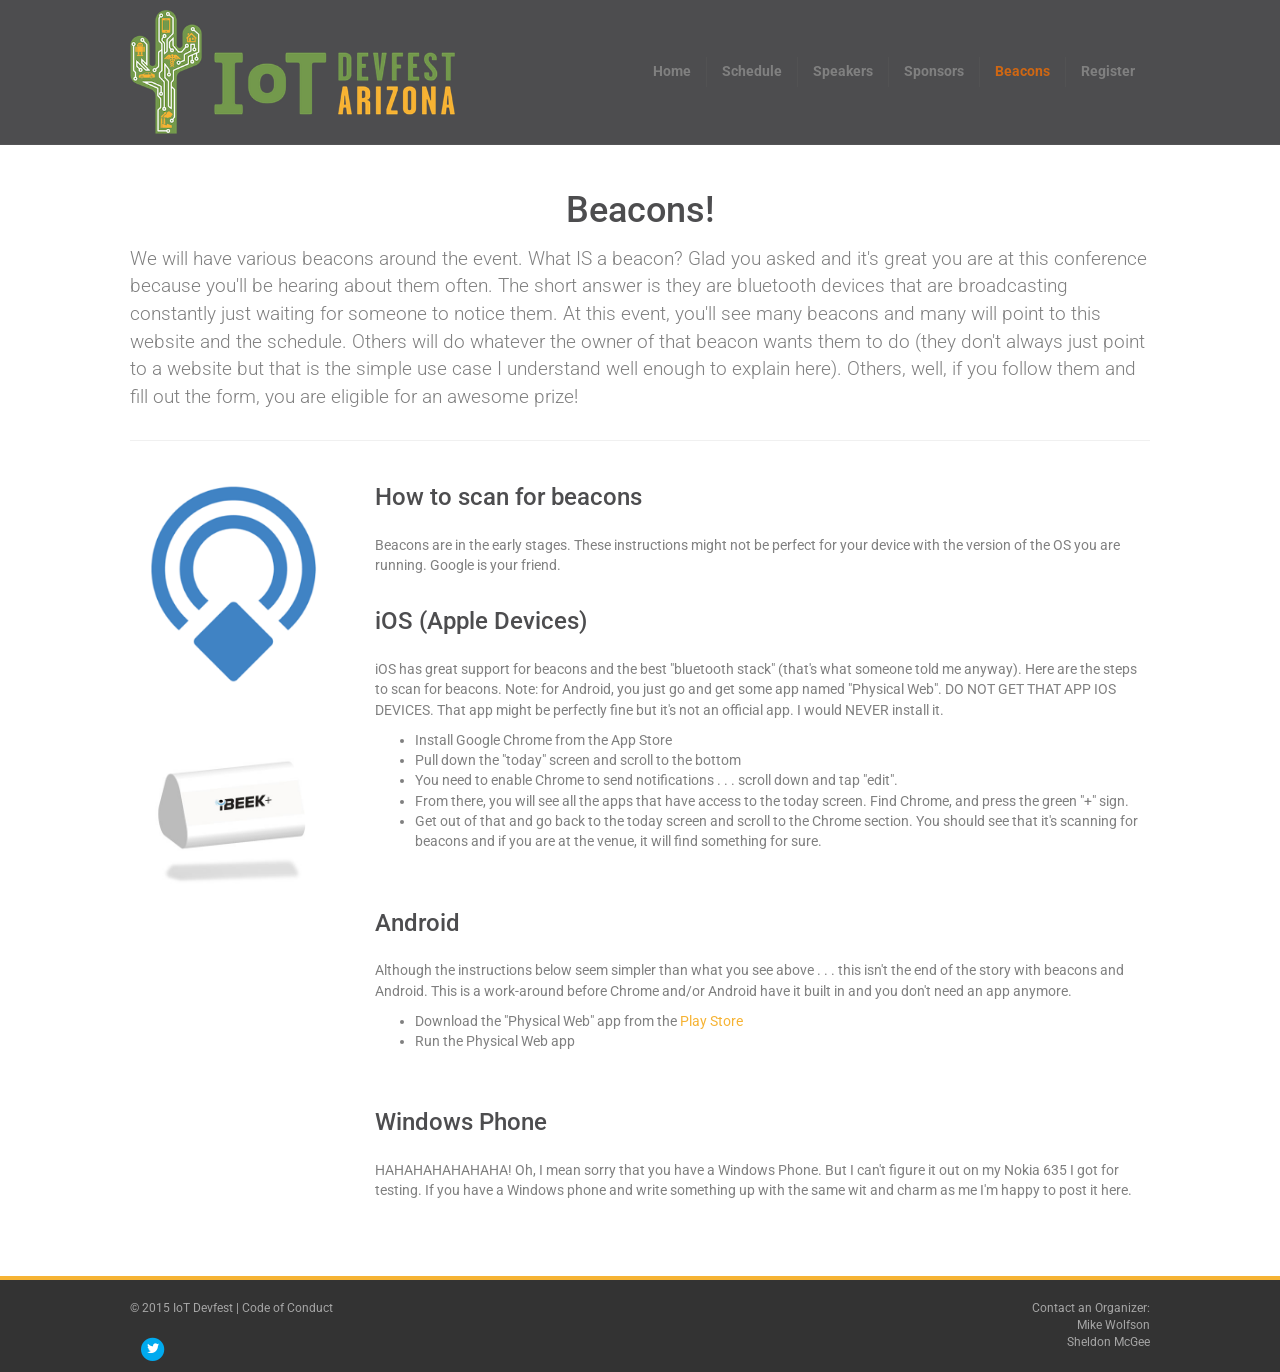
<file: beacons/index.html>
<!DOCTYPE html>
<html lang="en-US">
<head>
<meta charset="UTF-8" />
<meta name='viewport' content='width=device-width, initial-scale=1.0' />
<meta http-equiv='X-UA-Compatible' content='IE=edge' />
<link rel="profile" href="https://gmpg.org/xfn/11" />
<title>Beacons &#8211; IoT Devfest</title>
<meta name='robots' content='max-image-preview:large' />
<link rel='dns-prefetch' href='//fonts.googleapis.com' />
<link href='https://fonts.gstatic.com' crossorigin rel='preconnect' />
<style id="wp-img-auto-sizes-contain-inline-css">
img:is([sizes=auto i],[sizes^="auto," i]){contain-intrinsic-size:3000px 1500px}
/*# sourceURL=wp-img-auto-sizes-contain-inline-css */
</style>
<style id="wp-emoji-styles-inline-css">

	img.wp-smiley, img.emoji {
		display: inline !important;
		border: none !important;
		box-shadow: none !important;
		height: 1em !important;
		width: 1em !important;
		margin: 0 0.07em !important;
		vertical-align: -0.1em !important;
		background: none !important;
		padding: 0 !important;
	}
/*# sourceURL=wp-emoji-styles-inline-css */
</style>
<style id="wp-block-library-inline-css">
:root{--wp-block-synced-color:#7a00df;--wp-block-synced-color--rgb:122,0,223;--wp-bound-block-color:var(--wp-block-synced-color);--wp-editor-canvas-background:#ddd;--wp-admin-theme-color:#007cba;--wp-admin-theme-color--rgb:0,124,186;--wp-admin-theme-color-darker-10:#006ba1;--wp-admin-theme-color-darker-10--rgb:0,107,160.5;--wp-admin-theme-color-darker-20:#005a87;--wp-admin-theme-color-darker-20--rgb:0,90,135;--wp-admin-border-width-focus:2px}@media (min-resolution:192dpi){:root{--wp-admin-border-width-focus:1.5px}}.wp-element-button{cursor:pointer}:root .has-very-light-gray-background-color{background-color:#eee}:root .has-very-dark-gray-background-color{background-color:#313131}:root .has-very-light-gray-color{color:#eee}:root .has-very-dark-gray-color{color:#313131}:root .has-vivid-green-cyan-to-vivid-cyan-blue-gradient-background{background:linear-gradient(135deg,#00d084,#0693e3)}:root .has-purple-crush-gradient-background{background:linear-gradient(135deg,#34e2e4,#4721fb 50%,#ab1dfe)}:root .has-hazy-dawn-gradient-background{background:linear-gradient(135deg,#faaca8,#dad0ec)}:root .has-subdued-olive-gradient-background{background:linear-gradient(135deg,#fafae1,#67a671)}:root .has-atomic-cream-gradient-background{background:linear-gradient(135deg,#fdd79a,#004a59)}:root .has-nightshade-gradient-background{background:linear-gradient(135deg,#330968,#31cdcf)}:root .has-midnight-gradient-background{background:linear-gradient(135deg,#020381,#2874fc)}:root{--wp--preset--font-size--normal:16px;--wp--preset--font-size--huge:42px}.has-regular-font-size{font-size:1em}.has-larger-font-size{font-size:2.625em}.has-normal-font-size{font-size:var(--wp--preset--font-size--normal)}.has-huge-font-size{font-size:var(--wp--preset--font-size--huge)}:root .has-text-align-center{text-align:center}:root .has-text-align-left{text-align:left}:root .has-text-align-right{text-align:right}.has-fit-text{white-space:nowrap!important}#end-resizable-editor-section{display:none}.aligncenter{clear:both}.items-justified-left{justify-content:flex-start}.items-justified-center{justify-content:center}.items-justified-right{justify-content:flex-end}.items-justified-space-between{justify-content:space-between}.screen-reader-text{word-wrap:normal!important;border:0;clip-path:inset(50%);height:1px;margin:-1px;overflow:hidden;padding:0;position:absolute;width:1px}.screen-reader-text:focus{background-color:#ddd;clip-path:none;color:#444;display:block;font-size:1em;height:auto;left:5px;line-height:normal;padding:15px 23px 14px;text-decoration:none;top:5px;width:auto;z-index:100000}html :where(.has-border-color){border-style:solid}html :where([style*=border-color]){border-style:solid}html :where([style*=border-top-color]){border-top-style:solid}html :where([style*=border-right-color]){border-right-style:solid}html :where([style*=border-bottom-color]){border-bottom-style:solid}html :where([style*=border-left-color]){border-left-style:solid}html :where([style*=border-width]){border-style:solid}html :where([style*=border-top-width]){border-top-style:solid}html :where([style*=border-right-width]){border-right-style:solid}html :where([style*=border-bottom-width]){border-bottom-style:solid}html :where([style*=border-left-width]){border-left-style:solid}html :where(img[class*=wp-image-]){height:auto;max-width:100%}:where(figure){margin:0 0 1em}html :where(.is-position-sticky){--wp-admin--admin-bar--position-offset:var(--wp-admin--admin-bar--height,0px)}@media screen and (max-width:600px){html :where(.is-position-sticky){--wp-admin--admin-bar--position-offset:0px}}

/*# sourceURL=/wp-includes/css/dist/block-library/common.min.css */
</style>
<style id="classic-theme-styles-inline-css">
/*! This file is auto-generated */
.wp-block-button__link{color:#fff;background-color:#32373c;border-radius:9999px;box-shadow:none;text-decoration:none;padding:calc(.667em + 2px) calc(1.333em + 2px);font-size:1.125em}.wp-block-file__button{background:#32373c;color:#fff;text-decoration:none}
/*# sourceURL=/wp-includes/css/classic-themes.min.css */
</style>

<style id="global-styles-inline-css">
:root{--wp--preset--aspect-ratio--square: 1;--wp--preset--aspect-ratio--4-3: 4/3;--wp--preset--aspect-ratio--3-4: 3/4;--wp--preset--aspect-ratio--3-2: 3/2;--wp--preset--aspect-ratio--2-3: 2/3;--wp--preset--aspect-ratio--16-9: 16/9;--wp--preset--aspect-ratio--9-16: 9/16;--wp--preset--color--black: #000000;--wp--preset--color--cyan-bluish-gray: #abb8c3;--wp--preset--color--white: #ffffff;--wp--preset--color--pale-pink: #f78da7;--wp--preset--color--vivid-red: #cf2e2e;--wp--preset--color--luminous-vivid-orange: #ff6900;--wp--preset--color--luminous-vivid-amber: #fcb900;--wp--preset--color--light-green-cyan: #7bdcb5;--wp--preset--color--vivid-green-cyan: #00d084;--wp--preset--color--pale-cyan-blue: #8ed1fc;--wp--preset--color--vivid-cyan-blue: #0693e3;--wp--preset--color--vivid-purple: #9b51e0;--wp--preset--color--fl-heading-text: #4d4d4f;--wp--preset--color--fl-body-bg: #4d4d4f;--wp--preset--color--fl-body-text: #808080;--wp--preset--color--fl-accent: #f6b333;--wp--preset--color--fl-accent-hover: #f6b333;--wp--preset--color--fl-topbar-bg: #333333;--wp--preset--color--fl-topbar-text: #a6a6a6;--wp--preset--color--fl-topbar-link: #a6a6a6;--wp--preset--color--fl-topbar-hover: #ffffff;--wp--preset--color--fl-header-bg: #4d4d4f;--wp--preset--color--fl-header-text: #808080;--wp--preset--color--fl-header-link: #808080;--wp--preset--color--fl-header-hover: #cf6713;--wp--preset--color--fl-nav-bg: #fafafa;--wp--preset--color--fl-nav-link: #808080;--wp--preset--color--fl-nav-hover: #cf6713;--wp--preset--color--fl-content-bg: #ffffff;--wp--preset--color--fl-footer-widgets-bg: #fafafa;--wp--preset--color--fl-footer-widgets-text: #808080;--wp--preset--color--fl-footer-widgets-link: #cf6713;--wp--preset--color--fl-footer-widgets-hover: #cf6713;--wp--preset--color--fl-footer-bg: #333333;--wp--preset--color--fl-footer-text: #a6a6a6;--wp--preset--color--fl-footer-link: #a6a6a6;--wp--preset--color--fl-footer-hover: #ffffff;--wp--preset--gradient--vivid-cyan-blue-to-vivid-purple: linear-gradient(135deg,rgb(6,147,227) 0%,rgb(155,81,224) 100%);--wp--preset--gradient--light-green-cyan-to-vivid-green-cyan: linear-gradient(135deg,rgb(122,220,180) 0%,rgb(0,208,130) 100%);--wp--preset--gradient--luminous-vivid-amber-to-luminous-vivid-orange: linear-gradient(135deg,rgb(252,185,0) 0%,rgb(255,105,0) 100%);--wp--preset--gradient--luminous-vivid-orange-to-vivid-red: linear-gradient(135deg,rgb(255,105,0) 0%,rgb(207,46,46) 100%);--wp--preset--gradient--very-light-gray-to-cyan-bluish-gray: linear-gradient(135deg,rgb(238,238,238) 0%,rgb(169,184,195) 100%);--wp--preset--gradient--cool-to-warm-spectrum: linear-gradient(135deg,rgb(74,234,220) 0%,rgb(151,120,209) 20%,rgb(207,42,186) 40%,rgb(238,44,130) 60%,rgb(251,105,98) 80%,rgb(254,248,76) 100%);--wp--preset--gradient--blush-light-purple: linear-gradient(135deg,rgb(255,206,236) 0%,rgb(152,150,240) 100%);--wp--preset--gradient--blush-bordeaux: linear-gradient(135deg,rgb(254,205,165) 0%,rgb(254,45,45) 50%,rgb(107,0,62) 100%);--wp--preset--gradient--luminous-dusk: linear-gradient(135deg,rgb(255,203,112) 0%,rgb(199,81,192) 50%,rgb(65,88,208) 100%);--wp--preset--gradient--pale-ocean: linear-gradient(135deg,rgb(255,245,203) 0%,rgb(182,227,212) 50%,rgb(51,167,181) 100%);--wp--preset--gradient--electric-grass: linear-gradient(135deg,rgb(202,248,128) 0%,rgb(113,206,126) 100%);--wp--preset--gradient--midnight: linear-gradient(135deg,rgb(2,3,129) 0%,rgb(40,116,252) 100%);--wp--preset--font-size--small: 13px;--wp--preset--font-size--medium: 20px;--wp--preset--font-size--large: 36px;--wp--preset--font-size--x-large: 42px;--wp--preset--spacing--20: 0.44rem;--wp--preset--spacing--30: 0.67rem;--wp--preset--spacing--40: 1rem;--wp--preset--spacing--50: 1.5rem;--wp--preset--spacing--60: 2.25rem;--wp--preset--spacing--70: 3.38rem;--wp--preset--spacing--80: 5.06rem;--wp--preset--shadow--natural: 6px 6px 9px rgba(0, 0, 0, 0.2);--wp--preset--shadow--deep: 12px 12px 50px rgba(0, 0, 0, 0.4);--wp--preset--shadow--sharp: 6px 6px 0px rgba(0, 0, 0, 0.2);--wp--preset--shadow--outlined: 6px 6px 0px -3px rgb(255, 255, 255), 6px 6px rgb(0, 0, 0);--wp--preset--shadow--crisp: 6px 6px 0px rgb(0, 0, 0);}:where(body) { margin: 0; }:where(.is-layout-flex){gap: 0.5em;}:where(.is-layout-grid){gap: 0.5em;}body .is-layout-flex{display: flex;}.is-layout-flex{flex-wrap: wrap;align-items: center;}.is-layout-flex > :is(*, div){margin: 0;}body .is-layout-grid{display: grid;}.is-layout-grid > :is(*, div){margin: 0;}body{padding-top: 0px;padding-right: 0px;padding-bottom: 0px;padding-left: 0px;}:root :where(.wp-element-button, .wp-block-button__link){background-color: #32373c;border-width: 0;color: #fff;font-family: inherit;font-size: inherit;font-style: inherit;font-weight: inherit;letter-spacing: inherit;line-height: inherit;padding-top: calc(0.667em + 2px);padding-right: calc(1.333em + 2px);padding-bottom: calc(0.667em + 2px);padding-left: calc(1.333em + 2px);text-decoration: none;text-transform: inherit;}.has-black-color{color: var(--wp--preset--color--black) !important;}.has-cyan-bluish-gray-color{color: var(--wp--preset--color--cyan-bluish-gray) !important;}.has-white-color{color: var(--wp--preset--color--white) !important;}.has-pale-pink-color{color: var(--wp--preset--color--pale-pink) !important;}.has-vivid-red-color{color: var(--wp--preset--color--vivid-red) !important;}.has-luminous-vivid-orange-color{color: var(--wp--preset--color--luminous-vivid-orange) !important;}.has-luminous-vivid-amber-color{color: var(--wp--preset--color--luminous-vivid-amber) !important;}.has-light-green-cyan-color{color: var(--wp--preset--color--light-green-cyan) !important;}.has-vivid-green-cyan-color{color: var(--wp--preset--color--vivid-green-cyan) !important;}.has-pale-cyan-blue-color{color: var(--wp--preset--color--pale-cyan-blue) !important;}.has-vivid-cyan-blue-color{color: var(--wp--preset--color--vivid-cyan-blue) !important;}.has-vivid-purple-color{color: var(--wp--preset--color--vivid-purple) !important;}.has-fl-heading-text-color{color: var(--wp--preset--color--fl-heading-text) !important;}.has-fl-body-bg-color{color: var(--wp--preset--color--fl-body-bg) !important;}.has-fl-body-text-color{color: var(--wp--preset--color--fl-body-text) !important;}.has-fl-accent-color{color: var(--wp--preset--color--fl-accent) !important;}.has-fl-accent-hover-color{color: var(--wp--preset--color--fl-accent-hover) !important;}.has-fl-topbar-bg-color{color: var(--wp--preset--color--fl-topbar-bg) !important;}.has-fl-topbar-text-color{color: var(--wp--preset--color--fl-topbar-text) !important;}.has-fl-topbar-link-color{color: var(--wp--preset--color--fl-topbar-link) !important;}.has-fl-topbar-hover-color{color: var(--wp--preset--color--fl-topbar-hover) !important;}.has-fl-header-bg-color{color: var(--wp--preset--color--fl-header-bg) !important;}.has-fl-header-text-color{color: var(--wp--preset--color--fl-header-text) !important;}.has-fl-header-link-color{color: var(--wp--preset--color--fl-header-link) !important;}.has-fl-header-hover-color{color: var(--wp--preset--color--fl-header-hover) !important;}.has-fl-nav-bg-color{color: var(--wp--preset--color--fl-nav-bg) !important;}.has-fl-nav-link-color{color: var(--wp--preset--color--fl-nav-link) !important;}.has-fl-nav-hover-color{color: var(--wp--preset--color--fl-nav-hover) !important;}.has-fl-content-bg-color{color: var(--wp--preset--color--fl-content-bg) !important;}.has-fl-footer-widgets-bg-color{color: var(--wp--preset--color--fl-footer-widgets-bg) !important;}.has-fl-footer-widgets-text-color{color: var(--wp--preset--color--fl-footer-widgets-text) !important;}.has-fl-footer-widgets-link-color{color: var(--wp--preset--color--fl-footer-widgets-link) !important;}.has-fl-footer-widgets-hover-color{color: var(--wp--preset--color--fl-footer-widgets-hover) !important;}.has-fl-footer-bg-color{color: var(--wp--preset--color--fl-footer-bg) !important;}.has-fl-footer-text-color{color: var(--wp--preset--color--fl-footer-text) !important;}.has-fl-footer-link-color{color: var(--wp--preset--color--fl-footer-link) !important;}.has-fl-footer-hover-color{color: var(--wp--preset--color--fl-footer-hover) !important;}.has-black-background-color{background-color: var(--wp--preset--color--black) !important;}.has-cyan-bluish-gray-background-color{background-color: var(--wp--preset--color--cyan-bluish-gray) !important;}.has-white-background-color{background-color: var(--wp--preset--color--white) !important;}.has-pale-pink-background-color{background-color: var(--wp--preset--color--pale-pink) !important;}.has-vivid-red-background-color{background-color: var(--wp--preset--color--vivid-red) !important;}.has-luminous-vivid-orange-background-color{background-color: var(--wp--preset--color--luminous-vivid-orange) !important;}.has-luminous-vivid-amber-background-color{background-color: var(--wp--preset--color--luminous-vivid-amber) !important;}.has-light-green-cyan-background-color{background-color: var(--wp--preset--color--light-green-cyan) !important;}.has-vivid-green-cyan-background-color{background-color: var(--wp--preset--color--vivid-green-cyan) !important;}.has-pale-cyan-blue-background-color{background-color: var(--wp--preset--color--pale-cyan-blue) !important;}.has-vivid-cyan-blue-background-color{background-color: var(--wp--preset--color--vivid-cyan-blue) !important;}.has-vivid-purple-background-color{background-color: var(--wp--preset--color--vivid-purple) !important;}.has-fl-heading-text-background-color{background-color: var(--wp--preset--color--fl-heading-text) !important;}.has-fl-body-bg-background-color{background-color: var(--wp--preset--color--fl-body-bg) !important;}.has-fl-body-text-background-color{background-color: var(--wp--preset--color--fl-body-text) !important;}.has-fl-accent-background-color{background-color: var(--wp--preset--color--fl-accent) !important;}.has-fl-accent-hover-background-color{background-color: var(--wp--preset--color--fl-accent-hover) !important;}.has-fl-topbar-bg-background-color{background-color: var(--wp--preset--color--fl-topbar-bg) !important;}.has-fl-topbar-text-background-color{background-color: var(--wp--preset--color--fl-topbar-text) !important;}.has-fl-topbar-link-background-color{background-color: var(--wp--preset--color--fl-topbar-link) !important;}.has-fl-topbar-hover-background-color{background-color: var(--wp--preset--color--fl-topbar-hover) !important;}.has-fl-header-bg-background-color{background-color: var(--wp--preset--color--fl-header-bg) !important;}.has-fl-header-text-background-color{background-color: var(--wp--preset--color--fl-header-text) !important;}.has-fl-header-link-background-color{background-color: var(--wp--preset--color--fl-header-link) !important;}.has-fl-header-hover-background-color{background-color: var(--wp--preset--color--fl-header-hover) !important;}.has-fl-nav-bg-background-color{background-color: var(--wp--preset--color--fl-nav-bg) !important;}.has-fl-nav-link-background-color{background-color: var(--wp--preset--color--fl-nav-link) !important;}.has-fl-nav-hover-background-color{background-color: var(--wp--preset--color--fl-nav-hover) !important;}.has-fl-content-bg-background-color{background-color: var(--wp--preset--color--fl-content-bg) !important;}.has-fl-footer-widgets-bg-background-color{background-color: var(--wp--preset--color--fl-footer-widgets-bg) !important;}.has-fl-footer-widgets-text-background-color{background-color: var(--wp--preset--color--fl-footer-widgets-text) !important;}.has-fl-footer-widgets-link-background-color{background-color: var(--wp--preset--color--fl-footer-widgets-link) !important;}.has-fl-footer-widgets-hover-background-color{background-color: var(--wp--preset--color--fl-footer-widgets-hover) !important;}.has-fl-footer-bg-background-color{background-color: var(--wp--preset--color--fl-footer-bg) !important;}.has-fl-footer-text-background-color{background-color: var(--wp--preset--color--fl-footer-text) !important;}.has-fl-footer-link-background-color{background-color: var(--wp--preset--color--fl-footer-link) !important;}.has-fl-footer-hover-background-color{background-color: var(--wp--preset--color--fl-footer-hover) !important;}.has-black-border-color{border-color: var(--wp--preset--color--black) !important;}.has-cyan-bluish-gray-border-color{border-color: var(--wp--preset--color--cyan-bluish-gray) !important;}.has-white-border-color{border-color: var(--wp--preset--color--white) !important;}.has-pale-pink-border-color{border-color: var(--wp--preset--color--pale-pink) !important;}.has-vivid-red-border-color{border-color: var(--wp--preset--color--vivid-red) !important;}.has-luminous-vivid-orange-border-color{border-color: var(--wp--preset--color--luminous-vivid-orange) !important;}.has-luminous-vivid-amber-border-color{border-color: var(--wp--preset--color--luminous-vivid-amber) !important;}.has-light-green-cyan-border-color{border-color: var(--wp--preset--color--light-green-cyan) !important;}.has-vivid-green-cyan-border-color{border-color: var(--wp--preset--color--vivid-green-cyan) !important;}.has-pale-cyan-blue-border-color{border-color: var(--wp--preset--color--pale-cyan-blue) !important;}.has-vivid-cyan-blue-border-color{border-color: var(--wp--preset--color--vivid-cyan-blue) !important;}.has-vivid-purple-border-color{border-color: var(--wp--preset--color--vivid-purple) !important;}.has-fl-heading-text-border-color{border-color: var(--wp--preset--color--fl-heading-text) !important;}.has-fl-body-bg-border-color{border-color: var(--wp--preset--color--fl-body-bg) !important;}.has-fl-body-text-border-color{border-color: var(--wp--preset--color--fl-body-text) !important;}.has-fl-accent-border-color{border-color: var(--wp--preset--color--fl-accent) !important;}.has-fl-accent-hover-border-color{border-color: var(--wp--preset--color--fl-accent-hover) !important;}.has-fl-topbar-bg-border-color{border-color: var(--wp--preset--color--fl-topbar-bg) !important;}.has-fl-topbar-text-border-color{border-color: var(--wp--preset--color--fl-topbar-text) !important;}.has-fl-topbar-link-border-color{border-color: var(--wp--preset--color--fl-topbar-link) !important;}.has-fl-topbar-hover-border-color{border-color: var(--wp--preset--color--fl-topbar-hover) !important;}.has-fl-header-bg-border-color{border-color: var(--wp--preset--color--fl-header-bg) !important;}.has-fl-header-text-border-color{border-color: var(--wp--preset--color--fl-header-text) !important;}.has-fl-header-link-border-color{border-color: var(--wp--preset--color--fl-header-link) !important;}.has-fl-header-hover-border-color{border-color: var(--wp--preset--color--fl-header-hover) !important;}.has-fl-nav-bg-border-color{border-color: var(--wp--preset--color--fl-nav-bg) !important;}.has-fl-nav-link-border-color{border-color: var(--wp--preset--color--fl-nav-link) !important;}.has-fl-nav-hover-border-color{border-color: var(--wp--preset--color--fl-nav-hover) !important;}.has-fl-content-bg-border-color{border-color: var(--wp--preset--color--fl-content-bg) !important;}.has-fl-footer-widgets-bg-border-color{border-color: var(--wp--preset--color--fl-footer-widgets-bg) !important;}.has-fl-footer-widgets-text-border-color{border-color: var(--wp--preset--color--fl-footer-widgets-text) !important;}.has-fl-footer-widgets-link-border-color{border-color: var(--wp--preset--color--fl-footer-widgets-link) !important;}.has-fl-footer-widgets-hover-border-color{border-color: var(--wp--preset--color--fl-footer-widgets-hover) !important;}.has-fl-footer-bg-border-color{border-color: var(--wp--preset--color--fl-footer-bg) !important;}.has-fl-footer-text-border-color{border-color: var(--wp--preset--color--fl-footer-text) !important;}.has-fl-footer-link-border-color{border-color: var(--wp--preset--color--fl-footer-link) !important;}.has-fl-footer-hover-border-color{border-color: var(--wp--preset--color--fl-footer-hover) !important;}.has-vivid-cyan-blue-to-vivid-purple-gradient-background{background: var(--wp--preset--gradient--vivid-cyan-blue-to-vivid-purple) !important;}.has-light-green-cyan-to-vivid-green-cyan-gradient-background{background: var(--wp--preset--gradient--light-green-cyan-to-vivid-green-cyan) !important;}.has-luminous-vivid-amber-to-luminous-vivid-orange-gradient-background{background: var(--wp--preset--gradient--luminous-vivid-amber-to-luminous-vivid-orange) !important;}.has-luminous-vivid-orange-to-vivid-red-gradient-background{background: var(--wp--preset--gradient--luminous-vivid-orange-to-vivid-red) !important;}.has-very-light-gray-to-cyan-bluish-gray-gradient-background{background: var(--wp--preset--gradient--very-light-gray-to-cyan-bluish-gray) !important;}.has-cool-to-warm-spectrum-gradient-background{background: var(--wp--preset--gradient--cool-to-warm-spectrum) !important;}.has-blush-light-purple-gradient-background{background: var(--wp--preset--gradient--blush-light-purple) !important;}.has-blush-bordeaux-gradient-background{background: var(--wp--preset--gradient--blush-bordeaux) !important;}.has-luminous-dusk-gradient-background{background: var(--wp--preset--gradient--luminous-dusk) !important;}.has-pale-ocean-gradient-background{background: var(--wp--preset--gradient--pale-ocean) !important;}.has-electric-grass-gradient-background{background: var(--wp--preset--gradient--electric-grass) !important;}.has-midnight-gradient-background{background: var(--wp--preset--gradient--midnight) !important;}.has-small-font-size{font-size: var(--wp--preset--font-size--small) !important;}.has-medium-font-size{font-size: var(--wp--preset--font-size--medium) !important;}.has-large-font-size{font-size: var(--wp--preset--font-size--large) !important;}.has-x-large-font-size{font-size: var(--wp--preset--font-size--x-large) !important;}
/*# sourceURL=global-styles-inline-css */
</style>

<link rel='stylesheet' id='fl-builder-layout-156-css' href='../files/bb-plugin/cache/156-layout.css' media='all' />
<link rel='stylesheet' id='jquery-magnificpopup-css' href='../wp-content/plugins/bb-plugin/css/jquery.magnificpopup.min.css' media='all' />
<link rel='stylesheet' id='bootstrap-css' href='../wp-content/themes/bb-theme/css/bootstrap.min.css' media='all' />
<link rel='stylesheet' id='fl-automator-skin-css' href='../files/bb-theme/skin-6a3a3793da9bb.css' media='all' />
<link rel='stylesheet' id='fl-builder-google-fonts-bbd1a9c06f4174fa0475e85e0a2ef4f0-css' href='//fonts.googleapis.com/css?family=Roboto:300,400,700,500,700&#038;ver=f5d9cc774c34f3f0af42bab83024b921' media='all' />
<script id="jquery-core-js" src="../wp-includes/js/jquery/jquery.min.js"></script>
<script id="jquery-migrate-js" src="../wp-includes/js/jquery/jquery-migrate.min.js"></script>
<link rel="canonical" href="../beacons/" />
<link rel='shortlink' href='../index.html' />

		<!-- GA Google Analytics @ https://m0n.co/ga -->
		<script>
			(function(i,s,o,g,r,a,m){i['GoogleAnalyticsObject']=r;i[r]=i[r]||function(){
			(i[r].q=i[r].q||[]).push(arguments)},i[r].l=1*new Date();a=s.createElement(o),
			m=s.getElementsByTagName(o)[0];a.async=1;a.src=g;m.parentNode.insertBefore(a,m)
			})(window,document,'script','https://www.google-analytics.com/analytics.js','ga');
			ga('create', 'UA-5602042-5', 'auto');
			ga('require', 'linkid');
			ga('send', 'pageview');
		</script>

	<link rel="icon" href="../files/2016/01/cropped-devfest-AZ-2016-cactus-square-32x32.png" sizes="32x32" />
<link rel="icon" href="../files/2016/01/cropped-devfest-AZ-2016-cactus-square-192x192.png" sizes="192x192" />
<link rel="apple-touch-icon" href="../files/2016/01/cropped-devfest-AZ-2016-cactus-square-180x180.png" />
<meta name="msapplication-TileImage" content="../files/2016/01/cropped-devfest-AZ-2016-cactus-square-270x270.png" />
<link rel='stylesheet' id='font-awesome-5-css' href='../wp-content/plugins/bb-plugin/fonts/fontawesome/5.15.4/css/all.min.css' media='all' />

<link rel="stylesheet" href="../custom.css" />
</head>
<body class="wp-singular page-template-default page page-id-156 wp-theme-bb-theme fl-builder fl-builder-2-10-2-2 fl-theme-1-7-19-2 fl-no-js fl-framework-bootstrap fl-preset-modern fl-full-width" itemscope="itemscope" itemtype="https://schema.org/WebPage">
<a aria-label="Skip to content" class="fl-screen-reader-text" href="#fl-main-content">Skip to content</a><div class="fl-page">
	<header class="fl-page-header fl-page-header-fixed fl-page-nav-right fl-page-nav-toggle-icon fl-page-nav-toggle-visible-mobile"  role="banner">
	<div class="fl-page-header-wrap">
		<div class="fl-page-header-container container">
			<div class="fl-page-header-row row">
				<div class="col-sm-12 col-md-3 fl-page-logo-wrap">
					<div class="fl-page-header-logo">
						<a href="../"><img class="fl-logo-img" loading="false" data-no-lazy="1"   itemscope itemtype="https://schema.org/ImageObject" src="../files/2015/11/devfest-az-2016-horizontal-500.png" data-retina="../files/2015/11/devfest-az-2016-horizontal.png" title="" alt="IoT Devfest" /><meta itemprop="name" content="IoT Devfest" /></a>
					</div>
				</div>
				<div class="col-sm-12 col-md-9 fl-page-fixed-nav-wrap">
					<div class="fl-page-nav-wrap">
						<nav class="fl-page-nav fl-nav navbar navbar-default navbar-expand-md" aria-label="Header Menu" role="navigation">
							<button type="button" class="navbar-toggle navbar-toggler" data-toggle="collapse" data-target=".fl-page-nav-collapse">
								<span><i class="fas fa-bars" aria-hidden="true"></i><span class="sr-only">Menu</span></span>
							</button>
							<div class="fl-page-nav-collapse collapse navbar-collapse">
								<ul id="menu-main" class="nav navbar-nav navbar-right menu fl-theme-menu"><li id="menu-item-37" class="menu-item menu-item-type-post_type menu-item-object-page menu-item-home menu-item-has-children menu-item-37 nav-item"><a href="../" class="nav-link">Home</a><div class="fl-submenu-icon-wrap"><span class="fl-submenu-toggle-icon"></span></div>
<ul class="sub-menu">
	<li id="menu-item-87" class="menu-item menu-item-type-custom menu-item-object-custom menu-item-has-children menu-item-87 nav-item"><a href="#" class="nav-link">Help!</a><div class="fl-submenu-icon-wrap"><span class="fl-submenu-toggle-icon"></span></div>
	<ul class="sub-menu">
		<li id="menu-item-44" class="menu-item menu-item-type-post_type menu-item-object-page menu-item-44 nav-item"><a href="../venue/" class="nav-link">Venue</a></li>
		<li id="menu-item-40" class="menu-item menu-item-type-custom menu-item-object-custom menu-item-40 nav-item"><a href="https://docs.google.com/document/d/1RPOcB2RyL8YI_tXZWsttwCGNiC4Tcgyywui1XPMQBX4/edit?usp=sharing" class="nav-link">Sponsorship</a></li>
		<li id="menu-item-38" class="menu-item menu-item-type-custom menu-item-object-custom menu-item-38 nav-item"><a href="https://docs.google.com/forms/d/1BpiGZRCscF-UIzmAY6IuvGDJS_M5Lk_RCeJnjG9IC1Q/viewform?usp=send_form" class="nav-link">Call for Speakers</a></li>
		<li id="menu-item-39" class="menu-item menu-item-type-custom menu-item-object-custom menu-item-39 nav-item"><a href="https://docs.google.com/forms/d/1FknpHNAZM3Sv3yeHxLb1V-LkkaAcEK0wLI6qXMdS2ME/viewform" class="nav-link">Volunteer</a></li>
	</ul>
</li>
</ul>
</li>
<li id="menu-item-166" class="menu-item menu-item-type-post_type menu-item-object-page menu-item-166 nav-item"><a href="../schedule/" class="nav-link">Schedule</a></li>
<li id="menu-item-86" class="menu-item menu-item-type-post_type menu-item-object-page menu-item-86 nav-item"><a href="../speakers/" class="nav-link">Speakers</a></li>
<li id="menu-item-51" class="menu-item menu-item-type-post_type menu-item-object-page menu-item-51 nav-item"><a href="../sponsors/" class="nav-link">Sponsors</a></li>
<li id="menu-item-195" class="menu-item menu-item-type-post_type menu-item-object-page current-menu-item page_item page-item-156 current_page_item menu-item-195 nav-item"><a href="../beacons/" aria-current="page" class="nav-link">Beacons</a></li>
<li id="menu-item-196" class="menu-item menu-item-type-post_type menu-item-object-page menu-item-196 nav-item"><a href="../iot-register/" class="nav-link">Register</a></li>
</ul>							</div>
						</nav>
					</div>
				</div>
			</div>
		</div>
	</div>
</header><!-- .fl-page-header-fixed -->
<header class="fl-page-header fl-page-header-primary fl-page-nav-right fl-page-nav-toggle-icon fl-page-nav-toggle-visible-mobile" itemscope="itemscope" itemtype="https://schema.org/WPHeader"  role="banner">
	<div class="fl-page-header-wrap">
		<div class="fl-page-header-container container">
			<div class="fl-page-header-row row">
				<div class="col-sm-12 col-md-4 fl-page-header-logo-col">
					<div class="fl-page-header-logo" itemscope="itemscope" itemtype="https://schema.org/Organization">
						<a href="../" itemprop="url"><img class="fl-logo-img" loading="false" data-no-lazy="1"   itemscope itemtype="https://schema.org/ImageObject" src="../files/2015/11/devfest-az-2016-horizontal-500.png" data-retina="../files/2015/11/devfest-az-2016-horizontal.png" title="" alt="IoT Devfest" /><meta itemprop="name" content="IoT Devfest" /></a>
											</div>
				</div>
				<div class="col-sm-12 col-md-8 fl-page-nav-col">
					<div class="fl-page-nav-wrap">
						<nav class="fl-page-nav fl-nav navbar navbar-default navbar-expand-md" aria-label="Header Menu" itemscope="itemscope" itemtype="https://schema.org/SiteNavigationElement" role="navigation">
							<button type="button" class="navbar-toggle navbar-toggler" data-toggle="collapse" data-target=".fl-page-nav-collapse">
								<span><i class="fas fa-bars" aria-hidden="true"></i><span class="sr-only">Menu</span></span>
							</button>
							<div class="fl-page-nav-collapse collapse navbar-collapse">
								<ul id="menu-main-1" class="nav navbar-nav navbar-right menu fl-theme-menu"><li class="menu-item menu-item-type-post_type menu-item-object-page menu-item-home menu-item-has-children menu-item-37 nav-item"><a href="../" class="nav-link">Home</a><div class="fl-submenu-icon-wrap"><span class="fl-submenu-toggle-icon"></span></div>
<ul class="sub-menu">
	<li class="menu-item menu-item-type-custom menu-item-object-custom menu-item-has-children menu-item-87 nav-item"><a href="#" class="nav-link">Help!</a><div class="fl-submenu-icon-wrap"><span class="fl-submenu-toggle-icon"></span></div>
	<ul class="sub-menu">
		<li class="menu-item menu-item-type-post_type menu-item-object-page menu-item-44 nav-item"><a href="../venue/" class="nav-link">Venue</a></li>
		<li class="menu-item menu-item-type-custom menu-item-object-custom menu-item-40 nav-item"><a href="https://docs.google.com/document/d/1RPOcB2RyL8YI_tXZWsttwCGNiC4Tcgyywui1XPMQBX4/edit?usp=sharing" class="nav-link">Sponsorship</a></li>
		<li class="menu-item menu-item-type-custom menu-item-object-custom menu-item-38 nav-item"><a href="https://docs.google.com/forms/d/1BpiGZRCscF-UIzmAY6IuvGDJS_M5Lk_RCeJnjG9IC1Q/viewform?usp=send_form" class="nav-link">Call for Speakers</a></li>
		<li class="menu-item menu-item-type-custom menu-item-object-custom menu-item-39 nav-item"><a href="https://docs.google.com/forms/d/1FknpHNAZM3Sv3yeHxLb1V-LkkaAcEK0wLI6qXMdS2ME/viewform" class="nav-link">Volunteer</a></li>
	</ul>
</li>
</ul>
</li>
<li class="menu-item menu-item-type-post_type menu-item-object-page menu-item-166 nav-item"><a href="../schedule/" class="nav-link">Schedule</a></li>
<li class="menu-item menu-item-type-post_type menu-item-object-page menu-item-86 nav-item"><a href="../speakers/" class="nav-link">Speakers</a></li>
<li class="menu-item menu-item-type-post_type menu-item-object-page menu-item-51 nav-item"><a href="../sponsors/" class="nav-link">Sponsors</a></li>
<li class="menu-item menu-item-type-post_type menu-item-object-page current-menu-item page_item page-item-156 current_page_item menu-item-195 nav-item"><a href="../beacons/" aria-current="page" class="nav-link">Beacons</a></li>
<li class="menu-item menu-item-type-post_type menu-item-object-page menu-item-196 nav-item"><a href="../iot-register/" class="nav-link">Register</a></li>
</ul>							</div>
						</nav>
					</div>
				</div>
			</div>
		</div>
	</div>
</header><!-- .fl-page-header -->
	<div id="fl-main-content" class="fl-page-content" itemprop="mainContentOfPage" role="main">

		
<div class="fl-content-full container">
	<div class="row">
		<div class="fl-content col-md-12">
			<article class="fl-post post-156 page type-page status-publish hentry" id="fl-post-156" itemscope="itemscope" itemtype="https://schema.org/CreativeWork">

			<div class="fl-post-content clearfix" itemprop="text">
		<div class="fl-builder-content fl-builder-content-156 fl-builder-content-primary fl-builder-global-templates-locked" data-post-id="156"><div class="fl-row fl-row-fixed-width fl-row-bg-none fl-node-568c358b96450 fl-row-default-height fl-row-align-center" data-node="568c358b96450">
	<div class="fl-row-content-wrap">
						<div class="fl-row-content fl-row-fixed-width fl-node-content">
		
<div class="fl-col-group fl-node-568c358b9642a" data-node="568c358b9642a">
			<div class="fl-col fl-node-568c358b9646f fl-col-bg-color" data-node="568c358b9646f">
	<div class="fl-col-content fl-node-content"><div class="fl-module fl-module-heading fl-node-568c358b9643d" data-node="568c358b9643d">
	<div class="fl-module-content fl-node-content">
		<h1 class="fl-heading">
		<span class="fl-heading-text">Beacons!</span>
	</h1>
	</div>
</div>
<div class="fl-module fl-module-rich-text fl-node-568c358b9645c" data-node="568c358b9645c">
	<div class="fl-module-content fl-node-content">
		<div class="fl-rich-text">
	<p style="font-weight: 300; font-size: 19px; text-align: left;">We will have various beacons around the event. What IS a beacon? Glad you asked and it's great you are at this conference because you'll be hearing about them often. The short answer is they are bluetooth devices that are broadcasting constantly just waiting for someone to notice them. At this event, you'll see many beacons and many will point to this website and the schedule. Others will do whatever the owner of that beacon wants them to do (they don't always just point to a website but that is the simple use case I understand well enough to explain here). Others, well, if you follow them and fill out the form, you are eligible for an awesome prize!</p>
</div>
	</div>
</div>
<div class="fl-module fl-module-separator fl-node-568c358b96449" data-node="568c358b96449">
	<div class="fl-module-content fl-node-content">
		<div class="fl-separator"></div>
	</div>
</div>
</div>
</div>
	</div>
		</div>
	</div>
</div>
<div class="fl-row fl-row-fixed-width fl-row-bg-none fl-node-568c358b96443 fl-row-default-height fl-row-align-center" data-node="568c358b96443">
	<div class="fl-row-content-wrap">
						<div class="fl-row-content fl-row-fixed-width fl-node-content">
		
<div class="fl-col-group fl-node-568c358b96456" data-node="568c358b96456">
			<div class="fl-col fl-node-568c358b96419 fl-col-bg-color fl-col-small" data-node="568c358b96419">
	<div class="fl-col-content fl-node-content"><div class="fl-module fl-module-photo fl-node-568c358b96430" data-node="568c358b96430">
	<div class="fl-module-content fl-node-content">
		<div role="figure" class="fl-photo fl-photo-align-center" itemscope itemtype="https://schema.org/ImageObject">
	<div class="fl-photo-content fl-photo-img-png">
				<img fetchpriority="high" decoding="async" width="265" height="265" class="fl-photo-img wp-image-181" src="../files/2016/01/physical-web.png" alt="physical-web" title="physical-web"  itemprop="image" srcset="../files/2016/01/physical-web.png 265w, ../files/2016/01/physical-web-150x150.png 150w" sizes="(max-width: 265px) 100vw, 265px" />
					</div>
	</div>
	</div>
</div>
<div class="fl-module fl-module-photo fl-node-56908e64f1722" data-node="56908e64f1722">
	<div class="fl-module-content fl-node-content">
		<div role="figure" class="fl-photo fl-photo-align-center" itemscope itemtype="https://schema.org/ImageObject">
	<div class="fl-photo-content fl-photo-img-jpg">
				<img decoding="async" width="450" height="394" class="fl-photo-img wp-image-182" src="../files/2016/01/beeks-beacon.jpg" alt="beeks-beacon" title="beeks-beacon"  itemprop="image" srcset="../files/2016/01/beeks-beacon.jpg 450w, ../files/2016/01/beeks-beacon-300x263.jpg 300w" sizes="(max-width: 450px) 100vw, 450px" />
					</div>
	</div>
	</div>
</div>
</div>
</div>
			<div class="fl-col fl-node-568c358b96463 fl-col-bg-color" data-node="568c358b96463">
	<div class="fl-col-content fl-node-content"><div class="fl-module fl-module-heading fl-node-568c358b96424" data-node="568c358b96424">
	<div class="fl-module-content fl-node-content">
		<h3 class="fl-heading">
		<span class="fl-heading-text">How to scan for beacons</span>
	</h3>
	</div>
</div>
<div class="fl-module fl-module-rich-text fl-node-568c358b96437" data-node="568c358b96437">
	<div class="fl-module-content fl-node-content">
		<div class="fl-rich-text">
	<p>Beacons are in the early stages. These instructions might not be perfect for your device with the version of the OS you are running. Google is your friend.</p>
</div>
	</div>
</div>
<div class="fl-module fl-module-heading fl-node-568c358b96469" data-node="568c358b96469">
	<div class="fl-module-content fl-node-content">
		<h3 class="fl-heading">
		<span class="fl-heading-text">iOS (Apple Devices)</span>
	</h3>
	</div>
</div>
<div class="fl-module fl-module-rich-text fl-node-568c358b96475" data-node="568c358b96475">
	<div class="fl-module-content fl-node-content">
		<div class="fl-rich-text">
	<p>iOS has great support for beacons and the best "bluetooth stack" (that's what someone told me anyway). Here are the steps to scan for beacons. Note: for Android, you just go and get some app named "Physical Web". DO NOT GET THAT APP IOS DEVICES. That app might be perfectly fine but it's not an official app. I would NEVER install it.</p>
<ul>
<li>Install Google Chrome from the App Store</li>
<li>Pull down the "today" screen and scroll to the bottom</li>
<li>You need to enable Chrome to send notifications . . . scroll down and tap "edit".</li>
<li>From there, you will see all the apps that have access to the today screen. Find Chrome, and press the green "+" sign.</li>
<li>Get out of that and go back to the today screen and scroll to the Chrome section. You should see that it's scanning for beacons and if you are at the venue, it will find something for sure.</li>
</ul>
</div>
	</div>
</div>
<div class="fl-module fl-module-heading fl-node-568c35e5e0a83" data-node="568c35e5e0a83">
	<div class="fl-module-content fl-node-content">
		<h3 class="fl-heading">
		<span class="fl-heading-text">Android</span>
	</h3>
	</div>
</div>
<div class="fl-module fl-module-rich-text fl-node-568c3624ac86d" data-node="568c3624ac86d">
	<div class="fl-module-content fl-node-content">
		<div class="fl-rich-text">
	<p>Although the instructions below seem simpler than what you see above . . . this isn't the end of the story with beacons and Android. This is a work-around before Chrome and/or Android have it built in and you don't need an app anymore.</p>
<ul>
<li>Download the "Physical Web" app from the <a href="https://play.google.com/store/apps/details?id=physical_web.org.physicalweb&amp;hl=en" target="_blank">Play Store</a></li>
<li>Run the Physical Web app</li>
</ul>
</div>
	</div>
</div>
<div class="fl-module fl-module-heading fl-node-568c3602373db" data-node="568c3602373db">
	<div class="fl-module-content fl-node-content">
		<h3 class="fl-heading">
		<span class="fl-heading-text">Windows Phone</span>
	</h3>
	</div>
</div>
<div class="fl-module fl-module-rich-text fl-node-568c3621e3e1d" data-node="568c3621e3e1d">
	<div class="fl-module-content fl-node-content">
		<div class="fl-rich-text">
	<p>HAHAHAHAHAHAHA! Oh, I mean sorry that you have a Windows Phone. But I can't figure it out on my Nokia 635 I got for testing. If you have a Windows phone and write something up with the same wit and charm as me I'm happy to post it here.</p>
</div>
	</div>
</div>
</div>
</div>
	</div>
		</div>
	</div>
</div>
</div>	</div><!-- .fl-post-content -->
	
</article>

<!-- .fl-post -->
		</div>
	</div>
</div>


	</div><!-- .fl-page-content -->
		<footer class="fl-page-footer-wrap" itemscope="itemscope" itemtype="https://schema.org/WPFooter"  role="contentinfo">
		<div class="fl-page-footer">
	<div class="fl-page-footer-container container">
		<div class="fl-page-footer-row row">
			<div class="col-sm-6 col-md-6 text-left clearfix"><div class="fl-page-footer-text fl-page-footer-text-1">© 2015 IoT Devfest | <a href="/code-of-conduct">Code of Conduct</a></div>	<div class="fl-social-icons">
	<a href="https://twitter.com/IoTDevfest" class="fa-stack icon-twitter" target="_self" rel="noopener noreferrer"><span class="sr-only">Twitter</span>
					<i aria-hidden="true" class="fas fa-circle fa-stack-2x branded"></i>
					<i aria-hidden="true" class="fab fa-twitter branded fa-stack-1x fa-inverse"></i>
					</a></div>
</div>			<div class="col-sm-6 col-md-6 text-right clearfix"><div class="fl-page-footer-text fl-page-footer-text-2">Contact an Organizer: <br>
<a target="_blank" href="mailto:mwolfson@gmail.com">Mike Wolfson</a><br>
<a target="_blank" href="mailto:sheldon.mcgee@gmail.com">Sheldon McGee</a></div></div>		</div>
	</div>
</div><!-- .fl-page-footer -->
	</footer>
		</div><!-- .fl-page -->
<script type="speculationrules">
{"prefetch":[{"source":"document","where":{"and":[{"href_matches":"/*"},{"not":{"href_matches":["/wp-*.php","/wp-admin/*","/files/*","/wp-content/*","/wp-content/plugins/*","/wp-content/themes/bb-theme/*","/*\\?(.+)"]}},{"not":{"selector_matches":"a[rel~=\"nofollow\"]"}},{"not":{"selector_matches":".no-prefetch, .no-prefetch a"}}]},"eagerness":"conservative"}]}
</script>
<script id="fl-builder-layout-156-js" src="../files/bb-plugin/cache/156-layout.js"></script>
<script id="jquery-throttle-js" src="../wp-content/plugins/bb-plugin/js/libs/jquery.ba-throttle-debounce.min.js"></script>
<script id="jquery-magnificpopup-js" src="../wp-content/plugins/bb-plugin/js/libs/jquery.magnificpopup.min.js"></script>
<script id="bootstrap-js" src="../wp-content/themes/bb-theme/js/bootstrap.min.js"></script>
<script id="fl-automator-js-extra">
var themeopts = {"medium_breakpoint":"992","mobile_breakpoint":"768","lightbox":"enabled","scrollTopPosition":"800"};
//# sourceURL=fl-automator-js-extra
</script>
<script id="fl-automator-js" src="../wp-content/themes/bb-theme/js/theme.min.js"></script>
<script id="wp-emoji-settings" type="application/json">
{"baseUrl":"https://s.w.org/images/core/emoji/17.0.2/72x72/","ext":".png","svgUrl":"https://s.w.org/images/core/emoji/17.0.2/svg/","svgExt":".svg","source":{"concatemoji":"../wp-includes/js/wp-emoji-release.min.js"}}
</script>
</body>
</html>
</file>
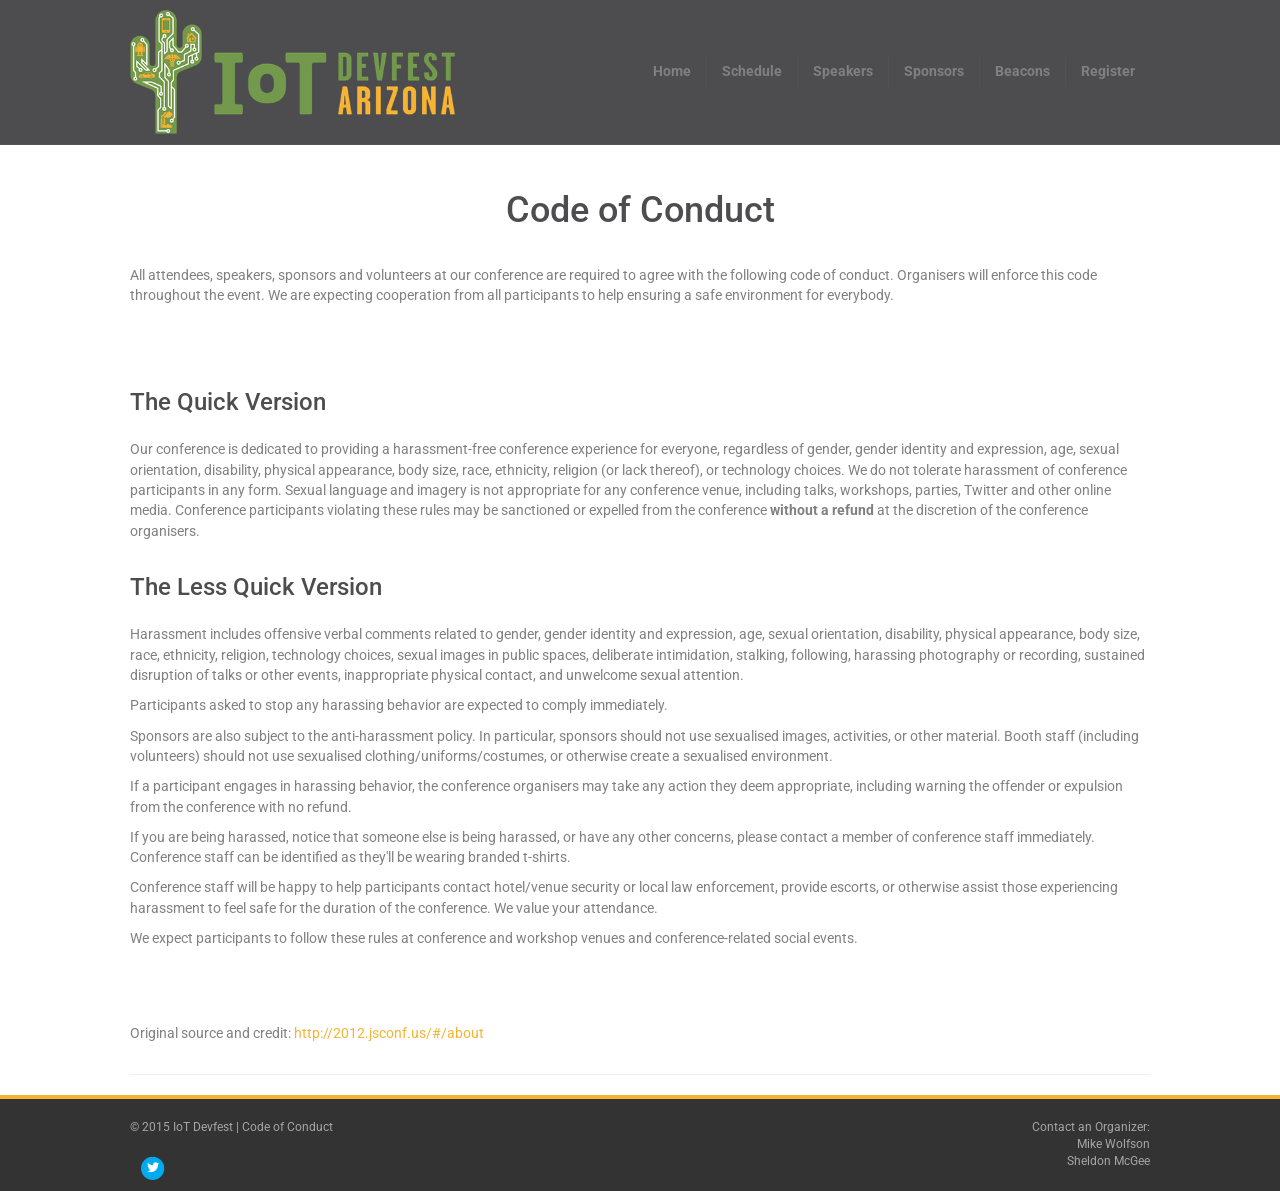
<file: code-of-conduct/index.html>
<!DOCTYPE html>
<html lang="en-US">
<head>
<meta charset="UTF-8" />
<meta name='viewport' content='width=device-width, initial-scale=1.0' />
<meta http-equiv='X-UA-Compatible' content='IE=edge' />
<link rel="profile" href="https://gmpg.org/xfn/11" />
<title>Code of Conduct &#8211; IoT Devfest</title>
<meta name='robots' content='max-image-preview:large' />
<link rel='dns-prefetch' href='//fonts.googleapis.com' />
<link href='https://fonts.gstatic.com' crossorigin rel='preconnect' />
<style id="wp-img-auto-sizes-contain-inline-css">
img:is([sizes=auto i],[sizes^="auto," i]){contain-intrinsic-size:3000px 1500px}
/*# sourceURL=wp-img-auto-sizes-contain-inline-css */
</style>
<style id="wp-emoji-styles-inline-css">

	img.wp-smiley, img.emoji {
		display: inline !important;
		border: none !important;
		box-shadow: none !important;
		height: 1em !important;
		width: 1em !important;
		margin: 0 0.07em !important;
		vertical-align: -0.1em !important;
		background: none !important;
		padding: 0 !important;
	}
/*# sourceURL=wp-emoji-styles-inline-css */
</style>
<style id="wp-block-library-inline-css">
:root{--wp-block-synced-color:#7a00df;--wp-block-synced-color--rgb:122,0,223;--wp-bound-block-color:var(--wp-block-synced-color);--wp-editor-canvas-background:#ddd;--wp-admin-theme-color:#007cba;--wp-admin-theme-color--rgb:0,124,186;--wp-admin-theme-color-darker-10:#006ba1;--wp-admin-theme-color-darker-10--rgb:0,107,160.5;--wp-admin-theme-color-darker-20:#005a87;--wp-admin-theme-color-darker-20--rgb:0,90,135;--wp-admin-border-width-focus:2px}@media (min-resolution:192dpi){:root{--wp-admin-border-width-focus:1.5px}}.wp-element-button{cursor:pointer}:root .has-very-light-gray-background-color{background-color:#eee}:root .has-very-dark-gray-background-color{background-color:#313131}:root .has-very-light-gray-color{color:#eee}:root .has-very-dark-gray-color{color:#313131}:root .has-vivid-green-cyan-to-vivid-cyan-blue-gradient-background{background:linear-gradient(135deg,#00d084,#0693e3)}:root .has-purple-crush-gradient-background{background:linear-gradient(135deg,#34e2e4,#4721fb 50%,#ab1dfe)}:root .has-hazy-dawn-gradient-background{background:linear-gradient(135deg,#faaca8,#dad0ec)}:root .has-subdued-olive-gradient-background{background:linear-gradient(135deg,#fafae1,#67a671)}:root .has-atomic-cream-gradient-background{background:linear-gradient(135deg,#fdd79a,#004a59)}:root .has-nightshade-gradient-background{background:linear-gradient(135deg,#330968,#31cdcf)}:root .has-midnight-gradient-background{background:linear-gradient(135deg,#020381,#2874fc)}:root{--wp--preset--font-size--normal:16px;--wp--preset--font-size--huge:42px}.has-regular-font-size{font-size:1em}.has-larger-font-size{font-size:2.625em}.has-normal-font-size{font-size:var(--wp--preset--font-size--normal)}.has-huge-font-size{font-size:var(--wp--preset--font-size--huge)}:root .has-text-align-center{text-align:center}:root .has-text-align-left{text-align:left}:root .has-text-align-right{text-align:right}.has-fit-text{white-space:nowrap!important}#end-resizable-editor-section{display:none}.aligncenter{clear:both}.items-justified-left{justify-content:flex-start}.items-justified-center{justify-content:center}.items-justified-right{justify-content:flex-end}.items-justified-space-between{justify-content:space-between}.screen-reader-text{word-wrap:normal!important;border:0;clip-path:inset(50%);height:1px;margin:-1px;overflow:hidden;padding:0;position:absolute;width:1px}.screen-reader-text:focus{background-color:#ddd;clip-path:none;color:#444;display:block;font-size:1em;height:auto;left:5px;line-height:normal;padding:15px 23px 14px;text-decoration:none;top:5px;width:auto;z-index:100000}html :where(.has-border-color){border-style:solid}html :where([style*=border-color]){border-style:solid}html :where([style*=border-top-color]){border-top-style:solid}html :where([style*=border-right-color]){border-right-style:solid}html :where([style*=border-bottom-color]){border-bottom-style:solid}html :where([style*=border-left-color]){border-left-style:solid}html :where([style*=border-width]){border-style:solid}html :where([style*=border-top-width]){border-top-style:solid}html :where([style*=border-right-width]){border-right-style:solid}html :where([style*=border-bottom-width]){border-bottom-style:solid}html :where([style*=border-left-width]){border-left-style:solid}html :where(img[class*=wp-image-]){height:auto;max-width:100%}:where(figure){margin:0 0 1em}html :where(.is-position-sticky){--wp-admin--admin-bar--position-offset:var(--wp-admin--admin-bar--height,0px)}@media screen and (max-width:600px){html :where(.is-position-sticky){--wp-admin--admin-bar--position-offset:0px}}

/*# sourceURL=/wp-includes/css/dist/block-library/common.min.css */
</style>
<style id="classic-theme-styles-inline-css">
/*! This file is auto-generated */
.wp-block-button__link{color:#fff;background-color:#32373c;border-radius:9999px;box-shadow:none;text-decoration:none;padding:calc(.667em + 2px) calc(1.333em + 2px);font-size:1.125em}.wp-block-file__button{background:#32373c;color:#fff;text-decoration:none}
/*# sourceURL=/wp-includes/css/classic-themes.min.css */
</style>

<style id="global-styles-inline-css">
:root{--wp--preset--aspect-ratio--square: 1;--wp--preset--aspect-ratio--4-3: 4/3;--wp--preset--aspect-ratio--3-4: 3/4;--wp--preset--aspect-ratio--3-2: 3/2;--wp--preset--aspect-ratio--2-3: 2/3;--wp--preset--aspect-ratio--16-9: 16/9;--wp--preset--aspect-ratio--9-16: 9/16;--wp--preset--color--black: #000000;--wp--preset--color--cyan-bluish-gray: #abb8c3;--wp--preset--color--white: #ffffff;--wp--preset--color--pale-pink: #f78da7;--wp--preset--color--vivid-red: #cf2e2e;--wp--preset--color--luminous-vivid-orange: #ff6900;--wp--preset--color--luminous-vivid-amber: #fcb900;--wp--preset--color--light-green-cyan: #7bdcb5;--wp--preset--color--vivid-green-cyan: #00d084;--wp--preset--color--pale-cyan-blue: #8ed1fc;--wp--preset--color--vivid-cyan-blue: #0693e3;--wp--preset--color--vivid-purple: #9b51e0;--wp--preset--color--fl-heading-text: #4d4d4f;--wp--preset--color--fl-body-bg: #4d4d4f;--wp--preset--color--fl-body-text: #808080;--wp--preset--color--fl-accent: #f6b333;--wp--preset--color--fl-accent-hover: #f6b333;--wp--preset--color--fl-topbar-bg: #333333;--wp--preset--color--fl-topbar-text: #a6a6a6;--wp--preset--color--fl-topbar-link: #a6a6a6;--wp--preset--color--fl-topbar-hover: #ffffff;--wp--preset--color--fl-header-bg: #4d4d4f;--wp--preset--color--fl-header-text: #808080;--wp--preset--color--fl-header-link: #808080;--wp--preset--color--fl-header-hover: #cf6713;--wp--preset--color--fl-nav-bg: #fafafa;--wp--preset--color--fl-nav-link: #808080;--wp--preset--color--fl-nav-hover: #cf6713;--wp--preset--color--fl-content-bg: #ffffff;--wp--preset--color--fl-footer-widgets-bg: #fafafa;--wp--preset--color--fl-footer-widgets-text: #808080;--wp--preset--color--fl-footer-widgets-link: #cf6713;--wp--preset--color--fl-footer-widgets-hover: #cf6713;--wp--preset--color--fl-footer-bg: #333333;--wp--preset--color--fl-footer-text: #a6a6a6;--wp--preset--color--fl-footer-link: #a6a6a6;--wp--preset--color--fl-footer-hover: #ffffff;--wp--preset--gradient--vivid-cyan-blue-to-vivid-purple: linear-gradient(135deg,rgb(6,147,227) 0%,rgb(155,81,224) 100%);--wp--preset--gradient--light-green-cyan-to-vivid-green-cyan: linear-gradient(135deg,rgb(122,220,180) 0%,rgb(0,208,130) 100%);--wp--preset--gradient--luminous-vivid-amber-to-luminous-vivid-orange: linear-gradient(135deg,rgb(252,185,0) 0%,rgb(255,105,0) 100%);--wp--preset--gradient--luminous-vivid-orange-to-vivid-red: linear-gradient(135deg,rgb(255,105,0) 0%,rgb(207,46,46) 100%);--wp--preset--gradient--very-light-gray-to-cyan-bluish-gray: linear-gradient(135deg,rgb(238,238,238) 0%,rgb(169,184,195) 100%);--wp--preset--gradient--cool-to-warm-spectrum: linear-gradient(135deg,rgb(74,234,220) 0%,rgb(151,120,209) 20%,rgb(207,42,186) 40%,rgb(238,44,130) 60%,rgb(251,105,98) 80%,rgb(254,248,76) 100%);--wp--preset--gradient--blush-light-purple: linear-gradient(135deg,rgb(255,206,236) 0%,rgb(152,150,240) 100%);--wp--preset--gradient--blush-bordeaux: linear-gradient(135deg,rgb(254,205,165) 0%,rgb(254,45,45) 50%,rgb(107,0,62) 100%);--wp--preset--gradient--luminous-dusk: linear-gradient(135deg,rgb(255,203,112) 0%,rgb(199,81,192) 50%,rgb(65,88,208) 100%);--wp--preset--gradient--pale-ocean: linear-gradient(135deg,rgb(255,245,203) 0%,rgb(182,227,212) 50%,rgb(51,167,181) 100%);--wp--preset--gradient--electric-grass: linear-gradient(135deg,rgb(202,248,128) 0%,rgb(113,206,126) 100%);--wp--preset--gradient--midnight: linear-gradient(135deg,rgb(2,3,129) 0%,rgb(40,116,252) 100%);--wp--preset--font-size--small: 13px;--wp--preset--font-size--medium: 20px;--wp--preset--font-size--large: 36px;--wp--preset--font-size--x-large: 42px;--wp--preset--spacing--20: 0.44rem;--wp--preset--spacing--30: 0.67rem;--wp--preset--spacing--40: 1rem;--wp--preset--spacing--50: 1.5rem;--wp--preset--spacing--60: 2.25rem;--wp--preset--spacing--70: 3.38rem;--wp--preset--spacing--80: 5.06rem;--wp--preset--shadow--natural: 6px 6px 9px rgba(0, 0, 0, 0.2);--wp--preset--shadow--deep: 12px 12px 50px rgba(0, 0, 0, 0.4);--wp--preset--shadow--sharp: 6px 6px 0px rgba(0, 0, 0, 0.2);--wp--preset--shadow--outlined: 6px 6px 0px -3px rgb(255, 255, 255), 6px 6px rgb(0, 0, 0);--wp--preset--shadow--crisp: 6px 6px 0px rgb(0, 0, 0);}:where(body) { margin: 0; }:where(.is-layout-flex){gap: 0.5em;}:where(.is-layout-grid){gap: 0.5em;}body .is-layout-flex{display: flex;}.is-layout-flex{flex-wrap: wrap;align-items: center;}.is-layout-flex > :is(*, div){margin: 0;}body .is-layout-grid{display: grid;}.is-layout-grid > :is(*, div){margin: 0;}body{padding-top: 0px;padding-right: 0px;padding-bottom: 0px;padding-left: 0px;}:root :where(.wp-element-button, .wp-block-button__link){background-color: #32373c;border-width: 0;color: #fff;font-family: inherit;font-size: inherit;font-style: inherit;font-weight: inherit;letter-spacing: inherit;line-height: inherit;padding-top: calc(0.667em + 2px);padding-right: calc(1.333em + 2px);padding-bottom: calc(0.667em + 2px);padding-left: calc(1.333em + 2px);text-decoration: none;text-transform: inherit;}.has-black-color{color: var(--wp--preset--color--black) !important;}.has-cyan-bluish-gray-color{color: var(--wp--preset--color--cyan-bluish-gray) !important;}.has-white-color{color: var(--wp--preset--color--white) !important;}.has-pale-pink-color{color: var(--wp--preset--color--pale-pink) !important;}.has-vivid-red-color{color: var(--wp--preset--color--vivid-red) !important;}.has-luminous-vivid-orange-color{color: var(--wp--preset--color--luminous-vivid-orange) !important;}.has-luminous-vivid-amber-color{color: var(--wp--preset--color--luminous-vivid-amber) !important;}.has-light-green-cyan-color{color: var(--wp--preset--color--light-green-cyan) !important;}.has-vivid-green-cyan-color{color: var(--wp--preset--color--vivid-green-cyan) !important;}.has-pale-cyan-blue-color{color: var(--wp--preset--color--pale-cyan-blue) !important;}.has-vivid-cyan-blue-color{color: var(--wp--preset--color--vivid-cyan-blue) !important;}.has-vivid-purple-color{color: var(--wp--preset--color--vivid-purple) !important;}.has-fl-heading-text-color{color: var(--wp--preset--color--fl-heading-text) !important;}.has-fl-body-bg-color{color: var(--wp--preset--color--fl-body-bg) !important;}.has-fl-body-text-color{color: var(--wp--preset--color--fl-body-text) !important;}.has-fl-accent-color{color: var(--wp--preset--color--fl-accent) !important;}.has-fl-accent-hover-color{color: var(--wp--preset--color--fl-accent-hover) !important;}.has-fl-topbar-bg-color{color: var(--wp--preset--color--fl-topbar-bg) !important;}.has-fl-topbar-text-color{color: var(--wp--preset--color--fl-topbar-text) !important;}.has-fl-topbar-link-color{color: var(--wp--preset--color--fl-topbar-link) !important;}.has-fl-topbar-hover-color{color: var(--wp--preset--color--fl-topbar-hover) !important;}.has-fl-header-bg-color{color: var(--wp--preset--color--fl-header-bg) !important;}.has-fl-header-text-color{color: var(--wp--preset--color--fl-header-text) !important;}.has-fl-header-link-color{color: var(--wp--preset--color--fl-header-link) !important;}.has-fl-header-hover-color{color: var(--wp--preset--color--fl-header-hover) !important;}.has-fl-nav-bg-color{color: var(--wp--preset--color--fl-nav-bg) !important;}.has-fl-nav-link-color{color: var(--wp--preset--color--fl-nav-link) !important;}.has-fl-nav-hover-color{color: var(--wp--preset--color--fl-nav-hover) !important;}.has-fl-content-bg-color{color: var(--wp--preset--color--fl-content-bg) !important;}.has-fl-footer-widgets-bg-color{color: var(--wp--preset--color--fl-footer-widgets-bg) !important;}.has-fl-footer-widgets-text-color{color: var(--wp--preset--color--fl-footer-widgets-text) !important;}.has-fl-footer-widgets-link-color{color: var(--wp--preset--color--fl-footer-widgets-link) !important;}.has-fl-footer-widgets-hover-color{color: var(--wp--preset--color--fl-footer-widgets-hover) !important;}.has-fl-footer-bg-color{color: var(--wp--preset--color--fl-footer-bg) !important;}.has-fl-footer-text-color{color: var(--wp--preset--color--fl-footer-text) !important;}.has-fl-footer-link-color{color: var(--wp--preset--color--fl-footer-link) !important;}.has-fl-footer-hover-color{color: var(--wp--preset--color--fl-footer-hover) !important;}.has-black-background-color{background-color: var(--wp--preset--color--black) !important;}.has-cyan-bluish-gray-background-color{background-color: var(--wp--preset--color--cyan-bluish-gray) !important;}.has-white-background-color{background-color: var(--wp--preset--color--white) !important;}.has-pale-pink-background-color{background-color: var(--wp--preset--color--pale-pink) !important;}.has-vivid-red-background-color{background-color: var(--wp--preset--color--vivid-red) !important;}.has-luminous-vivid-orange-background-color{background-color: var(--wp--preset--color--luminous-vivid-orange) !important;}.has-luminous-vivid-amber-background-color{background-color: var(--wp--preset--color--luminous-vivid-amber) !important;}.has-light-green-cyan-background-color{background-color: var(--wp--preset--color--light-green-cyan) !important;}.has-vivid-green-cyan-background-color{background-color: var(--wp--preset--color--vivid-green-cyan) !important;}.has-pale-cyan-blue-background-color{background-color: var(--wp--preset--color--pale-cyan-blue) !important;}.has-vivid-cyan-blue-background-color{background-color: var(--wp--preset--color--vivid-cyan-blue) !important;}.has-vivid-purple-background-color{background-color: var(--wp--preset--color--vivid-purple) !important;}.has-fl-heading-text-background-color{background-color: var(--wp--preset--color--fl-heading-text) !important;}.has-fl-body-bg-background-color{background-color: var(--wp--preset--color--fl-body-bg) !important;}.has-fl-body-text-background-color{background-color: var(--wp--preset--color--fl-body-text) !important;}.has-fl-accent-background-color{background-color: var(--wp--preset--color--fl-accent) !important;}.has-fl-accent-hover-background-color{background-color: var(--wp--preset--color--fl-accent-hover) !important;}.has-fl-topbar-bg-background-color{background-color: var(--wp--preset--color--fl-topbar-bg) !important;}.has-fl-topbar-text-background-color{background-color: var(--wp--preset--color--fl-topbar-text) !important;}.has-fl-topbar-link-background-color{background-color: var(--wp--preset--color--fl-topbar-link) !important;}.has-fl-topbar-hover-background-color{background-color: var(--wp--preset--color--fl-topbar-hover) !important;}.has-fl-header-bg-background-color{background-color: var(--wp--preset--color--fl-header-bg) !important;}.has-fl-header-text-background-color{background-color: var(--wp--preset--color--fl-header-text) !important;}.has-fl-header-link-background-color{background-color: var(--wp--preset--color--fl-header-link) !important;}.has-fl-header-hover-background-color{background-color: var(--wp--preset--color--fl-header-hover) !important;}.has-fl-nav-bg-background-color{background-color: var(--wp--preset--color--fl-nav-bg) !important;}.has-fl-nav-link-background-color{background-color: var(--wp--preset--color--fl-nav-link) !important;}.has-fl-nav-hover-background-color{background-color: var(--wp--preset--color--fl-nav-hover) !important;}.has-fl-content-bg-background-color{background-color: var(--wp--preset--color--fl-content-bg) !important;}.has-fl-footer-widgets-bg-background-color{background-color: var(--wp--preset--color--fl-footer-widgets-bg) !important;}.has-fl-footer-widgets-text-background-color{background-color: var(--wp--preset--color--fl-footer-widgets-text) !important;}.has-fl-footer-widgets-link-background-color{background-color: var(--wp--preset--color--fl-footer-widgets-link) !important;}.has-fl-footer-widgets-hover-background-color{background-color: var(--wp--preset--color--fl-footer-widgets-hover) !important;}.has-fl-footer-bg-background-color{background-color: var(--wp--preset--color--fl-footer-bg) !important;}.has-fl-footer-text-background-color{background-color: var(--wp--preset--color--fl-footer-text) !important;}.has-fl-footer-link-background-color{background-color: var(--wp--preset--color--fl-footer-link) !important;}.has-fl-footer-hover-background-color{background-color: var(--wp--preset--color--fl-footer-hover) !important;}.has-black-border-color{border-color: var(--wp--preset--color--black) !important;}.has-cyan-bluish-gray-border-color{border-color: var(--wp--preset--color--cyan-bluish-gray) !important;}.has-white-border-color{border-color: var(--wp--preset--color--white) !important;}.has-pale-pink-border-color{border-color: var(--wp--preset--color--pale-pink) !important;}.has-vivid-red-border-color{border-color: var(--wp--preset--color--vivid-red) !important;}.has-luminous-vivid-orange-border-color{border-color: var(--wp--preset--color--luminous-vivid-orange) !important;}.has-luminous-vivid-amber-border-color{border-color: var(--wp--preset--color--luminous-vivid-amber) !important;}.has-light-green-cyan-border-color{border-color: var(--wp--preset--color--light-green-cyan) !important;}.has-vivid-green-cyan-border-color{border-color: var(--wp--preset--color--vivid-green-cyan) !important;}.has-pale-cyan-blue-border-color{border-color: var(--wp--preset--color--pale-cyan-blue) !important;}.has-vivid-cyan-blue-border-color{border-color: var(--wp--preset--color--vivid-cyan-blue) !important;}.has-vivid-purple-border-color{border-color: var(--wp--preset--color--vivid-purple) !important;}.has-fl-heading-text-border-color{border-color: var(--wp--preset--color--fl-heading-text) !important;}.has-fl-body-bg-border-color{border-color: var(--wp--preset--color--fl-body-bg) !important;}.has-fl-body-text-border-color{border-color: var(--wp--preset--color--fl-body-text) !important;}.has-fl-accent-border-color{border-color: var(--wp--preset--color--fl-accent) !important;}.has-fl-accent-hover-border-color{border-color: var(--wp--preset--color--fl-accent-hover) !important;}.has-fl-topbar-bg-border-color{border-color: var(--wp--preset--color--fl-topbar-bg) !important;}.has-fl-topbar-text-border-color{border-color: var(--wp--preset--color--fl-topbar-text) !important;}.has-fl-topbar-link-border-color{border-color: var(--wp--preset--color--fl-topbar-link) !important;}.has-fl-topbar-hover-border-color{border-color: var(--wp--preset--color--fl-topbar-hover) !important;}.has-fl-header-bg-border-color{border-color: var(--wp--preset--color--fl-header-bg) !important;}.has-fl-header-text-border-color{border-color: var(--wp--preset--color--fl-header-text) !important;}.has-fl-header-link-border-color{border-color: var(--wp--preset--color--fl-header-link) !important;}.has-fl-header-hover-border-color{border-color: var(--wp--preset--color--fl-header-hover) !important;}.has-fl-nav-bg-border-color{border-color: var(--wp--preset--color--fl-nav-bg) !important;}.has-fl-nav-link-border-color{border-color: var(--wp--preset--color--fl-nav-link) !important;}.has-fl-nav-hover-border-color{border-color: var(--wp--preset--color--fl-nav-hover) !important;}.has-fl-content-bg-border-color{border-color: var(--wp--preset--color--fl-content-bg) !important;}.has-fl-footer-widgets-bg-border-color{border-color: var(--wp--preset--color--fl-footer-widgets-bg) !important;}.has-fl-footer-widgets-text-border-color{border-color: var(--wp--preset--color--fl-footer-widgets-text) !important;}.has-fl-footer-widgets-link-border-color{border-color: var(--wp--preset--color--fl-footer-widgets-link) !important;}.has-fl-footer-widgets-hover-border-color{border-color: var(--wp--preset--color--fl-footer-widgets-hover) !important;}.has-fl-footer-bg-border-color{border-color: var(--wp--preset--color--fl-footer-bg) !important;}.has-fl-footer-text-border-color{border-color: var(--wp--preset--color--fl-footer-text) !important;}.has-fl-footer-link-border-color{border-color: var(--wp--preset--color--fl-footer-link) !important;}.has-fl-footer-hover-border-color{border-color: var(--wp--preset--color--fl-footer-hover) !important;}.has-vivid-cyan-blue-to-vivid-purple-gradient-background{background: var(--wp--preset--gradient--vivid-cyan-blue-to-vivid-purple) !important;}.has-light-green-cyan-to-vivid-green-cyan-gradient-background{background: var(--wp--preset--gradient--light-green-cyan-to-vivid-green-cyan) !important;}.has-luminous-vivid-amber-to-luminous-vivid-orange-gradient-background{background: var(--wp--preset--gradient--luminous-vivid-amber-to-luminous-vivid-orange) !important;}.has-luminous-vivid-orange-to-vivid-red-gradient-background{background: var(--wp--preset--gradient--luminous-vivid-orange-to-vivid-red) !important;}.has-very-light-gray-to-cyan-bluish-gray-gradient-background{background: var(--wp--preset--gradient--very-light-gray-to-cyan-bluish-gray) !important;}.has-cool-to-warm-spectrum-gradient-background{background: var(--wp--preset--gradient--cool-to-warm-spectrum) !important;}.has-blush-light-purple-gradient-background{background: var(--wp--preset--gradient--blush-light-purple) !important;}.has-blush-bordeaux-gradient-background{background: var(--wp--preset--gradient--blush-bordeaux) !important;}.has-luminous-dusk-gradient-background{background: var(--wp--preset--gradient--luminous-dusk) !important;}.has-pale-ocean-gradient-background{background: var(--wp--preset--gradient--pale-ocean) !important;}.has-electric-grass-gradient-background{background: var(--wp--preset--gradient--electric-grass) !important;}.has-midnight-gradient-background{background: var(--wp--preset--gradient--midnight) !important;}.has-small-font-size{font-size: var(--wp--preset--font-size--small) !important;}.has-medium-font-size{font-size: var(--wp--preset--font-size--medium) !important;}.has-large-font-size{font-size: var(--wp--preset--font-size--large) !important;}.has-x-large-font-size{font-size: var(--wp--preset--font-size--x-large) !important;}
/*# sourceURL=global-styles-inline-css */
</style>

<link rel='stylesheet' id='fl-builder-layout-136-css' href='../files/bb-plugin/cache/136-layout.css' media='all' />
<link rel='stylesheet' id='jquery-magnificpopup-css' href='../wp-content/plugins/bb-plugin/css/jquery.magnificpopup.min.css' media='all' />
<link rel='stylesheet' id='bootstrap-css' href='../wp-content/themes/bb-theme/css/bootstrap.min.css' media='all' />
<link rel='stylesheet' id='fl-automator-skin-css' href='../files/bb-theme/skin-6a3a3793da9bb.css' media='all' />
<link rel='stylesheet' id='fl-builder-google-fonts-bbd1a9c06f4174fa0475e85e0a2ef4f0-css' href='//fonts.googleapis.com/css?family=Roboto:300,400,700,500,700&#038;ver=f5d9cc774c34f3f0af42bab83024b921' media='all' />
<script id="jquery-core-js" src="../wp-includes/js/jquery/jquery.min.js"></script>
<script id="jquery-migrate-js" src="../wp-includes/js/jquery/jquery-migrate.min.js"></script>
<link rel="canonical" href="../code-of-conduct/" />
<link rel='shortlink' href='../index.html' />

		<!-- GA Google Analytics @ https://m0n.co/ga -->
		<script>
			(function(i,s,o,g,r,a,m){i['GoogleAnalyticsObject']=r;i[r]=i[r]||function(){
			(i[r].q=i[r].q||[]).push(arguments)},i[r].l=1*new Date();a=s.createElement(o),
			m=s.getElementsByTagName(o)[0];a.async=1;a.src=g;m.parentNode.insertBefore(a,m)
			})(window,document,'script','https://www.google-analytics.com/analytics.js','ga');
			ga('create', 'UA-5602042-5', 'auto');
			ga('require', 'linkid');
			ga('send', 'pageview');
		</script>

	<link rel="icon" href="../files/2016/01/cropped-devfest-AZ-2016-cactus-square-32x32.png" sizes="32x32" />
<link rel="icon" href="../files/2016/01/cropped-devfest-AZ-2016-cactus-square-192x192.png" sizes="192x192" />
<link rel="apple-touch-icon" href="../files/2016/01/cropped-devfest-AZ-2016-cactus-square-180x180.png" />
<meta name="msapplication-TileImage" content="../files/2016/01/cropped-devfest-AZ-2016-cactus-square-270x270.png" />
<link rel='stylesheet' id='font-awesome-5-css' href='../wp-content/plugins/bb-plugin/fonts/fontawesome/5.15.4/css/all.min.css' media='all' />

<link rel="stylesheet" href="../custom.css" />
</head>
<body class="wp-singular page-template-default page page-id-136 wp-theme-bb-theme fl-builder fl-builder-2-10-2-2 fl-theme-1-7-19-2 fl-no-js fl-framework-bootstrap fl-preset-modern fl-full-width" itemscope="itemscope" itemtype="https://schema.org/WebPage">
<a aria-label="Skip to content" class="fl-screen-reader-text" href="#fl-main-content">Skip to content</a><div class="fl-page">
	<header class="fl-page-header fl-page-header-fixed fl-page-nav-right fl-page-nav-toggle-icon fl-page-nav-toggle-visible-mobile"  role="banner">
	<div class="fl-page-header-wrap">
		<div class="fl-page-header-container container">
			<div class="fl-page-header-row row">
				<div class="col-sm-12 col-md-3 fl-page-logo-wrap">
					<div class="fl-page-header-logo">
						<a href="../"><img class="fl-logo-img" loading="false" data-no-lazy="1"   itemscope itemtype="https://schema.org/ImageObject" src="../files/2015/11/devfest-az-2016-horizontal-500.png" data-retina="../files/2015/11/devfest-az-2016-horizontal.png" title="" alt="IoT Devfest" /><meta itemprop="name" content="IoT Devfest" /></a>
					</div>
				</div>
				<div class="col-sm-12 col-md-9 fl-page-fixed-nav-wrap">
					<div class="fl-page-nav-wrap">
						<nav class="fl-page-nav fl-nav navbar navbar-default navbar-expand-md" aria-label="Header Menu" role="navigation">
							<button type="button" class="navbar-toggle navbar-toggler" data-toggle="collapse" data-target=".fl-page-nav-collapse">
								<span><i class="fas fa-bars" aria-hidden="true"></i><span class="sr-only">Menu</span></span>
							</button>
							<div class="fl-page-nav-collapse collapse navbar-collapse">
								<ul id="menu-main" class="nav navbar-nav navbar-right menu fl-theme-menu"><li id="menu-item-37" class="menu-item menu-item-type-post_type menu-item-object-page menu-item-home menu-item-has-children menu-item-37 nav-item"><a href="../" class="nav-link">Home</a><div class="fl-submenu-icon-wrap"><span class="fl-submenu-toggle-icon"></span></div>
<ul class="sub-menu">
	<li id="menu-item-87" class="menu-item menu-item-type-custom menu-item-object-custom menu-item-has-children menu-item-87 nav-item"><a href="#" class="nav-link">Help!</a><div class="fl-submenu-icon-wrap"><span class="fl-submenu-toggle-icon"></span></div>
	<ul class="sub-menu">
		<li id="menu-item-44" class="menu-item menu-item-type-post_type menu-item-object-page menu-item-44 nav-item"><a href="../venue/" class="nav-link">Venue</a></li>
		<li id="menu-item-40" class="menu-item menu-item-type-custom menu-item-object-custom menu-item-40 nav-item"><a href="https://docs.google.com/document/d/1RPOcB2RyL8YI_tXZWsttwCGNiC4Tcgyywui1XPMQBX4/edit?usp=sharing" class="nav-link">Sponsorship</a></li>
		<li id="menu-item-38" class="menu-item menu-item-type-custom menu-item-object-custom menu-item-38 nav-item"><a href="https://docs.google.com/forms/d/1BpiGZRCscF-UIzmAY6IuvGDJS_M5Lk_RCeJnjG9IC1Q/viewform?usp=send_form" class="nav-link">Call for Speakers</a></li>
		<li id="menu-item-39" class="menu-item menu-item-type-custom menu-item-object-custom menu-item-39 nav-item"><a href="https://docs.google.com/forms/d/1FknpHNAZM3Sv3yeHxLb1V-LkkaAcEK0wLI6qXMdS2ME/viewform" class="nav-link">Volunteer</a></li>
	</ul>
</li>
</ul>
</li>
<li id="menu-item-166" class="menu-item menu-item-type-post_type menu-item-object-page menu-item-166 nav-item"><a href="../schedule/" class="nav-link">Schedule</a></li>
<li id="menu-item-86" class="menu-item menu-item-type-post_type menu-item-object-page menu-item-86 nav-item"><a href="../speakers/" class="nav-link">Speakers</a></li>
<li id="menu-item-51" class="menu-item menu-item-type-post_type menu-item-object-page menu-item-51 nav-item"><a href="../sponsors/" class="nav-link">Sponsors</a></li>
<li id="menu-item-195" class="menu-item menu-item-type-post_type menu-item-object-page menu-item-195 nav-item"><a href="../beacons/" class="nav-link">Beacons</a></li>
<li id="menu-item-196" class="menu-item menu-item-type-post_type menu-item-object-page menu-item-196 nav-item"><a href="../iot-register/" class="nav-link">Register</a></li>
</ul>							</div>
						</nav>
					</div>
				</div>
			</div>
		</div>
	</div>
</header><!-- .fl-page-header-fixed -->
<header class="fl-page-header fl-page-header-primary fl-page-nav-right fl-page-nav-toggle-icon fl-page-nav-toggle-visible-mobile" itemscope="itemscope" itemtype="https://schema.org/WPHeader"  role="banner">
	<div class="fl-page-header-wrap">
		<div class="fl-page-header-container container">
			<div class="fl-page-header-row row">
				<div class="col-sm-12 col-md-4 fl-page-header-logo-col">
					<div class="fl-page-header-logo" itemscope="itemscope" itemtype="https://schema.org/Organization">
						<a href="../" itemprop="url"><img class="fl-logo-img" loading="false" data-no-lazy="1"   itemscope itemtype="https://schema.org/ImageObject" src="../files/2015/11/devfest-az-2016-horizontal-500.png" data-retina="../files/2015/11/devfest-az-2016-horizontal.png" title="" alt="IoT Devfest" /><meta itemprop="name" content="IoT Devfest" /></a>
											</div>
				</div>
				<div class="col-sm-12 col-md-8 fl-page-nav-col">
					<div class="fl-page-nav-wrap">
						<nav class="fl-page-nav fl-nav navbar navbar-default navbar-expand-md" aria-label="Header Menu" itemscope="itemscope" itemtype="https://schema.org/SiteNavigationElement" role="navigation">
							<button type="button" class="navbar-toggle navbar-toggler" data-toggle="collapse" data-target=".fl-page-nav-collapse">
								<span><i class="fas fa-bars" aria-hidden="true"></i><span class="sr-only">Menu</span></span>
							</button>
							<div class="fl-page-nav-collapse collapse navbar-collapse">
								<ul id="menu-main-1" class="nav navbar-nav navbar-right menu fl-theme-menu"><li class="menu-item menu-item-type-post_type menu-item-object-page menu-item-home menu-item-has-children menu-item-37 nav-item"><a href="../" class="nav-link">Home</a><div class="fl-submenu-icon-wrap"><span class="fl-submenu-toggle-icon"></span></div>
<ul class="sub-menu">
	<li class="menu-item menu-item-type-custom menu-item-object-custom menu-item-has-children menu-item-87 nav-item"><a href="#" class="nav-link">Help!</a><div class="fl-submenu-icon-wrap"><span class="fl-submenu-toggle-icon"></span></div>
	<ul class="sub-menu">
		<li class="menu-item menu-item-type-post_type menu-item-object-page menu-item-44 nav-item"><a href="../venue/" class="nav-link">Venue</a></li>
		<li class="menu-item menu-item-type-custom menu-item-object-custom menu-item-40 nav-item"><a href="https://docs.google.com/document/d/1RPOcB2RyL8YI_tXZWsttwCGNiC4Tcgyywui1XPMQBX4/edit?usp=sharing" class="nav-link">Sponsorship</a></li>
		<li class="menu-item menu-item-type-custom menu-item-object-custom menu-item-38 nav-item"><a href="https://docs.google.com/forms/d/1BpiGZRCscF-UIzmAY6IuvGDJS_M5Lk_RCeJnjG9IC1Q/viewform?usp=send_form" class="nav-link">Call for Speakers</a></li>
		<li class="menu-item menu-item-type-custom menu-item-object-custom menu-item-39 nav-item"><a href="https://docs.google.com/forms/d/1FknpHNAZM3Sv3yeHxLb1V-LkkaAcEK0wLI6qXMdS2ME/viewform" class="nav-link">Volunteer</a></li>
	</ul>
</li>
</ul>
</li>
<li class="menu-item menu-item-type-post_type menu-item-object-page menu-item-166 nav-item"><a href="../schedule/" class="nav-link">Schedule</a></li>
<li class="menu-item menu-item-type-post_type menu-item-object-page menu-item-86 nav-item"><a href="../speakers/" class="nav-link">Speakers</a></li>
<li class="menu-item menu-item-type-post_type menu-item-object-page menu-item-51 nav-item"><a href="../sponsors/" class="nav-link">Sponsors</a></li>
<li class="menu-item menu-item-type-post_type menu-item-object-page menu-item-195 nav-item"><a href="../beacons/" class="nav-link">Beacons</a></li>
<li class="menu-item menu-item-type-post_type menu-item-object-page menu-item-196 nav-item"><a href="../iot-register/" class="nav-link">Register</a></li>
</ul>							</div>
						</nav>
					</div>
				</div>
			</div>
		</div>
	</div>
</header><!-- .fl-page-header -->
	<div id="fl-main-content" class="fl-page-content" itemprop="mainContentOfPage" role="main">

		
<div class="fl-content-full container">
	<div class="row">
		<div class="fl-content col-md-12">
			<article class="fl-post post-136 page type-page status-publish hentry" id="fl-post-136" itemscope="itemscope" itemtype="https://schema.org/CreativeWork">

			<div class="fl-post-content clearfix" itemprop="text">
		<div class="fl-builder-content fl-builder-content-136 fl-builder-content-primary fl-builder-global-templates-locked" data-post-id="136"><div class="fl-row fl-row-fixed-width fl-row-bg-none fl-node-56836084ce931 fl-row-default-height fl-row-align-center" data-node="56836084ce931">
	<div class="fl-row-content-wrap">
						<div class="fl-row-content fl-row-fixed-width fl-node-content">
		
<div class="fl-col-group fl-node-56836084ce904" data-node="56836084ce904">
			<div class="fl-col fl-node-56836084ce957 fl-col-bg-color" data-node="56836084ce957">
	<div class="fl-col-content fl-node-content"><div class="fl-module fl-module-heading fl-node-56836084ce91a" data-node="56836084ce91a">
	<div class="fl-module-content fl-node-content">
		<h1 class="fl-heading">
		<span class="fl-heading-text">Code of Conduct</span>
	</h1>
	</div>
</div>
<div class="fl-module fl-module-rich-text fl-node-568361c8f3dc4" data-node="568361c8f3dc4">
	<div class="fl-module-content fl-node-content">
		<div class="fl-rich-text">
	<p>All attendees, speakers, sponsors and volunteers at our conference are required to agree with the following code of conduct. Organisers will enforce this code throughout the event. We are expecting cooperation from all participants to help ensuring a safe environment for everybody.</p>
<p> </p>
</div>
	</div>
</div>
<div class="fl-module fl-module-heading fl-node-56836084ce8fc" data-node="56836084ce8fc">
	<div class="fl-module-content fl-node-content">
		<h3 class="fl-heading">
		<span class="fl-heading-text">The Quick Version</span>
	</h3>
	</div>
</div>
<div class="fl-module fl-module-rich-text fl-node-56836084ce913" data-node="56836084ce913">
	<div class="fl-module-content fl-node-content">
		<div class="fl-rich-text">
	<p>Our conference is dedicated to providing a harassment-free conference experience for everyone, regardless of gender, gender identity and expression, age, sexual orientation, disability, physical appearance, body size, race, ethnicity, religion (or lack thereof), or technology choices. We do not tolerate harassment of conference participants in any form. Sexual language and imagery is not appropriate for any conference venue, including talks, workshops, parties, Twitter and other online media. Conference participants violating these rules may be sanctioned or expelled from the conference <strong>without a refund</strong> at the discretion of the conference organisers.</p>
</div>
	</div>
</div>
<div class="fl-module fl-module-heading fl-node-56836084ce94f" data-node="56836084ce94f">
	<div class="fl-module-content fl-node-content">
		<h3 class="fl-heading">
		<span class="fl-heading-text">The Less Quick Version</span>
	</h3>
	</div>
</div>
<div class="fl-module fl-module-rich-text fl-node-56836084ce95e" data-node="56836084ce95e">
	<div class="fl-module-content fl-node-content">
		<div class="fl-rich-text">
	<p>Harassment includes offensive verbal comments related to gender, gender identity and expression, age, sexual orientation, disability, physical appearance, body size, race, ethnicity, religion, technology choices, sexual images in public spaces, deliberate intimidation, stalking, following, harassing photography or recording, sustained disruption of talks or other events, inappropriate physical contact, and unwelcome sexual attention.</p>
<p>Participants asked to stop any harassing behavior are expected to comply immediately.</p>
<p>Sponsors are also subject to the anti-harassment policy. In particular, sponsors should not use sexualised images, activities, or other material. Booth staff (including volunteers) should not use sexualised clothing/uniforms/costumes, or otherwise create a sexualised environment.</p>
<p>If a participant engages in harassing behavior, the conference organisers may take any action they deem appropriate, including warning the offender or expulsion from the conference with no refund.</p>
<p>If you are being harassed, notice that someone else is being harassed, or have any other concerns, please contact a member of conference staff immediately. Conference staff can be identified as they'll be wearing branded t-shirts.</p>
<p>Conference staff will be happy to help participants contact hotel/venue security or local law enforcement, provide escorts, or otherwise assist those experiencing harassment to feel safe for the duration of the conference. We value your attendance.</p>
<p>We expect participants to follow these rules at conference and workshop venues and conference-related social events.</p>
</div>
	</div>
</div>
<div class="fl-module fl-module-rich-text fl-node-5683623bb52bb" data-node="5683623bb52bb">
	<div class="fl-module-content fl-node-content">
		<div class="fl-rich-text">
	<p>Original source and credit: <a href="http://2012.jsconf.us/#/about">http://2012.jsconf.us/#/about</a></p>
</div>
	</div>
</div>
<div class="fl-module fl-module-separator fl-node-56836084ce929" data-node="56836084ce929">
	<div class="fl-module-content fl-node-content">
		<div class="fl-separator"></div>
	</div>
</div>
</div>
</div>
	</div>
		</div>
	</div>
</div>
</div>	</div><!-- .fl-post-content -->
	
</article>

<!-- .fl-post -->
		</div>
	</div>
</div>


	</div><!-- .fl-page-content -->
		<footer class="fl-page-footer-wrap" itemscope="itemscope" itemtype="https://schema.org/WPFooter"  role="contentinfo">
		<div class="fl-page-footer">
	<div class="fl-page-footer-container container">
		<div class="fl-page-footer-row row">
			<div class="col-sm-6 col-md-6 text-left clearfix"><div class="fl-page-footer-text fl-page-footer-text-1">© 2015 IoT Devfest | <a href="/code-of-conduct">Code of Conduct</a></div>	<div class="fl-social-icons">
	<a href="https://twitter.com/IoTDevfest" class="fa-stack icon-twitter" target="_self" rel="noopener noreferrer"><span class="sr-only">Twitter</span>
					<i aria-hidden="true" class="fas fa-circle fa-stack-2x branded"></i>
					<i aria-hidden="true" class="fab fa-twitter branded fa-stack-1x fa-inverse"></i>
					</a></div>
</div>			<div class="col-sm-6 col-md-6 text-right clearfix"><div class="fl-page-footer-text fl-page-footer-text-2">Contact an Organizer: <br>
<a target="_blank" href="mailto:mwolfson@gmail.com">Mike Wolfson</a><br>
<a target="_blank" href="mailto:sheldon.mcgee@gmail.com">Sheldon McGee</a></div></div>		</div>
	</div>
</div><!-- .fl-page-footer -->
	</footer>
		</div><!-- .fl-page -->
<script type="speculationrules">
{"prefetch":[{"source":"document","where":{"and":[{"href_matches":"/*"},{"not":{"href_matches":["/wp-*.php","/wp-admin/*","/files/*","/wp-content/*","/wp-content/plugins/*","/wp-content/themes/bb-theme/*","/*\\?(.+)"]}},{"not":{"selector_matches":"a[rel~=\"nofollow\"]"}},{"not":{"selector_matches":".no-prefetch, .no-prefetch a"}}]},"eagerness":"conservative"}]}
</script>
<script id="fl-builder-layout-136-js" src="../files/bb-plugin/cache/136-layout.js"></script>
<script id="jquery-throttle-js" src="../wp-content/plugins/bb-plugin/js/libs/jquery.ba-throttle-debounce.min.js"></script>
<script id="jquery-magnificpopup-js" src="../wp-content/plugins/bb-plugin/js/libs/jquery.magnificpopup.min.js"></script>
<script id="bootstrap-js" src="../wp-content/themes/bb-theme/js/bootstrap.min.js"></script>
<script id="fl-automator-js-extra">
var themeopts = {"medium_breakpoint":"992","mobile_breakpoint":"768","lightbox":"enabled","scrollTopPosition":"800"};
//# sourceURL=fl-automator-js-extra
</script>
<script id="fl-automator-js" src="../wp-content/themes/bb-theme/js/theme.min.js"></script>
<script id="wp-emoji-settings" type="application/json">
{"baseUrl":"https://s.w.org/images/core/emoji/17.0.2/72x72/","ext":".png","svgUrl":"https://s.w.org/images/core/emoji/17.0.2/svg/","svgExt":".svg","source":{"concatemoji":"../wp-includes/js/wp-emoji-release.min.js"}}
</script>
</body>
</html>
</file>
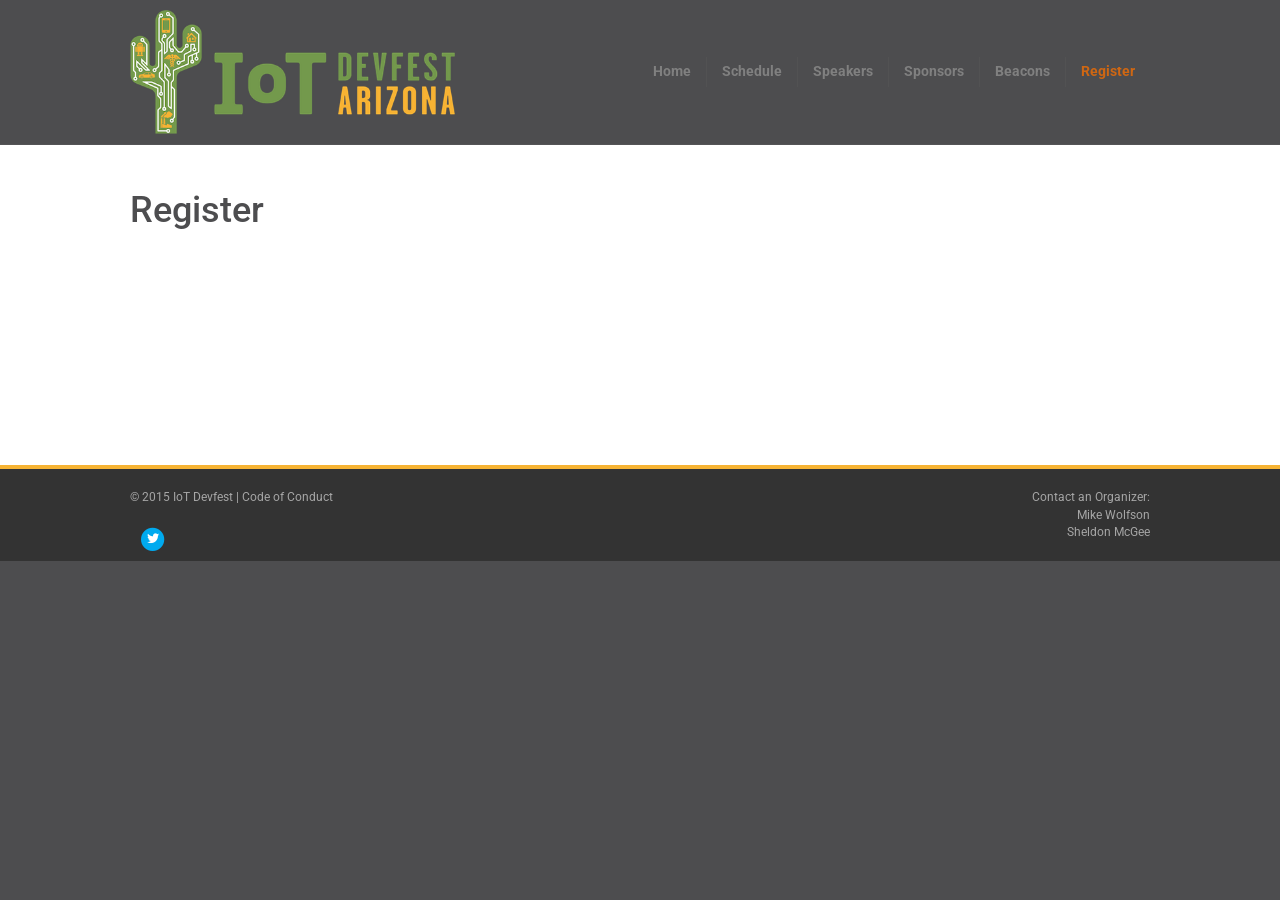
<file: iot-register/index.html>
<!DOCTYPE html>
<html lang="en-US">
<head>
<meta charset="UTF-8" />
<meta name='viewport' content='width=device-width, initial-scale=1.0' />
<meta http-equiv='X-UA-Compatible' content='IE=edge' />
<link rel="profile" href="https://gmpg.org/xfn/11" />
<title>Register &#8211; IoT Devfest</title>
<meta name='robots' content='max-image-preview:large' />
<link rel='dns-prefetch' href='//fonts.googleapis.com' />
<link href='https://fonts.gstatic.com' crossorigin rel='preconnect' />
<style id="wp-img-auto-sizes-contain-inline-css">
img:is([sizes=auto i],[sizes^="auto," i]){contain-intrinsic-size:3000px 1500px}
/*# sourceURL=wp-img-auto-sizes-contain-inline-css */
</style>
<style id="wp-emoji-styles-inline-css">

	img.wp-smiley, img.emoji {
		display: inline !important;
		border: none !important;
		box-shadow: none !important;
		height: 1em !important;
		width: 1em !important;
		margin: 0 0.07em !important;
		vertical-align: -0.1em !important;
		background: none !important;
		padding: 0 !important;
	}
/*# sourceURL=wp-emoji-styles-inline-css */
</style>
<style id="wp-block-library-inline-css">
:root{--wp-block-synced-color:#7a00df;--wp-block-synced-color--rgb:122,0,223;--wp-bound-block-color:var(--wp-block-synced-color);--wp-editor-canvas-background:#ddd;--wp-admin-theme-color:#007cba;--wp-admin-theme-color--rgb:0,124,186;--wp-admin-theme-color-darker-10:#006ba1;--wp-admin-theme-color-darker-10--rgb:0,107,160.5;--wp-admin-theme-color-darker-20:#005a87;--wp-admin-theme-color-darker-20--rgb:0,90,135;--wp-admin-border-width-focus:2px}@media (min-resolution:192dpi){:root{--wp-admin-border-width-focus:1.5px}}.wp-element-button{cursor:pointer}:root .has-very-light-gray-background-color{background-color:#eee}:root .has-very-dark-gray-background-color{background-color:#313131}:root .has-very-light-gray-color{color:#eee}:root .has-very-dark-gray-color{color:#313131}:root .has-vivid-green-cyan-to-vivid-cyan-blue-gradient-background{background:linear-gradient(135deg,#00d084,#0693e3)}:root .has-purple-crush-gradient-background{background:linear-gradient(135deg,#34e2e4,#4721fb 50%,#ab1dfe)}:root .has-hazy-dawn-gradient-background{background:linear-gradient(135deg,#faaca8,#dad0ec)}:root .has-subdued-olive-gradient-background{background:linear-gradient(135deg,#fafae1,#67a671)}:root .has-atomic-cream-gradient-background{background:linear-gradient(135deg,#fdd79a,#004a59)}:root .has-nightshade-gradient-background{background:linear-gradient(135deg,#330968,#31cdcf)}:root .has-midnight-gradient-background{background:linear-gradient(135deg,#020381,#2874fc)}:root{--wp--preset--font-size--normal:16px;--wp--preset--font-size--huge:42px}.has-regular-font-size{font-size:1em}.has-larger-font-size{font-size:2.625em}.has-normal-font-size{font-size:var(--wp--preset--font-size--normal)}.has-huge-font-size{font-size:var(--wp--preset--font-size--huge)}:root .has-text-align-center{text-align:center}:root .has-text-align-left{text-align:left}:root .has-text-align-right{text-align:right}.has-fit-text{white-space:nowrap!important}#end-resizable-editor-section{display:none}.aligncenter{clear:both}.items-justified-left{justify-content:flex-start}.items-justified-center{justify-content:center}.items-justified-right{justify-content:flex-end}.items-justified-space-between{justify-content:space-between}.screen-reader-text{word-wrap:normal!important;border:0;clip-path:inset(50%);height:1px;margin:-1px;overflow:hidden;padding:0;position:absolute;width:1px}.screen-reader-text:focus{background-color:#ddd;clip-path:none;color:#444;display:block;font-size:1em;height:auto;left:5px;line-height:normal;padding:15px 23px 14px;text-decoration:none;top:5px;width:auto;z-index:100000}html :where(.has-border-color){border-style:solid}html :where([style*=border-color]){border-style:solid}html :where([style*=border-top-color]){border-top-style:solid}html :where([style*=border-right-color]){border-right-style:solid}html :where([style*=border-bottom-color]){border-bottom-style:solid}html :where([style*=border-left-color]){border-left-style:solid}html :where([style*=border-width]){border-style:solid}html :where([style*=border-top-width]){border-top-style:solid}html :where([style*=border-right-width]){border-right-style:solid}html :where([style*=border-bottom-width]){border-bottom-style:solid}html :where([style*=border-left-width]){border-left-style:solid}html :where(img[class*=wp-image-]){height:auto;max-width:100%}:where(figure){margin:0 0 1em}html :where(.is-position-sticky){--wp-admin--admin-bar--position-offset:var(--wp-admin--admin-bar--height,0px)}@media screen and (max-width:600px){html :where(.is-position-sticky){--wp-admin--admin-bar--position-offset:0px}}

/*# sourceURL=/wp-includes/css/dist/block-library/common.min.css */
</style>
<style id="classic-theme-styles-inline-css">
/*! This file is auto-generated */
.wp-block-button__link{color:#fff;background-color:#32373c;border-radius:9999px;box-shadow:none;text-decoration:none;padding:calc(.667em + 2px) calc(1.333em + 2px);font-size:1.125em}.wp-block-file__button{background:#32373c;color:#fff;text-decoration:none}
/*# sourceURL=/wp-includes/css/classic-themes.min.css */
</style>

<style id="global-styles-inline-css">
:root{--wp--preset--aspect-ratio--square: 1;--wp--preset--aspect-ratio--4-3: 4/3;--wp--preset--aspect-ratio--3-4: 3/4;--wp--preset--aspect-ratio--3-2: 3/2;--wp--preset--aspect-ratio--2-3: 2/3;--wp--preset--aspect-ratio--16-9: 16/9;--wp--preset--aspect-ratio--9-16: 9/16;--wp--preset--color--black: #000000;--wp--preset--color--cyan-bluish-gray: #abb8c3;--wp--preset--color--white: #ffffff;--wp--preset--color--pale-pink: #f78da7;--wp--preset--color--vivid-red: #cf2e2e;--wp--preset--color--luminous-vivid-orange: #ff6900;--wp--preset--color--luminous-vivid-amber: #fcb900;--wp--preset--color--light-green-cyan: #7bdcb5;--wp--preset--color--vivid-green-cyan: #00d084;--wp--preset--color--pale-cyan-blue: #8ed1fc;--wp--preset--color--vivid-cyan-blue: #0693e3;--wp--preset--color--vivid-purple: #9b51e0;--wp--preset--color--fl-heading-text: #4d4d4f;--wp--preset--color--fl-body-bg: #4d4d4f;--wp--preset--color--fl-body-text: #808080;--wp--preset--color--fl-accent: #f6b333;--wp--preset--color--fl-accent-hover: #f6b333;--wp--preset--color--fl-topbar-bg: #333333;--wp--preset--color--fl-topbar-text: #a6a6a6;--wp--preset--color--fl-topbar-link: #a6a6a6;--wp--preset--color--fl-topbar-hover: #ffffff;--wp--preset--color--fl-header-bg: #4d4d4f;--wp--preset--color--fl-header-text: #808080;--wp--preset--color--fl-header-link: #808080;--wp--preset--color--fl-header-hover: #cf6713;--wp--preset--color--fl-nav-bg: #fafafa;--wp--preset--color--fl-nav-link: #808080;--wp--preset--color--fl-nav-hover: #cf6713;--wp--preset--color--fl-content-bg: #ffffff;--wp--preset--color--fl-footer-widgets-bg: #fafafa;--wp--preset--color--fl-footer-widgets-text: #808080;--wp--preset--color--fl-footer-widgets-link: #cf6713;--wp--preset--color--fl-footer-widgets-hover: #cf6713;--wp--preset--color--fl-footer-bg: #333333;--wp--preset--color--fl-footer-text: #a6a6a6;--wp--preset--color--fl-footer-link: #a6a6a6;--wp--preset--color--fl-footer-hover: #ffffff;--wp--preset--gradient--vivid-cyan-blue-to-vivid-purple: linear-gradient(135deg,rgb(6,147,227) 0%,rgb(155,81,224) 100%);--wp--preset--gradient--light-green-cyan-to-vivid-green-cyan: linear-gradient(135deg,rgb(122,220,180) 0%,rgb(0,208,130) 100%);--wp--preset--gradient--luminous-vivid-amber-to-luminous-vivid-orange: linear-gradient(135deg,rgb(252,185,0) 0%,rgb(255,105,0) 100%);--wp--preset--gradient--luminous-vivid-orange-to-vivid-red: linear-gradient(135deg,rgb(255,105,0) 0%,rgb(207,46,46) 100%);--wp--preset--gradient--very-light-gray-to-cyan-bluish-gray: linear-gradient(135deg,rgb(238,238,238) 0%,rgb(169,184,195) 100%);--wp--preset--gradient--cool-to-warm-spectrum: linear-gradient(135deg,rgb(74,234,220) 0%,rgb(151,120,209) 20%,rgb(207,42,186) 40%,rgb(238,44,130) 60%,rgb(251,105,98) 80%,rgb(254,248,76) 100%);--wp--preset--gradient--blush-light-purple: linear-gradient(135deg,rgb(255,206,236) 0%,rgb(152,150,240) 100%);--wp--preset--gradient--blush-bordeaux: linear-gradient(135deg,rgb(254,205,165) 0%,rgb(254,45,45) 50%,rgb(107,0,62) 100%);--wp--preset--gradient--luminous-dusk: linear-gradient(135deg,rgb(255,203,112) 0%,rgb(199,81,192) 50%,rgb(65,88,208) 100%);--wp--preset--gradient--pale-ocean: linear-gradient(135deg,rgb(255,245,203) 0%,rgb(182,227,212) 50%,rgb(51,167,181) 100%);--wp--preset--gradient--electric-grass: linear-gradient(135deg,rgb(202,248,128) 0%,rgb(113,206,126) 100%);--wp--preset--gradient--midnight: linear-gradient(135deg,rgb(2,3,129) 0%,rgb(40,116,252) 100%);--wp--preset--font-size--small: 13px;--wp--preset--font-size--medium: 20px;--wp--preset--font-size--large: 36px;--wp--preset--font-size--x-large: 42px;--wp--preset--spacing--20: 0.44rem;--wp--preset--spacing--30: 0.67rem;--wp--preset--spacing--40: 1rem;--wp--preset--spacing--50: 1.5rem;--wp--preset--spacing--60: 2.25rem;--wp--preset--spacing--70: 3.38rem;--wp--preset--spacing--80: 5.06rem;--wp--preset--shadow--natural: 6px 6px 9px rgba(0, 0, 0, 0.2);--wp--preset--shadow--deep: 12px 12px 50px rgba(0, 0, 0, 0.4);--wp--preset--shadow--sharp: 6px 6px 0px rgba(0, 0, 0, 0.2);--wp--preset--shadow--outlined: 6px 6px 0px -3px rgb(255, 255, 255), 6px 6px rgb(0, 0, 0);--wp--preset--shadow--crisp: 6px 6px 0px rgb(0, 0, 0);}:where(body) { margin: 0; }:where(.is-layout-flex){gap: 0.5em;}:where(.is-layout-grid){gap: 0.5em;}body .is-layout-flex{display: flex;}.is-layout-flex{flex-wrap: wrap;align-items: center;}.is-layout-flex > :is(*, div){margin: 0;}body .is-layout-grid{display: grid;}.is-layout-grid > :is(*, div){margin: 0;}body{padding-top: 0px;padding-right: 0px;padding-bottom: 0px;padding-left: 0px;}:root :where(.wp-element-button, .wp-block-button__link){background-color: #32373c;border-width: 0;color: #fff;font-family: inherit;font-size: inherit;font-style: inherit;font-weight: inherit;letter-spacing: inherit;line-height: inherit;padding-top: calc(0.667em + 2px);padding-right: calc(1.333em + 2px);padding-bottom: calc(0.667em + 2px);padding-left: calc(1.333em + 2px);text-decoration: none;text-transform: inherit;}.has-black-color{color: var(--wp--preset--color--black) !important;}.has-cyan-bluish-gray-color{color: var(--wp--preset--color--cyan-bluish-gray) !important;}.has-white-color{color: var(--wp--preset--color--white) !important;}.has-pale-pink-color{color: var(--wp--preset--color--pale-pink) !important;}.has-vivid-red-color{color: var(--wp--preset--color--vivid-red) !important;}.has-luminous-vivid-orange-color{color: var(--wp--preset--color--luminous-vivid-orange) !important;}.has-luminous-vivid-amber-color{color: var(--wp--preset--color--luminous-vivid-amber) !important;}.has-light-green-cyan-color{color: var(--wp--preset--color--light-green-cyan) !important;}.has-vivid-green-cyan-color{color: var(--wp--preset--color--vivid-green-cyan) !important;}.has-pale-cyan-blue-color{color: var(--wp--preset--color--pale-cyan-blue) !important;}.has-vivid-cyan-blue-color{color: var(--wp--preset--color--vivid-cyan-blue) !important;}.has-vivid-purple-color{color: var(--wp--preset--color--vivid-purple) !important;}.has-fl-heading-text-color{color: var(--wp--preset--color--fl-heading-text) !important;}.has-fl-body-bg-color{color: var(--wp--preset--color--fl-body-bg) !important;}.has-fl-body-text-color{color: var(--wp--preset--color--fl-body-text) !important;}.has-fl-accent-color{color: var(--wp--preset--color--fl-accent) !important;}.has-fl-accent-hover-color{color: var(--wp--preset--color--fl-accent-hover) !important;}.has-fl-topbar-bg-color{color: var(--wp--preset--color--fl-topbar-bg) !important;}.has-fl-topbar-text-color{color: var(--wp--preset--color--fl-topbar-text) !important;}.has-fl-topbar-link-color{color: var(--wp--preset--color--fl-topbar-link) !important;}.has-fl-topbar-hover-color{color: var(--wp--preset--color--fl-topbar-hover) !important;}.has-fl-header-bg-color{color: var(--wp--preset--color--fl-header-bg) !important;}.has-fl-header-text-color{color: var(--wp--preset--color--fl-header-text) !important;}.has-fl-header-link-color{color: var(--wp--preset--color--fl-header-link) !important;}.has-fl-header-hover-color{color: var(--wp--preset--color--fl-header-hover) !important;}.has-fl-nav-bg-color{color: var(--wp--preset--color--fl-nav-bg) !important;}.has-fl-nav-link-color{color: var(--wp--preset--color--fl-nav-link) !important;}.has-fl-nav-hover-color{color: var(--wp--preset--color--fl-nav-hover) !important;}.has-fl-content-bg-color{color: var(--wp--preset--color--fl-content-bg) !important;}.has-fl-footer-widgets-bg-color{color: var(--wp--preset--color--fl-footer-widgets-bg) !important;}.has-fl-footer-widgets-text-color{color: var(--wp--preset--color--fl-footer-widgets-text) !important;}.has-fl-footer-widgets-link-color{color: var(--wp--preset--color--fl-footer-widgets-link) !important;}.has-fl-footer-widgets-hover-color{color: var(--wp--preset--color--fl-footer-widgets-hover) !important;}.has-fl-footer-bg-color{color: var(--wp--preset--color--fl-footer-bg) !important;}.has-fl-footer-text-color{color: var(--wp--preset--color--fl-footer-text) !important;}.has-fl-footer-link-color{color: var(--wp--preset--color--fl-footer-link) !important;}.has-fl-footer-hover-color{color: var(--wp--preset--color--fl-footer-hover) !important;}.has-black-background-color{background-color: var(--wp--preset--color--black) !important;}.has-cyan-bluish-gray-background-color{background-color: var(--wp--preset--color--cyan-bluish-gray) !important;}.has-white-background-color{background-color: var(--wp--preset--color--white) !important;}.has-pale-pink-background-color{background-color: var(--wp--preset--color--pale-pink) !important;}.has-vivid-red-background-color{background-color: var(--wp--preset--color--vivid-red) !important;}.has-luminous-vivid-orange-background-color{background-color: var(--wp--preset--color--luminous-vivid-orange) !important;}.has-luminous-vivid-amber-background-color{background-color: var(--wp--preset--color--luminous-vivid-amber) !important;}.has-light-green-cyan-background-color{background-color: var(--wp--preset--color--light-green-cyan) !important;}.has-vivid-green-cyan-background-color{background-color: var(--wp--preset--color--vivid-green-cyan) !important;}.has-pale-cyan-blue-background-color{background-color: var(--wp--preset--color--pale-cyan-blue) !important;}.has-vivid-cyan-blue-background-color{background-color: var(--wp--preset--color--vivid-cyan-blue) !important;}.has-vivid-purple-background-color{background-color: var(--wp--preset--color--vivid-purple) !important;}.has-fl-heading-text-background-color{background-color: var(--wp--preset--color--fl-heading-text) !important;}.has-fl-body-bg-background-color{background-color: var(--wp--preset--color--fl-body-bg) !important;}.has-fl-body-text-background-color{background-color: var(--wp--preset--color--fl-body-text) !important;}.has-fl-accent-background-color{background-color: var(--wp--preset--color--fl-accent) !important;}.has-fl-accent-hover-background-color{background-color: var(--wp--preset--color--fl-accent-hover) !important;}.has-fl-topbar-bg-background-color{background-color: var(--wp--preset--color--fl-topbar-bg) !important;}.has-fl-topbar-text-background-color{background-color: var(--wp--preset--color--fl-topbar-text) !important;}.has-fl-topbar-link-background-color{background-color: var(--wp--preset--color--fl-topbar-link) !important;}.has-fl-topbar-hover-background-color{background-color: var(--wp--preset--color--fl-topbar-hover) !important;}.has-fl-header-bg-background-color{background-color: var(--wp--preset--color--fl-header-bg) !important;}.has-fl-header-text-background-color{background-color: var(--wp--preset--color--fl-header-text) !important;}.has-fl-header-link-background-color{background-color: var(--wp--preset--color--fl-header-link) !important;}.has-fl-header-hover-background-color{background-color: var(--wp--preset--color--fl-header-hover) !important;}.has-fl-nav-bg-background-color{background-color: var(--wp--preset--color--fl-nav-bg) !important;}.has-fl-nav-link-background-color{background-color: var(--wp--preset--color--fl-nav-link) !important;}.has-fl-nav-hover-background-color{background-color: var(--wp--preset--color--fl-nav-hover) !important;}.has-fl-content-bg-background-color{background-color: var(--wp--preset--color--fl-content-bg) !important;}.has-fl-footer-widgets-bg-background-color{background-color: var(--wp--preset--color--fl-footer-widgets-bg) !important;}.has-fl-footer-widgets-text-background-color{background-color: var(--wp--preset--color--fl-footer-widgets-text) !important;}.has-fl-footer-widgets-link-background-color{background-color: var(--wp--preset--color--fl-footer-widgets-link) !important;}.has-fl-footer-widgets-hover-background-color{background-color: var(--wp--preset--color--fl-footer-widgets-hover) !important;}.has-fl-footer-bg-background-color{background-color: var(--wp--preset--color--fl-footer-bg) !important;}.has-fl-footer-text-background-color{background-color: var(--wp--preset--color--fl-footer-text) !important;}.has-fl-footer-link-background-color{background-color: var(--wp--preset--color--fl-footer-link) !important;}.has-fl-footer-hover-background-color{background-color: var(--wp--preset--color--fl-footer-hover) !important;}.has-black-border-color{border-color: var(--wp--preset--color--black) !important;}.has-cyan-bluish-gray-border-color{border-color: var(--wp--preset--color--cyan-bluish-gray) !important;}.has-white-border-color{border-color: var(--wp--preset--color--white) !important;}.has-pale-pink-border-color{border-color: var(--wp--preset--color--pale-pink) !important;}.has-vivid-red-border-color{border-color: var(--wp--preset--color--vivid-red) !important;}.has-luminous-vivid-orange-border-color{border-color: var(--wp--preset--color--luminous-vivid-orange) !important;}.has-luminous-vivid-amber-border-color{border-color: var(--wp--preset--color--luminous-vivid-amber) !important;}.has-light-green-cyan-border-color{border-color: var(--wp--preset--color--light-green-cyan) !important;}.has-vivid-green-cyan-border-color{border-color: var(--wp--preset--color--vivid-green-cyan) !important;}.has-pale-cyan-blue-border-color{border-color: var(--wp--preset--color--pale-cyan-blue) !important;}.has-vivid-cyan-blue-border-color{border-color: var(--wp--preset--color--vivid-cyan-blue) !important;}.has-vivid-purple-border-color{border-color: var(--wp--preset--color--vivid-purple) !important;}.has-fl-heading-text-border-color{border-color: var(--wp--preset--color--fl-heading-text) !important;}.has-fl-body-bg-border-color{border-color: var(--wp--preset--color--fl-body-bg) !important;}.has-fl-body-text-border-color{border-color: var(--wp--preset--color--fl-body-text) !important;}.has-fl-accent-border-color{border-color: var(--wp--preset--color--fl-accent) !important;}.has-fl-accent-hover-border-color{border-color: var(--wp--preset--color--fl-accent-hover) !important;}.has-fl-topbar-bg-border-color{border-color: var(--wp--preset--color--fl-topbar-bg) !important;}.has-fl-topbar-text-border-color{border-color: var(--wp--preset--color--fl-topbar-text) !important;}.has-fl-topbar-link-border-color{border-color: var(--wp--preset--color--fl-topbar-link) !important;}.has-fl-topbar-hover-border-color{border-color: var(--wp--preset--color--fl-topbar-hover) !important;}.has-fl-header-bg-border-color{border-color: var(--wp--preset--color--fl-header-bg) !important;}.has-fl-header-text-border-color{border-color: var(--wp--preset--color--fl-header-text) !important;}.has-fl-header-link-border-color{border-color: var(--wp--preset--color--fl-header-link) !important;}.has-fl-header-hover-border-color{border-color: var(--wp--preset--color--fl-header-hover) !important;}.has-fl-nav-bg-border-color{border-color: var(--wp--preset--color--fl-nav-bg) !important;}.has-fl-nav-link-border-color{border-color: var(--wp--preset--color--fl-nav-link) !important;}.has-fl-nav-hover-border-color{border-color: var(--wp--preset--color--fl-nav-hover) !important;}.has-fl-content-bg-border-color{border-color: var(--wp--preset--color--fl-content-bg) !important;}.has-fl-footer-widgets-bg-border-color{border-color: var(--wp--preset--color--fl-footer-widgets-bg) !important;}.has-fl-footer-widgets-text-border-color{border-color: var(--wp--preset--color--fl-footer-widgets-text) !important;}.has-fl-footer-widgets-link-border-color{border-color: var(--wp--preset--color--fl-footer-widgets-link) !important;}.has-fl-footer-widgets-hover-border-color{border-color: var(--wp--preset--color--fl-footer-widgets-hover) !important;}.has-fl-footer-bg-border-color{border-color: var(--wp--preset--color--fl-footer-bg) !important;}.has-fl-footer-text-border-color{border-color: var(--wp--preset--color--fl-footer-text) !important;}.has-fl-footer-link-border-color{border-color: var(--wp--preset--color--fl-footer-link) !important;}.has-fl-footer-hover-border-color{border-color: var(--wp--preset--color--fl-footer-hover) !important;}.has-vivid-cyan-blue-to-vivid-purple-gradient-background{background: var(--wp--preset--gradient--vivid-cyan-blue-to-vivid-purple) !important;}.has-light-green-cyan-to-vivid-green-cyan-gradient-background{background: var(--wp--preset--gradient--light-green-cyan-to-vivid-green-cyan) !important;}.has-luminous-vivid-amber-to-luminous-vivid-orange-gradient-background{background: var(--wp--preset--gradient--luminous-vivid-amber-to-luminous-vivid-orange) !important;}.has-luminous-vivid-orange-to-vivid-red-gradient-background{background: var(--wp--preset--gradient--luminous-vivid-orange-to-vivid-red) !important;}.has-very-light-gray-to-cyan-bluish-gray-gradient-background{background: var(--wp--preset--gradient--very-light-gray-to-cyan-bluish-gray) !important;}.has-cool-to-warm-spectrum-gradient-background{background: var(--wp--preset--gradient--cool-to-warm-spectrum) !important;}.has-blush-light-purple-gradient-background{background: var(--wp--preset--gradient--blush-light-purple) !important;}.has-blush-bordeaux-gradient-background{background: var(--wp--preset--gradient--blush-bordeaux) !important;}.has-luminous-dusk-gradient-background{background: var(--wp--preset--gradient--luminous-dusk) !important;}.has-pale-ocean-gradient-background{background: var(--wp--preset--gradient--pale-ocean) !important;}.has-electric-grass-gradient-background{background: var(--wp--preset--gradient--electric-grass) !important;}.has-midnight-gradient-background{background: var(--wp--preset--gradient--midnight) !important;}.has-small-font-size{font-size: var(--wp--preset--font-size--small) !important;}.has-medium-font-size{font-size: var(--wp--preset--font-size--medium) !important;}.has-large-font-size{font-size: var(--wp--preset--font-size--large) !important;}.has-x-large-font-size{font-size: var(--wp--preset--font-size--x-large) !important;}
/*# sourceURL=global-styles-inline-css */
</style>

<link rel='stylesheet' id='jquery-magnificpopup-css' href='../wp-content/plugins/bb-plugin/css/jquery.magnificpopup.min.css' media='all' />
<link rel='stylesheet' id='bootstrap-css' href='../wp-content/themes/bb-theme/css/bootstrap.min.css' media='all' />
<link rel='stylesheet' id='fl-automator-skin-css' href='../files/bb-theme/skin-6a3a3793da9bb.css' media='all' />
<link rel='stylesheet' id='fl-builder-google-fonts-bbd1a9c06f4174fa0475e85e0a2ef4f0-css' href='//fonts.googleapis.com/css?family=Roboto:300,400,700,500,700&#038;ver=f5d9cc774c34f3f0af42bab83024b921' media='all' />
<script id="jquery-core-js" src="../wp-includes/js/jquery/jquery.min.js"></script>
<script id="jquery-migrate-js" src="../wp-includes/js/jquery/jquery-migrate.min.js"></script>
<link rel="canonical" href="../iot-register/" />
<link rel='shortlink' href='../index.html' />

		<!-- GA Google Analytics @ https://m0n.co/ga -->
		<script>
			(function(i,s,o,g,r,a,m){i['GoogleAnalyticsObject']=r;i[r]=i[r]||function(){
			(i[r].q=i[r].q||[]).push(arguments)},i[r].l=1*new Date();a=s.createElement(o),
			m=s.getElementsByTagName(o)[0];a.async=1;a.src=g;m.parentNode.insertBefore(a,m)
			})(window,document,'script','https://www.google-analytics.com/analytics.js','ga');
			ga('create', 'UA-5602042-5', 'auto');
			ga('require', 'linkid');
			ga('send', 'pageview');
		</script>

	<link rel="icon" href="../files/2016/01/cropped-devfest-AZ-2016-cactus-square-32x32.png" sizes="32x32" />
<link rel="icon" href="../files/2016/01/cropped-devfest-AZ-2016-cactus-square-192x192.png" sizes="192x192" />
<link rel="apple-touch-icon" href="../files/2016/01/cropped-devfest-AZ-2016-cactus-square-180x180.png" />
<meta name="msapplication-TileImage" content="../files/2016/01/cropped-devfest-AZ-2016-cactus-square-270x270.png" />
<link rel='stylesheet' id='font-awesome-5-css' href='../wp-content/plugins/bb-plugin/fonts/fontawesome/5.15.4/css/all.min.css' media='all' />

<link rel="stylesheet" href="../custom.css" />
</head>
<body class="wp-singular page-template-default page page-id-27 wp-theme-bb-theme fl-builder-2-10-2-2 fl-theme-1-7-19-2 fl-no-js fl-framework-bootstrap fl-preset-modern fl-full-width" itemscope="itemscope" itemtype="https://schema.org/WebPage">
<a aria-label="Skip to content" class="fl-screen-reader-text" href="#fl-main-content">Skip to content</a><div class="fl-page">
	<header class="fl-page-header fl-page-header-fixed fl-page-nav-right fl-page-nav-toggle-icon fl-page-nav-toggle-visible-mobile"  role="banner">
	<div class="fl-page-header-wrap">
		<div class="fl-page-header-container container">
			<div class="fl-page-header-row row">
				<div class="col-sm-12 col-md-3 fl-page-logo-wrap">
					<div class="fl-page-header-logo">
						<a href="../"><img class="fl-logo-img" loading="false" data-no-lazy="1"   itemscope itemtype="https://schema.org/ImageObject" src="../files/2015/11/devfest-az-2016-horizontal-500.png" data-retina="../files/2015/11/devfest-az-2016-horizontal.png" title="" alt="IoT Devfest" /><meta itemprop="name" content="IoT Devfest" /></a>
					</div>
				</div>
				<div class="col-sm-12 col-md-9 fl-page-fixed-nav-wrap">
					<div class="fl-page-nav-wrap">
						<nav class="fl-page-nav fl-nav navbar navbar-default navbar-expand-md" aria-label="Header Menu" role="navigation">
							<button type="button" class="navbar-toggle navbar-toggler" data-toggle="collapse" data-target=".fl-page-nav-collapse">
								<span><i class="fas fa-bars" aria-hidden="true"></i><span class="sr-only">Menu</span></span>
							</button>
							<div class="fl-page-nav-collapse collapse navbar-collapse">
								<ul id="menu-main" class="nav navbar-nav navbar-right menu fl-theme-menu"><li id="menu-item-37" class="menu-item menu-item-type-post_type menu-item-object-page menu-item-home menu-item-has-children menu-item-37 nav-item"><a href="../" class="nav-link">Home</a><div class="fl-submenu-icon-wrap"><span class="fl-submenu-toggle-icon"></span></div>
<ul class="sub-menu">
	<li id="menu-item-87" class="menu-item menu-item-type-custom menu-item-object-custom menu-item-has-children menu-item-87 nav-item"><a href="#" class="nav-link">Help!</a><div class="fl-submenu-icon-wrap"><span class="fl-submenu-toggle-icon"></span></div>
	<ul class="sub-menu">
		<li id="menu-item-44" class="menu-item menu-item-type-post_type menu-item-object-page menu-item-44 nav-item"><a href="../venue/" class="nav-link">Venue</a></li>
		<li id="menu-item-40" class="menu-item menu-item-type-custom menu-item-object-custom menu-item-40 nav-item"><a href="https://docs.google.com/document/d/1RPOcB2RyL8YI_tXZWsttwCGNiC4Tcgyywui1XPMQBX4/edit?usp=sharing" class="nav-link">Sponsorship</a></li>
		<li id="menu-item-38" class="menu-item menu-item-type-custom menu-item-object-custom menu-item-38 nav-item"><a href="https://docs.google.com/forms/d/1BpiGZRCscF-UIzmAY6IuvGDJS_M5Lk_RCeJnjG9IC1Q/viewform?usp=send_form" class="nav-link">Call for Speakers</a></li>
		<li id="menu-item-39" class="menu-item menu-item-type-custom menu-item-object-custom menu-item-39 nav-item"><a href="https://docs.google.com/forms/d/1FknpHNAZM3Sv3yeHxLb1V-LkkaAcEK0wLI6qXMdS2ME/viewform" class="nav-link">Volunteer</a></li>
	</ul>
</li>
</ul>
</li>
<li id="menu-item-166" class="menu-item menu-item-type-post_type menu-item-object-page menu-item-166 nav-item"><a href="../schedule/" class="nav-link">Schedule</a></li>
<li id="menu-item-86" class="menu-item menu-item-type-post_type menu-item-object-page menu-item-86 nav-item"><a href="../speakers/" class="nav-link">Speakers</a></li>
<li id="menu-item-51" class="menu-item menu-item-type-post_type menu-item-object-page menu-item-51 nav-item"><a href="../sponsors/" class="nav-link">Sponsors</a></li>
<li id="menu-item-195" class="menu-item menu-item-type-post_type menu-item-object-page menu-item-195 nav-item"><a href="../beacons/" class="nav-link">Beacons</a></li>
<li id="menu-item-196" class="menu-item menu-item-type-post_type menu-item-object-page current-menu-item page_item page-item-27 current_page_item menu-item-196 nav-item"><a href="../iot-register/" aria-current="page" class="nav-link">Register</a></li>
</ul>							</div>
						</nav>
					</div>
				</div>
			</div>
		</div>
	</div>
</header><!-- .fl-page-header-fixed -->
<header class="fl-page-header fl-page-header-primary fl-page-nav-right fl-page-nav-toggle-icon fl-page-nav-toggle-visible-mobile" itemscope="itemscope" itemtype="https://schema.org/WPHeader"  role="banner">
	<div class="fl-page-header-wrap">
		<div class="fl-page-header-container container">
			<div class="fl-page-header-row row">
				<div class="col-sm-12 col-md-4 fl-page-header-logo-col">
					<div class="fl-page-header-logo" itemscope="itemscope" itemtype="https://schema.org/Organization">
						<a href="../" itemprop="url"><img class="fl-logo-img" loading="false" data-no-lazy="1"   itemscope itemtype="https://schema.org/ImageObject" src="../files/2015/11/devfest-az-2016-horizontal-500.png" data-retina="../files/2015/11/devfest-az-2016-horizontal.png" title="" alt="IoT Devfest" /><meta itemprop="name" content="IoT Devfest" /></a>
											</div>
				</div>
				<div class="col-sm-12 col-md-8 fl-page-nav-col">
					<div class="fl-page-nav-wrap">
						<nav class="fl-page-nav fl-nav navbar navbar-default navbar-expand-md" aria-label="Header Menu" itemscope="itemscope" itemtype="https://schema.org/SiteNavigationElement" role="navigation">
							<button type="button" class="navbar-toggle navbar-toggler" data-toggle="collapse" data-target=".fl-page-nav-collapse">
								<span><i class="fas fa-bars" aria-hidden="true"></i><span class="sr-only">Menu</span></span>
							</button>
							<div class="fl-page-nav-collapse collapse navbar-collapse">
								<ul id="menu-main-1" class="nav navbar-nav navbar-right menu fl-theme-menu"><li class="menu-item menu-item-type-post_type menu-item-object-page menu-item-home menu-item-has-children menu-item-37 nav-item"><a href="../" class="nav-link">Home</a><div class="fl-submenu-icon-wrap"><span class="fl-submenu-toggle-icon"></span></div>
<ul class="sub-menu">
	<li class="menu-item menu-item-type-custom menu-item-object-custom menu-item-has-children menu-item-87 nav-item"><a href="#" class="nav-link">Help!</a><div class="fl-submenu-icon-wrap"><span class="fl-submenu-toggle-icon"></span></div>
	<ul class="sub-menu">
		<li class="menu-item menu-item-type-post_type menu-item-object-page menu-item-44 nav-item"><a href="../venue/" class="nav-link">Venue</a></li>
		<li class="menu-item menu-item-type-custom menu-item-object-custom menu-item-40 nav-item"><a href="https://docs.google.com/document/d/1RPOcB2RyL8YI_tXZWsttwCGNiC4Tcgyywui1XPMQBX4/edit?usp=sharing" class="nav-link">Sponsorship</a></li>
		<li class="menu-item menu-item-type-custom menu-item-object-custom menu-item-38 nav-item"><a href="https://docs.google.com/forms/d/1BpiGZRCscF-UIzmAY6IuvGDJS_M5Lk_RCeJnjG9IC1Q/viewform?usp=send_form" class="nav-link">Call for Speakers</a></li>
		<li class="menu-item menu-item-type-custom menu-item-object-custom menu-item-39 nav-item"><a href="https://docs.google.com/forms/d/1FknpHNAZM3Sv3yeHxLb1V-LkkaAcEK0wLI6qXMdS2ME/viewform" class="nav-link">Volunteer</a></li>
	</ul>
</li>
</ul>
</li>
<li class="menu-item menu-item-type-post_type menu-item-object-page menu-item-166 nav-item"><a href="../schedule/" class="nav-link">Schedule</a></li>
<li class="menu-item menu-item-type-post_type menu-item-object-page menu-item-86 nav-item"><a href="../speakers/" class="nav-link">Speakers</a></li>
<li class="menu-item menu-item-type-post_type menu-item-object-page menu-item-51 nav-item"><a href="../sponsors/" class="nav-link">Sponsors</a></li>
<li class="menu-item menu-item-type-post_type menu-item-object-page menu-item-195 nav-item"><a href="../beacons/" class="nav-link">Beacons</a></li>
<li class="menu-item menu-item-type-post_type menu-item-object-page current-menu-item page_item page-item-27 current_page_item menu-item-196 nav-item"><a href="../iot-register/" aria-current="page" class="nav-link">Register</a></li>
</ul>							</div>
						</nav>
					</div>
				</div>
			</div>
		</div>
	</div>
</header><!-- .fl-page-header -->
	<div id="fl-main-content" class="fl-page-content" itemprop="mainContentOfPage" role="main">

		
<div class="fl-content-full container">
	<div class="row">
		<div class="fl-content col-md-12">
			<article class="fl-post post-27 page type-page status-publish hentry" id="fl-post-27" itemscope="itemscope" itemtype="https://schema.org/CreativeWork">

		<header class="fl-post-header">
		<h1 class="fl-post-title" itemprop="headline">Register</h1>
			</header><!-- .fl-post-header -->
			<div class="fl-post-content clearfix" itemprop="text">
		<p><script type="text/javascript" src="https://www.universe.com/embed.js"/></script><iframe id="unii-embed-page" src="https://www.universe.com/embed/listings/56293ae7fe465eb4010019cc" frameborder="0"></iframe></p>
	</div><!-- .fl-post-content -->
	
</article>

<!-- .fl-post -->
		</div>
	</div>
</div>


	</div><!-- .fl-page-content -->
		<footer class="fl-page-footer-wrap" itemscope="itemscope" itemtype="https://schema.org/WPFooter"  role="contentinfo">
		<div class="fl-page-footer">
	<div class="fl-page-footer-container container">
		<div class="fl-page-footer-row row">
			<div class="col-sm-6 col-md-6 text-left clearfix"><div class="fl-page-footer-text fl-page-footer-text-1">© 2015 IoT Devfest | <a href="/code-of-conduct">Code of Conduct</a></div>	<div class="fl-social-icons">
	<a href="https://twitter.com/IoTDevfest" class="fa-stack icon-twitter" target="_self" rel="noopener noreferrer"><span class="sr-only">Twitter</span>
					<i aria-hidden="true" class="fas fa-circle fa-stack-2x branded"></i>
					<i aria-hidden="true" class="fab fa-twitter branded fa-stack-1x fa-inverse"></i>
					</a></div>
</div>			<div class="col-sm-6 col-md-6 text-right clearfix"><div class="fl-page-footer-text fl-page-footer-text-2">Contact an Organizer: <br>
<a target="_blank" href="mailto:mwolfson@gmail.com">Mike Wolfson</a><br>
<a target="_blank" href="mailto:sheldon.mcgee@gmail.com">Sheldon McGee</a></div></div>		</div>
	</div>
</div><!-- .fl-page-footer -->
	</footer>
		</div><!-- .fl-page -->
<script type="speculationrules">
{"prefetch":[{"source":"document","where":{"and":[{"href_matches":"/*"},{"not":{"href_matches":["/wp-*.php","/wp-admin/*","/files/*","/wp-content/*","/wp-content/plugins/*","/wp-content/themes/bb-theme/*","/*\\?(.+)"]}},{"not":{"selector_matches":"a[rel~=\"nofollow\"]"}},{"not":{"selector_matches":".no-prefetch, .no-prefetch a"}}]},"eagerness":"conservative"}]}
</script>
<script id="jquery-throttle-js" src="../wp-content/plugins/bb-plugin/js/libs/jquery.ba-throttle-debounce.min.js"></script>
<script id="jquery-magnificpopup-js" src="../wp-content/plugins/bb-plugin/js/libs/jquery.magnificpopup.min.js"></script>
<script id="jquery-fitvids-js" src="../wp-content/plugins/bb-plugin/js/libs/jquery.fitvids.min.js"></script>
<script id="bootstrap-js" src="../wp-content/themes/bb-theme/js/bootstrap.min.js"></script>
<script id="fl-automator-js-extra">
var themeopts = {"medium_breakpoint":"992","mobile_breakpoint":"768","lightbox":"enabled","scrollTopPosition":"800"};
//# sourceURL=fl-automator-js-extra
</script>
<script id="fl-automator-js" src="../wp-content/themes/bb-theme/js/theme.min.js"></script>
<script id="wp-emoji-settings" type="application/json">
{"baseUrl":"https://s.w.org/images/core/emoji/17.0.2/72x72/","ext":".png","svgUrl":"https://s.w.org/images/core/emoji/17.0.2/svg/","svgExt":".svg","source":{"concatemoji":"../wp-includes/js/wp-emoji-release.min.js"}}
</script>
</body>
</html>
</file>
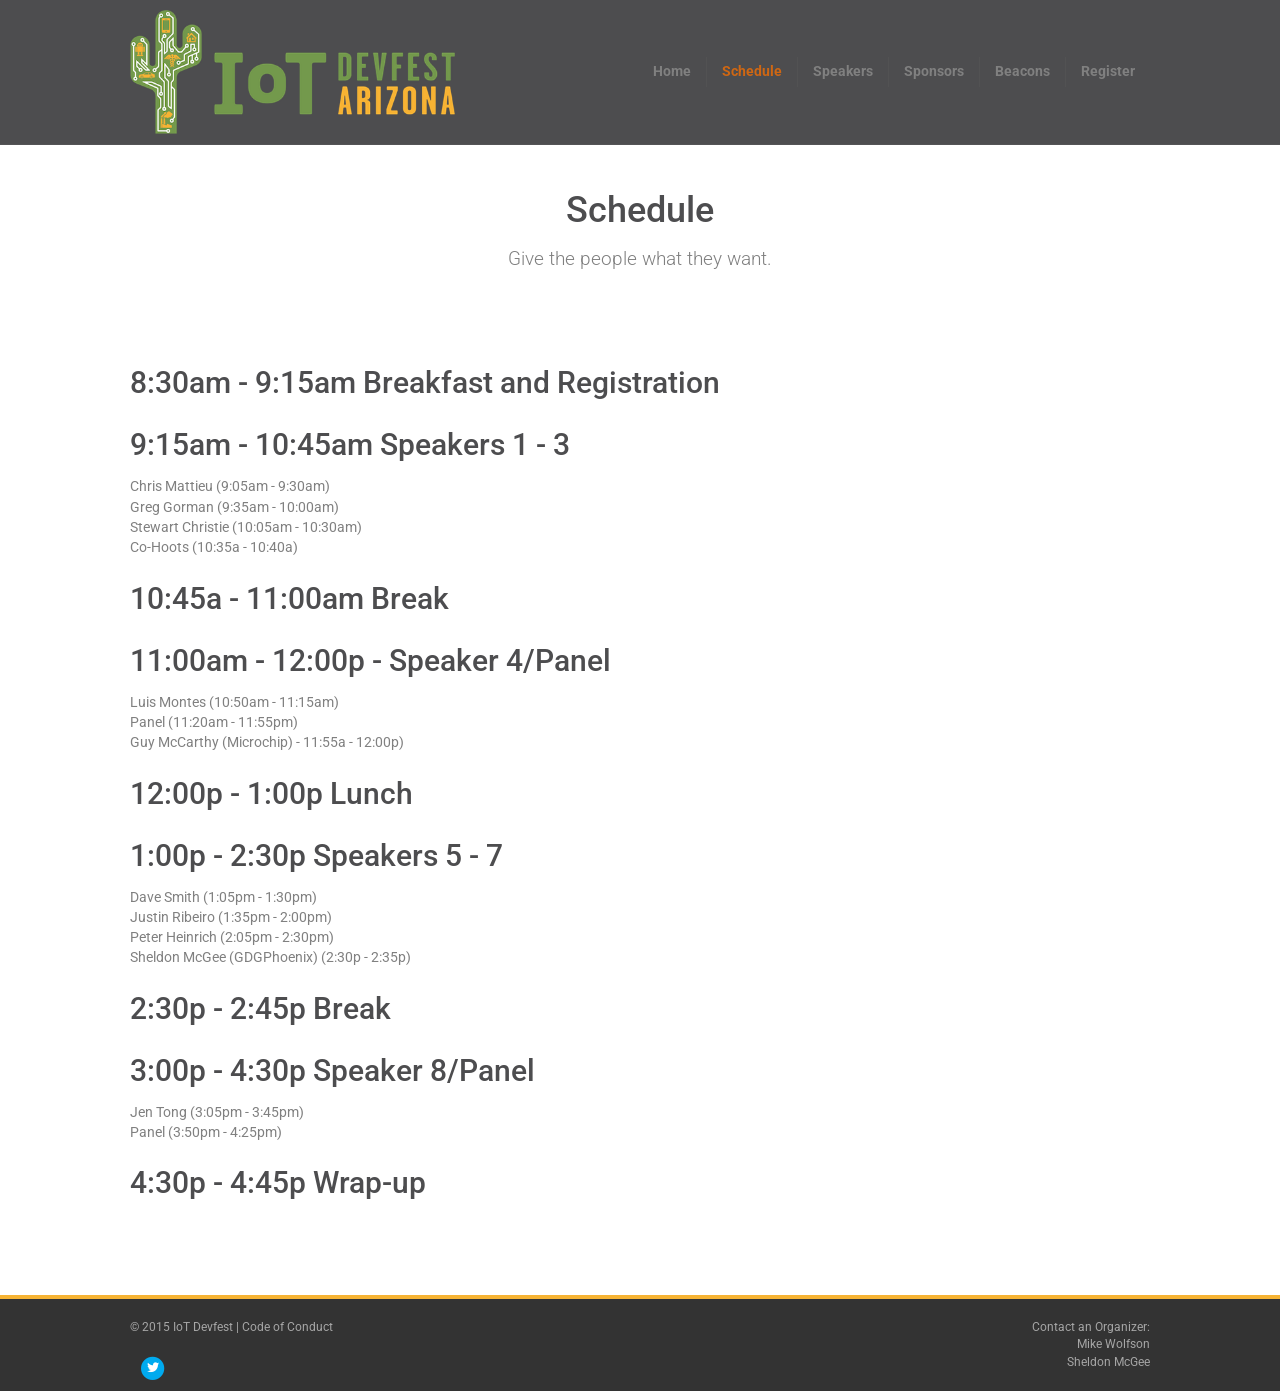
<file: schedule/index.html>
<!DOCTYPE html>
<html lang="en-US">
<head>
<meta charset="UTF-8" />
<meta name='viewport' content='width=device-width, initial-scale=1.0' />
<meta http-equiv='X-UA-Compatible' content='IE=edge' />
<link rel="profile" href="https://gmpg.org/xfn/11" />
<title>Schedule &#8211; IoT Devfest</title>
<meta name='robots' content='max-image-preview:large' />
<link rel='dns-prefetch' href='//fonts.googleapis.com' />
<link href='https://fonts.gstatic.com' crossorigin rel='preconnect' />
<style id="wp-img-auto-sizes-contain-inline-css">
img:is([sizes=auto i],[sizes^="auto," i]){contain-intrinsic-size:3000px 1500px}
/*# sourceURL=wp-img-auto-sizes-contain-inline-css */
</style>
<style id="wp-emoji-styles-inline-css">

	img.wp-smiley, img.emoji {
		display: inline !important;
		border: none !important;
		box-shadow: none !important;
		height: 1em !important;
		width: 1em !important;
		margin: 0 0.07em !important;
		vertical-align: -0.1em !important;
		background: none !important;
		padding: 0 !important;
	}
/*# sourceURL=wp-emoji-styles-inline-css */
</style>
<style id="wp-block-library-inline-css">
:root{--wp-block-synced-color:#7a00df;--wp-block-synced-color--rgb:122,0,223;--wp-bound-block-color:var(--wp-block-synced-color);--wp-editor-canvas-background:#ddd;--wp-admin-theme-color:#007cba;--wp-admin-theme-color--rgb:0,124,186;--wp-admin-theme-color-darker-10:#006ba1;--wp-admin-theme-color-darker-10--rgb:0,107,160.5;--wp-admin-theme-color-darker-20:#005a87;--wp-admin-theme-color-darker-20--rgb:0,90,135;--wp-admin-border-width-focus:2px}@media (min-resolution:192dpi){:root{--wp-admin-border-width-focus:1.5px}}.wp-element-button{cursor:pointer}:root .has-very-light-gray-background-color{background-color:#eee}:root .has-very-dark-gray-background-color{background-color:#313131}:root .has-very-light-gray-color{color:#eee}:root .has-very-dark-gray-color{color:#313131}:root .has-vivid-green-cyan-to-vivid-cyan-blue-gradient-background{background:linear-gradient(135deg,#00d084,#0693e3)}:root .has-purple-crush-gradient-background{background:linear-gradient(135deg,#34e2e4,#4721fb 50%,#ab1dfe)}:root .has-hazy-dawn-gradient-background{background:linear-gradient(135deg,#faaca8,#dad0ec)}:root .has-subdued-olive-gradient-background{background:linear-gradient(135deg,#fafae1,#67a671)}:root .has-atomic-cream-gradient-background{background:linear-gradient(135deg,#fdd79a,#004a59)}:root .has-nightshade-gradient-background{background:linear-gradient(135deg,#330968,#31cdcf)}:root .has-midnight-gradient-background{background:linear-gradient(135deg,#020381,#2874fc)}:root{--wp--preset--font-size--normal:16px;--wp--preset--font-size--huge:42px}.has-regular-font-size{font-size:1em}.has-larger-font-size{font-size:2.625em}.has-normal-font-size{font-size:var(--wp--preset--font-size--normal)}.has-huge-font-size{font-size:var(--wp--preset--font-size--huge)}:root .has-text-align-center{text-align:center}:root .has-text-align-left{text-align:left}:root .has-text-align-right{text-align:right}.has-fit-text{white-space:nowrap!important}#end-resizable-editor-section{display:none}.aligncenter{clear:both}.items-justified-left{justify-content:flex-start}.items-justified-center{justify-content:center}.items-justified-right{justify-content:flex-end}.items-justified-space-between{justify-content:space-between}.screen-reader-text{word-wrap:normal!important;border:0;clip-path:inset(50%);height:1px;margin:-1px;overflow:hidden;padding:0;position:absolute;width:1px}.screen-reader-text:focus{background-color:#ddd;clip-path:none;color:#444;display:block;font-size:1em;height:auto;left:5px;line-height:normal;padding:15px 23px 14px;text-decoration:none;top:5px;width:auto;z-index:100000}html :where(.has-border-color){border-style:solid}html :where([style*=border-color]){border-style:solid}html :where([style*=border-top-color]){border-top-style:solid}html :where([style*=border-right-color]){border-right-style:solid}html :where([style*=border-bottom-color]){border-bottom-style:solid}html :where([style*=border-left-color]){border-left-style:solid}html :where([style*=border-width]){border-style:solid}html :where([style*=border-top-width]){border-top-style:solid}html :where([style*=border-right-width]){border-right-style:solid}html :where([style*=border-bottom-width]){border-bottom-style:solid}html :where([style*=border-left-width]){border-left-style:solid}html :where(img[class*=wp-image-]){height:auto;max-width:100%}:where(figure){margin:0 0 1em}html :where(.is-position-sticky){--wp-admin--admin-bar--position-offset:var(--wp-admin--admin-bar--height,0px)}@media screen and (max-width:600px){html :where(.is-position-sticky){--wp-admin--admin-bar--position-offset:0px}}

/*# sourceURL=/wp-includes/css/dist/block-library/common.min.css */
</style>
<style id="classic-theme-styles-inline-css">
/*! This file is auto-generated */
.wp-block-button__link{color:#fff;background-color:#32373c;border-radius:9999px;box-shadow:none;text-decoration:none;padding:calc(.667em + 2px) calc(1.333em + 2px);font-size:1.125em}.wp-block-file__button{background:#32373c;color:#fff;text-decoration:none}
/*# sourceURL=/wp-includes/css/classic-themes.min.css */
</style>

<style id="global-styles-inline-css">
:root{--wp--preset--aspect-ratio--square: 1;--wp--preset--aspect-ratio--4-3: 4/3;--wp--preset--aspect-ratio--3-4: 3/4;--wp--preset--aspect-ratio--3-2: 3/2;--wp--preset--aspect-ratio--2-3: 2/3;--wp--preset--aspect-ratio--16-9: 16/9;--wp--preset--aspect-ratio--9-16: 9/16;--wp--preset--color--black: #000000;--wp--preset--color--cyan-bluish-gray: #abb8c3;--wp--preset--color--white: #ffffff;--wp--preset--color--pale-pink: #f78da7;--wp--preset--color--vivid-red: #cf2e2e;--wp--preset--color--luminous-vivid-orange: #ff6900;--wp--preset--color--luminous-vivid-amber: #fcb900;--wp--preset--color--light-green-cyan: #7bdcb5;--wp--preset--color--vivid-green-cyan: #00d084;--wp--preset--color--pale-cyan-blue: #8ed1fc;--wp--preset--color--vivid-cyan-blue: #0693e3;--wp--preset--color--vivid-purple: #9b51e0;--wp--preset--color--fl-heading-text: #4d4d4f;--wp--preset--color--fl-body-bg: #4d4d4f;--wp--preset--color--fl-body-text: #808080;--wp--preset--color--fl-accent: #f6b333;--wp--preset--color--fl-accent-hover: #f6b333;--wp--preset--color--fl-topbar-bg: #333333;--wp--preset--color--fl-topbar-text: #a6a6a6;--wp--preset--color--fl-topbar-link: #a6a6a6;--wp--preset--color--fl-topbar-hover: #ffffff;--wp--preset--color--fl-header-bg: #4d4d4f;--wp--preset--color--fl-header-text: #808080;--wp--preset--color--fl-header-link: #808080;--wp--preset--color--fl-header-hover: #cf6713;--wp--preset--color--fl-nav-bg: #fafafa;--wp--preset--color--fl-nav-link: #808080;--wp--preset--color--fl-nav-hover: #cf6713;--wp--preset--color--fl-content-bg: #ffffff;--wp--preset--color--fl-footer-widgets-bg: #fafafa;--wp--preset--color--fl-footer-widgets-text: #808080;--wp--preset--color--fl-footer-widgets-link: #cf6713;--wp--preset--color--fl-footer-widgets-hover: #cf6713;--wp--preset--color--fl-footer-bg: #333333;--wp--preset--color--fl-footer-text: #a6a6a6;--wp--preset--color--fl-footer-link: #a6a6a6;--wp--preset--color--fl-footer-hover: #ffffff;--wp--preset--gradient--vivid-cyan-blue-to-vivid-purple: linear-gradient(135deg,rgb(6,147,227) 0%,rgb(155,81,224) 100%);--wp--preset--gradient--light-green-cyan-to-vivid-green-cyan: linear-gradient(135deg,rgb(122,220,180) 0%,rgb(0,208,130) 100%);--wp--preset--gradient--luminous-vivid-amber-to-luminous-vivid-orange: linear-gradient(135deg,rgb(252,185,0) 0%,rgb(255,105,0) 100%);--wp--preset--gradient--luminous-vivid-orange-to-vivid-red: linear-gradient(135deg,rgb(255,105,0) 0%,rgb(207,46,46) 100%);--wp--preset--gradient--very-light-gray-to-cyan-bluish-gray: linear-gradient(135deg,rgb(238,238,238) 0%,rgb(169,184,195) 100%);--wp--preset--gradient--cool-to-warm-spectrum: linear-gradient(135deg,rgb(74,234,220) 0%,rgb(151,120,209) 20%,rgb(207,42,186) 40%,rgb(238,44,130) 60%,rgb(251,105,98) 80%,rgb(254,248,76) 100%);--wp--preset--gradient--blush-light-purple: linear-gradient(135deg,rgb(255,206,236) 0%,rgb(152,150,240) 100%);--wp--preset--gradient--blush-bordeaux: linear-gradient(135deg,rgb(254,205,165) 0%,rgb(254,45,45) 50%,rgb(107,0,62) 100%);--wp--preset--gradient--luminous-dusk: linear-gradient(135deg,rgb(255,203,112) 0%,rgb(199,81,192) 50%,rgb(65,88,208) 100%);--wp--preset--gradient--pale-ocean: linear-gradient(135deg,rgb(255,245,203) 0%,rgb(182,227,212) 50%,rgb(51,167,181) 100%);--wp--preset--gradient--electric-grass: linear-gradient(135deg,rgb(202,248,128) 0%,rgb(113,206,126) 100%);--wp--preset--gradient--midnight: linear-gradient(135deg,rgb(2,3,129) 0%,rgb(40,116,252) 100%);--wp--preset--font-size--small: 13px;--wp--preset--font-size--medium: 20px;--wp--preset--font-size--large: 36px;--wp--preset--font-size--x-large: 42px;--wp--preset--spacing--20: 0.44rem;--wp--preset--spacing--30: 0.67rem;--wp--preset--spacing--40: 1rem;--wp--preset--spacing--50: 1.5rem;--wp--preset--spacing--60: 2.25rem;--wp--preset--spacing--70: 3.38rem;--wp--preset--spacing--80: 5.06rem;--wp--preset--shadow--natural: 6px 6px 9px rgba(0, 0, 0, 0.2);--wp--preset--shadow--deep: 12px 12px 50px rgba(0, 0, 0, 0.4);--wp--preset--shadow--sharp: 6px 6px 0px rgba(0, 0, 0, 0.2);--wp--preset--shadow--outlined: 6px 6px 0px -3px rgb(255, 255, 255), 6px 6px rgb(0, 0, 0);--wp--preset--shadow--crisp: 6px 6px 0px rgb(0, 0, 0);}:where(body) { margin: 0; }:where(.is-layout-flex){gap: 0.5em;}:where(.is-layout-grid){gap: 0.5em;}body .is-layout-flex{display: flex;}.is-layout-flex{flex-wrap: wrap;align-items: center;}.is-layout-flex > :is(*, div){margin: 0;}body .is-layout-grid{display: grid;}.is-layout-grid > :is(*, div){margin: 0;}body{padding-top: 0px;padding-right: 0px;padding-bottom: 0px;padding-left: 0px;}:root :where(.wp-element-button, .wp-block-button__link){background-color: #32373c;border-width: 0;color: #fff;font-family: inherit;font-size: inherit;font-style: inherit;font-weight: inherit;letter-spacing: inherit;line-height: inherit;padding-top: calc(0.667em + 2px);padding-right: calc(1.333em + 2px);padding-bottom: calc(0.667em + 2px);padding-left: calc(1.333em + 2px);text-decoration: none;text-transform: inherit;}.has-black-color{color: var(--wp--preset--color--black) !important;}.has-cyan-bluish-gray-color{color: var(--wp--preset--color--cyan-bluish-gray) !important;}.has-white-color{color: var(--wp--preset--color--white) !important;}.has-pale-pink-color{color: var(--wp--preset--color--pale-pink) !important;}.has-vivid-red-color{color: var(--wp--preset--color--vivid-red) !important;}.has-luminous-vivid-orange-color{color: var(--wp--preset--color--luminous-vivid-orange) !important;}.has-luminous-vivid-amber-color{color: var(--wp--preset--color--luminous-vivid-amber) !important;}.has-light-green-cyan-color{color: var(--wp--preset--color--light-green-cyan) !important;}.has-vivid-green-cyan-color{color: var(--wp--preset--color--vivid-green-cyan) !important;}.has-pale-cyan-blue-color{color: var(--wp--preset--color--pale-cyan-blue) !important;}.has-vivid-cyan-blue-color{color: var(--wp--preset--color--vivid-cyan-blue) !important;}.has-vivid-purple-color{color: var(--wp--preset--color--vivid-purple) !important;}.has-fl-heading-text-color{color: var(--wp--preset--color--fl-heading-text) !important;}.has-fl-body-bg-color{color: var(--wp--preset--color--fl-body-bg) !important;}.has-fl-body-text-color{color: var(--wp--preset--color--fl-body-text) !important;}.has-fl-accent-color{color: var(--wp--preset--color--fl-accent) !important;}.has-fl-accent-hover-color{color: var(--wp--preset--color--fl-accent-hover) !important;}.has-fl-topbar-bg-color{color: var(--wp--preset--color--fl-topbar-bg) !important;}.has-fl-topbar-text-color{color: var(--wp--preset--color--fl-topbar-text) !important;}.has-fl-topbar-link-color{color: var(--wp--preset--color--fl-topbar-link) !important;}.has-fl-topbar-hover-color{color: var(--wp--preset--color--fl-topbar-hover) !important;}.has-fl-header-bg-color{color: var(--wp--preset--color--fl-header-bg) !important;}.has-fl-header-text-color{color: var(--wp--preset--color--fl-header-text) !important;}.has-fl-header-link-color{color: var(--wp--preset--color--fl-header-link) !important;}.has-fl-header-hover-color{color: var(--wp--preset--color--fl-header-hover) !important;}.has-fl-nav-bg-color{color: var(--wp--preset--color--fl-nav-bg) !important;}.has-fl-nav-link-color{color: var(--wp--preset--color--fl-nav-link) !important;}.has-fl-nav-hover-color{color: var(--wp--preset--color--fl-nav-hover) !important;}.has-fl-content-bg-color{color: var(--wp--preset--color--fl-content-bg) !important;}.has-fl-footer-widgets-bg-color{color: var(--wp--preset--color--fl-footer-widgets-bg) !important;}.has-fl-footer-widgets-text-color{color: var(--wp--preset--color--fl-footer-widgets-text) !important;}.has-fl-footer-widgets-link-color{color: var(--wp--preset--color--fl-footer-widgets-link) !important;}.has-fl-footer-widgets-hover-color{color: var(--wp--preset--color--fl-footer-widgets-hover) !important;}.has-fl-footer-bg-color{color: var(--wp--preset--color--fl-footer-bg) !important;}.has-fl-footer-text-color{color: var(--wp--preset--color--fl-footer-text) !important;}.has-fl-footer-link-color{color: var(--wp--preset--color--fl-footer-link) !important;}.has-fl-footer-hover-color{color: var(--wp--preset--color--fl-footer-hover) !important;}.has-black-background-color{background-color: var(--wp--preset--color--black) !important;}.has-cyan-bluish-gray-background-color{background-color: var(--wp--preset--color--cyan-bluish-gray) !important;}.has-white-background-color{background-color: var(--wp--preset--color--white) !important;}.has-pale-pink-background-color{background-color: var(--wp--preset--color--pale-pink) !important;}.has-vivid-red-background-color{background-color: var(--wp--preset--color--vivid-red) !important;}.has-luminous-vivid-orange-background-color{background-color: var(--wp--preset--color--luminous-vivid-orange) !important;}.has-luminous-vivid-amber-background-color{background-color: var(--wp--preset--color--luminous-vivid-amber) !important;}.has-light-green-cyan-background-color{background-color: var(--wp--preset--color--light-green-cyan) !important;}.has-vivid-green-cyan-background-color{background-color: var(--wp--preset--color--vivid-green-cyan) !important;}.has-pale-cyan-blue-background-color{background-color: var(--wp--preset--color--pale-cyan-blue) !important;}.has-vivid-cyan-blue-background-color{background-color: var(--wp--preset--color--vivid-cyan-blue) !important;}.has-vivid-purple-background-color{background-color: var(--wp--preset--color--vivid-purple) !important;}.has-fl-heading-text-background-color{background-color: var(--wp--preset--color--fl-heading-text) !important;}.has-fl-body-bg-background-color{background-color: var(--wp--preset--color--fl-body-bg) !important;}.has-fl-body-text-background-color{background-color: var(--wp--preset--color--fl-body-text) !important;}.has-fl-accent-background-color{background-color: var(--wp--preset--color--fl-accent) !important;}.has-fl-accent-hover-background-color{background-color: var(--wp--preset--color--fl-accent-hover) !important;}.has-fl-topbar-bg-background-color{background-color: var(--wp--preset--color--fl-topbar-bg) !important;}.has-fl-topbar-text-background-color{background-color: var(--wp--preset--color--fl-topbar-text) !important;}.has-fl-topbar-link-background-color{background-color: var(--wp--preset--color--fl-topbar-link) !important;}.has-fl-topbar-hover-background-color{background-color: var(--wp--preset--color--fl-topbar-hover) !important;}.has-fl-header-bg-background-color{background-color: var(--wp--preset--color--fl-header-bg) !important;}.has-fl-header-text-background-color{background-color: var(--wp--preset--color--fl-header-text) !important;}.has-fl-header-link-background-color{background-color: var(--wp--preset--color--fl-header-link) !important;}.has-fl-header-hover-background-color{background-color: var(--wp--preset--color--fl-header-hover) !important;}.has-fl-nav-bg-background-color{background-color: var(--wp--preset--color--fl-nav-bg) !important;}.has-fl-nav-link-background-color{background-color: var(--wp--preset--color--fl-nav-link) !important;}.has-fl-nav-hover-background-color{background-color: var(--wp--preset--color--fl-nav-hover) !important;}.has-fl-content-bg-background-color{background-color: var(--wp--preset--color--fl-content-bg) !important;}.has-fl-footer-widgets-bg-background-color{background-color: var(--wp--preset--color--fl-footer-widgets-bg) !important;}.has-fl-footer-widgets-text-background-color{background-color: var(--wp--preset--color--fl-footer-widgets-text) !important;}.has-fl-footer-widgets-link-background-color{background-color: var(--wp--preset--color--fl-footer-widgets-link) !important;}.has-fl-footer-widgets-hover-background-color{background-color: var(--wp--preset--color--fl-footer-widgets-hover) !important;}.has-fl-footer-bg-background-color{background-color: var(--wp--preset--color--fl-footer-bg) !important;}.has-fl-footer-text-background-color{background-color: var(--wp--preset--color--fl-footer-text) !important;}.has-fl-footer-link-background-color{background-color: var(--wp--preset--color--fl-footer-link) !important;}.has-fl-footer-hover-background-color{background-color: var(--wp--preset--color--fl-footer-hover) !important;}.has-black-border-color{border-color: var(--wp--preset--color--black) !important;}.has-cyan-bluish-gray-border-color{border-color: var(--wp--preset--color--cyan-bluish-gray) !important;}.has-white-border-color{border-color: var(--wp--preset--color--white) !important;}.has-pale-pink-border-color{border-color: var(--wp--preset--color--pale-pink) !important;}.has-vivid-red-border-color{border-color: var(--wp--preset--color--vivid-red) !important;}.has-luminous-vivid-orange-border-color{border-color: var(--wp--preset--color--luminous-vivid-orange) !important;}.has-luminous-vivid-amber-border-color{border-color: var(--wp--preset--color--luminous-vivid-amber) !important;}.has-light-green-cyan-border-color{border-color: var(--wp--preset--color--light-green-cyan) !important;}.has-vivid-green-cyan-border-color{border-color: var(--wp--preset--color--vivid-green-cyan) !important;}.has-pale-cyan-blue-border-color{border-color: var(--wp--preset--color--pale-cyan-blue) !important;}.has-vivid-cyan-blue-border-color{border-color: var(--wp--preset--color--vivid-cyan-blue) !important;}.has-vivid-purple-border-color{border-color: var(--wp--preset--color--vivid-purple) !important;}.has-fl-heading-text-border-color{border-color: var(--wp--preset--color--fl-heading-text) !important;}.has-fl-body-bg-border-color{border-color: var(--wp--preset--color--fl-body-bg) !important;}.has-fl-body-text-border-color{border-color: var(--wp--preset--color--fl-body-text) !important;}.has-fl-accent-border-color{border-color: var(--wp--preset--color--fl-accent) !important;}.has-fl-accent-hover-border-color{border-color: var(--wp--preset--color--fl-accent-hover) !important;}.has-fl-topbar-bg-border-color{border-color: var(--wp--preset--color--fl-topbar-bg) !important;}.has-fl-topbar-text-border-color{border-color: var(--wp--preset--color--fl-topbar-text) !important;}.has-fl-topbar-link-border-color{border-color: var(--wp--preset--color--fl-topbar-link) !important;}.has-fl-topbar-hover-border-color{border-color: var(--wp--preset--color--fl-topbar-hover) !important;}.has-fl-header-bg-border-color{border-color: var(--wp--preset--color--fl-header-bg) !important;}.has-fl-header-text-border-color{border-color: var(--wp--preset--color--fl-header-text) !important;}.has-fl-header-link-border-color{border-color: var(--wp--preset--color--fl-header-link) !important;}.has-fl-header-hover-border-color{border-color: var(--wp--preset--color--fl-header-hover) !important;}.has-fl-nav-bg-border-color{border-color: var(--wp--preset--color--fl-nav-bg) !important;}.has-fl-nav-link-border-color{border-color: var(--wp--preset--color--fl-nav-link) !important;}.has-fl-nav-hover-border-color{border-color: var(--wp--preset--color--fl-nav-hover) !important;}.has-fl-content-bg-border-color{border-color: var(--wp--preset--color--fl-content-bg) !important;}.has-fl-footer-widgets-bg-border-color{border-color: var(--wp--preset--color--fl-footer-widgets-bg) !important;}.has-fl-footer-widgets-text-border-color{border-color: var(--wp--preset--color--fl-footer-widgets-text) !important;}.has-fl-footer-widgets-link-border-color{border-color: var(--wp--preset--color--fl-footer-widgets-link) !important;}.has-fl-footer-widgets-hover-border-color{border-color: var(--wp--preset--color--fl-footer-widgets-hover) !important;}.has-fl-footer-bg-border-color{border-color: var(--wp--preset--color--fl-footer-bg) !important;}.has-fl-footer-text-border-color{border-color: var(--wp--preset--color--fl-footer-text) !important;}.has-fl-footer-link-border-color{border-color: var(--wp--preset--color--fl-footer-link) !important;}.has-fl-footer-hover-border-color{border-color: var(--wp--preset--color--fl-footer-hover) !important;}.has-vivid-cyan-blue-to-vivid-purple-gradient-background{background: var(--wp--preset--gradient--vivid-cyan-blue-to-vivid-purple) !important;}.has-light-green-cyan-to-vivid-green-cyan-gradient-background{background: var(--wp--preset--gradient--light-green-cyan-to-vivid-green-cyan) !important;}.has-luminous-vivid-amber-to-luminous-vivid-orange-gradient-background{background: var(--wp--preset--gradient--luminous-vivid-amber-to-luminous-vivid-orange) !important;}.has-luminous-vivid-orange-to-vivid-red-gradient-background{background: var(--wp--preset--gradient--luminous-vivid-orange-to-vivid-red) !important;}.has-very-light-gray-to-cyan-bluish-gray-gradient-background{background: var(--wp--preset--gradient--very-light-gray-to-cyan-bluish-gray) !important;}.has-cool-to-warm-spectrum-gradient-background{background: var(--wp--preset--gradient--cool-to-warm-spectrum) !important;}.has-blush-light-purple-gradient-background{background: var(--wp--preset--gradient--blush-light-purple) !important;}.has-blush-bordeaux-gradient-background{background: var(--wp--preset--gradient--blush-bordeaux) !important;}.has-luminous-dusk-gradient-background{background: var(--wp--preset--gradient--luminous-dusk) !important;}.has-pale-ocean-gradient-background{background: var(--wp--preset--gradient--pale-ocean) !important;}.has-electric-grass-gradient-background{background: var(--wp--preset--gradient--electric-grass) !important;}.has-midnight-gradient-background{background: var(--wp--preset--gradient--midnight) !important;}.has-small-font-size{font-size: var(--wp--preset--font-size--small) !important;}.has-medium-font-size{font-size: var(--wp--preset--font-size--medium) !important;}.has-large-font-size{font-size: var(--wp--preset--font-size--large) !important;}.has-x-large-font-size{font-size: var(--wp--preset--font-size--x-large) !important;}
/*# sourceURL=global-styles-inline-css */
</style>

<link rel='stylesheet' id='fl-builder-layout-99-css' href='../files/bb-plugin/cache/99-layout.css' media='all' />
<link rel='stylesheet' id='jquery-magnificpopup-css' href='../wp-content/plugins/bb-plugin/css/jquery.magnificpopup.min.css' media='all' />
<link rel='stylesheet' id='bootstrap-css' href='../wp-content/themes/bb-theme/css/bootstrap.min.css' media='all' />
<link rel='stylesheet' id='fl-automator-skin-css' href='../files/bb-theme/skin-6a3a3793da9bb.css' media='all' />
<link rel='stylesheet' id='fl-builder-google-fonts-bbd1a9c06f4174fa0475e85e0a2ef4f0-css' href='//fonts.googleapis.com/css?family=Roboto:300,400,700,500,700&#038;ver=f5d9cc774c34f3f0af42bab83024b921' media='all' />
<script id="jquery-core-js" src="../wp-includes/js/jquery/jquery.min.js"></script>
<script id="jquery-migrate-js" src="../wp-includes/js/jquery/jquery-migrate.min.js"></script>
<link rel="canonical" href="../schedule/" />
<link rel='shortlink' href='../index.html' />

		<!-- GA Google Analytics @ https://m0n.co/ga -->
		<script>
			(function(i,s,o,g,r,a,m){i['GoogleAnalyticsObject']=r;i[r]=i[r]||function(){
			(i[r].q=i[r].q||[]).push(arguments)},i[r].l=1*new Date();a=s.createElement(o),
			m=s.getElementsByTagName(o)[0];a.async=1;a.src=g;m.parentNode.insertBefore(a,m)
			})(window,document,'script','https://www.google-analytics.com/analytics.js','ga');
			ga('create', 'UA-5602042-5', 'auto');
			ga('require', 'linkid');
			ga('send', 'pageview');
		</script>

	<link rel="icon" href="../files/2016/01/cropped-devfest-AZ-2016-cactus-square-32x32.png" sizes="32x32" />
<link rel="icon" href="../files/2016/01/cropped-devfest-AZ-2016-cactus-square-192x192.png" sizes="192x192" />
<link rel="apple-touch-icon" href="../files/2016/01/cropped-devfest-AZ-2016-cactus-square-180x180.png" />
<meta name="msapplication-TileImage" content="../files/2016/01/cropped-devfest-AZ-2016-cactus-square-270x270.png" />
<link rel='stylesheet' id='font-awesome-5-css' href='../wp-content/plugins/bb-plugin/fonts/fontawesome/5.15.4/css/all.min.css' media='all' />

<link rel="stylesheet" href="../custom.css" />
</head>
<body class="wp-singular page-template-default page page-id-99 wp-theme-bb-theme fl-builder fl-builder-2-10-2-2 fl-theme-1-7-19-2 fl-no-js fl-framework-bootstrap fl-preset-modern fl-full-width" itemscope="itemscope" itemtype="https://schema.org/WebPage">
<a aria-label="Skip to content" class="fl-screen-reader-text" href="#fl-main-content">Skip to content</a><div class="fl-page">
	<header class="fl-page-header fl-page-header-fixed fl-page-nav-right fl-page-nav-toggle-icon fl-page-nav-toggle-visible-mobile"  role="banner">
	<div class="fl-page-header-wrap">
		<div class="fl-page-header-container container">
			<div class="fl-page-header-row row">
				<div class="col-sm-12 col-md-3 fl-page-logo-wrap">
					<div class="fl-page-header-logo">
						<a href="../"><img class="fl-logo-img" loading="false" data-no-lazy="1"   itemscope itemtype="https://schema.org/ImageObject" src="../files/2015/11/devfest-az-2016-horizontal-500.png" data-retina="../files/2015/11/devfest-az-2016-horizontal.png" title="" alt="IoT Devfest" /><meta itemprop="name" content="IoT Devfest" /></a>
					</div>
				</div>
				<div class="col-sm-12 col-md-9 fl-page-fixed-nav-wrap">
					<div class="fl-page-nav-wrap">
						<nav class="fl-page-nav fl-nav navbar navbar-default navbar-expand-md" aria-label="Header Menu" role="navigation">
							<button type="button" class="navbar-toggle navbar-toggler" data-toggle="collapse" data-target=".fl-page-nav-collapse">
								<span><i class="fas fa-bars" aria-hidden="true"></i><span class="sr-only">Menu</span></span>
							</button>
							<div class="fl-page-nav-collapse collapse navbar-collapse">
								<ul id="menu-main" class="nav navbar-nav navbar-right menu fl-theme-menu"><li id="menu-item-37" class="menu-item menu-item-type-post_type menu-item-object-page menu-item-home menu-item-has-children menu-item-37 nav-item"><a href="../" class="nav-link">Home</a><div class="fl-submenu-icon-wrap"><span class="fl-submenu-toggle-icon"></span></div>
<ul class="sub-menu">
	<li id="menu-item-87" class="menu-item menu-item-type-custom menu-item-object-custom menu-item-has-children menu-item-87 nav-item"><a href="#" class="nav-link">Help!</a><div class="fl-submenu-icon-wrap"><span class="fl-submenu-toggle-icon"></span></div>
	<ul class="sub-menu">
		<li id="menu-item-44" class="menu-item menu-item-type-post_type menu-item-object-page menu-item-44 nav-item"><a href="../venue/" class="nav-link">Venue</a></li>
		<li id="menu-item-40" class="menu-item menu-item-type-custom menu-item-object-custom menu-item-40 nav-item"><a href="https://docs.google.com/document/d/1RPOcB2RyL8YI_tXZWsttwCGNiC4Tcgyywui1XPMQBX4/edit?usp=sharing" class="nav-link">Sponsorship</a></li>
		<li id="menu-item-38" class="menu-item menu-item-type-custom menu-item-object-custom menu-item-38 nav-item"><a href="https://docs.google.com/forms/d/1BpiGZRCscF-UIzmAY6IuvGDJS_M5Lk_RCeJnjG9IC1Q/viewform?usp=send_form" class="nav-link">Call for Speakers</a></li>
		<li id="menu-item-39" class="menu-item menu-item-type-custom menu-item-object-custom menu-item-39 nav-item"><a href="https://docs.google.com/forms/d/1FknpHNAZM3Sv3yeHxLb1V-LkkaAcEK0wLI6qXMdS2ME/viewform" class="nav-link">Volunteer</a></li>
	</ul>
</li>
</ul>
</li>
<li id="menu-item-166" class="menu-item menu-item-type-post_type menu-item-object-page current-menu-item page_item page-item-99 current_page_item menu-item-166 nav-item"><a href="../schedule/" aria-current="page" class="nav-link">Schedule</a></li>
<li id="menu-item-86" class="menu-item menu-item-type-post_type menu-item-object-page menu-item-86 nav-item"><a href="../speakers/" class="nav-link">Speakers</a></li>
<li id="menu-item-51" class="menu-item menu-item-type-post_type menu-item-object-page menu-item-51 nav-item"><a href="../sponsors/" class="nav-link">Sponsors</a></li>
<li id="menu-item-195" class="menu-item menu-item-type-post_type menu-item-object-page menu-item-195 nav-item"><a href="../beacons/" class="nav-link">Beacons</a></li>
<li id="menu-item-196" class="menu-item menu-item-type-post_type menu-item-object-page menu-item-196 nav-item"><a href="../iot-register/" class="nav-link">Register</a></li>
</ul>							</div>
						</nav>
					</div>
				</div>
			</div>
		</div>
	</div>
</header><!-- .fl-page-header-fixed -->
<header class="fl-page-header fl-page-header-primary fl-page-nav-right fl-page-nav-toggle-icon fl-page-nav-toggle-visible-mobile" itemscope="itemscope" itemtype="https://schema.org/WPHeader"  role="banner">
	<div class="fl-page-header-wrap">
		<div class="fl-page-header-container container">
			<div class="fl-page-header-row row">
				<div class="col-sm-12 col-md-4 fl-page-header-logo-col">
					<div class="fl-page-header-logo" itemscope="itemscope" itemtype="https://schema.org/Organization">
						<a href="../" itemprop="url"><img class="fl-logo-img" loading="false" data-no-lazy="1"   itemscope itemtype="https://schema.org/ImageObject" src="../files/2015/11/devfest-az-2016-horizontal-500.png" data-retina="../files/2015/11/devfest-az-2016-horizontal.png" title="" alt="IoT Devfest" /><meta itemprop="name" content="IoT Devfest" /></a>
											</div>
				</div>
				<div class="col-sm-12 col-md-8 fl-page-nav-col">
					<div class="fl-page-nav-wrap">
						<nav class="fl-page-nav fl-nav navbar navbar-default navbar-expand-md" aria-label="Header Menu" itemscope="itemscope" itemtype="https://schema.org/SiteNavigationElement" role="navigation">
							<button type="button" class="navbar-toggle navbar-toggler" data-toggle="collapse" data-target=".fl-page-nav-collapse">
								<span><i class="fas fa-bars" aria-hidden="true"></i><span class="sr-only">Menu</span></span>
							</button>
							<div class="fl-page-nav-collapse collapse navbar-collapse">
								<ul id="menu-main-1" class="nav navbar-nav navbar-right menu fl-theme-menu"><li class="menu-item menu-item-type-post_type menu-item-object-page menu-item-home menu-item-has-children menu-item-37 nav-item"><a href="../" class="nav-link">Home</a><div class="fl-submenu-icon-wrap"><span class="fl-submenu-toggle-icon"></span></div>
<ul class="sub-menu">
	<li class="menu-item menu-item-type-custom menu-item-object-custom menu-item-has-children menu-item-87 nav-item"><a href="#" class="nav-link">Help!</a><div class="fl-submenu-icon-wrap"><span class="fl-submenu-toggle-icon"></span></div>
	<ul class="sub-menu">
		<li class="menu-item menu-item-type-post_type menu-item-object-page menu-item-44 nav-item"><a href="../venue/" class="nav-link">Venue</a></li>
		<li class="menu-item menu-item-type-custom menu-item-object-custom menu-item-40 nav-item"><a href="https://docs.google.com/document/d/1RPOcB2RyL8YI_tXZWsttwCGNiC4Tcgyywui1XPMQBX4/edit?usp=sharing" class="nav-link">Sponsorship</a></li>
		<li class="menu-item menu-item-type-custom menu-item-object-custom menu-item-38 nav-item"><a href="https://docs.google.com/forms/d/1BpiGZRCscF-UIzmAY6IuvGDJS_M5Lk_RCeJnjG9IC1Q/viewform?usp=send_form" class="nav-link">Call for Speakers</a></li>
		<li class="menu-item menu-item-type-custom menu-item-object-custom menu-item-39 nav-item"><a href="https://docs.google.com/forms/d/1FknpHNAZM3Sv3yeHxLb1V-LkkaAcEK0wLI6qXMdS2ME/viewform" class="nav-link">Volunteer</a></li>
	</ul>
</li>
</ul>
</li>
<li class="menu-item menu-item-type-post_type menu-item-object-page current-menu-item page_item page-item-99 current_page_item menu-item-166 nav-item"><a href="../schedule/" aria-current="page" class="nav-link">Schedule</a></li>
<li class="menu-item menu-item-type-post_type menu-item-object-page menu-item-86 nav-item"><a href="../speakers/" class="nav-link">Speakers</a></li>
<li class="menu-item menu-item-type-post_type menu-item-object-page menu-item-51 nav-item"><a href="../sponsors/" class="nav-link">Sponsors</a></li>
<li class="menu-item menu-item-type-post_type menu-item-object-page menu-item-195 nav-item"><a href="../beacons/" class="nav-link">Beacons</a></li>
<li class="menu-item menu-item-type-post_type menu-item-object-page menu-item-196 nav-item"><a href="../iot-register/" class="nav-link">Register</a></li>
</ul>							</div>
						</nav>
					</div>
				</div>
			</div>
		</div>
	</div>
</header><!-- .fl-page-header -->
	<div id="fl-main-content" class="fl-page-content" itemprop="mainContentOfPage" role="main">

		
<div class="fl-content-full container">
	<div class="row">
		<div class="fl-content col-md-12">
			<article class="fl-post post-99 page type-page status-publish hentry" id="fl-post-99" itemscope="itemscope" itemtype="https://schema.org/CreativeWork">

			<div class="fl-post-content clearfix" itemprop="text">
		<div class="fl-builder-content fl-builder-content-99 fl-builder-content-primary fl-builder-global-templates-locked" data-post-id="99"><div class="fl-row fl-row-fixed-width fl-row-bg-none fl-node-568d85d7df21a fl-row-default-height fl-row-align-center" data-node="568d85d7df21a">
	<div class="fl-row-content-wrap">
						<div class="fl-row-content fl-row-fixed-width fl-node-content">
		
<div class="fl-col-group fl-node-568d85d7df1d3" data-node="568d85d7df1d3">
			<div class="fl-col fl-node-568d85d7df256 fl-col-bg-color" data-node="568d85d7df256">
	<div class="fl-col-content fl-node-content"><div class="fl-module fl-module-heading fl-node-568d85d7df1f7" data-node="568d85d7df1f7">
	<div class="fl-module-content fl-node-content">
		<h1 class="fl-heading">
		<span class="fl-heading-text">Schedule</span>
	</h1>
	</div>
</div>
<div class="fl-module fl-module-rich-text fl-node-568d85d7df232" data-node="568d85d7df232">
	<div class="fl-module-content fl-node-content">
		<div class="fl-rich-text">
	<p style="text-align: center; font-weight: 300; font-size: 19px;">Give the people what they want.</p>
</div>
	</div>
</div>
</div>
</div>
	</div>
		</div>
	</div>
</div>
<div class="fl-row fl-row-fixed-width fl-row-bg-none fl-node-568d85d7df203 fl-row-default-height fl-row-align-center" data-node="568d85d7df203">
	<div class="fl-row-content-wrap">
						<div class="fl-row-content fl-row-fixed-width fl-node-content">
		
<div class="fl-col-group fl-node-568d85d7df226" data-node="568d85d7df226">
			<div class="fl-col fl-node-568d85d7df23e fl-col-bg-color" data-node="568d85d7df23e">
	<div class="fl-col-content fl-node-content"><div class="fl-module fl-module-rich-text fl-node-568d85d7df1eb" data-node="568d85d7df1eb">
	<div class="fl-module-content fl-node-content">
		<div class="fl-rich-text">
	<div class="card-detail-data u-gutter">
<div class="card-detail-item card-detail-item-block u-clearfix editable">
<div class="description-content js-desc-content">
<div class="current markeddown hide-on-edit js-card-desc js-show-with-desc">
<h2>8:30am - 9:15am Breakfast and Registration</h2>
<h2>9:15am - 10:45am Speakers 1 - 3</h2>
<p>Chris Mattieu (9:05am - 9:30am)<br />Greg Gorman (9:35am - 10:00am)<br />Stewart Christie (10:05am - 10:30am)<br />Co-Hoots (10:35a - 10:40a)</p>
<h2>10:45a - 11:00am Break</h2>
<h2>11:00am - 12:00p - Speaker 4/Panel</h2>
<p>Luis Montes (10:50am - 11:15am)<br />Panel (11:20am - 11:55pm)<br />Guy McCarthy (Microchip) - 11:55a - 12:00p)</p>
<h2>12:00p - 1:00p Lunch</h2>
<h2>1:00p - 2:30p Speakers 5 - 7</h2>
<p>Dave Smith (1:05pm - 1:30pm)<br />Justin Ribeiro (1:35pm - 2:00pm)<br />Peter Heinrich (2:05pm - 2:30pm)<br />Sheldon McGee (GDGPhoenix) (2:30p - 2:35p)</p>
<h2>2:30p - 2:45p Break</h2>
<h2>3:00p - 4:30p Speaker 8/Panel</h2>
<p>Jen Tong (3:05pm - 3:45pm)<br />Panel (3:50pm - 4:25pm)</p>
<h2>4:30p - 4:45p Wrap-up</h2>
</div>
</div>
</div>
</div>
<div class="js-plugin-sections"> </div>
<div class="window-module add-comment-section"> </div>
</div>
	</div>
</div>
</div>
</div>
	</div>
		</div>
	</div>
</div>
</div>	</div><!-- .fl-post-content -->
	
</article>

<!-- .fl-post -->
		</div>
	</div>
</div>


	</div><!-- .fl-page-content -->
		<footer class="fl-page-footer-wrap" itemscope="itemscope" itemtype="https://schema.org/WPFooter"  role="contentinfo">
		<div class="fl-page-footer">
	<div class="fl-page-footer-container container">
		<div class="fl-page-footer-row row">
			<div class="col-sm-6 col-md-6 text-left clearfix"><div class="fl-page-footer-text fl-page-footer-text-1">© 2015 IoT Devfest | <a href="/code-of-conduct">Code of Conduct</a></div>	<div class="fl-social-icons">
	<a href="https://twitter.com/IoTDevfest" class="fa-stack icon-twitter" target="_self" rel="noopener noreferrer"><span class="sr-only">Twitter</span>
					<i aria-hidden="true" class="fas fa-circle fa-stack-2x branded"></i>
					<i aria-hidden="true" class="fab fa-twitter branded fa-stack-1x fa-inverse"></i>
					</a></div>
</div>			<div class="col-sm-6 col-md-6 text-right clearfix"><div class="fl-page-footer-text fl-page-footer-text-2">Contact an Organizer: <br>
<a target="_blank" href="mailto:mwolfson@gmail.com">Mike Wolfson</a><br>
<a target="_blank" href="mailto:sheldon.mcgee@gmail.com">Sheldon McGee</a></div></div>		</div>
	</div>
</div><!-- .fl-page-footer -->
	</footer>
		</div><!-- .fl-page -->
<script type="speculationrules">
{"prefetch":[{"source":"document","where":{"and":[{"href_matches":"/*"},{"not":{"href_matches":["/wp-*.php","/wp-admin/*","/files/*","/wp-content/*","/wp-content/plugins/*","/wp-content/themes/bb-theme/*","/*\\?(.+)"]}},{"not":{"selector_matches":"a[rel~=\"nofollow\"]"}},{"not":{"selector_matches":".no-prefetch, .no-prefetch a"}}]},"eagerness":"conservative"}]}
</script>
<script id="fl-builder-layout-99-js" src="../files/bb-plugin/cache/99-layout.js"></script>
<script id="jquery-throttle-js" src="../wp-content/plugins/bb-plugin/js/libs/jquery.ba-throttle-debounce.min.js"></script>
<script id="jquery-magnificpopup-js" src="../wp-content/plugins/bb-plugin/js/libs/jquery.magnificpopup.min.js"></script>
<script id="bootstrap-js" src="../wp-content/themes/bb-theme/js/bootstrap.min.js"></script>
<script id="fl-automator-js-extra">
var themeopts = {"medium_breakpoint":"992","mobile_breakpoint":"768","lightbox":"enabled","scrollTopPosition":"800"};
//# sourceURL=fl-automator-js-extra
</script>
<script id="fl-automator-js" src="../wp-content/themes/bb-theme/js/theme.min.js"></script>
<script id="wp-emoji-settings" type="application/json">
{"baseUrl":"https://s.w.org/images/core/emoji/17.0.2/72x72/","ext":".png","svgUrl":"https://s.w.org/images/core/emoji/17.0.2/svg/","svgExt":".svg","source":{"concatemoji":"../wp-includes/js/wp-emoji-release.min.js"}}
</script>
</body>
</html>
</file>
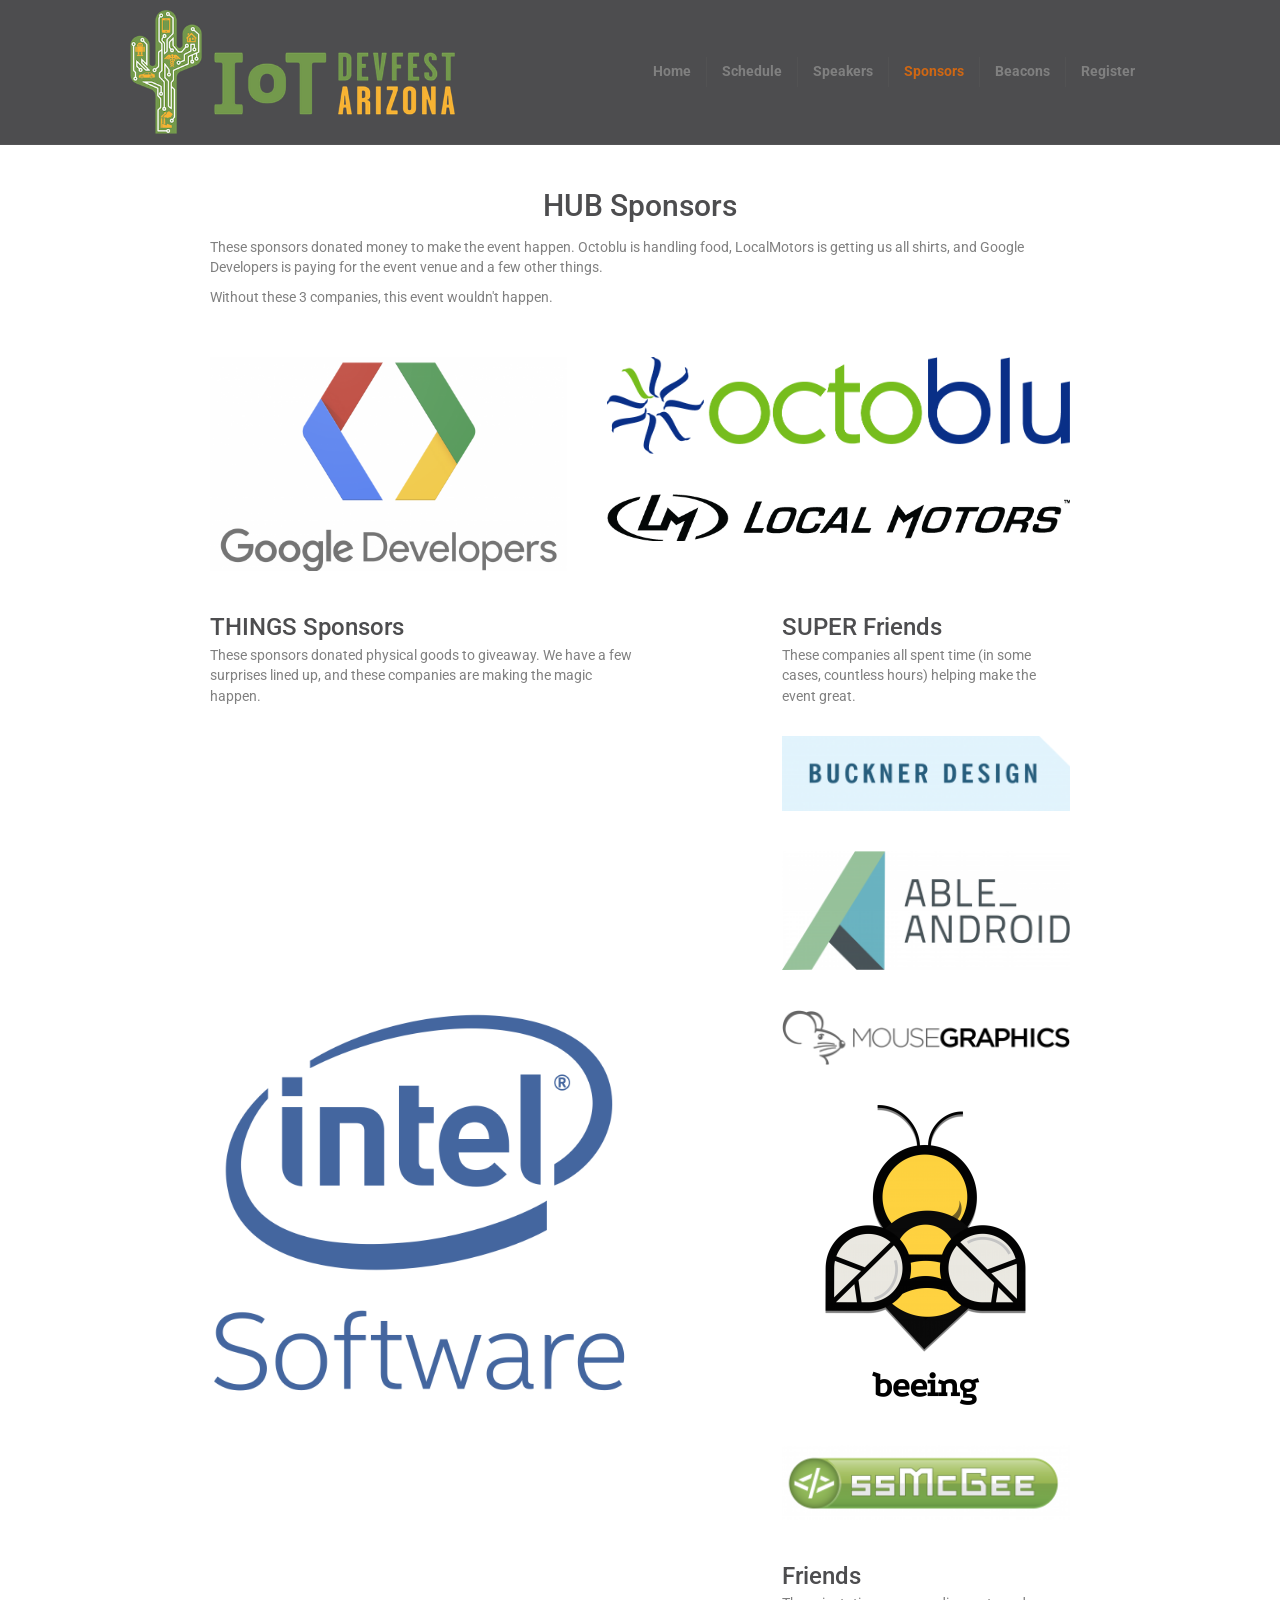
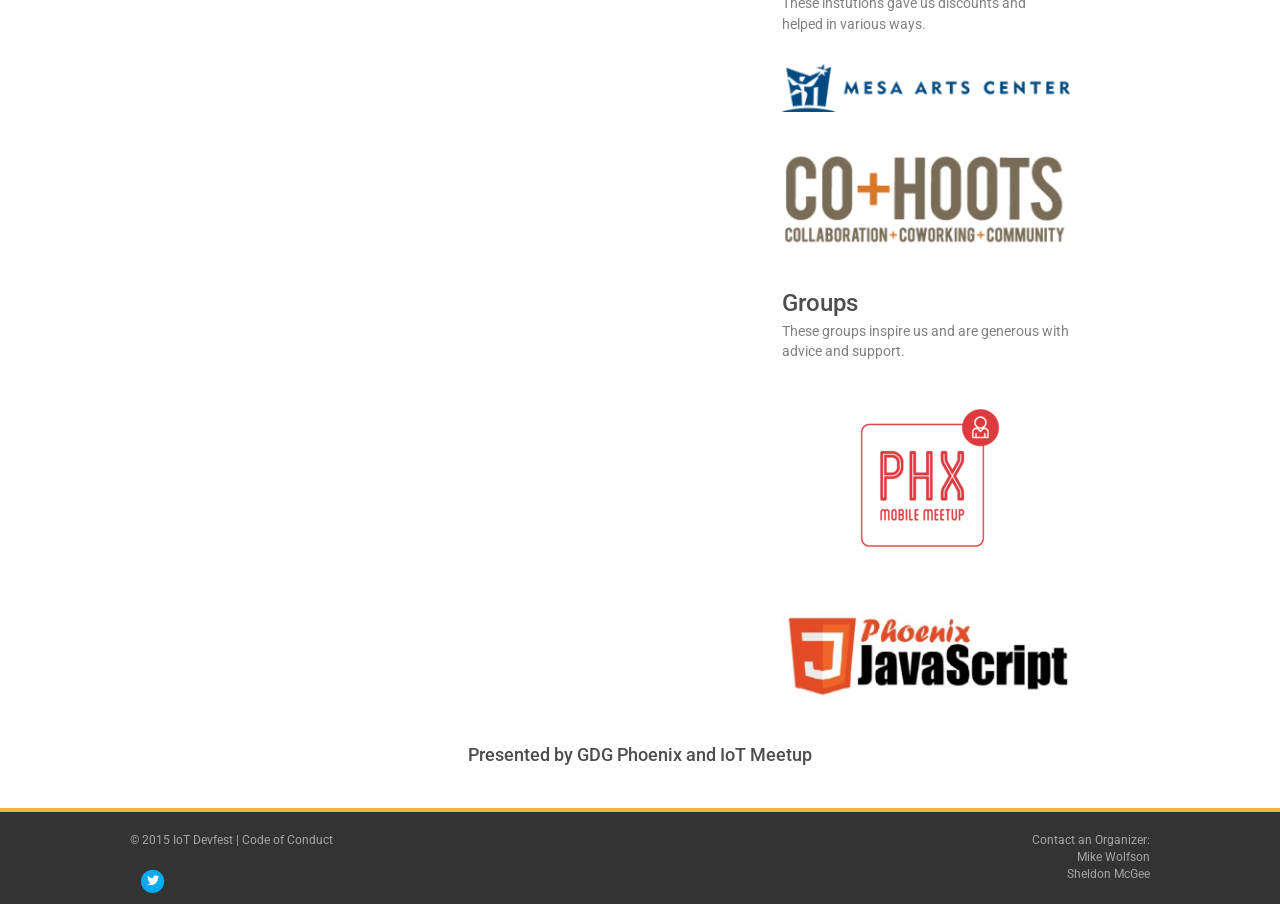
<file: sponsors/index.html>
<!DOCTYPE html>
<html lang="en-US">
<head>
<meta charset="UTF-8" />
<meta name='viewport' content='width=device-width, initial-scale=1.0' />
<meta http-equiv='X-UA-Compatible' content='IE=edge' />
<link rel="profile" href="https://gmpg.org/xfn/11" />
<title>Sponsors &#8211; IoT Devfest</title>
<meta name='robots' content='max-image-preview:large' />
<link rel='dns-prefetch' href='//fonts.googleapis.com' />
<link href='https://fonts.gstatic.com' crossorigin rel='preconnect' />
<style id="wp-img-auto-sizes-contain-inline-css">
img:is([sizes=auto i],[sizes^="auto," i]){contain-intrinsic-size:3000px 1500px}
/*# sourceURL=wp-img-auto-sizes-contain-inline-css */
</style>
<style id="wp-emoji-styles-inline-css">

	img.wp-smiley, img.emoji {
		display: inline !important;
		border: none !important;
		box-shadow: none !important;
		height: 1em !important;
		width: 1em !important;
		margin: 0 0.07em !important;
		vertical-align: -0.1em !important;
		background: none !important;
		padding: 0 !important;
	}
/*# sourceURL=wp-emoji-styles-inline-css */
</style>
<style id="wp-block-library-inline-css">
:root{--wp-block-synced-color:#7a00df;--wp-block-synced-color--rgb:122,0,223;--wp-bound-block-color:var(--wp-block-synced-color);--wp-editor-canvas-background:#ddd;--wp-admin-theme-color:#007cba;--wp-admin-theme-color--rgb:0,124,186;--wp-admin-theme-color-darker-10:#006ba1;--wp-admin-theme-color-darker-10--rgb:0,107,160.5;--wp-admin-theme-color-darker-20:#005a87;--wp-admin-theme-color-darker-20--rgb:0,90,135;--wp-admin-border-width-focus:2px}@media (min-resolution:192dpi){:root{--wp-admin-border-width-focus:1.5px}}.wp-element-button{cursor:pointer}:root .has-very-light-gray-background-color{background-color:#eee}:root .has-very-dark-gray-background-color{background-color:#313131}:root .has-very-light-gray-color{color:#eee}:root .has-very-dark-gray-color{color:#313131}:root .has-vivid-green-cyan-to-vivid-cyan-blue-gradient-background{background:linear-gradient(135deg,#00d084,#0693e3)}:root .has-purple-crush-gradient-background{background:linear-gradient(135deg,#34e2e4,#4721fb 50%,#ab1dfe)}:root .has-hazy-dawn-gradient-background{background:linear-gradient(135deg,#faaca8,#dad0ec)}:root .has-subdued-olive-gradient-background{background:linear-gradient(135deg,#fafae1,#67a671)}:root .has-atomic-cream-gradient-background{background:linear-gradient(135deg,#fdd79a,#004a59)}:root .has-nightshade-gradient-background{background:linear-gradient(135deg,#330968,#31cdcf)}:root .has-midnight-gradient-background{background:linear-gradient(135deg,#020381,#2874fc)}:root{--wp--preset--font-size--normal:16px;--wp--preset--font-size--huge:42px}.has-regular-font-size{font-size:1em}.has-larger-font-size{font-size:2.625em}.has-normal-font-size{font-size:var(--wp--preset--font-size--normal)}.has-huge-font-size{font-size:var(--wp--preset--font-size--huge)}:root .has-text-align-center{text-align:center}:root .has-text-align-left{text-align:left}:root .has-text-align-right{text-align:right}.has-fit-text{white-space:nowrap!important}#end-resizable-editor-section{display:none}.aligncenter{clear:both}.items-justified-left{justify-content:flex-start}.items-justified-center{justify-content:center}.items-justified-right{justify-content:flex-end}.items-justified-space-between{justify-content:space-between}.screen-reader-text{word-wrap:normal!important;border:0;clip-path:inset(50%);height:1px;margin:-1px;overflow:hidden;padding:0;position:absolute;width:1px}.screen-reader-text:focus{background-color:#ddd;clip-path:none;color:#444;display:block;font-size:1em;height:auto;left:5px;line-height:normal;padding:15px 23px 14px;text-decoration:none;top:5px;width:auto;z-index:100000}html :where(.has-border-color){border-style:solid}html :where([style*=border-color]){border-style:solid}html :where([style*=border-top-color]){border-top-style:solid}html :where([style*=border-right-color]){border-right-style:solid}html :where([style*=border-bottom-color]){border-bottom-style:solid}html :where([style*=border-left-color]){border-left-style:solid}html :where([style*=border-width]){border-style:solid}html :where([style*=border-top-width]){border-top-style:solid}html :where([style*=border-right-width]){border-right-style:solid}html :where([style*=border-bottom-width]){border-bottom-style:solid}html :where([style*=border-left-width]){border-left-style:solid}html :where(img[class*=wp-image-]){height:auto;max-width:100%}:where(figure){margin:0 0 1em}html :where(.is-position-sticky){--wp-admin--admin-bar--position-offset:var(--wp-admin--admin-bar--height,0px)}@media screen and (max-width:600px){html :where(.is-position-sticky){--wp-admin--admin-bar--position-offset:0px}}

/*# sourceURL=/wp-includes/css/dist/block-library/common.min.css */
</style>
<style id="classic-theme-styles-inline-css">
/*! This file is auto-generated */
.wp-block-button__link{color:#fff;background-color:#32373c;border-radius:9999px;box-shadow:none;text-decoration:none;padding:calc(.667em + 2px) calc(1.333em + 2px);font-size:1.125em}.wp-block-file__button{background:#32373c;color:#fff;text-decoration:none}
/*# sourceURL=/wp-includes/css/classic-themes.min.css */
</style>

<style id="global-styles-inline-css">
:root{--wp--preset--aspect-ratio--square: 1;--wp--preset--aspect-ratio--4-3: 4/3;--wp--preset--aspect-ratio--3-4: 3/4;--wp--preset--aspect-ratio--3-2: 3/2;--wp--preset--aspect-ratio--2-3: 2/3;--wp--preset--aspect-ratio--16-9: 16/9;--wp--preset--aspect-ratio--9-16: 9/16;--wp--preset--color--black: #000000;--wp--preset--color--cyan-bluish-gray: #abb8c3;--wp--preset--color--white: #ffffff;--wp--preset--color--pale-pink: #f78da7;--wp--preset--color--vivid-red: #cf2e2e;--wp--preset--color--luminous-vivid-orange: #ff6900;--wp--preset--color--luminous-vivid-amber: #fcb900;--wp--preset--color--light-green-cyan: #7bdcb5;--wp--preset--color--vivid-green-cyan: #00d084;--wp--preset--color--pale-cyan-blue: #8ed1fc;--wp--preset--color--vivid-cyan-blue: #0693e3;--wp--preset--color--vivid-purple: #9b51e0;--wp--preset--color--fl-heading-text: #4d4d4f;--wp--preset--color--fl-body-bg: #4d4d4f;--wp--preset--color--fl-body-text: #808080;--wp--preset--color--fl-accent: #f6b333;--wp--preset--color--fl-accent-hover: #f6b333;--wp--preset--color--fl-topbar-bg: #333333;--wp--preset--color--fl-topbar-text: #a6a6a6;--wp--preset--color--fl-topbar-link: #a6a6a6;--wp--preset--color--fl-topbar-hover: #ffffff;--wp--preset--color--fl-header-bg: #4d4d4f;--wp--preset--color--fl-header-text: #808080;--wp--preset--color--fl-header-link: #808080;--wp--preset--color--fl-header-hover: #cf6713;--wp--preset--color--fl-nav-bg: #fafafa;--wp--preset--color--fl-nav-link: #808080;--wp--preset--color--fl-nav-hover: #cf6713;--wp--preset--color--fl-content-bg: #ffffff;--wp--preset--color--fl-footer-widgets-bg: #fafafa;--wp--preset--color--fl-footer-widgets-text: #808080;--wp--preset--color--fl-footer-widgets-link: #cf6713;--wp--preset--color--fl-footer-widgets-hover: #cf6713;--wp--preset--color--fl-footer-bg: #333333;--wp--preset--color--fl-footer-text: #a6a6a6;--wp--preset--color--fl-footer-link: #a6a6a6;--wp--preset--color--fl-footer-hover: #ffffff;--wp--preset--gradient--vivid-cyan-blue-to-vivid-purple: linear-gradient(135deg,rgb(6,147,227) 0%,rgb(155,81,224) 100%);--wp--preset--gradient--light-green-cyan-to-vivid-green-cyan: linear-gradient(135deg,rgb(122,220,180) 0%,rgb(0,208,130) 100%);--wp--preset--gradient--luminous-vivid-amber-to-luminous-vivid-orange: linear-gradient(135deg,rgb(252,185,0) 0%,rgb(255,105,0) 100%);--wp--preset--gradient--luminous-vivid-orange-to-vivid-red: linear-gradient(135deg,rgb(255,105,0) 0%,rgb(207,46,46) 100%);--wp--preset--gradient--very-light-gray-to-cyan-bluish-gray: linear-gradient(135deg,rgb(238,238,238) 0%,rgb(169,184,195) 100%);--wp--preset--gradient--cool-to-warm-spectrum: linear-gradient(135deg,rgb(74,234,220) 0%,rgb(151,120,209) 20%,rgb(207,42,186) 40%,rgb(238,44,130) 60%,rgb(251,105,98) 80%,rgb(254,248,76) 100%);--wp--preset--gradient--blush-light-purple: linear-gradient(135deg,rgb(255,206,236) 0%,rgb(152,150,240) 100%);--wp--preset--gradient--blush-bordeaux: linear-gradient(135deg,rgb(254,205,165) 0%,rgb(254,45,45) 50%,rgb(107,0,62) 100%);--wp--preset--gradient--luminous-dusk: linear-gradient(135deg,rgb(255,203,112) 0%,rgb(199,81,192) 50%,rgb(65,88,208) 100%);--wp--preset--gradient--pale-ocean: linear-gradient(135deg,rgb(255,245,203) 0%,rgb(182,227,212) 50%,rgb(51,167,181) 100%);--wp--preset--gradient--electric-grass: linear-gradient(135deg,rgb(202,248,128) 0%,rgb(113,206,126) 100%);--wp--preset--gradient--midnight: linear-gradient(135deg,rgb(2,3,129) 0%,rgb(40,116,252) 100%);--wp--preset--font-size--small: 13px;--wp--preset--font-size--medium: 20px;--wp--preset--font-size--large: 36px;--wp--preset--font-size--x-large: 42px;--wp--preset--spacing--20: 0.44rem;--wp--preset--spacing--30: 0.67rem;--wp--preset--spacing--40: 1rem;--wp--preset--spacing--50: 1.5rem;--wp--preset--spacing--60: 2.25rem;--wp--preset--spacing--70: 3.38rem;--wp--preset--spacing--80: 5.06rem;--wp--preset--shadow--natural: 6px 6px 9px rgba(0, 0, 0, 0.2);--wp--preset--shadow--deep: 12px 12px 50px rgba(0, 0, 0, 0.4);--wp--preset--shadow--sharp: 6px 6px 0px rgba(0, 0, 0, 0.2);--wp--preset--shadow--outlined: 6px 6px 0px -3px rgb(255, 255, 255), 6px 6px rgb(0, 0, 0);--wp--preset--shadow--crisp: 6px 6px 0px rgb(0, 0, 0);}:where(body) { margin: 0; }:where(.is-layout-flex){gap: 0.5em;}:where(.is-layout-grid){gap: 0.5em;}body .is-layout-flex{display: flex;}.is-layout-flex{flex-wrap: wrap;align-items: center;}.is-layout-flex > :is(*, div){margin: 0;}body .is-layout-grid{display: grid;}.is-layout-grid > :is(*, div){margin: 0;}body{padding-top: 0px;padding-right: 0px;padding-bottom: 0px;padding-left: 0px;}:root :where(.wp-element-button, .wp-block-button__link){background-color: #32373c;border-width: 0;color: #fff;font-family: inherit;font-size: inherit;font-style: inherit;font-weight: inherit;letter-spacing: inherit;line-height: inherit;padding-top: calc(0.667em + 2px);padding-right: calc(1.333em + 2px);padding-bottom: calc(0.667em + 2px);padding-left: calc(1.333em + 2px);text-decoration: none;text-transform: inherit;}.has-black-color{color: var(--wp--preset--color--black) !important;}.has-cyan-bluish-gray-color{color: var(--wp--preset--color--cyan-bluish-gray) !important;}.has-white-color{color: var(--wp--preset--color--white) !important;}.has-pale-pink-color{color: var(--wp--preset--color--pale-pink) !important;}.has-vivid-red-color{color: var(--wp--preset--color--vivid-red) !important;}.has-luminous-vivid-orange-color{color: var(--wp--preset--color--luminous-vivid-orange) !important;}.has-luminous-vivid-amber-color{color: var(--wp--preset--color--luminous-vivid-amber) !important;}.has-light-green-cyan-color{color: var(--wp--preset--color--light-green-cyan) !important;}.has-vivid-green-cyan-color{color: var(--wp--preset--color--vivid-green-cyan) !important;}.has-pale-cyan-blue-color{color: var(--wp--preset--color--pale-cyan-blue) !important;}.has-vivid-cyan-blue-color{color: var(--wp--preset--color--vivid-cyan-blue) !important;}.has-vivid-purple-color{color: var(--wp--preset--color--vivid-purple) !important;}.has-fl-heading-text-color{color: var(--wp--preset--color--fl-heading-text) !important;}.has-fl-body-bg-color{color: var(--wp--preset--color--fl-body-bg) !important;}.has-fl-body-text-color{color: var(--wp--preset--color--fl-body-text) !important;}.has-fl-accent-color{color: var(--wp--preset--color--fl-accent) !important;}.has-fl-accent-hover-color{color: var(--wp--preset--color--fl-accent-hover) !important;}.has-fl-topbar-bg-color{color: var(--wp--preset--color--fl-topbar-bg) !important;}.has-fl-topbar-text-color{color: var(--wp--preset--color--fl-topbar-text) !important;}.has-fl-topbar-link-color{color: var(--wp--preset--color--fl-topbar-link) !important;}.has-fl-topbar-hover-color{color: var(--wp--preset--color--fl-topbar-hover) !important;}.has-fl-header-bg-color{color: var(--wp--preset--color--fl-header-bg) !important;}.has-fl-header-text-color{color: var(--wp--preset--color--fl-header-text) !important;}.has-fl-header-link-color{color: var(--wp--preset--color--fl-header-link) !important;}.has-fl-header-hover-color{color: var(--wp--preset--color--fl-header-hover) !important;}.has-fl-nav-bg-color{color: var(--wp--preset--color--fl-nav-bg) !important;}.has-fl-nav-link-color{color: var(--wp--preset--color--fl-nav-link) !important;}.has-fl-nav-hover-color{color: var(--wp--preset--color--fl-nav-hover) !important;}.has-fl-content-bg-color{color: var(--wp--preset--color--fl-content-bg) !important;}.has-fl-footer-widgets-bg-color{color: var(--wp--preset--color--fl-footer-widgets-bg) !important;}.has-fl-footer-widgets-text-color{color: var(--wp--preset--color--fl-footer-widgets-text) !important;}.has-fl-footer-widgets-link-color{color: var(--wp--preset--color--fl-footer-widgets-link) !important;}.has-fl-footer-widgets-hover-color{color: var(--wp--preset--color--fl-footer-widgets-hover) !important;}.has-fl-footer-bg-color{color: var(--wp--preset--color--fl-footer-bg) !important;}.has-fl-footer-text-color{color: var(--wp--preset--color--fl-footer-text) !important;}.has-fl-footer-link-color{color: var(--wp--preset--color--fl-footer-link) !important;}.has-fl-footer-hover-color{color: var(--wp--preset--color--fl-footer-hover) !important;}.has-black-background-color{background-color: var(--wp--preset--color--black) !important;}.has-cyan-bluish-gray-background-color{background-color: var(--wp--preset--color--cyan-bluish-gray) !important;}.has-white-background-color{background-color: var(--wp--preset--color--white) !important;}.has-pale-pink-background-color{background-color: var(--wp--preset--color--pale-pink) !important;}.has-vivid-red-background-color{background-color: var(--wp--preset--color--vivid-red) !important;}.has-luminous-vivid-orange-background-color{background-color: var(--wp--preset--color--luminous-vivid-orange) !important;}.has-luminous-vivid-amber-background-color{background-color: var(--wp--preset--color--luminous-vivid-amber) !important;}.has-light-green-cyan-background-color{background-color: var(--wp--preset--color--light-green-cyan) !important;}.has-vivid-green-cyan-background-color{background-color: var(--wp--preset--color--vivid-green-cyan) !important;}.has-pale-cyan-blue-background-color{background-color: var(--wp--preset--color--pale-cyan-blue) !important;}.has-vivid-cyan-blue-background-color{background-color: var(--wp--preset--color--vivid-cyan-blue) !important;}.has-vivid-purple-background-color{background-color: var(--wp--preset--color--vivid-purple) !important;}.has-fl-heading-text-background-color{background-color: var(--wp--preset--color--fl-heading-text) !important;}.has-fl-body-bg-background-color{background-color: var(--wp--preset--color--fl-body-bg) !important;}.has-fl-body-text-background-color{background-color: var(--wp--preset--color--fl-body-text) !important;}.has-fl-accent-background-color{background-color: var(--wp--preset--color--fl-accent) !important;}.has-fl-accent-hover-background-color{background-color: var(--wp--preset--color--fl-accent-hover) !important;}.has-fl-topbar-bg-background-color{background-color: var(--wp--preset--color--fl-topbar-bg) !important;}.has-fl-topbar-text-background-color{background-color: var(--wp--preset--color--fl-topbar-text) !important;}.has-fl-topbar-link-background-color{background-color: var(--wp--preset--color--fl-topbar-link) !important;}.has-fl-topbar-hover-background-color{background-color: var(--wp--preset--color--fl-topbar-hover) !important;}.has-fl-header-bg-background-color{background-color: var(--wp--preset--color--fl-header-bg) !important;}.has-fl-header-text-background-color{background-color: var(--wp--preset--color--fl-header-text) !important;}.has-fl-header-link-background-color{background-color: var(--wp--preset--color--fl-header-link) !important;}.has-fl-header-hover-background-color{background-color: var(--wp--preset--color--fl-header-hover) !important;}.has-fl-nav-bg-background-color{background-color: var(--wp--preset--color--fl-nav-bg) !important;}.has-fl-nav-link-background-color{background-color: var(--wp--preset--color--fl-nav-link) !important;}.has-fl-nav-hover-background-color{background-color: var(--wp--preset--color--fl-nav-hover) !important;}.has-fl-content-bg-background-color{background-color: var(--wp--preset--color--fl-content-bg) !important;}.has-fl-footer-widgets-bg-background-color{background-color: var(--wp--preset--color--fl-footer-widgets-bg) !important;}.has-fl-footer-widgets-text-background-color{background-color: var(--wp--preset--color--fl-footer-widgets-text) !important;}.has-fl-footer-widgets-link-background-color{background-color: var(--wp--preset--color--fl-footer-widgets-link) !important;}.has-fl-footer-widgets-hover-background-color{background-color: var(--wp--preset--color--fl-footer-widgets-hover) !important;}.has-fl-footer-bg-background-color{background-color: var(--wp--preset--color--fl-footer-bg) !important;}.has-fl-footer-text-background-color{background-color: var(--wp--preset--color--fl-footer-text) !important;}.has-fl-footer-link-background-color{background-color: var(--wp--preset--color--fl-footer-link) !important;}.has-fl-footer-hover-background-color{background-color: var(--wp--preset--color--fl-footer-hover) !important;}.has-black-border-color{border-color: var(--wp--preset--color--black) !important;}.has-cyan-bluish-gray-border-color{border-color: var(--wp--preset--color--cyan-bluish-gray) !important;}.has-white-border-color{border-color: var(--wp--preset--color--white) !important;}.has-pale-pink-border-color{border-color: var(--wp--preset--color--pale-pink) !important;}.has-vivid-red-border-color{border-color: var(--wp--preset--color--vivid-red) !important;}.has-luminous-vivid-orange-border-color{border-color: var(--wp--preset--color--luminous-vivid-orange) !important;}.has-luminous-vivid-amber-border-color{border-color: var(--wp--preset--color--luminous-vivid-amber) !important;}.has-light-green-cyan-border-color{border-color: var(--wp--preset--color--light-green-cyan) !important;}.has-vivid-green-cyan-border-color{border-color: var(--wp--preset--color--vivid-green-cyan) !important;}.has-pale-cyan-blue-border-color{border-color: var(--wp--preset--color--pale-cyan-blue) !important;}.has-vivid-cyan-blue-border-color{border-color: var(--wp--preset--color--vivid-cyan-blue) !important;}.has-vivid-purple-border-color{border-color: var(--wp--preset--color--vivid-purple) !important;}.has-fl-heading-text-border-color{border-color: var(--wp--preset--color--fl-heading-text) !important;}.has-fl-body-bg-border-color{border-color: var(--wp--preset--color--fl-body-bg) !important;}.has-fl-body-text-border-color{border-color: var(--wp--preset--color--fl-body-text) !important;}.has-fl-accent-border-color{border-color: var(--wp--preset--color--fl-accent) !important;}.has-fl-accent-hover-border-color{border-color: var(--wp--preset--color--fl-accent-hover) !important;}.has-fl-topbar-bg-border-color{border-color: var(--wp--preset--color--fl-topbar-bg) !important;}.has-fl-topbar-text-border-color{border-color: var(--wp--preset--color--fl-topbar-text) !important;}.has-fl-topbar-link-border-color{border-color: var(--wp--preset--color--fl-topbar-link) !important;}.has-fl-topbar-hover-border-color{border-color: var(--wp--preset--color--fl-topbar-hover) !important;}.has-fl-header-bg-border-color{border-color: var(--wp--preset--color--fl-header-bg) !important;}.has-fl-header-text-border-color{border-color: var(--wp--preset--color--fl-header-text) !important;}.has-fl-header-link-border-color{border-color: var(--wp--preset--color--fl-header-link) !important;}.has-fl-header-hover-border-color{border-color: var(--wp--preset--color--fl-header-hover) !important;}.has-fl-nav-bg-border-color{border-color: var(--wp--preset--color--fl-nav-bg) !important;}.has-fl-nav-link-border-color{border-color: var(--wp--preset--color--fl-nav-link) !important;}.has-fl-nav-hover-border-color{border-color: var(--wp--preset--color--fl-nav-hover) !important;}.has-fl-content-bg-border-color{border-color: var(--wp--preset--color--fl-content-bg) !important;}.has-fl-footer-widgets-bg-border-color{border-color: var(--wp--preset--color--fl-footer-widgets-bg) !important;}.has-fl-footer-widgets-text-border-color{border-color: var(--wp--preset--color--fl-footer-widgets-text) !important;}.has-fl-footer-widgets-link-border-color{border-color: var(--wp--preset--color--fl-footer-widgets-link) !important;}.has-fl-footer-widgets-hover-border-color{border-color: var(--wp--preset--color--fl-footer-widgets-hover) !important;}.has-fl-footer-bg-border-color{border-color: var(--wp--preset--color--fl-footer-bg) !important;}.has-fl-footer-text-border-color{border-color: var(--wp--preset--color--fl-footer-text) !important;}.has-fl-footer-link-border-color{border-color: var(--wp--preset--color--fl-footer-link) !important;}.has-fl-footer-hover-border-color{border-color: var(--wp--preset--color--fl-footer-hover) !important;}.has-vivid-cyan-blue-to-vivid-purple-gradient-background{background: var(--wp--preset--gradient--vivid-cyan-blue-to-vivid-purple) !important;}.has-light-green-cyan-to-vivid-green-cyan-gradient-background{background: var(--wp--preset--gradient--light-green-cyan-to-vivid-green-cyan) !important;}.has-luminous-vivid-amber-to-luminous-vivid-orange-gradient-background{background: var(--wp--preset--gradient--luminous-vivid-amber-to-luminous-vivid-orange) !important;}.has-luminous-vivid-orange-to-vivid-red-gradient-background{background: var(--wp--preset--gradient--luminous-vivid-orange-to-vivid-red) !important;}.has-very-light-gray-to-cyan-bluish-gray-gradient-background{background: var(--wp--preset--gradient--very-light-gray-to-cyan-bluish-gray) !important;}.has-cool-to-warm-spectrum-gradient-background{background: var(--wp--preset--gradient--cool-to-warm-spectrum) !important;}.has-blush-light-purple-gradient-background{background: var(--wp--preset--gradient--blush-light-purple) !important;}.has-blush-bordeaux-gradient-background{background: var(--wp--preset--gradient--blush-bordeaux) !important;}.has-luminous-dusk-gradient-background{background: var(--wp--preset--gradient--luminous-dusk) !important;}.has-pale-ocean-gradient-background{background: var(--wp--preset--gradient--pale-ocean) !important;}.has-electric-grass-gradient-background{background: var(--wp--preset--gradient--electric-grass) !important;}.has-midnight-gradient-background{background: var(--wp--preset--gradient--midnight) !important;}.has-small-font-size{font-size: var(--wp--preset--font-size--small) !important;}.has-medium-font-size{font-size: var(--wp--preset--font-size--medium) !important;}.has-large-font-size{font-size: var(--wp--preset--font-size--large) !important;}.has-x-large-font-size{font-size: var(--wp--preset--font-size--x-large) !important;}
/*# sourceURL=global-styles-inline-css */
</style>

<link rel='stylesheet' id='fl-builder-layout-49-css' href='../files/bb-plugin/cache/49-layout.css' media='all' />
<link rel='stylesheet' id='jquery-magnificpopup-css' href='../wp-content/plugins/bb-plugin/css/jquery.magnificpopup.min.css' media='all' />
<link rel='stylesheet' id='bootstrap-css' href='../wp-content/themes/bb-theme/css/bootstrap.min.css' media='all' />
<link rel='stylesheet' id='fl-automator-skin-css' href='../files/bb-theme/skin-6a3a3793da9bb.css' media='all' />
<link rel='stylesheet' id='fl-builder-google-fonts-bbd1a9c06f4174fa0475e85e0a2ef4f0-css' href='//fonts.googleapis.com/css?family=Roboto:300,400,700,500,700&#038;ver=f5d9cc774c34f3f0af42bab83024b921' media='all' />
<script id="jquery-core-js" src="../wp-includes/js/jquery/jquery.min.js"></script>
<script id="jquery-migrate-js" src="../wp-includes/js/jquery/jquery-migrate.min.js"></script>
<link rel="canonical" href="../sponsors/" />
<link rel='shortlink' href='../index.html' />

		<!-- GA Google Analytics @ https://m0n.co/ga -->
		<script>
			(function(i,s,o,g,r,a,m){i['GoogleAnalyticsObject']=r;i[r]=i[r]||function(){
			(i[r].q=i[r].q||[]).push(arguments)},i[r].l=1*new Date();a=s.createElement(o),
			m=s.getElementsByTagName(o)[0];a.async=1;a.src=g;m.parentNode.insertBefore(a,m)
			})(window,document,'script','https://www.google-analytics.com/analytics.js','ga');
			ga('create', 'UA-5602042-5', 'auto');
			ga('require', 'linkid');
			ga('send', 'pageview');
		</script>

	<link rel="icon" href="../files/2016/01/cropped-devfest-AZ-2016-cactus-square-32x32.png" sizes="32x32" />
<link rel="icon" href="../files/2016/01/cropped-devfest-AZ-2016-cactus-square-192x192.png" sizes="192x192" />
<link rel="apple-touch-icon" href="../files/2016/01/cropped-devfest-AZ-2016-cactus-square-180x180.png" />
<meta name="msapplication-TileImage" content="../files/2016/01/cropped-devfest-AZ-2016-cactus-square-270x270.png" />
<link rel='stylesheet' id='font-awesome-5-css' href='../wp-content/plugins/bb-plugin/fonts/fontawesome/5.15.4/css/all.min.css' media='all' />

<link rel="stylesheet" href="../custom.css" />
</head>
<body class="wp-singular page-template-default page page-id-49 wp-theme-bb-theme fl-builder fl-builder-2-10-2-2 fl-theme-1-7-19-2 fl-no-js fl-framework-bootstrap fl-preset-modern fl-full-width" itemscope="itemscope" itemtype="https://schema.org/WebPage">
<a aria-label="Skip to content" class="fl-screen-reader-text" href="#fl-main-content">Skip to content</a><div class="fl-page">
	<header class="fl-page-header fl-page-header-fixed fl-page-nav-right fl-page-nav-toggle-icon fl-page-nav-toggle-visible-mobile"  role="banner">
	<div class="fl-page-header-wrap">
		<div class="fl-page-header-container container">
			<div class="fl-page-header-row row">
				<div class="col-sm-12 col-md-3 fl-page-logo-wrap">
					<div class="fl-page-header-logo">
						<a href="../"><img class="fl-logo-img" loading="false" data-no-lazy="1"   itemscope itemtype="https://schema.org/ImageObject" src="../files/2015/11/devfest-az-2016-horizontal-500.png" data-retina="../files/2015/11/devfest-az-2016-horizontal.png" title="" alt="IoT Devfest" /><meta itemprop="name" content="IoT Devfest" /></a>
					</div>
				</div>
				<div class="col-sm-12 col-md-9 fl-page-fixed-nav-wrap">
					<div class="fl-page-nav-wrap">
						<nav class="fl-page-nav fl-nav navbar navbar-default navbar-expand-md" aria-label="Header Menu" role="navigation">
							<button type="button" class="navbar-toggle navbar-toggler" data-toggle="collapse" data-target=".fl-page-nav-collapse">
								<span><i class="fas fa-bars" aria-hidden="true"></i><span class="sr-only">Menu</span></span>
							</button>
							<div class="fl-page-nav-collapse collapse navbar-collapse">
								<ul id="menu-main" class="nav navbar-nav navbar-right menu fl-theme-menu"><li id="menu-item-37" class="menu-item menu-item-type-post_type menu-item-object-page menu-item-home menu-item-has-children menu-item-37 nav-item"><a href="../" class="nav-link">Home</a><div class="fl-submenu-icon-wrap"><span class="fl-submenu-toggle-icon"></span></div>
<ul class="sub-menu">
	<li id="menu-item-87" class="menu-item menu-item-type-custom menu-item-object-custom menu-item-has-children menu-item-87 nav-item"><a href="#" class="nav-link">Help!</a><div class="fl-submenu-icon-wrap"><span class="fl-submenu-toggle-icon"></span></div>
	<ul class="sub-menu">
		<li id="menu-item-44" class="menu-item menu-item-type-post_type menu-item-object-page menu-item-44 nav-item"><a href="../venue/" class="nav-link">Venue</a></li>
		<li id="menu-item-40" class="menu-item menu-item-type-custom menu-item-object-custom menu-item-40 nav-item"><a href="https://docs.google.com/document/d/1RPOcB2RyL8YI_tXZWsttwCGNiC4Tcgyywui1XPMQBX4/edit?usp=sharing" class="nav-link">Sponsorship</a></li>
		<li id="menu-item-38" class="menu-item menu-item-type-custom menu-item-object-custom menu-item-38 nav-item"><a href="https://docs.google.com/forms/d/1BpiGZRCscF-UIzmAY6IuvGDJS_M5Lk_RCeJnjG9IC1Q/viewform?usp=send_form" class="nav-link">Call for Speakers</a></li>
		<li id="menu-item-39" class="menu-item menu-item-type-custom menu-item-object-custom menu-item-39 nav-item"><a href="https://docs.google.com/forms/d/1FknpHNAZM3Sv3yeHxLb1V-LkkaAcEK0wLI6qXMdS2ME/viewform" class="nav-link">Volunteer</a></li>
	</ul>
</li>
</ul>
</li>
<li id="menu-item-166" class="menu-item menu-item-type-post_type menu-item-object-page menu-item-166 nav-item"><a href="../schedule/" class="nav-link">Schedule</a></li>
<li id="menu-item-86" class="menu-item menu-item-type-post_type menu-item-object-page menu-item-86 nav-item"><a href="../speakers/" class="nav-link">Speakers</a></li>
<li id="menu-item-51" class="menu-item menu-item-type-post_type menu-item-object-page current-menu-item page_item page-item-49 current_page_item menu-item-51 nav-item"><a href="../sponsors/" aria-current="page" class="nav-link">Sponsors</a></li>
<li id="menu-item-195" class="menu-item menu-item-type-post_type menu-item-object-page menu-item-195 nav-item"><a href="../beacons/" class="nav-link">Beacons</a></li>
<li id="menu-item-196" class="menu-item menu-item-type-post_type menu-item-object-page menu-item-196 nav-item"><a href="../iot-register/" class="nav-link">Register</a></li>
</ul>							</div>
						</nav>
					</div>
				</div>
			</div>
		</div>
	</div>
</header><!-- .fl-page-header-fixed -->
<header class="fl-page-header fl-page-header-primary fl-page-nav-right fl-page-nav-toggle-icon fl-page-nav-toggle-visible-mobile" itemscope="itemscope" itemtype="https://schema.org/WPHeader"  role="banner">
	<div class="fl-page-header-wrap">
		<div class="fl-page-header-container container">
			<div class="fl-page-header-row row">
				<div class="col-sm-12 col-md-4 fl-page-header-logo-col">
					<div class="fl-page-header-logo" itemscope="itemscope" itemtype="https://schema.org/Organization">
						<a href="../" itemprop="url"><img class="fl-logo-img" loading="false" data-no-lazy="1"   itemscope itemtype="https://schema.org/ImageObject" src="../files/2015/11/devfest-az-2016-horizontal-500.png" data-retina="../files/2015/11/devfest-az-2016-horizontal.png" title="" alt="IoT Devfest" /><meta itemprop="name" content="IoT Devfest" /></a>
											</div>
				</div>
				<div class="col-sm-12 col-md-8 fl-page-nav-col">
					<div class="fl-page-nav-wrap">
						<nav class="fl-page-nav fl-nav navbar navbar-default navbar-expand-md" aria-label="Header Menu" itemscope="itemscope" itemtype="https://schema.org/SiteNavigationElement" role="navigation">
							<button type="button" class="navbar-toggle navbar-toggler" data-toggle="collapse" data-target=".fl-page-nav-collapse">
								<span><i class="fas fa-bars" aria-hidden="true"></i><span class="sr-only">Menu</span></span>
							</button>
							<div class="fl-page-nav-collapse collapse navbar-collapse">
								<ul id="menu-main-1" class="nav navbar-nav navbar-right menu fl-theme-menu"><li class="menu-item menu-item-type-post_type menu-item-object-page menu-item-home menu-item-has-children menu-item-37 nav-item"><a href="../" class="nav-link">Home</a><div class="fl-submenu-icon-wrap"><span class="fl-submenu-toggle-icon"></span></div>
<ul class="sub-menu">
	<li class="menu-item menu-item-type-custom menu-item-object-custom menu-item-has-children menu-item-87 nav-item"><a href="#" class="nav-link">Help!</a><div class="fl-submenu-icon-wrap"><span class="fl-submenu-toggle-icon"></span></div>
	<ul class="sub-menu">
		<li class="menu-item menu-item-type-post_type menu-item-object-page menu-item-44 nav-item"><a href="../venue/" class="nav-link">Venue</a></li>
		<li class="menu-item menu-item-type-custom menu-item-object-custom menu-item-40 nav-item"><a href="https://docs.google.com/document/d/1RPOcB2RyL8YI_tXZWsttwCGNiC4Tcgyywui1XPMQBX4/edit?usp=sharing" class="nav-link">Sponsorship</a></li>
		<li class="menu-item menu-item-type-custom menu-item-object-custom menu-item-38 nav-item"><a href="https://docs.google.com/forms/d/1BpiGZRCscF-UIzmAY6IuvGDJS_M5Lk_RCeJnjG9IC1Q/viewform?usp=send_form" class="nav-link">Call for Speakers</a></li>
		<li class="menu-item menu-item-type-custom menu-item-object-custom menu-item-39 nav-item"><a href="https://docs.google.com/forms/d/1FknpHNAZM3Sv3yeHxLb1V-LkkaAcEK0wLI6qXMdS2ME/viewform" class="nav-link">Volunteer</a></li>
	</ul>
</li>
</ul>
</li>
<li class="menu-item menu-item-type-post_type menu-item-object-page menu-item-166 nav-item"><a href="../schedule/" class="nav-link">Schedule</a></li>
<li class="menu-item menu-item-type-post_type menu-item-object-page menu-item-86 nav-item"><a href="../speakers/" class="nav-link">Speakers</a></li>
<li class="menu-item menu-item-type-post_type menu-item-object-page current-menu-item page_item page-item-49 current_page_item menu-item-51 nav-item"><a href="../sponsors/" aria-current="page" class="nav-link">Sponsors</a></li>
<li class="menu-item menu-item-type-post_type menu-item-object-page menu-item-195 nav-item"><a href="../beacons/" class="nav-link">Beacons</a></li>
<li class="menu-item menu-item-type-post_type menu-item-object-page menu-item-196 nav-item"><a href="../iot-register/" class="nav-link">Register</a></li>
</ul>							</div>
						</nav>
					</div>
				</div>
			</div>
		</div>
	</div>
</header><!-- .fl-page-header -->
	<div id="fl-main-content" class="fl-page-content" itemprop="mainContentOfPage" role="main">

		
<div class="fl-content-full container">
	<div class="row">
		<div class="fl-content col-md-12">
			<article class="fl-post post-49 page type-page status-publish hentry" id="fl-post-49" itemscope="itemscope" itemtype="https://schema.org/CreativeWork">

			<div class="fl-post-content clearfix" itemprop="text">
		<div class="fl-builder-content fl-builder-content-49 fl-builder-content-primary fl-builder-global-templates-locked" data-post-id="49"><div class="fl-row fl-row-fixed-width fl-row-bg-none fl-node-564417fe3b78c fl-row-default-height fl-row-align-center" data-node="564417fe3b78c">
	<div class="fl-row-content-wrap">
						<div class="fl-row-content fl-row-fixed-width fl-node-content">
		
<div class="fl-col-group fl-node-564417fe3b65a" data-node="564417fe3b65a">
			<div class="fl-col fl-node-564417fe3b72b fl-col-bg-color" data-node="564417fe3b72b">
	<div class="fl-col-content fl-node-content"><div class="fl-module fl-module-heading fl-node-564417fe3b714" data-node="564417fe3b714">
	<div class="fl-module-content fl-node-content">
		<h2 class="fl-heading">
		<span class="fl-heading-text">HUB Sponsors</span>
	</h2>
	</div>
</div>
</div>
</div>
	</div>

<div class="fl-col-group fl-node-564417fe3b6e4" data-node="564417fe3b6e4">
			<div class="fl-col fl-node-564417fe3b679 fl-col-bg-color" data-node="564417fe3b679">
	<div class="fl-col-content fl-node-content"><div class="fl-module fl-module-rich-text fl-node-564417fe3b733" data-node="564417fe3b733">
	<div class="fl-module-content fl-node-content">
		<div class="fl-rich-text">
	<p>These sponsors donated money to make the event happen. Octoblu is handling food, LocalMotors is getting us all shirts, and Google Developers is paying for the event venue and a few other things.</p>
<p>Without these 3 companies, this event wouldn't happen.</p>
</div>
	</div>
</div>
</div>
</div>
	</div>

<div class="fl-col-group fl-node-564417fe3b77d" data-node="564417fe3b77d">
			<div class="fl-col fl-node-564417fe3b6a8 fl-col-bg-color fl-col-small" data-node="564417fe3b6a8">
	<div class="fl-col-content fl-node-content"><div class="fl-module fl-module-photo fl-node-56612f84ccff6" data-node="56612f84ccff6">
	<div class="fl-module-content fl-node-content">
		<div role="figure" class="fl-photo fl-photo-align-center" itemscope itemtype="https://schema.org/ImageObject">
	<div class="fl-photo-content fl-photo-img-png">
				<a href="https://developers.google.com/" target="_blank" rel="noopener"  itemprop="url">
				<img fetchpriority="high" decoding="async" width="1024" height="614" class="fl-photo-img wp-image-56" src="../files/2015/11/google_developers_icon_vertical-e1449209914240-1024x614.png" alt="google_developers_icon_vertical" title="google_developers_icon_vertical"  itemprop="image" srcset="../files/2015/11/google_developers_icon_vertical-e1449209914240-1024x614.png 1024w, ../files/2015/11/google_developers_icon_vertical-e1449209914240-300x180.png 300w" sizes="(max-width: 1024px) 100vw, 1024px" />
				</a>
					</div>
	</div>
	</div>
</div>
</div>
</div>
			<div class="fl-col fl-node-564417fe3b6b3 fl-col-bg-color" data-node="564417fe3b6b3">
	<div class="fl-col-content fl-node-content"><div class="fl-module fl-module-photo fl-node-5661305c7ef3f" data-node="5661305c7ef3f">
	<div class="fl-module-content fl-node-content">
		<div role="figure" class="fl-photo fl-photo-align-center" itemscope itemtype="https://schema.org/ImageObject">
	<div class="fl-photo-content fl-photo-img-png">
				<a href="https://www.octoblu.com/" target="_blank" rel="noopener"  itemprop="url">
				<img loading="lazy" decoding="async" width="1127" height="236" class="fl-photo-img wp-image-54" src="../files/2015/11/octoblu-color.png" alt="octoblu-color" title="octoblu-color"  itemprop="image" srcset="../files/2015/11/octoblu-color.png 1127w, ../files/2015/11/octoblu-color-300x63.png 300w, ../files/2015/11/octoblu-color-1024x214.png 1024w" sizes="auto, (max-width: 1127px) 100vw, 1127px" />
				</a>
					</div>
	</div>
	</div>
</div>
<div class="fl-module fl-module-photo fl-node-56613081796a3" data-node="56613081796a3">
	<div class="fl-module-content fl-node-content">
		<div role="figure" class="fl-photo fl-photo-align-center" itemscope itemtype="https://schema.org/ImageObject">
	<div class="fl-photo-content fl-photo-img-png">
				<a href="https://localmotors.com/" target="_blank" rel="noopener"  itemprop="url">
				<img loading="lazy" decoding="async" width="691" height="70" class="fl-photo-img wp-image-91" src="../files/2015/11/Local-Motors-Logo.png" alt="Local-Motors-Logo" title="Local-Motors-Logo"  itemprop="image" srcset="../files/2015/11/Local-Motors-Logo.png 691w, ../files/2015/11/Local-Motors-Logo-300x30.png 300w" sizes="auto, (max-width: 691px) 100vw, 691px" />
				</a>
					</div>
	</div>
	</div>
</div>
</div>
</div>
	</div>

<div class="fl-col-group fl-node-566f15508b44c" data-node="566f15508b44c">
			<div class="fl-col fl-node-56746d86a6a19 fl-col-bg-color" data-node="56746d86a6a19">
	<div class="fl-col-content fl-node-content"><div class="fl-module fl-module-heading fl-node-56746df0b4a44" data-node="56746df0b4a44">
	<div class="fl-module-content fl-node-content">
		<h3 class="fl-heading">
		<span class="fl-heading-text">THINGS Sponsors</span>
	</h3>
	</div>
</div>
<div class="fl-module fl-module-rich-text fl-node-56747040cf3a9" data-node="56747040cf3a9">
	<div class="fl-module-content fl-node-content">
		<div class="fl-rich-text">
	<p>These sponsors donated physical goods to giveaway. We have a few surprises lined up, and these companies are making the magic happen.</p>
</div>
	</div>
</div>
<div class="fl-module fl-module-photo fl-node-56746d9a03068" data-node="56746d9a03068">
	<div class="fl-module-content fl-node-content">
		<div role="figure" class="fl-photo fl-photo-align-center" itemscope itemtype="https://schema.org/ImageObject">
	<div class="fl-photo-content fl-photo-img-png">
				<a href="http://www.microchip.com/" target="_blank" rel="noopener"  itemprop="url">
				<img loading="lazy" decoding="async" width="1126" height="600" class="fl-photo-img wp-image-123" src="../files/2015/11/MCHP_Logo_Vertical_4C.png" alt="MCHP_Logo_Vertical_4C" title="MCHP_Logo_Vertical_4C"  itemprop="image" srcset="../files/2015/11/MCHP_Logo_Vertical_4C.png 1126w, ../files/2015/11/MCHP_Logo_Vertical_4C-300x160.png 300w, ../files/2015/11/MCHP_Logo_Vertical_4C-1024x546.png 1024w" sizes="auto, (max-width: 1126px) 100vw, 1126px" />
				</a>
					</div>
	</div>
	</div>
</div>
<div class="fl-module fl-module-photo fl-node-568185c7c8c94" data-node="568185c7c8c94">
	<div class="fl-module-content fl-node-content">
		<div role="figure" class="fl-photo fl-photo-align-center" itemscope itemtype="https://schema.org/ImageObject">
	<div class="fl-photo-content fl-photo-img-png">
				<a href="https://software.intel.com/" target="_blank" rel="noopener"  itemprop="url">
				<img loading="lazy" decoding="async" width="545" height="513" class="fl-photo-img wp-image-133" src="../files/2015/11/IntelSoftwareLogoStackedBlue1-e1451329153129.png" alt="IntelSoftwareLogoStackedBlue" title="IntelSoftwareLogoStackedBlue"  itemprop="image" srcset="../files/2015/11/IntelSoftwareLogoStackedBlue1-e1451329153129.png 545w, ../files/2015/11/IntelSoftwareLogoStackedBlue1-e1451329153129-300x282.png 300w" sizes="auto, (max-width: 545px) 100vw, 545px" />
				</a>
					</div>
	</div>
	</div>
</div>
</div>
</div>
			<div class="fl-col fl-node-566f15508b66c fl-col-bg-color fl-col-small" data-node="566f15508b66c">
	<div class="fl-col-content fl-node-content"></div>
</div>
			<div class="fl-col fl-node-566f1583a53c0 fl-col-bg-color fl-col-small" data-node="566f1583a53c0">
	<div class="fl-col-content fl-node-content"><div class="fl-module fl-module-heading fl-node-568bfba5096fc" data-node="568bfba5096fc">
	<div class="fl-module-content fl-node-content">
		<h3 class="fl-heading">
		<span class="fl-heading-text">SUPER Friends</span>
	</h3>
	</div>
</div>
<div class="fl-module fl-module-rich-text fl-node-567470c79d9a7" data-node="567470c79d9a7">
	<div class="fl-module-content fl-node-content">
		<div class="fl-rich-text">
	<p>These companies all spent time (in some cases, countless hours) helping make the event great. </p>
</div>
	</div>
</div>
<div class="fl-module fl-module-photo fl-node-566f155644dba" data-node="566f155644dba">
	<div class="fl-module-content fl-node-content">
		<div role="figure" class="fl-photo fl-photo-align-center" itemscope itemtype="https://schema.org/ImageObject">
	<div class="fl-photo-content fl-photo-img-png">
				<a href="http://www.bucknerdesign.com/" target="_blank" rel="noopener"  itemprop="url">
				<img loading="lazy" decoding="async" width="1547" height="406" class="fl-photo-img wp-image-109" src="../files/2015/11/Buckner-Design-Logo.png" alt="Buckner-Design-Logo" title="Buckner-Design-Logo"  itemprop="image" srcset="../files/2015/11/Buckner-Design-Logo.png 1547w, ../files/2015/11/Buckner-Design-Logo-300x79.png 300w, ../files/2015/11/Buckner-Design-Logo-1024x269.png 1024w" sizes="auto, (max-width: 1547px) 100vw, 1547px" />
				</a>
					</div>
	</div>
	</div>
</div>
<div class="fl-module fl-module-photo fl-node-568b0e1ba3193" data-node="568b0e1ba3193">
	<div class="fl-module-content fl-node-content">
		<div role="figure" class="fl-photo fl-photo-align-center" itemscope itemtype="https://schema.org/ImageObject">
	<div class="fl-photo-content fl-photo-img-png">
				<a href="http://ableandroid.com" target="_blank" rel="noopener"  itemprop="url">
				<img loading="lazy" decoding="async" width="1024" height="420" class="fl-photo-img wp-image-146" src="../files/2015/11/AbleAndroid-Logo-Horizonatal-1024x420.png" alt="AbleAndroid-Logo-Horizonatal" title="AbleAndroid-Logo-Horizonatal"  itemprop="image" srcset="../files/2015/11/AbleAndroid-Logo-Horizonatal-1024x420.png 1024w, ../files/2015/11/AbleAndroid-Logo-Horizonatal-300x123.png 300w, ../files/2015/11/AbleAndroid-Logo-Horizonatal-768x315.png 768w" sizes="auto, (max-width: 1024px) 100vw, 1024px" />
				</a>
					</div>
	</div>
	</div>
</div>
<div class="fl-module fl-module-photo fl-node-5671c19794d12" data-node="5671c19794d12">
	<div class="fl-module-content fl-node-content">
		<div role="figure" class="fl-photo fl-photo-align-center" itemscope itemtype="https://schema.org/ImageObject">
	<div class="fl-photo-content fl-photo-img-png">
				<a href="http://mousegraphics.com/page/home" target="_blank" rel="noopener"  itemprop="url">
				<img loading="lazy" decoding="async" width="1206" height="231" class="fl-photo-img wp-image-120" src="../files/2015/11/mouse_horz_logo_BW.png" alt="mouse_horz_logo_BW" title="mouse_horz_logo_BW"  itemprop="image" srcset="../files/2015/11/mouse_horz_logo_BW.png 1206w, ../files/2015/11/mouse_horz_logo_BW-300x57.png 300w, ../files/2015/11/mouse_horz_logo_BW-1024x196.png 1024w" sizes="auto, (max-width: 1206px) 100vw, 1206px" />
				</a>
					</div>
	</div>
	</div>
</div>
<div class="fl-module fl-module-photo fl-node-568c00019d26f" data-node="568c00019d26f">
	<div class="fl-module-content fl-node-content">
		<div role="figure" class="fl-photo fl-photo-align-center" itemscope itemtype="https://schema.org/ImageObject">
	<div class="fl-photo-content fl-photo-img-png">
				<a href="http://www.beeing.us/" target="_blank" rel="noopener"  itemprop="url">
				<img loading="lazy" decoding="async" width="201" height="300" class="fl-photo-img wp-image-153" src="../files/2015/11/beeing-text-201x300.png" alt="beeing-text" title="beeing-text"  itemprop="image" srcset="../files/2015/11/beeing-text-201x300.png 201w, ../files/2015/11/beeing-text-768x1145.png 768w, ../files/2015/11/beeing-text-687x1024.png 687w, ../files/2015/11/beeing-text.png 1689w" sizes="auto, (max-width: 201px) 100vw, 201px" />
				</a>
					</div>
	</div>
	</div>
</div>
<div class="fl-module fl-module-photo fl-node-568c4ee5304c4" data-node="568c4ee5304c4">
	<div class="fl-module-content fl-node-content">
		<div role="figure" class="fl-photo fl-photo-align-center" itemscope itemtype="https://schema.org/ImageObject">
	<div class="fl-photo-content fl-photo-img-png">
				<a href="http://www.bucknerdesign.com/" target="_blank" rel="noopener"  itemprop="url">
				<img loading="lazy" decoding="async" width="1621" height="422" class="fl-photo-img wp-image-160" src="../files/2015/11/ssMcGee-revised.png" alt="ssMcGee-revised" title="ssMcGee-revised"  itemprop="image" srcset="../files/2015/11/ssMcGee-revised.png 1621w, ../files/2015/11/ssMcGee-revised-300x78.png 300w, ../files/2015/11/ssMcGee-revised-768x200.png 768w, ../files/2015/11/ssMcGee-revised-1024x267.png 1024w" sizes="auto, (max-width: 1621px) 100vw, 1621px" />
				</a>
					</div>
	</div>
	</div>
</div>
<div class="fl-module fl-module-heading fl-node-56746e0b802a3" data-node="56746e0b802a3">
	<div class="fl-module-content fl-node-content">
		<h3 class="fl-heading">
		<span class="fl-heading-text">Friends</span>
	</h3>
	</div>
</div>
<div class="fl-module fl-module-rich-text fl-node-568bfba8eaa46" data-node="568bfba8eaa46">
	<div class="fl-module-content fl-node-content">
		<div class="fl-rich-text">
	<p>These instutions gave us discounts and helped in various ways. </p>
</div>
	</div>
</div>
<div class="fl-module fl-module-photo fl-node-5683709e6ba21" data-node="5683709e6ba21">
	<div class="fl-module-content fl-node-content">
		<div role="figure" class="fl-photo fl-photo-align-center" itemscope itemtype="https://schema.org/ImageObject">
	<div class="fl-photo-content fl-photo-img-png">
				<a href="https://www.mesaartscenter.com/" target="_blank" rel="noopener"  itemprop="url">
				<img loading="lazy" decoding="async" width="326" height="54" class="fl-photo-img wp-image-112" src="../files/2015/11/mesa-arts-center-logo.png" alt="mesa-arts-center-logo" title="mesa-arts-center-logo"  itemprop="image" srcset="../files/2015/11/mesa-arts-center-logo.png 326w, ../files/2015/11/mesa-arts-center-logo-300x50.png 300w" sizes="auto, (max-width: 326px) 100vw, 326px" />
				</a>
					</div>
	</div>
	</div>
</div>
<div class="fl-module fl-module-photo fl-node-566f199d223c3" data-node="566f199d223c3">
	<div class="fl-module-content fl-node-content">
		<div role="figure" class="fl-photo fl-photo-align-center" itemscope itemtype="https://schema.org/ImageObject">
	<div class="fl-photo-content fl-photo-img-png">
				<a href="https://cohoots.com/" target="_blank" rel="noopener"  itemprop="url">
				<img loading="lazy" decoding="async" width="350" height="116" class="fl-photo-img wp-image-113" src="../files/2015/11/cohoots_tagline_300PX.png" alt="cohoots_tagline_300PX" title="cohoots_tagline_300PX"  itemprop="image" srcset="../files/2015/11/cohoots_tagline_300PX.png 350w, ../files/2015/11/cohoots_tagline_300PX-300x99.png 300w" sizes="auto, (max-width: 350px) 100vw, 350px" />
				</a>
					</div>
	</div>
	</div>
</div>
<div class="fl-module fl-module-heading fl-node-567472ab12652" data-node="567472ab12652">
	<div class="fl-module-content fl-node-content">
		<h3 class="fl-heading">
		<span class="fl-heading-text">Groups</span>
	</h3>
	</div>
</div>
<div class="fl-module fl-module-rich-text fl-node-567472aebe52a" data-node="567472aebe52a">
	<div class="fl-module-content fl-node-content">
		<div class="fl-rich-text">
	<p>These groups inspire us and are generous with advice and support. </p>
</div>
	</div>
</div>
<div class="fl-module fl-module-photo fl-node-5674730708bb3" data-node="5674730708bb3">
	<div class="fl-module-content fl-node-content">
		<div role="figure" class="fl-photo fl-photo-align-center" itemscope itemtype="https://schema.org/ImageObject">
	<div class="fl-photo-content fl-photo-img-png">
				<a href="http://www.meetup.com/phxmobi/" target="_blank" rel="noopener"  itemprop="url">
				<img loading="lazy" decoding="async" width="180" height="180" class="fl-photo-img wp-image-124" src="../files/2015/11/phx-mobi.png" alt="phx-mobi" title="phx-mobi"  itemprop="image" srcset="../files/2015/11/phx-mobi.png 180w, ../files/2015/11/phx-mobi-150x150.png 150w" sizes="auto, (max-width: 180px) 100vw, 180px" />
				</a>
					</div>
	</div>
	</div>
</div>
<div class="fl-module fl-module-photo fl-node-5674747e55ae4" data-node="5674747e55ae4">
	<div class="fl-module-content fl-node-content">
		<div role="figure" class="fl-photo fl-photo-align-center" itemscope itemtype="https://schema.org/ImageObject">
	<div class="fl-photo-content fl-photo-img-png">
				<a href="http://www.meetup.com/Phoenix-JavaScript/" target="_blank" rel="noopener"  itemprop="url">
				<img loading="lazy" decoding="async" width="478" height="150" class="fl-photo-img wp-image-125" src="../files/2015/11/phx-js.png" alt="phx-js" title="phx-js"  itemprop="image" srcset="../files/2015/11/phx-js.png 478w, ../files/2015/11/phx-js-300x94.png 300w" sizes="auto, (max-width: 478px) 100vw, 478px" />
				</a>
					</div>
	</div>
	</div>
</div>
</div>
</div>
	</div>

<div class="fl-col-group fl-node-567474b6c325f" data-node="567474b6c325f">
			<div class="fl-col fl-node-567474b6c3409 fl-col-bg-color" data-node="567474b6c3409">
	<div class="fl-col-content fl-node-content"><div class="fl-module fl-module-heading fl-node-567474b6c3152" data-node="567474b6c3152">
	<div class="fl-module-content fl-node-content">
		<h4 class="fl-heading">
		<span class="fl-heading-text">Presented by GDG Phoenix and IoT Meetup</span>
	</h4>
	</div>
</div>
</div>
</div>
	</div>

<div class="fl-col-group fl-node-5674750c0d22c" data-node="5674750c0d22c">
			<div class="fl-col fl-node-5674750c0d42d fl-col-bg-color fl-col-small" data-node="5674750c0d42d">
	<div class="fl-col-content fl-node-content"></div>
</div>
			<div class="fl-col fl-node-5674750c0d439 fl-col-bg-color fl-col-small" data-node="5674750c0d439">
	<div class="fl-col-content fl-node-content"></div>
</div>
	</div>
		</div>
	</div>
</div>
</div>	</div><!-- .fl-post-content -->
	
</article>

<!-- .fl-post -->
		</div>
	</div>
</div>


	</div><!-- .fl-page-content -->
		<footer class="fl-page-footer-wrap" itemscope="itemscope" itemtype="https://schema.org/WPFooter"  role="contentinfo">
		<div class="fl-page-footer">
	<div class="fl-page-footer-container container">
		<div class="fl-page-footer-row row">
			<div class="col-sm-6 col-md-6 text-left clearfix"><div class="fl-page-footer-text fl-page-footer-text-1">© 2015 IoT Devfest | <a href="/code-of-conduct">Code of Conduct</a></div>	<div class="fl-social-icons">
	<a href="https://twitter.com/IoTDevfest" class="fa-stack icon-twitter" target="_self" rel="noopener noreferrer"><span class="sr-only">Twitter</span>
					<i aria-hidden="true" class="fas fa-circle fa-stack-2x branded"></i>
					<i aria-hidden="true" class="fab fa-twitter branded fa-stack-1x fa-inverse"></i>
					</a></div>
</div>			<div class="col-sm-6 col-md-6 text-right clearfix"><div class="fl-page-footer-text fl-page-footer-text-2">Contact an Organizer: <br>
<a target="_blank" href="mailto:mwolfson@gmail.com">Mike Wolfson</a><br>
<a target="_blank" href="mailto:sheldon.mcgee@gmail.com">Sheldon McGee</a></div></div>		</div>
	</div>
</div><!-- .fl-page-footer -->
	</footer>
		</div><!-- .fl-page -->
<script type="speculationrules">
{"prefetch":[{"source":"document","where":{"and":[{"href_matches":"/*"},{"not":{"href_matches":["/wp-*.php","/wp-admin/*","/files/*","/wp-content/*","/wp-content/plugins/*","/wp-content/themes/bb-theme/*","/*\\?(.+)"]}},{"not":{"selector_matches":"a[rel~=\"nofollow\"]"}},{"not":{"selector_matches":".no-prefetch, .no-prefetch a"}}]},"eagerness":"conservative"}]}
</script>
<script id="fl-builder-layout-49-js" src="../files/bb-plugin/cache/49-layout.js"></script>
<script id="jquery-throttle-js" src="../wp-content/plugins/bb-plugin/js/libs/jquery.ba-throttle-debounce.min.js"></script>
<script id="jquery-magnificpopup-js" src="../wp-content/plugins/bb-plugin/js/libs/jquery.magnificpopup.min.js"></script>
<script id="bootstrap-js" src="../wp-content/themes/bb-theme/js/bootstrap.min.js"></script>
<script id="fl-automator-js-extra">
var themeopts = {"medium_breakpoint":"992","mobile_breakpoint":"768","lightbox":"enabled","scrollTopPosition":"800"};
//# sourceURL=fl-automator-js-extra
</script>
<script id="fl-automator-js" src="../wp-content/themes/bb-theme/js/theme.min.js"></script>
<script id="wp-emoji-settings" type="application/json">
{"baseUrl":"https://s.w.org/images/core/emoji/17.0.2/72x72/","ext":".png","svgUrl":"https://s.w.org/images/core/emoji/17.0.2/svg/","svgExt":".svg","source":{"concatemoji":"../wp-includes/js/wp-emoji-release.min.js"}}
</script>
</body>
</html>
</file>
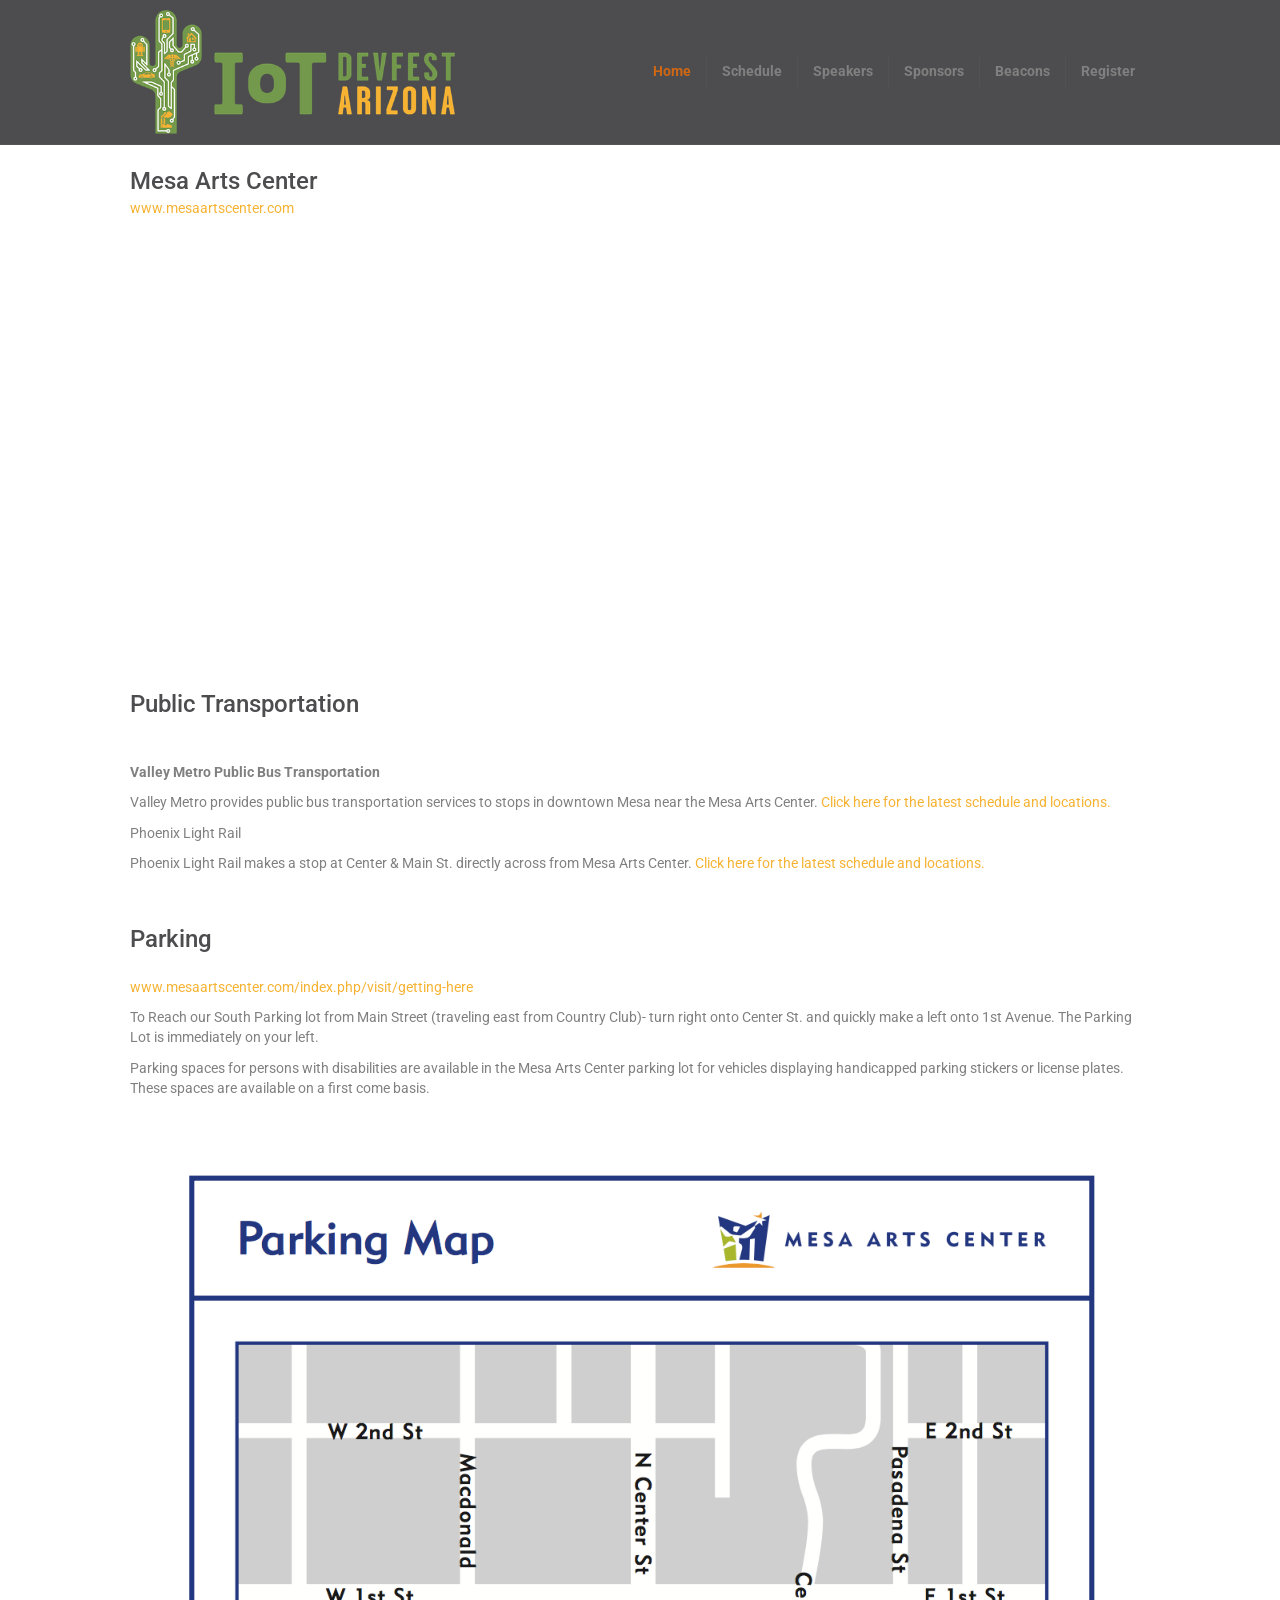
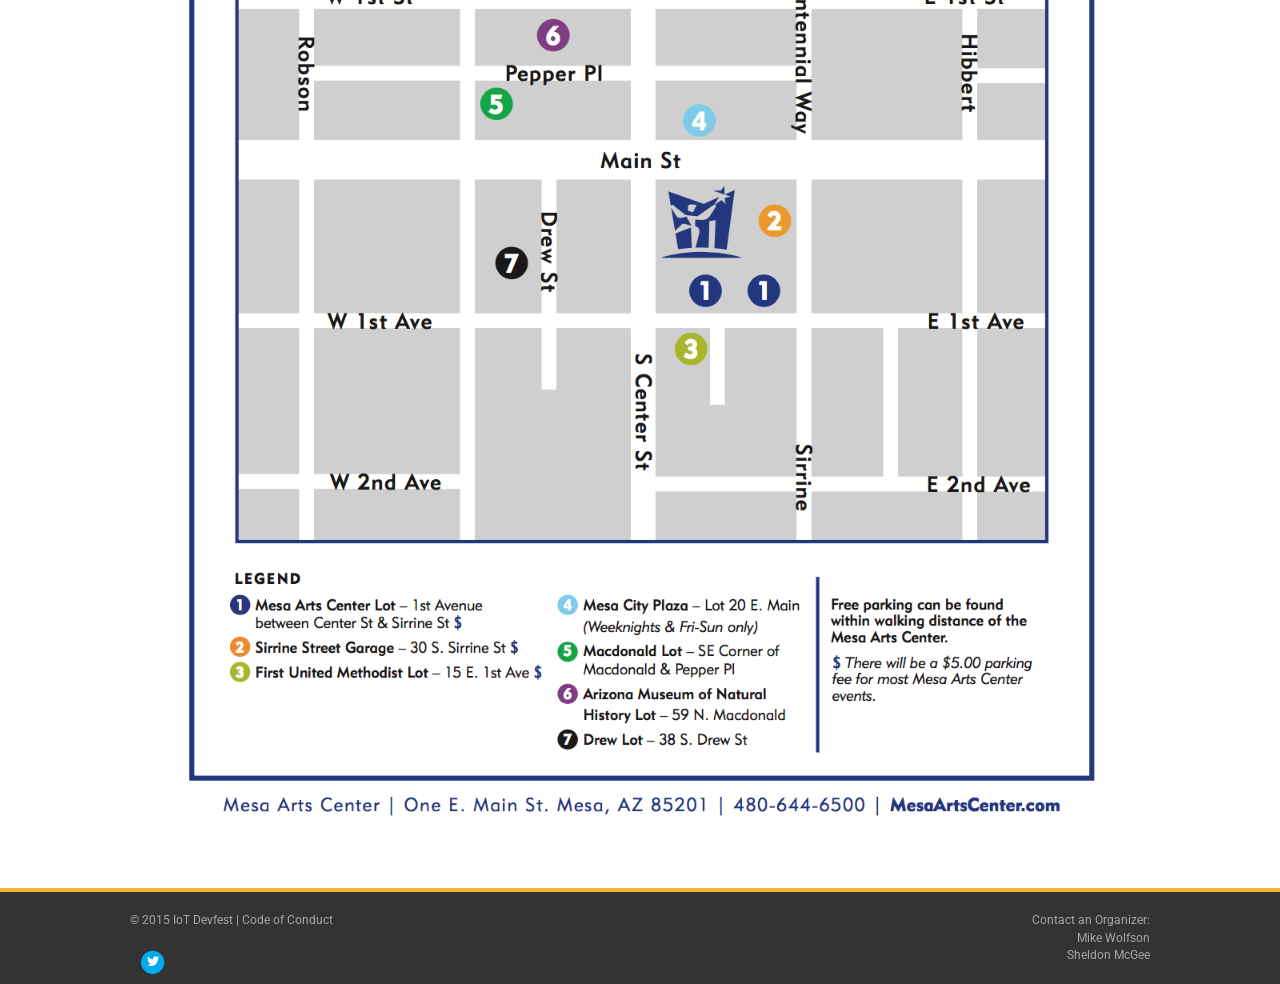
<file: venue/index.html>
<!DOCTYPE html>
<html lang="en-US">
<head>
<meta charset="UTF-8" />
<meta name='viewport' content='width=device-width, initial-scale=1.0' />
<meta http-equiv='X-UA-Compatible' content='IE=edge' />
<link rel="profile" href="https://gmpg.org/xfn/11" />
<title>Venue &#8211; IoT Devfest</title>
<meta name='robots' content='max-image-preview:large' />
<link rel='dns-prefetch' href='//fonts.googleapis.com' />
<link href='https://fonts.gstatic.com' crossorigin rel='preconnect' />
<style id="wp-img-auto-sizes-contain-inline-css">
img:is([sizes=auto i],[sizes^="auto," i]){contain-intrinsic-size:3000px 1500px}
/*# sourceURL=wp-img-auto-sizes-contain-inline-css */
</style>
<style id="wp-emoji-styles-inline-css">

	img.wp-smiley, img.emoji {
		display: inline !important;
		border: none !important;
		box-shadow: none !important;
		height: 1em !important;
		width: 1em !important;
		margin: 0 0.07em !important;
		vertical-align: -0.1em !important;
		background: none !important;
		padding: 0 !important;
	}
/*# sourceURL=wp-emoji-styles-inline-css */
</style>
<style id="wp-block-library-inline-css">
:root{--wp-block-synced-color:#7a00df;--wp-block-synced-color--rgb:122,0,223;--wp-bound-block-color:var(--wp-block-synced-color);--wp-editor-canvas-background:#ddd;--wp-admin-theme-color:#007cba;--wp-admin-theme-color--rgb:0,124,186;--wp-admin-theme-color-darker-10:#006ba1;--wp-admin-theme-color-darker-10--rgb:0,107,160.5;--wp-admin-theme-color-darker-20:#005a87;--wp-admin-theme-color-darker-20--rgb:0,90,135;--wp-admin-border-width-focus:2px}@media (min-resolution:192dpi){:root{--wp-admin-border-width-focus:1.5px}}.wp-element-button{cursor:pointer}:root .has-very-light-gray-background-color{background-color:#eee}:root .has-very-dark-gray-background-color{background-color:#313131}:root .has-very-light-gray-color{color:#eee}:root .has-very-dark-gray-color{color:#313131}:root .has-vivid-green-cyan-to-vivid-cyan-blue-gradient-background{background:linear-gradient(135deg,#00d084,#0693e3)}:root .has-purple-crush-gradient-background{background:linear-gradient(135deg,#34e2e4,#4721fb 50%,#ab1dfe)}:root .has-hazy-dawn-gradient-background{background:linear-gradient(135deg,#faaca8,#dad0ec)}:root .has-subdued-olive-gradient-background{background:linear-gradient(135deg,#fafae1,#67a671)}:root .has-atomic-cream-gradient-background{background:linear-gradient(135deg,#fdd79a,#004a59)}:root .has-nightshade-gradient-background{background:linear-gradient(135deg,#330968,#31cdcf)}:root .has-midnight-gradient-background{background:linear-gradient(135deg,#020381,#2874fc)}:root{--wp--preset--font-size--normal:16px;--wp--preset--font-size--huge:42px}.has-regular-font-size{font-size:1em}.has-larger-font-size{font-size:2.625em}.has-normal-font-size{font-size:var(--wp--preset--font-size--normal)}.has-huge-font-size{font-size:var(--wp--preset--font-size--huge)}:root .has-text-align-center{text-align:center}:root .has-text-align-left{text-align:left}:root .has-text-align-right{text-align:right}.has-fit-text{white-space:nowrap!important}#end-resizable-editor-section{display:none}.aligncenter{clear:both}.items-justified-left{justify-content:flex-start}.items-justified-center{justify-content:center}.items-justified-right{justify-content:flex-end}.items-justified-space-between{justify-content:space-between}.screen-reader-text{word-wrap:normal!important;border:0;clip-path:inset(50%);height:1px;margin:-1px;overflow:hidden;padding:0;position:absolute;width:1px}.screen-reader-text:focus{background-color:#ddd;clip-path:none;color:#444;display:block;font-size:1em;height:auto;left:5px;line-height:normal;padding:15px 23px 14px;text-decoration:none;top:5px;width:auto;z-index:100000}html :where(.has-border-color){border-style:solid}html :where([style*=border-color]){border-style:solid}html :where([style*=border-top-color]){border-top-style:solid}html :where([style*=border-right-color]){border-right-style:solid}html :where([style*=border-bottom-color]){border-bottom-style:solid}html :where([style*=border-left-color]){border-left-style:solid}html :where([style*=border-width]){border-style:solid}html :where([style*=border-top-width]){border-top-style:solid}html :where([style*=border-right-width]){border-right-style:solid}html :where([style*=border-bottom-width]){border-bottom-style:solid}html :where([style*=border-left-width]){border-left-style:solid}html :where(img[class*=wp-image-]){height:auto;max-width:100%}:where(figure){margin:0 0 1em}html :where(.is-position-sticky){--wp-admin--admin-bar--position-offset:var(--wp-admin--admin-bar--height,0px)}@media screen and (max-width:600px){html :where(.is-position-sticky){--wp-admin--admin-bar--position-offset:0px}}

/*# sourceURL=/wp-includes/css/dist/block-library/common.min.css */
</style>
<style id="classic-theme-styles-inline-css">
/*! This file is auto-generated */
.wp-block-button__link{color:#fff;background-color:#32373c;border-radius:9999px;box-shadow:none;text-decoration:none;padding:calc(.667em + 2px) calc(1.333em + 2px);font-size:1.125em}.wp-block-file__button{background:#32373c;color:#fff;text-decoration:none}
/*# sourceURL=/wp-includes/css/classic-themes.min.css */
</style>

<style id="global-styles-inline-css">
:root{--wp--preset--aspect-ratio--square: 1;--wp--preset--aspect-ratio--4-3: 4/3;--wp--preset--aspect-ratio--3-4: 3/4;--wp--preset--aspect-ratio--3-2: 3/2;--wp--preset--aspect-ratio--2-3: 2/3;--wp--preset--aspect-ratio--16-9: 16/9;--wp--preset--aspect-ratio--9-16: 9/16;--wp--preset--color--black: #000000;--wp--preset--color--cyan-bluish-gray: #abb8c3;--wp--preset--color--white: #ffffff;--wp--preset--color--pale-pink: #f78da7;--wp--preset--color--vivid-red: #cf2e2e;--wp--preset--color--luminous-vivid-orange: #ff6900;--wp--preset--color--luminous-vivid-amber: #fcb900;--wp--preset--color--light-green-cyan: #7bdcb5;--wp--preset--color--vivid-green-cyan: #00d084;--wp--preset--color--pale-cyan-blue: #8ed1fc;--wp--preset--color--vivid-cyan-blue: #0693e3;--wp--preset--color--vivid-purple: #9b51e0;--wp--preset--color--fl-heading-text: #4d4d4f;--wp--preset--color--fl-body-bg: #4d4d4f;--wp--preset--color--fl-body-text: #808080;--wp--preset--color--fl-accent: #f6b333;--wp--preset--color--fl-accent-hover: #f6b333;--wp--preset--color--fl-topbar-bg: #333333;--wp--preset--color--fl-topbar-text: #a6a6a6;--wp--preset--color--fl-topbar-link: #a6a6a6;--wp--preset--color--fl-topbar-hover: #ffffff;--wp--preset--color--fl-header-bg: #4d4d4f;--wp--preset--color--fl-header-text: #808080;--wp--preset--color--fl-header-link: #808080;--wp--preset--color--fl-header-hover: #cf6713;--wp--preset--color--fl-nav-bg: #fafafa;--wp--preset--color--fl-nav-link: #808080;--wp--preset--color--fl-nav-hover: #cf6713;--wp--preset--color--fl-content-bg: #ffffff;--wp--preset--color--fl-footer-widgets-bg: #fafafa;--wp--preset--color--fl-footer-widgets-text: #808080;--wp--preset--color--fl-footer-widgets-link: #cf6713;--wp--preset--color--fl-footer-widgets-hover: #cf6713;--wp--preset--color--fl-footer-bg: #333333;--wp--preset--color--fl-footer-text: #a6a6a6;--wp--preset--color--fl-footer-link: #a6a6a6;--wp--preset--color--fl-footer-hover: #ffffff;--wp--preset--gradient--vivid-cyan-blue-to-vivid-purple: linear-gradient(135deg,rgb(6,147,227) 0%,rgb(155,81,224) 100%);--wp--preset--gradient--light-green-cyan-to-vivid-green-cyan: linear-gradient(135deg,rgb(122,220,180) 0%,rgb(0,208,130) 100%);--wp--preset--gradient--luminous-vivid-amber-to-luminous-vivid-orange: linear-gradient(135deg,rgb(252,185,0) 0%,rgb(255,105,0) 100%);--wp--preset--gradient--luminous-vivid-orange-to-vivid-red: linear-gradient(135deg,rgb(255,105,0) 0%,rgb(207,46,46) 100%);--wp--preset--gradient--very-light-gray-to-cyan-bluish-gray: linear-gradient(135deg,rgb(238,238,238) 0%,rgb(169,184,195) 100%);--wp--preset--gradient--cool-to-warm-spectrum: linear-gradient(135deg,rgb(74,234,220) 0%,rgb(151,120,209) 20%,rgb(207,42,186) 40%,rgb(238,44,130) 60%,rgb(251,105,98) 80%,rgb(254,248,76) 100%);--wp--preset--gradient--blush-light-purple: linear-gradient(135deg,rgb(255,206,236) 0%,rgb(152,150,240) 100%);--wp--preset--gradient--blush-bordeaux: linear-gradient(135deg,rgb(254,205,165) 0%,rgb(254,45,45) 50%,rgb(107,0,62) 100%);--wp--preset--gradient--luminous-dusk: linear-gradient(135deg,rgb(255,203,112) 0%,rgb(199,81,192) 50%,rgb(65,88,208) 100%);--wp--preset--gradient--pale-ocean: linear-gradient(135deg,rgb(255,245,203) 0%,rgb(182,227,212) 50%,rgb(51,167,181) 100%);--wp--preset--gradient--electric-grass: linear-gradient(135deg,rgb(202,248,128) 0%,rgb(113,206,126) 100%);--wp--preset--gradient--midnight: linear-gradient(135deg,rgb(2,3,129) 0%,rgb(40,116,252) 100%);--wp--preset--font-size--small: 13px;--wp--preset--font-size--medium: 20px;--wp--preset--font-size--large: 36px;--wp--preset--font-size--x-large: 42px;--wp--preset--spacing--20: 0.44rem;--wp--preset--spacing--30: 0.67rem;--wp--preset--spacing--40: 1rem;--wp--preset--spacing--50: 1.5rem;--wp--preset--spacing--60: 2.25rem;--wp--preset--spacing--70: 3.38rem;--wp--preset--spacing--80: 5.06rem;--wp--preset--shadow--natural: 6px 6px 9px rgba(0, 0, 0, 0.2);--wp--preset--shadow--deep: 12px 12px 50px rgba(0, 0, 0, 0.4);--wp--preset--shadow--sharp: 6px 6px 0px rgba(0, 0, 0, 0.2);--wp--preset--shadow--outlined: 6px 6px 0px -3px rgb(255, 255, 255), 6px 6px rgb(0, 0, 0);--wp--preset--shadow--crisp: 6px 6px 0px rgb(0, 0, 0);}:where(body) { margin: 0; }:where(.is-layout-flex){gap: 0.5em;}:where(.is-layout-grid){gap: 0.5em;}body .is-layout-flex{display: flex;}.is-layout-flex{flex-wrap: wrap;align-items: center;}.is-layout-flex > :is(*, div){margin: 0;}body .is-layout-grid{display: grid;}.is-layout-grid > :is(*, div){margin: 0;}body{padding-top: 0px;padding-right: 0px;padding-bottom: 0px;padding-left: 0px;}:root :where(.wp-element-button, .wp-block-button__link){background-color: #32373c;border-width: 0;color: #fff;font-family: inherit;font-size: inherit;font-style: inherit;font-weight: inherit;letter-spacing: inherit;line-height: inherit;padding-top: calc(0.667em + 2px);padding-right: calc(1.333em + 2px);padding-bottom: calc(0.667em + 2px);padding-left: calc(1.333em + 2px);text-decoration: none;text-transform: inherit;}.has-black-color{color: var(--wp--preset--color--black) !important;}.has-cyan-bluish-gray-color{color: var(--wp--preset--color--cyan-bluish-gray) !important;}.has-white-color{color: var(--wp--preset--color--white) !important;}.has-pale-pink-color{color: var(--wp--preset--color--pale-pink) !important;}.has-vivid-red-color{color: var(--wp--preset--color--vivid-red) !important;}.has-luminous-vivid-orange-color{color: var(--wp--preset--color--luminous-vivid-orange) !important;}.has-luminous-vivid-amber-color{color: var(--wp--preset--color--luminous-vivid-amber) !important;}.has-light-green-cyan-color{color: var(--wp--preset--color--light-green-cyan) !important;}.has-vivid-green-cyan-color{color: var(--wp--preset--color--vivid-green-cyan) !important;}.has-pale-cyan-blue-color{color: var(--wp--preset--color--pale-cyan-blue) !important;}.has-vivid-cyan-blue-color{color: var(--wp--preset--color--vivid-cyan-blue) !important;}.has-vivid-purple-color{color: var(--wp--preset--color--vivid-purple) !important;}.has-fl-heading-text-color{color: var(--wp--preset--color--fl-heading-text) !important;}.has-fl-body-bg-color{color: var(--wp--preset--color--fl-body-bg) !important;}.has-fl-body-text-color{color: var(--wp--preset--color--fl-body-text) !important;}.has-fl-accent-color{color: var(--wp--preset--color--fl-accent) !important;}.has-fl-accent-hover-color{color: var(--wp--preset--color--fl-accent-hover) !important;}.has-fl-topbar-bg-color{color: var(--wp--preset--color--fl-topbar-bg) !important;}.has-fl-topbar-text-color{color: var(--wp--preset--color--fl-topbar-text) !important;}.has-fl-topbar-link-color{color: var(--wp--preset--color--fl-topbar-link) !important;}.has-fl-topbar-hover-color{color: var(--wp--preset--color--fl-topbar-hover) !important;}.has-fl-header-bg-color{color: var(--wp--preset--color--fl-header-bg) !important;}.has-fl-header-text-color{color: var(--wp--preset--color--fl-header-text) !important;}.has-fl-header-link-color{color: var(--wp--preset--color--fl-header-link) !important;}.has-fl-header-hover-color{color: var(--wp--preset--color--fl-header-hover) !important;}.has-fl-nav-bg-color{color: var(--wp--preset--color--fl-nav-bg) !important;}.has-fl-nav-link-color{color: var(--wp--preset--color--fl-nav-link) !important;}.has-fl-nav-hover-color{color: var(--wp--preset--color--fl-nav-hover) !important;}.has-fl-content-bg-color{color: var(--wp--preset--color--fl-content-bg) !important;}.has-fl-footer-widgets-bg-color{color: var(--wp--preset--color--fl-footer-widgets-bg) !important;}.has-fl-footer-widgets-text-color{color: var(--wp--preset--color--fl-footer-widgets-text) !important;}.has-fl-footer-widgets-link-color{color: var(--wp--preset--color--fl-footer-widgets-link) !important;}.has-fl-footer-widgets-hover-color{color: var(--wp--preset--color--fl-footer-widgets-hover) !important;}.has-fl-footer-bg-color{color: var(--wp--preset--color--fl-footer-bg) !important;}.has-fl-footer-text-color{color: var(--wp--preset--color--fl-footer-text) !important;}.has-fl-footer-link-color{color: var(--wp--preset--color--fl-footer-link) !important;}.has-fl-footer-hover-color{color: var(--wp--preset--color--fl-footer-hover) !important;}.has-black-background-color{background-color: var(--wp--preset--color--black) !important;}.has-cyan-bluish-gray-background-color{background-color: var(--wp--preset--color--cyan-bluish-gray) !important;}.has-white-background-color{background-color: var(--wp--preset--color--white) !important;}.has-pale-pink-background-color{background-color: var(--wp--preset--color--pale-pink) !important;}.has-vivid-red-background-color{background-color: var(--wp--preset--color--vivid-red) !important;}.has-luminous-vivid-orange-background-color{background-color: var(--wp--preset--color--luminous-vivid-orange) !important;}.has-luminous-vivid-amber-background-color{background-color: var(--wp--preset--color--luminous-vivid-amber) !important;}.has-light-green-cyan-background-color{background-color: var(--wp--preset--color--light-green-cyan) !important;}.has-vivid-green-cyan-background-color{background-color: var(--wp--preset--color--vivid-green-cyan) !important;}.has-pale-cyan-blue-background-color{background-color: var(--wp--preset--color--pale-cyan-blue) !important;}.has-vivid-cyan-blue-background-color{background-color: var(--wp--preset--color--vivid-cyan-blue) !important;}.has-vivid-purple-background-color{background-color: var(--wp--preset--color--vivid-purple) !important;}.has-fl-heading-text-background-color{background-color: var(--wp--preset--color--fl-heading-text) !important;}.has-fl-body-bg-background-color{background-color: var(--wp--preset--color--fl-body-bg) !important;}.has-fl-body-text-background-color{background-color: var(--wp--preset--color--fl-body-text) !important;}.has-fl-accent-background-color{background-color: var(--wp--preset--color--fl-accent) !important;}.has-fl-accent-hover-background-color{background-color: var(--wp--preset--color--fl-accent-hover) !important;}.has-fl-topbar-bg-background-color{background-color: var(--wp--preset--color--fl-topbar-bg) !important;}.has-fl-topbar-text-background-color{background-color: var(--wp--preset--color--fl-topbar-text) !important;}.has-fl-topbar-link-background-color{background-color: var(--wp--preset--color--fl-topbar-link) !important;}.has-fl-topbar-hover-background-color{background-color: var(--wp--preset--color--fl-topbar-hover) !important;}.has-fl-header-bg-background-color{background-color: var(--wp--preset--color--fl-header-bg) !important;}.has-fl-header-text-background-color{background-color: var(--wp--preset--color--fl-header-text) !important;}.has-fl-header-link-background-color{background-color: var(--wp--preset--color--fl-header-link) !important;}.has-fl-header-hover-background-color{background-color: var(--wp--preset--color--fl-header-hover) !important;}.has-fl-nav-bg-background-color{background-color: var(--wp--preset--color--fl-nav-bg) !important;}.has-fl-nav-link-background-color{background-color: var(--wp--preset--color--fl-nav-link) !important;}.has-fl-nav-hover-background-color{background-color: var(--wp--preset--color--fl-nav-hover) !important;}.has-fl-content-bg-background-color{background-color: var(--wp--preset--color--fl-content-bg) !important;}.has-fl-footer-widgets-bg-background-color{background-color: var(--wp--preset--color--fl-footer-widgets-bg) !important;}.has-fl-footer-widgets-text-background-color{background-color: var(--wp--preset--color--fl-footer-widgets-text) !important;}.has-fl-footer-widgets-link-background-color{background-color: var(--wp--preset--color--fl-footer-widgets-link) !important;}.has-fl-footer-widgets-hover-background-color{background-color: var(--wp--preset--color--fl-footer-widgets-hover) !important;}.has-fl-footer-bg-background-color{background-color: var(--wp--preset--color--fl-footer-bg) !important;}.has-fl-footer-text-background-color{background-color: var(--wp--preset--color--fl-footer-text) !important;}.has-fl-footer-link-background-color{background-color: var(--wp--preset--color--fl-footer-link) !important;}.has-fl-footer-hover-background-color{background-color: var(--wp--preset--color--fl-footer-hover) !important;}.has-black-border-color{border-color: var(--wp--preset--color--black) !important;}.has-cyan-bluish-gray-border-color{border-color: var(--wp--preset--color--cyan-bluish-gray) !important;}.has-white-border-color{border-color: var(--wp--preset--color--white) !important;}.has-pale-pink-border-color{border-color: var(--wp--preset--color--pale-pink) !important;}.has-vivid-red-border-color{border-color: var(--wp--preset--color--vivid-red) !important;}.has-luminous-vivid-orange-border-color{border-color: var(--wp--preset--color--luminous-vivid-orange) !important;}.has-luminous-vivid-amber-border-color{border-color: var(--wp--preset--color--luminous-vivid-amber) !important;}.has-light-green-cyan-border-color{border-color: var(--wp--preset--color--light-green-cyan) !important;}.has-vivid-green-cyan-border-color{border-color: var(--wp--preset--color--vivid-green-cyan) !important;}.has-pale-cyan-blue-border-color{border-color: var(--wp--preset--color--pale-cyan-blue) !important;}.has-vivid-cyan-blue-border-color{border-color: var(--wp--preset--color--vivid-cyan-blue) !important;}.has-vivid-purple-border-color{border-color: var(--wp--preset--color--vivid-purple) !important;}.has-fl-heading-text-border-color{border-color: var(--wp--preset--color--fl-heading-text) !important;}.has-fl-body-bg-border-color{border-color: var(--wp--preset--color--fl-body-bg) !important;}.has-fl-body-text-border-color{border-color: var(--wp--preset--color--fl-body-text) !important;}.has-fl-accent-border-color{border-color: var(--wp--preset--color--fl-accent) !important;}.has-fl-accent-hover-border-color{border-color: var(--wp--preset--color--fl-accent-hover) !important;}.has-fl-topbar-bg-border-color{border-color: var(--wp--preset--color--fl-topbar-bg) !important;}.has-fl-topbar-text-border-color{border-color: var(--wp--preset--color--fl-topbar-text) !important;}.has-fl-topbar-link-border-color{border-color: var(--wp--preset--color--fl-topbar-link) !important;}.has-fl-topbar-hover-border-color{border-color: var(--wp--preset--color--fl-topbar-hover) !important;}.has-fl-header-bg-border-color{border-color: var(--wp--preset--color--fl-header-bg) !important;}.has-fl-header-text-border-color{border-color: var(--wp--preset--color--fl-header-text) !important;}.has-fl-header-link-border-color{border-color: var(--wp--preset--color--fl-header-link) !important;}.has-fl-header-hover-border-color{border-color: var(--wp--preset--color--fl-header-hover) !important;}.has-fl-nav-bg-border-color{border-color: var(--wp--preset--color--fl-nav-bg) !important;}.has-fl-nav-link-border-color{border-color: var(--wp--preset--color--fl-nav-link) !important;}.has-fl-nav-hover-border-color{border-color: var(--wp--preset--color--fl-nav-hover) !important;}.has-fl-content-bg-border-color{border-color: var(--wp--preset--color--fl-content-bg) !important;}.has-fl-footer-widgets-bg-border-color{border-color: var(--wp--preset--color--fl-footer-widgets-bg) !important;}.has-fl-footer-widgets-text-border-color{border-color: var(--wp--preset--color--fl-footer-widgets-text) !important;}.has-fl-footer-widgets-link-border-color{border-color: var(--wp--preset--color--fl-footer-widgets-link) !important;}.has-fl-footer-widgets-hover-border-color{border-color: var(--wp--preset--color--fl-footer-widgets-hover) !important;}.has-fl-footer-bg-border-color{border-color: var(--wp--preset--color--fl-footer-bg) !important;}.has-fl-footer-text-border-color{border-color: var(--wp--preset--color--fl-footer-text) !important;}.has-fl-footer-link-border-color{border-color: var(--wp--preset--color--fl-footer-link) !important;}.has-fl-footer-hover-border-color{border-color: var(--wp--preset--color--fl-footer-hover) !important;}.has-vivid-cyan-blue-to-vivid-purple-gradient-background{background: var(--wp--preset--gradient--vivid-cyan-blue-to-vivid-purple) !important;}.has-light-green-cyan-to-vivid-green-cyan-gradient-background{background: var(--wp--preset--gradient--light-green-cyan-to-vivid-green-cyan) !important;}.has-luminous-vivid-amber-to-luminous-vivid-orange-gradient-background{background: var(--wp--preset--gradient--luminous-vivid-amber-to-luminous-vivid-orange) !important;}.has-luminous-vivid-orange-to-vivid-red-gradient-background{background: var(--wp--preset--gradient--luminous-vivid-orange-to-vivid-red) !important;}.has-very-light-gray-to-cyan-bluish-gray-gradient-background{background: var(--wp--preset--gradient--very-light-gray-to-cyan-bluish-gray) !important;}.has-cool-to-warm-spectrum-gradient-background{background: var(--wp--preset--gradient--cool-to-warm-spectrum) !important;}.has-blush-light-purple-gradient-background{background: var(--wp--preset--gradient--blush-light-purple) !important;}.has-blush-bordeaux-gradient-background{background: var(--wp--preset--gradient--blush-bordeaux) !important;}.has-luminous-dusk-gradient-background{background: var(--wp--preset--gradient--luminous-dusk) !important;}.has-pale-ocean-gradient-background{background: var(--wp--preset--gradient--pale-ocean) !important;}.has-electric-grass-gradient-background{background: var(--wp--preset--gradient--electric-grass) !important;}.has-midnight-gradient-background{background: var(--wp--preset--gradient--midnight) !important;}.has-small-font-size{font-size: var(--wp--preset--font-size--small) !important;}.has-medium-font-size{font-size: var(--wp--preset--font-size--medium) !important;}.has-large-font-size{font-size: var(--wp--preset--font-size--large) !important;}.has-x-large-font-size{font-size: var(--wp--preset--font-size--x-large) !important;}
/*# sourceURL=global-styles-inline-css */
</style>

<link rel='stylesheet' id='fl-builder-layout-42-css' href='../files/bb-plugin/cache/42-layout.css' media='all' />
<link rel='stylesheet' id='jquery-magnificpopup-css' href='../wp-content/plugins/bb-plugin/css/jquery.magnificpopup.min.css' media='all' />
<link rel='stylesheet' id='bootstrap-css' href='../wp-content/themes/bb-theme/css/bootstrap.min.css' media='all' />
<link rel='stylesheet' id='fl-automator-skin-css' href='../files/bb-theme/skin-6a3a3793da9bb.css' media='all' />
<link rel='stylesheet' id='fl-builder-google-fonts-bbd1a9c06f4174fa0475e85e0a2ef4f0-css' href='//fonts.googleapis.com/css?family=Roboto:300,400,700,500,700&#038;ver=f5d9cc774c34f3f0af42bab83024b921' media='all' />
<script id="jquery-core-js" src="../wp-includes/js/jquery/jquery.min.js"></script>
<script id="jquery-migrate-js" src="../wp-includes/js/jquery/jquery-migrate.min.js"></script>
<link rel="canonical" href="../venue/" />
<link rel='shortlink' href='../index.html' />

		<!-- GA Google Analytics @ https://m0n.co/ga -->
		<script>
			(function(i,s,o,g,r,a,m){i['GoogleAnalyticsObject']=r;i[r]=i[r]||function(){
			(i[r].q=i[r].q||[]).push(arguments)},i[r].l=1*new Date();a=s.createElement(o),
			m=s.getElementsByTagName(o)[0];a.async=1;a.src=g;m.parentNode.insertBefore(a,m)
			})(window,document,'script','https://www.google-analytics.com/analytics.js','ga');
			ga('create', 'UA-5602042-5', 'auto');
			ga('require', 'linkid');
			ga('send', 'pageview');
		</script>

	<link rel="icon" href="../files/2016/01/cropped-devfest-AZ-2016-cactus-square-32x32.png" sizes="32x32" />
<link rel="icon" href="../files/2016/01/cropped-devfest-AZ-2016-cactus-square-192x192.png" sizes="192x192" />
<link rel="apple-touch-icon" href="../files/2016/01/cropped-devfest-AZ-2016-cactus-square-180x180.png" />
<meta name="msapplication-TileImage" content="../files/2016/01/cropped-devfest-AZ-2016-cactus-square-270x270.png" />
<link rel='stylesheet' id='font-awesome-5-css' href='../wp-content/plugins/bb-plugin/fonts/fontawesome/5.15.4/css/all.min.css' media='all' />

<link rel="stylesheet" href="../custom.css" />
</head>
<body class="wp-singular page-template-default page page-id-42 wp-theme-bb-theme fl-builder fl-builder-2-10-2-2 fl-theme-1-7-19-2 fl-no-js fl-framework-bootstrap fl-preset-modern fl-full-width" itemscope="itemscope" itemtype="https://schema.org/WebPage">
<a aria-label="Skip to content" class="fl-screen-reader-text" href="#fl-main-content">Skip to content</a><div class="fl-page">
	<header class="fl-page-header fl-page-header-fixed fl-page-nav-right fl-page-nav-toggle-icon fl-page-nav-toggle-visible-mobile"  role="banner">
	<div class="fl-page-header-wrap">
		<div class="fl-page-header-container container">
			<div class="fl-page-header-row row">
				<div class="col-sm-12 col-md-3 fl-page-logo-wrap">
					<div class="fl-page-header-logo">
						<a href="../"><img class="fl-logo-img" loading="false" data-no-lazy="1"   itemscope itemtype="https://schema.org/ImageObject" src="../files/2015/11/devfest-az-2016-horizontal-500.png" data-retina="../files/2015/11/devfest-az-2016-horizontal.png" title="" alt="IoT Devfest" /><meta itemprop="name" content="IoT Devfest" /></a>
					</div>
				</div>
				<div class="col-sm-12 col-md-9 fl-page-fixed-nav-wrap">
					<div class="fl-page-nav-wrap">
						<nav class="fl-page-nav fl-nav navbar navbar-default navbar-expand-md" aria-label="Header Menu" role="navigation">
							<button type="button" class="navbar-toggle navbar-toggler" data-toggle="collapse" data-target=".fl-page-nav-collapse">
								<span><i class="fas fa-bars" aria-hidden="true"></i><span class="sr-only">Menu</span></span>
							</button>
							<div class="fl-page-nav-collapse collapse navbar-collapse">
								<ul id="menu-main" class="nav navbar-nav navbar-right menu fl-theme-menu"><li id="menu-item-37" class="menu-item menu-item-type-post_type menu-item-object-page menu-item-home current-menu-ancestor current_page_ancestor menu-item-has-children menu-item-37 nav-item"><a href="../" class="nav-link">Home</a><div class="fl-submenu-icon-wrap"><span class="fl-submenu-toggle-icon"></span></div>
<ul class="sub-menu">
	<li id="menu-item-87" class="menu-item menu-item-type-custom menu-item-object-custom current-menu-ancestor current-menu-parent menu-item-has-children menu-item-87 nav-item"><a href="#" class="nav-link">Help!</a><div class="fl-submenu-icon-wrap"><span class="fl-submenu-toggle-icon"></span></div>
	<ul class="sub-menu">
		<li id="menu-item-44" class="menu-item menu-item-type-post_type menu-item-object-page current-menu-item page_item page-item-42 current_page_item menu-item-44 nav-item"><a href="../venue/" aria-current="page" class="nav-link">Venue</a></li>
		<li id="menu-item-40" class="menu-item menu-item-type-custom menu-item-object-custom menu-item-40 nav-item"><a href="https://docs.google.com/document/d/1RPOcB2RyL8YI_tXZWsttwCGNiC4Tcgyywui1XPMQBX4/edit?usp=sharing" class="nav-link">Sponsorship</a></li>
		<li id="menu-item-38" class="menu-item menu-item-type-custom menu-item-object-custom menu-item-38 nav-item"><a href="https://docs.google.com/forms/d/1BpiGZRCscF-UIzmAY6IuvGDJS_M5Lk_RCeJnjG9IC1Q/viewform?usp=send_form" class="nav-link">Call for Speakers</a></li>
		<li id="menu-item-39" class="menu-item menu-item-type-custom menu-item-object-custom menu-item-39 nav-item"><a href="https://docs.google.com/forms/d/1FknpHNAZM3Sv3yeHxLb1V-LkkaAcEK0wLI6qXMdS2ME/viewform" class="nav-link">Volunteer</a></li>
	</ul>
</li>
</ul>
</li>
<li id="menu-item-166" class="menu-item menu-item-type-post_type menu-item-object-page menu-item-166 nav-item"><a href="../schedule/" class="nav-link">Schedule</a></li>
<li id="menu-item-86" class="menu-item menu-item-type-post_type menu-item-object-page menu-item-86 nav-item"><a href="../speakers/" class="nav-link">Speakers</a></li>
<li id="menu-item-51" class="menu-item menu-item-type-post_type menu-item-object-page menu-item-51 nav-item"><a href="../sponsors/" class="nav-link">Sponsors</a></li>
<li id="menu-item-195" class="menu-item menu-item-type-post_type menu-item-object-page menu-item-195 nav-item"><a href="../beacons/" class="nav-link">Beacons</a></li>
<li id="menu-item-196" class="menu-item menu-item-type-post_type menu-item-object-page menu-item-196 nav-item"><a href="../iot-register/" class="nav-link">Register</a></li>
</ul>							</div>
						</nav>
					</div>
				</div>
			</div>
		</div>
	</div>
</header><!-- .fl-page-header-fixed -->
<header class="fl-page-header fl-page-header-primary fl-page-nav-right fl-page-nav-toggle-icon fl-page-nav-toggle-visible-mobile" itemscope="itemscope" itemtype="https://schema.org/WPHeader"  role="banner">
	<div class="fl-page-header-wrap">
		<div class="fl-page-header-container container">
			<div class="fl-page-header-row row">
				<div class="col-sm-12 col-md-4 fl-page-header-logo-col">
					<div class="fl-page-header-logo" itemscope="itemscope" itemtype="https://schema.org/Organization">
						<a href="../" itemprop="url"><img class="fl-logo-img" loading="false" data-no-lazy="1"   itemscope itemtype="https://schema.org/ImageObject" src="../files/2015/11/devfest-az-2016-horizontal-500.png" data-retina="../files/2015/11/devfest-az-2016-horizontal.png" title="" alt="IoT Devfest" /><meta itemprop="name" content="IoT Devfest" /></a>
											</div>
				</div>
				<div class="col-sm-12 col-md-8 fl-page-nav-col">
					<div class="fl-page-nav-wrap">
						<nav class="fl-page-nav fl-nav navbar navbar-default navbar-expand-md" aria-label="Header Menu" itemscope="itemscope" itemtype="https://schema.org/SiteNavigationElement" role="navigation">
							<button type="button" class="navbar-toggle navbar-toggler" data-toggle="collapse" data-target=".fl-page-nav-collapse">
								<span><i class="fas fa-bars" aria-hidden="true"></i><span class="sr-only">Menu</span></span>
							</button>
							<div class="fl-page-nav-collapse collapse navbar-collapse">
								<ul id="menu-main-1" class="nav navbar-nav navbar-right menu fl-theme-menu"><li class="menu-item menu-item-type-post_type menu-item-object-page menu-item-home current-menu-ancestor current_page_ancestor menu-item-has-children menu-item-37 nav-item"><a href="../" class="nav-link">Home</a><div class="fl-submenu-icon-wrap"><span class="fl-submenu-toggle-icon"></span></div>
<ul class="sub-menu">
	<li class="menu-item menu-item-type-custom menu-item-object-custom current-menu-ancestor current-menu-parent menu-item-has-children menu-item-87 nav-item"><a href="#" class="nav-link">Help!</a><div class="fl-submenu-icon-wrap"><span class="fl-submenu-toggle-icon"></span></div>
	<ul class="sub-menu">
		<li class="menu-item menu-item-type-post_type menu-item-object-page current-menu-item page_item page-item-42 current_page_item menu-item-44 nav-item"><a href="../venue/" aria-current="page" class="nav-link">Venue</a></li>
		<li class="menu-item menu-item-type-custom menu-item-object-custom menu-item-40 nav-item"><a href="https://docs.google.com/document/d/1RPOcB2RyL8YI_tXZWsttwCGNiC4Tcgyywui1XPMQBX4/edit?usp=sharing" class="nav-link">Sponsorship</a></li>
		<li class="menu-item menu-item-type-custom menu-item-object-custom menu-item-38 nav-item"><a href="https://docs.google.com/forms/d/1BpiGZRCscF-UIzmAY6IuvGDJS_M5Lk_RCeJnjG9IC1Q/viewform?usp=send_form" class="nav-link">Call for Speakers</a></li>
		<li class="menu-item menu-item-type-custom menu-item-object-custom menu-item-39 nav-item"><a href="https://docs.google.com/forms/d/1FknpHNAZM3Sv3yeHxLb1V-LkkaAcEK0wLI6qXMdS2ME/viewform" class="nav-link">Volunteer</a></li>
	</ul>
</li>
</ul>
</li>
<li class="menu-item menu-item-type-post_type menu-item-object-page menu-item-166 nav-item"><a href="../schedule/" class="nav-link">Schedule</a></li>
<li class="menu-item menu-item-type-post_type menu-item-object-page menu-item-86 nav-item"><a href="../speakers/" class="nav-link">Speakers</a></li>
<li class="menu-item menu-item-type-post_type menu-item-object-page menu-item-51 nav-item"><a href="../sponsors/" class="nav-link">Sponsors</a></li>
<li class="menu-item menu-item-type-post_type menu-item-object-page menu-item-195 nav-item"><a href="../beacons/" class="nav-link">Beacons</a></li>
<li class="menu-item menu-item-type-post_type menu-item-object-page menu-item-196 nav-item"><a href="../iot-register/" class="nav-link">Register</a></li>
</ul>							</div>
						</nav>
					</div>
				</div>
			</div>
		</div>
	</div>
</header><!-- .fl-page-header -->
	<div id="fl-main-content" class="fl-page-content" itemprop="mainContentOfPage" role="main">

		
<div class="fl-content-full container">
	<div class="row">
		<div class="fl-content col-md-12">
			<article class="fl-post post-42 page type-page status-publish hentry" id="fl-post-42" itemscope="itemscope" itemtype="https://schema.org/CreativeWork">

			<div class="fl-post-content clearfix" itemprop="text">
		<div class="fl-builder-content fl-builder-content-42 fl-builder-content-primary fl-builder-global-templates-locked" data-post-id="42"><div class="fl-row fl-row-fixed-width fl-row-bg-none fl-node-564411f8dec34 fl-row-default-height fl-row-align-center" data-node="564411f8dec34">
	<div class="fl-row-content-wrap">
						<div class="fl-row-content fl-row-fixed-width fl-node-content">
		
<div class="fl-col-group fl-node-56441202d9a19" data-node="56441202d9a19">
			<div class="fl-col fl-node-56441202d9bfa fl-col-bg-color" data-node="56441202d9bfa">
	<div class="fl-col-content fl-node-content"><div class="fl-module fl-module-heading fl-node-56441202d98e1" data-node="56441202d98e1">
	<div class="fl-module-content fl-node-content">
		<h3 class="fl-heading">
		<a
		href="https://www.mesaartscenter.com/"
		title="Mesa Arts Center"
		target="_self"
			>
		<span class="fl-heading-text">Mesa Arts Center</span>
		</a>
	</h3>
	</div>
</div>
<div class="fl-module fl-module-rich-text fl-node-5644138b27b63" data-node="5644138b27b63">
	<div class="fl-module-content fl-node-content">
		<div class="fl-rich-text">
	<p><a href="https://www.mesaartscenter.com/">www.mesaartscenter.com</a></p>
</div>
	</div>
</div>
<div class="fl-module fl-module-map fl-node-56441230ea2d9" data-node="56441230ea2d9">
	<div class="fl-module-content fl-node-content">
		<div class="fl-map">
	<iframe src="https://maps.google.com/maps?q=Mesa+Arts+Center++1+E+Main+St%2C+Mesa%2C+AZ+85201&output=embed" aria-hidden="true"></iframe></div>
	</div>
</div>
</div>
</div>
	</div>

<div class="fl-col-group fl-node-564411f8df7e1" data-node="564411f8df7e1">
			<div class="fl-col fl-node-564411f8df9ba fl-col-bg-color" data-node="564411f8df9ba">
	<div class="fl-col-content fl-node-content"><div class="fl-module fl-module-heading fl-node-5644168b394c0" data-node="5644168b394c0">
	<div class="fl-module-content fl-node-content">
		<h3 class="fl-heading">
		<span class="fl-heading-text">Public Transportation</span>
	</h3>
	</div>
</div>
<div class="fl-module fl-module-rich-text fl-node-564416a3cd50e" data-node="564416a3cd50e">
	<div class="fl-module-content fl-node-content">
		<div class="fl-rich-text">
	<p><strong>Valley Metro Public Bus Transportation</strong></p>
<p>Valley Metro provides public bus transportation services to stops in downtown Mesa near the Mesa Arts Center. <a href="http://www.valleymetro.org/bus/Bus_Routes/" target="_blank">Click here for the latest schedule and locations.</a></p>
<p><span class="bold">Phoenix Light Rail</span></p>
<p>Phoenix Light Rail makes a stop at Center &amp; Main St. directly across from Mesa Arts Center.&nbsp;<a href="http://raillife.com/" target="_blank">Click here for the latest schedule and locations.&nbsp;</a></p>
</div>
	</div>
</div>
<div class="fl-module fl-module-heading fl-node-564414eb22613" data-node="564414eb22613">
	<div class="fl-module-content fl-node-content">
		<h3 class="fl-heading">
		<span class="fl-heading-text">Parking</span>
	</h3>
	</div>
</div>
<div class="fl-module fl-module-rich-text fl-node-564411f8e31b3" data-node="564411f8e31b3">
	<div class="fl-module-content fl-node-content">
		<div class="fl-rich-text">
	<p><a href="https://www.mesaartscenter.com/index.php/visit/getting-here">www.mesaartscenter.com/index.php/visit/getting-here</a></p>
<p>To Reach our South Parking lot from Main Street (traveling east from Country Club)- turn right onto Center St. and quickly make a left onto 1st Avenue. The Parking Lot is immediately on your left.</p>
<p>Parking spaces for persons with disabilities are available in the Mesa Arts Center parking lot for vehicles displaying handicapped parking stickers or license plates.  These spaces are available on a first come basis. </p>
</div>
	</div>
</div>
<div class="fl-module fl-module-photo fl-node-564415f152151" data-node="564415f152151">
	<div class="fl-module-content fl-node-content">
		<div role="figure" class="fl-photo fl-photo-align-center" itemscope itemtype="https://schema.org/ImageObject">
	<div class="fl-photo-content fl-photo-img-png">
				<img fetchpriority="high" decoding="async" width="1275" height="1650" class="fl-photo-img wp-image-47" src="../files/2015/11/mac-parking-map.png" alt="mac parking map" title="mac parking map"  itemprop="image" srcset="../files/2015/11/mac-parking-map.png 1275w, ../files/2015/11/mac-parking-map-232x300.png 232w, ../files/2015/11/mac-parking-map-791x1024.png 791w" sizes="(max-width: 1275px) 100vw, 1275px" />
					</div>
	</div>
	</div>
</div>
</div>
</div>
	</div>
		</div>
	</div>
</div>
</div>	</div><!-- .fl-post-content -->
	
</article>

<!-- .fl-post -->
		</div>
	</div>
</div>


	</div><!-- .fl-page-content -->
		<footer class="fl-page-footer-wrap" itemscope="itemscope" itemtype="https://schema.org/WPFooter"  role="contentinfo">
		<div class="fl-page-footer">
	<div class="fl-page-footer-container container">
		<div class="fl-page-footer-row row">
			<div class="col-sm-6 col-md-6 text-left clearfix"><div class="fl-page-footer-text fl-page-footer-text-1">© 2015 IoT Devfest | <a href="/code-of-conduct">Code of Conduct</a></div>	<div class="fl-social-icons">
	<a href="https://twitter.com/IoTDevfest" class="fa-stack icon-twitter" target="_self" rel="noopener noreferrer"><span class="sr-only">Twitter</span>
					<i aria-hidden="true" class="fas fa-circle fa-stack-2x branded"></i>
					<i aria-hidden="true" class="fab fa-twitter branded fa-stack-1x fa-inverse"></i>
					</a></div>
</div>			<div class="col-sm-6 col-md-6 text-right clearfix"><div class="fl-page-footer-text fl-page-footer-text-2">Contact an Organizer: <br>
<a target="_blank" href="mailto:mwolfson@gmail.com">Mike Wolfson</a><br>
<a target="_blank" href="mailto:sheldon.mcgee@gmail.com">Sheldon McGee</a></div></div>		</div>
	</div>
</div><!-- .fl-page-footer -->
	</footer>
		</div><!-- .fl-page -->
<script type="speculationrules">
{"prefetch":[{"source":"document","where":{"and":[{"href_matches":"/*"},{"not":{"href_matches":["/wp-*.php","/wp-admin/*","/files/*","/wp-content/*","/wp-content/plugins/*","/wp-content/themes/bb-theme/*","/*\\?(.+)"]}},{"not":{"selector_matches":"a[rel~=\"nofollow\"]"}},{"not":{"selector_matches":".no-prefetch, .no-prefetch a"}}]},"eagerness":"conservative"}]}
</script>
<script id="fl-builder-layout-42-js" src="../files/bb-plugin/cache/42-layout.js"></script>
<script id="jquery-throttle-js" src="../wp-content/plugins/bb-plugin/js/libs/jquery.ba-throttle-debounce.min.js"></script>
<script id="jquery-magnificpopup-js" src="../wp-content/plugins/bb-plugin/js/libs/jquery.magnificpopup.min.js"></script>
<script id="bootstrap-js" src="../wp-content/themes/bb-theme/js/bootstrap.min.js"></script>
<script id="fl-automator-js-extra">
var themeopts = {"medium_breakpoint":"992","mobile_breakpoint":"768","lightbox":"enabled","scrollTopPosition":"800"};
//# sourceURL=fl-automator-js-extra
</script>
<script id="fl-automator-js" src="../wp-content/themes/bb-theme/js/theme.min.js"></script>
<script id="wp-emoji-settings" type="application/json">
{"baseUrl":"https://s.w.org/images/core/emoji/17.0.2/72x72/","ext":".png","svgUrl":"https://s.w.org/images/core/emoji/17.0.2/svg/","svgExt":".svg","source":{"concatemoji":"../wp-includes/js/wp-emoji-release.min.js"}}
</script>
</body>
</html>
</file>
<file: files/bb-plugin/cache/156-layout.css>
.fl-builder-content *,.fl-builder-content *:before,.fl-builder-content *:after {-webkit-box-sizing: border-box;-moz-box-sizing: border-box;box-sizing: border-box;}.fl-row:before,.fl-row:after,.fl-row-content:before,.fl-row-content:after,.fl-col-group:before,.fl-col-group:after,.fl-col:before,.fl-col:after,.fl-module:not([data-accepts]):before,.fl-module:not([data-accepts]):after,.fl-module-content:before,.fl-module-content:after {display: table;content: " ";}.fl-row:after,.fl-row-content:after,.fl-col-group:after,.fl-col:after,.fl-module:not([data-accepts]):after,.fl-module-content:after {clear: both;}.fl-clear {clear: both;}.fl-row,.fl-row-content {margin-left: auto;margin-right: auto;min-width: 0;}.fl-row-content-wrap {position: relative;}.fl-builder-mobile .fl-row-bg-photo .fl-row-content-wrap {background-attachment: scroll;}.fl-row-bg-video,.fl-row-bg-video .fl-row-content,.fl-row-bg-embed,.fl-row-bg-embed .fl-row-content {position: relative;}.fl-row-bg-video .fl-bg-video,.fl-row-bg-embed .fl-bg-embed-code {bottom: 0;left: 0;overflow: hidden;position: absolute;right: 0;top: 0;}.fl-row-bg-video .fl-bg-video video,.fl-row-bg-embed .fl-bg-embed-code video {bottom: 0;left: 0px;max-width: none;position: absolute;right: 0;top: 0px;}.fl-row-bg-video .fl-bg-video video {min-width: 100%;min-height: 100%;width: auto;height: auto;}.fl-row-bg-video .fl-bg-video iframe,.fl-row-bg-embed .fl-bg-embed-code iframe {pointer-events: none;width: 100vw;height: 56.25vw; max-width: none;min-height: 100vh;min-width: 177.77vh; position: absolute;top: 50%;left: 50%;-ms-transform: translate(-50%, -50%); -webkit-transform: translate(-50%, -50%); transform: translate(-50%, -50%);}.fl-bg-video-fallback {background-position: 50% 50%;background-repeat: no-repeat;background-size: cover;bottom: 0px;left: 0px;position: absolute;right: 0px;top: 0px;}.fl-row-bg-slideshow,.fl-row-bg-slideshow .fl-row-content {position: relative;}.fl-row .fl-bg-slideshow {bottom: 0;left: 0;overflow: hidden;position: absolute;right: 0;top: 0;z-index: 0;}.fl-builder-edit .fl-row .fl-bg-slideshow * {bottom: 0;height: auto !important;left: 0;position: absolute !important;right: 0;top: 0;}.fl-row-bg-overlay .fl-row-content-wrap:after {border-radius: inherit;content: '';display: block;position: absolute;top: 0;right: 0;bottom: 0;left: 0;z-index: 0;}.fl-row-bg-overlay .fl-row-content {position: relative;z-index: 1;}.fl-row-default-height .fl-row-content-wrap,.fl-row-custom-height .fl-row-content-wrap {display: -webkit-box;display: -webkit-flex;display: -ms-flexbox;display: flex;min-height: 100vh;}.fl-row-overlap-top .fl-row-content-wrap {display: -webkit-inline-box;display: -webkit-inline-flex;display: -moz-inline-box;display: -ms-inline-flexbox;display: inline-flex;width: 100%;}.fl-row-default-height .fl-row-content-wrap,.fl-row-custom-height .fl-row-content-wrap {min-height: 0;}.fl-row-default-height .fl-row-content,.fl-row-full-height .fl-row-content,.fl-row-custom-height .fl-row-content {-webkit-box-flex: 1 1 auto; -moz-box-flex: 1 1 auto;-webkit-flex: 1 1 auto;-ms-flex: 1 1 auto;flex: 1 1 auto;}.fl-row-default-height .fl-row-full-width.fl-row-content,.fl-row-full-height .fl-row-full-width.fl-row-content,.fl-row-custom-height .fl-row-full-width.fl-row-content {max-width: 100%;width: 100%;}.fl-row-default-height.fl-row-align-center .fl-row-content-wrap,.fl-row-full-height.fl-row-align-center .fl-row-content-wrap,.fl-row-custom-height.fl-row-align-center .fl-row-content-wrap {-webkit-align-items: center;-webkit-box-align: center;-webkit-box-pack: center;-webkit-justify-content: center;-ms-flex-align: center;-ms-flex-pack: center;justify-content: center;align-items: center;}.fl-row-default-height.fl-row-align-bottom .fl-row-content-wrap,.fl-row-full-height.fl-row-align-bottom .fl-row-content-wrap,.fl-row-custom-height.fl-row-align-bottom .fl-row-content-wrap {-webkit-align-items: flex-end;-webkit-justify-content: flex-end;-webkit-box-align: end;-webkit-box-pack: end;-ms-flex-align: end;-ms-flex-pack: end;justify-content: flex-end;align-items: flex-end;}.fl-col-group-equal-height {display: flex;flex-wrap: wrap;width: 100%;}.fl-col-group-equal-height.fl-col-group-has-child-loading {flex-wrap: nowrap;}.fl-col-group-equal-height .fl-col,.fl-col-group-equal-height .fl-col-content {display: flex;flex: 1 1 auto;}.fl-col-group-equal-height .fl-col-content {flex-direction: column;flex-shrink: 1;min-width: 1px;max-width: 100%;width: 100%;}.fl-col-group-equal-height:before,.fl-col-group-equal-height .fl-col:before,.fl-col-group-equal-height .fl-col-content:before,.fl-col-group-equal-height:after,.fl-col-group-equal-height .fl-col:after,.fl-col-group-equal-height .fl-col-content:after{content: none;}.fl-col-group-nested.fl-col-group-equal-height.fl-col-group-align-top .fl-col-content,.fl-col-group-equal-height.fl-col-group-align-top .fl-col-content {justify-content: flex-start;}.fl-col-group-nested.fl-col-group-equal-height.fl-col-group-align-center .fl-col-content,.fl-col-group-equal-height.fl-col-group-align-center .fl-col-content {justify-content: center;}.fl-col-group-nested.fl-col-group-equal-height.fl-col-group-align-bottom .fl-col-content,.fl-col-group-equal-height.fl-col-group-align-bottom .fl-col-content {justify-content: flex-end;}.fl-col-group-equal-height.fl-col-group-align-center .fl-col-group {width: 100%;}.fl-col {float: left;min-height: 1px;}.fl-col-bg-overlay .fl-col-content {position: relative;}.fl-col-bg-overlay .fl-col-content:after {border-radius: inherit;content: '';display: block;position: absolute;top: 0;right: 0;bottom: 0;left: 0;z-index: 0;}.fl-col-bg-overlay .fl-module {position: relative;z-index: 2;}.single:not(.woocommerce).single-fl-builder-template .fl-content {width: 100%;}.fl-builder-layer {position: absolute;top:0;left:0;right: 0;bottom: 0;z-index: 0;pointer-events: none;overflow: hidden;}.fl-builder-shape-layer {z-index: 0;}.fl-builder-shape-layer.fl-builder-bottom-edge-layer {z-index: 1;}.fl-row-bg-overlay .fl-builder-shape-layer {z-index: 1;}.fl-row-bg-overlay .fl-builder-shape-layer.fl-builder-bottom-edge-layer {z-index: 2;}.fl-row-has-layers .fl-row-content {z-index: 1;}.fl-row-bg-overlay .fl-row-content {z-index: 2;}.fl-builder-layer > * {display: block;position: absolute;top:0;left:0;width: 100%;}.fl-builder-layer + .fl-row-content {position: relative;}.fl-builder-layer .fl-shape {fill: #aaa;stroke: none;stroke-width: 0;width:100%;}@supports (-webkit-touch-callout: inherit) {.fl-row.fl-row-bg-parallax .fl-row-content-wrap,.fl-row.fl-row-bg-fixed .fl-row-content-wrap {background-position: center !important;background-attachment: scroll !important;}}@supports (-webkit-touch-callout: none) {.fl-row.fl-row-bg-fixed .fl-row-content-wrap {background-position: center !important;background-attachment: scroll !important;}}.fl-clearfix:before,.fl-clearfix:after {display: table;content: " ";}.fl-clearfix:after {clear: both;}.sr-only {position: absolute;width: 1px;height: 1px;padding: 0;overflow: hidden;clip: rect(0,0,0,0);white-space: nowrap;border: 0;}.fl-builder-content .fl-button:is(a, button),.fl-builder-content a.fl-button:visited {border-radius: 4px;display: inline-block;font-size: 16px;font-weight: normal;line-height: 18px;padding: 12px 24px;text-decoration: none;text-shadow: none;}.fl-builder-content .fl-button:hover {text-decoration: none;}.fl-builder-content .fl-button:active {position: relative;top: 1px;}.fl-builder-content .fl-button-width-full .fl-button {width: 100%;display: block;text-align: center;}.fl-builder-content .fl-button-width-custom .fl-button {display: inline-block;text-align: center;max-width: 100%;}.fl-builder-content .fl-button-left {text-align: left;}.fl-builder-content .fl-button-center {text-align: center;}.fl-builder-content .fl-button-right {text-align: right;}.fl-builder-content .fl-button i {font-size: 1.3em;height: auto;margin-right:8px;vertical-align: middle;width: auto;}.fl-builder-content .fl-button i.fl-button-icon-after {margin-left: 8px;margin-right: 0;}.fl-builder-content .fl-button-has-icon .fl-button-text {vertical-align: middle;}.fl-icon-wrap {display: inline-block;}.fl-icon {display: table-cell;vertical-align: middle;}.fl-icon a {text-decoration: none;}.fl-icon i {float: right;height: auto;width: auto;}.fl-icon i:before {border: none !important;height: auto;width: auto;}.fl-icon-text {display: table-cell;text-align: left;padding-left: 15px;vertical-align: middle;}.fl-icon-text-empty {display: none;}.fl-icon-text *:last-child {margin: 0 !important;padding: 0 !important;}.fl-icon-text a {text-decoration: none;}.fl-icon-text span {display: block;}.fl-icon-text span.mce-edit-focus {min-width: 1px;}.fl-module img {max-width: 100%;}.fl-photo {line-height: 0;position: relative;}.fl-photo-align-left {text-align: left;}.fl-photo-align-center {text-align: center;}.fl-photo-align-right {text-align: right;}.fl-photo-content {display: inline-block;line-height: 0;position: relative;max-width: 100%;}.fl-photo-img-svg {width: 100%;}.fl-photo-content img {display: inline;height: auto;max-width: 100%;}.fl-photo-crop-circle img {-webkit-border-radius: 100%;-moz-border-radius: 100%;border-radius: 100%;}.fl-photo-caption {font-size: 13px;line-height: 18px;overflow: hidden;text-overflow: ellipsis;}.fl-photo-caption-below {padding-bottom: 20px;padding-top: 10px;}.fl-photo-caption-hover {background: rgba(0,0,0,0.7);bottom: 0;color: #fff;left: 0;opacity: 0;filter: alpha(opacity = 0);padding: 10px 15px;position: absolute;right: 0;-webkit-transition:opacity 0.3s ease-in;-moz-transition:opacity 0.3s ease-in;transition:opacity 0.3s ease-in;}.fl-photo-content:hover .fl-photo-caption-hover {opacity: 100;filter: alpha(opacity = 100);}.fl-builder-pagination,.fl-builder-pagination-load-more {padding: 40px 0;}.fl-builder-pagination ul.page-numbers {list-style: none;margin: 0;padding: 0;text-align: center;}.fl-builder-pagination li {display: inline-block;list-style: none;margin: 0;padding: 0;}.fl-builder-pagination li a.page-numbers,.fl-builder-pagination li span.page-numbers {border: 1px solid #e6e6e6;display: inline-block;padding: 5px 10px;margin: 0 0 5px;}.fl-builder-pagination li a.page-numbers:hover,.fl-builder-pagination li span.current {background: #f5f5f5;text-decoration: none;}.fl-slideshow,.fl-slideshow * {-webkit-box-sizing: content-box;-moz-box-sizing: content-box;box-sizing: content-box;}.fl-slideshow .fl-slideshow-image img {max-width: none !important;}.fl-slideshow-social {line-height: 0 !important;}.fl-slideshow-social * {margin: 0 !important;}.fl-builder-content .bx-wrapper .bx-viewport {background: transparent;border: none;box-shadow: none;left: 0;}.mfp-wrap button.mfp-arrow,.mfp-wrap button.mfp-arrow:active,.mfp-wrap button.mfp-arrow:hover,.mfp-wrap button.mfp-arrow:focus {background: transparent !important;border: none !important;outline: none;position: absolute;top: 50%;box-shadow: none !important;}.mfp-wrap .mfp-close,.mfp-wrap .mfp-close:active,.mfp-wrap .mfp-close:hover,.mfp-wrap .mfp-close:focus {background: transparent !important;border: none !important;outline: none;position: absolute;top: 0;box-shadow: none !important;}.admin-bar .mfp-wrap .mfp-close,.admin-bar .mfp-wrap .mfp-close:active,.admin-bar .mfp-wrap .mfp-close:hover,.admin-bar .mfp-wrap .mfp-close:focus {top: 32px!important;}img.mfp-img {padding: 0;}.mfp-counter {display: none;}.mfp-wrap .mfp-preloader.fa {font-size: 30px;}.fl-form-field {margin-bottom: 15px;}.fl-form-field input.fl-form-error {border-color: #DD6420;}.fl-form-error-message {clear: both;color: #DD6420;display: none;padding-top: 8px;font-size: 12px;font-weight: lighter;}.fl-form-button-disabled {opacity: 0.5;}.fl-animation {opacity: 0;}body.fl-no-js .fl-animation {opacity: 1;}.fl-builder-preview .fl-animation,.fl-builder-edit .fl-animation,.fl-animated {opacity: 1;}.fl-animated {animation-fill-mode: both;}.fl-button.fl-button-icon-animation i {width: 0 !important;opacity: 0;transition: all 0.2s ease-out;}.fl-button.fl-button-icon-animation:hover i {opacity: 1 !important;}.fl-button.fl-button-icon-animation i.fl-button-icon-after {margin-left: 0px !important;}.fl-button.fl-button-icon-animation:hover i.fl-button-icon-after {margin-left: 10px !important;}.fl-button.fl-button-icon-animation i.fl-button-icon-before {margin-right: 0 !important;}.fl-button.fl-button-icon-animation:hover i.fl-button-icon-before {margin-right: 20px !important;margin-left: -10px;}@media (max-width: 1200px) {}@media (max-width: 992px) { .fl-col-group.fl-col-group-medium-reversed {display: -webkit-flex;display: flex;-webkit-flex-wrap: wrap-reverse;flex-wrap: wrap-reverse;flex-direction: row-reverse;} }@media (max-width: 768px) { .fl-row-content-wrap {background-attachment: scroll !important;}.fl-row-bg-parallax .fl-row-content-wrap {background-attachment: scroll !important;background-position: center center !important;}.fl-col-group.fl-col-group-equal-height {display: block;}.fl-col-group.fl-col-group-equal-height.fl-col-group-custom-width {display: -webkit-box;display: -webkit-flex;display: flex;}.fl-col-group.fl-col-group-responsive-reversed {display: -webkit-flex;display: flex;-webkit-flex-wrap: wrap-reverse;flex-wrap: wrap-reverse;flex-direction: row-reverse;}.fl-col-group.fl-col-group-responsive-reversed .fl-col:not(.fl-col-small-custom-width) {flex-basis: 100%;width: 100% !important;}.fl-col-group.fl-col-group-medium-reversed:not(.fl-col-group-responsive-reversed) {display: unset;display: unset;-webkit-flex-wrap: unset;flex-wrap: unset;flex-direction: unset;}.fl-col {clear: both;float: none;margin-left: auto;margin-right: auto;width: auto !important;}.fl-col-small:not(.fl-col-small-full-width) {max-width: 400px;}.fl-block-col-resize {display:none;}.fl-row[data-node] .fl-row-content-wrap {margin: 0;padding-left: 0;padding-right: 0;}.fl-row[data-node] .fl-bg-video,.fl-row[data-node] .fl-bg-slideshow {left: 0;right: 0;}.fl-col[data-node] .fl-col-content {margin: 0;padding-left: 0;padding-right: 0;} }@media (min-width: 1201px) {html .fl-visible-large:not(.fl-visible-desktop),html .fl-visible-medium:not(.fl-visible-desktop),html .fl-visible-mobile:not(.fl-visible-desktop) {display: none;}}@media (min-width: 993px) and (max-width: 1200px) {html .fl-visible-desktop:not(.fl-visible-large),html .fl-visible-medium:not(.fl-visible-large),html .fl-visible-mobile:not(.fl-visible-large) {display: none;}}@media (min-width: 769px) and (max-width: 992px) {html .fl-visible-desktop:not(.fl-visible-medium),html .fl-visible-large:not(.fl-visible-medium),html .fl-visible-mobile:not(.fl-visible-medium) {display: none;}}@media (max-width: 768px) {html .fl-visible-desktop:not(.fl-visible-mobile),html .fl-visible-large:not(.fl-visible-mobile),html .fl-visible-medium:not(.fl-visible-mobile) {display: none;}}.fl-col-content {display: flex;flex-direction: column;}.fl-row-fixed-width {max-width: 1100px;}.fl-builder-content > .fl-module-box {margin: 0;}.fl-row-content-wrap {margin-top: 0px;margin-right: 0px;margin-bottom: 0px;margin-left: 0px;padding-top: 20px;padding-right: 20px;padding-bottom: 20px;padding-left: 20px;}.fl-module-content, .fl-module:where(.fl-module:not(:has(> .fl-module-content))) {margin-top: 20px;margin-right: 20px;margin-bottom: 20px;margin-left: 20px;}.page .fl-post-header, .single-fl-builder-template .fl-post-header { display:none; } .fl-node-568c358b96443 > .fl-row-content-wrap {padding-top:0px;}.fl-node-568c358b96419 {width: 23.11%;}.fl-node-568c358b9646f {width: 100%;}.fl-node-568c358b96463 {width: 76.89%;}.fl-module-heading .fl-heading {padding: 0 !important;margin: 0 !important;}.fl-node-568c358b96424.fl-module-heading .fl-heading {text-align: left;} .fl-node-568c358b96424 > .fl-module-content {margin-bottom:0px;}img.mfp-img {padding-bottom: 40px !important;}.fl-builder-edit .fl-fill-container img {transition: object-position .5s;}.fl-fill-container :is(.fl-module-content, .fl-photo, .fl-photo-content, img) {height: 100% !important;width: 100% !important;}@media (max-width: 768px) { .fl-photo-content,.fl-photo-img {max-width: 100%;} }.fl-node-568c358b96430, .fl-node-568c358b96430 .fl-photo {text-align: center;}.fl-node-568c358b9643d.fl-module-heading .fl-heading {text-align: center;} .fl-node-568c358b9643d > .fl-module-content {margin-bottom:10px;}.fl-builder-content .fl-rich-text strong {font-weight: bold;}.fl-module.fl-rich-text p:last-child {margin-bottom: 0;}.fl-builder-edit .fl-module.fl-rich-text p:not(:has(~ *:not(.fl-block-overlay))) {margin-bottom: 0;} .fl-node-568c358b9645c > .fl-module-content {margin-top:0px;}.fl-node-56908e64f1722, .fl-node-56908e64f1722 .fl-photo {text-align: center;}.fl-node-568c358b96449 .fl-separator {border-top-width: 1px;max-width: 100%;width: 100%;margin: auto;}.fl-node-568c358b96449 .fl-separator {border-top-color: #f0f0f0;border-top-style: solid;} .fl-node-568c358b96449 > .fl-module-content {margin-top:0px;margin-bottom:0px;}.fl-node-568c358b96469.fl-module-heading .fl-heading {text-align: left;} .fl-node-568c358b96469 > .fl-module-content {margin-top:0px;margin-bottom:0px;} .fl-node-568c358b96475 > .fl-module-content {margin-bottom:45px;}@media (max-width: 768px) { .fl-node-568c358b96475 > .fl-module-content { margin-bottom:20px; } }.fl-node-568c35e5e0a83.fl-module-heading .fl-heading {text-align: left;} .fl-node-568c35e5e0a83 > .fl-module-content {margin-top:0px;margin-bottom:0px;} .fl-node-568c3624ac86d > .fl-module-content {margin-bottom:45px;}@media (max-width: 768px) { .fl-node-568c3624ac86d > .fl-module-content { margin-bottom:20px; } }.fl-node-568c3602373db.fl-module-heading .fl-heading {text-align: left;} .fl-node-568c3602373db > .fl-module-content {margin-top:0px;margin-bottom:0px;} .fl-node-568c3621e3e1d > .fl-module-content {margin-bottom:45px;}@media (max-width: 768px) { .fl-node-568c3621e3e1d > .fl-module-content { margin-bottom:20px; } }
</file>
<file: files/bb-theme/skin-6a3a3793da9bb.css>
body{background-color:#4d4d4f;color:#808080;font-family:"Roboto",sans-serif;font-size:14px;font-weight:400;line-height:1.45;font-style:normal;padding:0;word-wrap:break-word}body.modal-open .media-modal-close:hover,body.modal-open .media-modal-close:focus{background:none;border:none;padding:1px}body.modal-open .media-modal-close:focus{position:absolute}h1,h2,h3,h4,h5,h6{color:#4d4d4f;font-family:"Roboto",sans-serif;font-weight:500;line-height:1.4;text-transform:none;font-style:normal}h1 a,h2 a,h3 a,h4 a,h5 a,h6 a{color:#4d4d4f}h1 a:hover,h2 a:hover,h3 a:hover,h4 a:hover,h5 a:hover,h6 a:hover{text-decoration:none}h1{font-size:36px;line-height:1.4;letter-spacing:0px;color:#4d4d4f;font-family:"Roboto",sans-serif;font-weight:500;font-style:normal;text-transform:none}h1 a{color:#4d4d4f}h2{font-size:30px;line-height:1.4;letter-spacing:0px}h2 .fl-comments-list-title{font-size:24px}h3{font-size:24px;line-height:1.4;letter-spacing:0px}h4{font-size:18px;line-height:1.4;letter-spacing:0px}h5{font-size:14px;line-height:1.4;letter-spacing:0px}h6{font-size:12px;line-height:1.4;letter-spacing:0px}a{color:#f6b333;text-decoration:none}a:hover{color:#f6b333;text-decoration:underline}a:focus{color:#f6b333}blockquote{border-color:#e6e6e6}iframe{max-width:100%}img{max-width:100%;height:auto}.fl-screen-reader-text{position:absolute;left:-10000px;top:auto;width:1px;height:1px;overflow:hidden;padding:10px 15px;background:#fff !important}.fl-screen-reader-text:focus{width:auto;height:auto;position:fixed;left:0px;top:0px;z-index:99999}body.rtl .fl-screen-reader-text{right:-10000px}body.rtl .fl-screen-reader-text:focus{position:fixed;left:auto;right:0px;top:0px;width:auto;height:auto;z-index:99999}body.admin-bar .fl-screen-reader-text:focus{top:32px}.screen-reader-text{clip:rect(1px, 1px, 1px, 1px);position:absolute;height:1px;width:1px;overflow:hidden}.container{padding-left:20px;padding-right:20px}.fl-page{position:relative;-moz-box-shadow:none;-webkit-box-shadow:none;box-shadow:none;margin:0 auto}.fl-page-header{border-color:#6e6e71;background-color:#4d4d4f;color:#808080}.fl-page-header *,.fl-page-header h1,.fl-page-header h2,.fl-page-header h3,.fl-page-header h4,.fl-page-header h5,.fl-page-header h6{color:#808080}.fl-page-header a,.fl-page-header a *,.fl-page-header a.fas,.fl-page-header a.fab{color:#808080}.fl-page-header a:hover,.fl-page-header a:focus,.fl-page-header a:hover *,.fl-page-header a:focus *,.fl-page-header a.fas:hover,.fl-page-header a.fab:hover,.fl-page-header a.fas:focus,.fl-page-header a.fab:focus{color:#cf6713}.fl-page-header .navbar-nav li>a{color:#808080}.fl-page-header .navbar-nav li>a:hover,.fl-page-header .navbar-nav li>a:focus{color:#cf6713}.fl-page-header .navbar-nav li.current-menu-ancestor>a,.fl-page-header .navbar-nav li.current-menu-parent>a,.fl-page-header .navbar-nav li.current-menu-item>a{color:#cf6713}.fl-page-header .navbar-nav li.current-menu-item~li.current-menu-item>a{color:#cf6713}.fl-page-header-container{padding-bottom:10px;padding-top:10px}.fl-page-header-logo{text-align:center}.fl-page-header-logo a{text-decoration:none}.fl-logo-text{font-family:"Helvetica",Verdana,Arial,sans-serif;font-weight:400;font-size:30px;color:#757575 !important}.fl-logo-text:hover,.fl-logo-text:focus{color:#2b7bb9 !important}.fl-theme-tagline{color:#757575 !important}.fl-logo-img{max-width:100%}.fl-page-header-primary .fl-logo-img{height:auto !important}.fl-logo-img.sticky-logo{display:none}.fl-page-header-fixed .fl-logo-img{display:inherit}.fl-page-header-fixed .fl-logo-img.sticky-logo{display:inherit}.fl-nav-mobile-offcanvas .fl-button-close{display:none}.fl-page-nav-wrap{padding-bottom:20px}.fl-page-nav{background:transparent;border:none;min-height:0;margin-bottom:0;-moz-border-radius:0;-webkit-border-radius:0;border-radius:0}.fl-page-nav .navbar-nav>li>a{padding:15px}.fl-page-nav .navbar-toggle{border:none;float:none;font-family:"Roboto",sans-serif;font-size:14px;font-weight:700;line-height:1.4;text-transform:none;margin:0;width:100%;-moz-border-radius:0;-webkit-border-radius:0;border-radius:0}.fl-page-nav .navbar-toggle:hover{outline:none}.fl-page-nav .navbar-toggle:focus{outline:auto}.fl-page-nav .navbar-nav,.fl-page-nav .navbar-nav a{font-family:"Roboto",sans-serif;font-size:14px;font-weight:700;line-height:1.4;text-transform:none}.fl-full-width .fl-page-nav{margin:0 auto}.fl-page-nav .mega-menu a[href="#"]:hover,.fl-page-nav .mega-menu a[href="#"]:focus{color:#808080 !important;cursor:default}.mega-menu-spacer{background:none;display:block;left:0;position:absolute;width:100%}.fl-page-header[class*=" fl-page-nav-toggle-visible"] ul.navbar-nav li.hide-heading{border-top:0 none !important}.fl-page-header[class*=" fl-page-nav-toggle-visible"] ul.navbar-nav li.hide-heading>a,.fl-page-header[class*=" fl-page-nav-toggle-visible"] ul.navbar-nav li.hide-heading>.fl-submenu-icon-wrap{display:none !important}.fl-page-header[class*=" fl-page-nav-toggle-visible"] ul.navbar-nav li.hide-heading>ul.sub-menu{margin-left:0}.fl-page-nav-collapse{border:none;max-height:none;padding:0;-moz-box-shadow:none;-webkit-box-shadow:none;box-shadow:none}.fl-page-nav-collapse ul.navbar-nav{margin:0}.fl-page-nav-collapse ul.navbar-nav>li{border-bottom:1px solid #e6e6e6}.fl-page-nav-collapse ul.navbar-nav>li:last-child{border-bottom:none}.fl-page-nav-collapse.in{overflow-y:visible}.fl-page-nav-search{bottom:0;display:none;position:absolute;right:0;top:0}.fl-page-nav-search a.fa-search{color:#808080;font-size:20px;padding:8px;position:absolute;right:0;top:5px}.fl-page-nav-search a.fa-search:hover,.fl-page-nav-search a.fa-search:focus{color:#cf6713;text-decoration:none}.fl-page-nav-search form{background-color:#4d4d4f;border-top:3px solid #8e5a31;display:none;padding:20px;position:absolute;right:0;top:100%;width:400px;z-index:1000;-moz-box-shadow:0 1px 20px rgba(0,0,0,0.15);-webkit-box-shadow:0 1px 20px rgba(0,0,0,0.15);box-shadow:0 1px 20px rgba(0,0,0,0.15)}.fl-page-nav-search form input.fl-search-input{background-color:#4d4d4f;border-color:#6e6e71;color:#808080}.fl-page-nav-search form input.fl-search-input:focus{color:#808080}.fl-page-nav ul.sub-menu{background-clip:padding-box;background-color:#4d4d4f;border-top:3px solid #8e5a31;font-size:14px;float:none;left:-99999px;list-style:none;padding:10px 0;position:absolute;top:100%;width:240px;z-index:1000;-moz-box-shadow:0 1px 20px rgba(0,0,0,0.15);-webkit-box-shadow:0 1px 20px rgba(0,0,0,0.15);box-shadow:0 1px 20px rgba(0,0,0,0.15)}.fl-page-nav ul.sub-menu ul.sub-menu{left:-99999px;padding-bottom:10px;top:-13px}.fl-page-nav ul.sub-menu li{border:none}.fl-page-nav ul.sub-menu li a{clear:none;color:#808080;display:block;font-weight:700;line-height:20px;margin:0 10px;padding:10px 15px}.fl-page-nav ul.sub-menu li a:hover,.fl-page-nav ul.sub-menu li a:focus{color:#cf6713;text-decoration:none}.fl-page-nav ul.sub-menu li a:before{content:'';margin-right:0}.fl-page-nav ul li{position:relative}.fl-page-nav ul li.fl-sub-menu-open>ul.sub-menu{left:auto}.fl-page-nav ul li.fl-sub-menu-open>ul.sub-menu li.fl-sub-menu-open>ul.sub-menu{left:100%}.fl-page-nav ul li.fl-sub-menu-open>ul.sub-menu li.fl-sub-menu-open.fl-sub-menu-right>ul.sub-menu{left:auto;right:100%}.fl-page-nav ul li.fl-sub-menu-open.fl-sub-menu-right>ul.sub-menu{right:0}.fl-page-nav ul li.fl-sub-menu-open .hide-heading>ul.sub-menu{position:static;padding:0;border-top:0 none;box-shadow:none;-moz-box-shadow:none;-webkit-box-shadow:none}.fl-page-content{background-color:#fff}.fl-content,.fl-sidebar{margin:20px 0}.fl-sidebar{display:none}.fl-sidebar.fl-sidebar-display-always{display:block}#fl-to-top{display:none;background-color:#ccc;background-color:rgba(0,0,0,0.2);position:fixed;bottom:15px;right:15px;width:44px;height:42px;text-align:center;z-index:1003}#fl-to-top:hover{background-color:rgba(0,0,0,0.3)}#fl-to-top i{position:absolute;top:12px;left:14px;color:#fff;font-size:16px;line-height:16px}.fl-social-icons .fa-stack.icon-facebook-f i.fa-circle.branded,.fl-social-icons .fa-facebook-f.branded{color:#3b5997}.fl-social-icons .fa-stack.icon-twitter i.fa-circle.branded,.fl-social-icons .fa-twitter.branded{color:#00aaef}.fl-social-icons .fa-stack.icon-google i.fa-circle.branded,.fl-social-icons .fa-google.branded{color:#d13e2b}.fl-social-icons .fa-stack.icon-google-maps i.fa-circle.branded,.fl-social-icons .fa-map-marker-alt.branded{color:#eb5f1a}.fl-social-icons .fa-stack.icon-linkedin i.fa-circle.branded,.fl-social-icons .fa-linkedin.branded{color:#007ab8}.fl-social-icons .fa-stack.icon-yelp i.fa-circle.branded,.fl-social-icons .fa-yelp.branded{color:#c31200}.fl-social-icons .fa-stack.icon-xing i.fa-circle.branded,.fl-social-icons .fa-xing.branded{color:#006567}.fl-social-icons .fa-stack.icon-pinterest i.fa-circle.branded,.fl-social-icons .fa-pinterest.branded{color:#cb2127}.fl-social-icons .fa-stack.icon-tumblr i.fa-circle.branded,.fl-social-icons .fa-tumblr.branded{color:#304e6c}.fl-social-icons .fa-stack.icon-vimeo i.fa-circle.branded,.fl-social-icons .fa-vimeo.branded{color:#41b1db}.fl-social-icons .fa-stack.icon-youtube i.fa-circle.branded,.fl-social-icons .fa-youtube.branded{color:#d6000f}.fl-social-icons .fa-stack.icon-flickr i.fa-circle.branded,.fl-social-icons .fa-flickr.branded{color:#ec1982}.fl-social-icons .fa-stack.icon-instagram i.fa-circle.branded,.fl-social-icons .fa-instagram.branded{color:#517fa5}.fl-social-icons .fa-stack.icon-dribbble i.fa-circle.branded,.fl-social-icons .fa-dribbble.branded{color:#eb4a88}.fl-social-icons .fa-stack.icon-skype i.fa-circle.branded,.fl-social-icons .fa-skype.branded{color:#009EE5}.fl-social-icons .fa-stack.icon-500px i.fa-circle.branded,.fl-social-icons .fa-500px.branded{color:#333333}.fl-social-icons .fa-stack.icon-github i.fa-circle.branded,.fl-social-icons .fa-github.branded{color:#333333}.fl-social-icons .fa-stack.icon-rss i.fa-circle.branded,.fl-social-icons .fa-rss.branded{color:#e09026}.fl-social-icons .fa-stack.icon-envelope i.fa-circle.branded,.fl-social-icons .fa-envelope.branded{color:#333333}.fl-social-icons .fa-stack.icon-blogger i.fa-circle.branded,.fl-social-icons .fa-blogger.branded{color:#fe7300}.fl-social-icons .fa-stack.icon-snapchat i.fa-circle.branded,.fl-social-icons .fa-snapchat.branded{color:#FFFC00}.fl-social-icons .fa-stack.icon-wordpress i.fa-circle.branded,.fl-social-icons .fa-wordpress.branded{color:#15aabf}.fl-social-icons .fa-stack.icon-spotify i.fa-circle.branded,.fl-social-icons .fa-spotify.branded{color:#1cd760}.fl-social-icons .fa-stack.icon-tiktok i.fa-circle.branded,.fl-social-icons .fa-tiktok.branded{color:#000000}.fl-social-icons .fa-stack.icon-soundcloud i.fa-circle.branded,.fl-social-icons .fa-soundcloud.branded{color:#f50}.fl-social-icons .fa-stack.icon-x-twitter i.fa-circle.branded,.fl-social-icons .fa-x-twitter.branded{color:#000}.fl-social-icons .fa-stack.icon-bluesky i.fa-circle.branded,.fl-social-icons .fa-bluesky.branded{color:#01aaff}.fl-social-icons .fa-stack i.branded{color:#fff}.fl-social-icons .fa-stack{margin:0 0 10px 8px}.fl-social-icons .fallback{height:28px;width:28px;margin:0 0 10px 5px !important;vertical-align:inherit;font-size:30px}.fl-social-icons .fallback:before{width:28px !important;display:inline-block;height:28px !important}.fl-page-header-content .fa-stack i.fa-inverse.mono{color:#4d4d4f}.fa-stack i.fa-inverse.mono{color:#333}.fl-404{padding:30px 0 50px;text-align:center}.fl-404 .fl-post-header{margin-bottom:45px}.fl-404 .fl-post-header h2{font-size:24px}.fl-404 form{margin:0 auto;max-width:400px}.fl-archive .fl-post{border-bottom:1px solid #e6e6e6;padding-bottom:40px}.fl-archive .fl-post:last-child{border-bottom:none;padding-bottom:0}.fl-archive .fl-archive-title{border-bottom:1px solid #e6e6e6;font-size:18px;margin-bottom:40px;padding-bottom:8px}.fl-archive .fl-archive-title a:hover{text-decoration:none}.fl-archive .fl-archive-nav-prev{float:left}.fl-archive .fl-archive-nav-next{float:right}.wp-pagenavi a,.wp-pagenavi span{border:1px solid #e6e6e6;border-right:none;margin:0;padding:6px 10px}.wp-pagenavi a:hover{border-color:#e6e6e6}.wp-pagenavi>*:last-child{border-right:1px solid #e6e6e6}.wp-pagenavi span.current,.wp-pagenavi a:hover{border-color:#e6e6e6;color:#000;background:#f6b333;font-weight:normal}.search .page .fl-post-header{display:block}.fl-post{margin-bottom:40px}.fl-post:last-child{margin-bottom:0}.fl-post img[class*="wp-image-"],.fl-post img.alignnone,.fl-post img.alignleft,.fl-post img.aligncenter,.fl-post img.alignright{height:auto;max-width:100%}.fl-post img[class*="wp-block-cover"]{height:100%}.fl-post .fl-post-image-beside{float:left;margin-right:25px}.fl-post .fl-author-box{margin-top:40px;background:#f5f5f5;border:1px solid #ddd;padding:20px}.fl-post .fl-author-box .fl-author-avatar{float:left;margin-right:25px}.fl-post .fl-author-box .fl-author-description h4{margin-top:0;margin-bottom:5px}.fl-post-thumb{margin-bottom:25px}.fl-post-thumb img{height:auto !important;max-width:100%}.fl-post-header{margin-bottom:25px}.fl-post-title{margin-top:0}.fl-post-meta .fl-sep{margin:0 3px}.fl-post-meta-bottom{border-top:1px solid #e6e6e6;font-style:italic;margin-top:20px;padding-top:10px}.fl-comments-popup-link a:hover{text-decoration:none}.fl-comments-popup-link i{vertical-align:text-top}.post-edit-link{color:#f6b333;font-size:14px;font-weight:normal}.fl-post-nav{border-top:1px solid #e6e6e6;margin-top:10px;padding-top:10px}.fl-post-nav-prev{float:left}.fl-post-nav-next{float:right}.alignnone{margin:5px 20px 20px 0}.aligncenter,div.aligncenter{display:block;margin:5px auto 5px auto}.alignright{float:right;margin:5px 0 20px 20px}.alignleft{float:left;margin:5px 20px 20px 0}.aligncenter{display:block;margin:5px auto 5px auto}a img.alignright{float:right;margin:5px 0 20px 20px}a img.alignnone{margin:5px 20px 20px 0}a img.alignleft{float:left;margin:5px 20px 20px 0}a img.aligncenter{display:block;margin-left:auto;margin-right:auto}.wp-caption{background:#f7f7f7;border:1px solid #e6e6e6;max-width:100%;padding:10px;text-align:center}.wp-caption.alignnone{margin:5px 20px 20px 0}.wp-caption.alignleft{margin:5px 20px 20px 0}.wp-caption.alignright{margin:5px 0 20px 20px}.wp-caption img{border:0 none;height:auto;margin:0;max-width:100%;padding:0;width:auto}.wp-caption p.wp-caption-text{font-size:11px;line-height:17px;margin:0;padding:5px}.fl-comments{margin-top:60px}.fl-comment-form .fl-comment-form-cancel{padding:15px 0}.fl-comments-list ol{margin:0;padding:0}.fl-comments-list ol li{line-height:inherit;list-style:none}.fl-comments-list .fl-comments-list-nav{border-top:1px solid #e6e6e6;margin-top:30px;padding:10px 0 30px 0}.fl-comments-list .fl-comments-list-prev{float:left}.fl-comments-list .fl-comments-list-next{float:right}.fl-comments-list .fl-comments-respond-title{margin-top:0}.fl-comments-list .comment-meta{margin:20px 0 10px}.fl-comments-list .comment-avatar img{height:auto;max-width:40px;-moz-border-radius:100%;-webkit-border-radius:100%;border-radius:100%}.fl-comments-list .comment-author-link{font-size:16px;font-weight:bold;margin-left:10px}.fl-comments-list .comment-content{border:1px solid #e6e6e6;padding:15px}.fl-comments-list .comment-reply-link{padding:5px;text-align:right}.fl-comments-list ul.children{margin:0;padding:0}.fl-comments-list ul.children li{margin:0 0 0 6%}#wp-comment-cookies-consent{margin-right:5px}.fl-widget{margin-bottom:40px}.fl-module-widget .fl-widget{margin-bottom:0}.fl-widget .fl-widget-title{margin-bottom:20px}.fl-widget ul{list-style:none;padding:0}.fl-widget ul li{display:block;margin-bottom:8px}.fl-widget ul li:last-child{margin-bottom:0}.fl-widget ul.sub-menu li{margin:0;padding:5px}.fl-widget ul.sub-menu li:before{content:"\2013";padding-right:5px}input[type=text].fl-search-input{color:rgba(128,128,128,0.6);width:100%}input[type=text].fl-search-input:focus{color:#808080}.widget_calendar table{width:100%}.widget_calendar caption,.widget_calendar th,.widget_calendar td{border-bottom:1px solid #e6e6e6;padding:3px 0;text-align:center}.widget_calendar caption td,.widget_calendar tfoot td{border:none}.widget_calendar caption #prev,.widget_calendar tfoot #prev{text-align:left}.widget_calendar caption #next,.widget_calendar tfoot #next{text-align:right}.woocommerce-account .woocommerce-Address{max-width:none}.fl-page .fl-module span.onsale{color:#000;background:#f6b333;font-size:13px;font-weight:normal;left:10px;margin:0;padding:2px 13px;right:auto;text-shadow:none;top:10px;min-height:3.236em;min-width:3.236em;position:absolute;text-align:center;line-height:3.236;z-index:9;-moz-box-shadow:none;-webkit-box-shadow:none;box-shadow:none;-moz-border-radius:0;-webkit-border-radius:0;border-radius:0}.fl-page .fl-module-woocommerce a.button,.fl-page .fl-module-woocommerce button.button.alt,.fl-page .fl-post-module-woo-button button[type=submit],.fl-page .fl-post-module-woo-button button[type=submit].alt.disabled,.fl-page .fl-post-module-woo-button a.button{color:#515151;background-color:#ebe9eb;font-family:"Roboto",sans-serif;font-weight:normal;font-size:16px;line-height:1.2;text-transform:none;border:none;border-radius:4px}.fl-page .fl-module-woocommerce a.button:hover,.fl-page .fl-module-woocommerce button.button.alt:hover,.fl-page .fl-post-module-woo-button button[type=submit]:hover,.fl-page .fl-post-module-woo-button a.button:hover{background-color:#dfdcde;color:#515151;border:none;border-radius:4px;border-color:#e2980a}.fl-page .fl-module-woocommerce button.button:disabled,.fl-page .fl-module-woocommerce button.button:disabled[disabled],.fl-page .fl-module-woocommerce button.alt.disabled{padding:6px 12px}.woocommerce-page ul.products li.product a.button,.woocommerce-page .woocommerce-message a.button,.woocommerce-page .woocommerce-message a.button.wc-forward,.woocommerce-page .woocommerce a.button.wc-forward,.woocommerce-page button.button,.woocommerce-page button.button.alt,.woocommerce-page a.button,.woocommerce-page a.button.alt,.woocommerce-page .woocommerce button[type=submit],.woocommerce-page button[type=submit].alt.disabled{color:#515151;background-color:#ebe9eb;font-family:"Roboto",sans-serif;font-weight:normal;font-size:16px;line-height:1.2;text-transform:none;border:none;border-radius:4px}.woocommerce-page button.button:disabled,.woocommerce-page button.button:disabled[disabled],.woocommerce-page button.alt.disabled{padding:6px 12px}.woocommerce-page ul.products li.product a.button:hover,.woocommerce-page .woocommerce-message a.button:hover,.woocommerce-page button.button:hover,.woocommerce-page button.button.alt:hover,.woocommerce-page a.button.alt:hover,.woocommerce-page a.button:hover,.woocommerce-page .woocommerce button[type=submit]:hover,.woocommerce-page button[type=submit].alt.disabled:hover{background-color:#dfdcde;color:#515151;border:none;border-radius:4px;border-color:#e2980a}.woocommerce-page button.pswp__button:hover{border:0px}.woocommerce-page button.pswp__button.pswp__button--arrow--left,.woocommerce-page button.pswp__button.pswp__button--arrow--right{position:absolute;top:50%}.woocommerce form .form-row .input-checkbox{position:static}a.fl-button,a.fl-button:visited{background:#f6b333;color:#000;border:1px solid #e2980a}a.fl-button:hover,.fl-builder-content a.fl-button:hover{color:#000;background:#f6b333}a.fl-button *,a.fl-button:visited *{color:#000}a.fl-button:hover *{color:#000}a.fl-button:hover,a.button:hover{color:#000;background-color:#f6b333;border:1px solid #e2980a}.woocommerce a.button,.woocommerce a.button:hover{border:1px solid transparent}.wp-block-button .wp-block-button__link{font-size:16px;line-height:1.2}button,input[type=button],input[type=submit]{background-color:#f6b333;color:#000;font-size:16px;line-height:1.2;padding:6px 12px;font-weight:normal;text-shadow:none;border:1px solid #e2980a;-moz-box-shadow:none;-webkit-box-shadow:none;box-shadow:none;-moz-border-radius:4px;-webkit-border-radius:4px;border-radius:4px}button:hover,input[type=button]:hover,input[type=submit]:hover{background-color:#f6b333;color:#000;border:1px solid #e2980a;text-decoration:none}button:active,input[type=button]:active,input[type=submit]:active,button:focus,input[type=button]:focus,input[type=submit]:focus{background-color:#f6b333;color:#000;border:1px solid #e2980a;outline:none;position:relative}button.btn-default,input[type=button].btn-default,input[type=submit].btn-default,button.btn-default:hover,input[type=button].btn-default:hover,input[type=submit].btn-default:hover,button.btn-default:focus,input[type=button].btn-default:focus,input[type=submit].btn-default:focus,button.btn-default.active,input[type=button].btn-default.active,input[type=submit].btn-default.active{color:#808080;background-color:#fcfcfc;border-color:#ccc}.mejs-button button .mejs-button button:active,.mejs-button button:hover,.mejs-button button:visited,.mejs-button button:focus{background-color:transparent;border:none}input[type=text],input[type=password],input[type=email],input[type=tel],input[type=date],input[type=month],input[type=week],input[type=time],input[type=number],input[type=search],input[type=url],textarea{display:block;width:100%;padding:6px 12px;font-size:14px;line-height:1.428571429;color:#808080;background-color:#fcfcfc;background-image:none;border:1px solid #e6e6e6;-moz-transition:all ease-in-out .15s;-webkit-transition:all ease-in-out .15s;transition:all ease-in-out .15s;-moz-box-shadow:none;-webkit-box-shadow:none;box-shadow:none;-moz-border-radius:4px;-webkit-border-radius:4px;border-radius:4px}input[type=text]::-webkit-input-placeholder,input[type=password]::-webkit-input-placeholder,input[type=email]::-webkit-input-placeholder,input[type=tel]::-webkit-input-placeholder,input[type=date]::-webkit-input-placeholder,input[type=month]::-webkit-input-placeholder,input[type=week]::-webkit-input-placeholder,input[type=time]::-webkit-input-placeholder,input[type=number]::-webkit-input-placeholder,input[type=search]::-webkit-input-placeholder,input[type=url]::-webkit-input-placeholder,textarea::-webkit-input-placeholder{color:rgba(128,128,128,0.4)}input[type=text]:-moz-placeholder,input[type=password]:-moz-placeholder,input[type=email]:-moz-placeholder,input[type=tel]:-moz-placeholder,input[type=date]:-moz-placeholder,input[type=month]:-moz-placeholder,input[type=week]:-moz-placeholder,input[type=time]:-moz-placeholder,input[type=number]:-moz-placeholder,input[type=search]:-moz-placeholder,input[type=url]:-moz-placeholder,textarea:-moz-placeholder{color:rgba(128,128,128,0.4)}input[type=text]::-moz-placeholder,input[type=password]::-moz-placeholder,input[type=email]::-moz-placeholder,input[type=tel]::-moz-placeholder,input[type=date]::-moz-placeholder,input[type=month]::-moz-placeholder,input[type=week]::-moz-placeholder,input[type=time]::-moz-placeholder,input[type=number]::-moz-placeholder,input[type=search]::-moz-placeholder,input[type=url]::-moz-placeholder,textarea::-moz-placeholder{color:rgba(128,128,128,0.4)}input[type=text]:-ms-input-placeholder,input[type=password]:-ms-input-placeholder,input[type=email]:-ms-input-placeholder,input[type=tel]:-ms-input-placeholder,input[type=date]:-ms-input-placeholder,input[type=month]:-ms-input-placeholder,input[type=week]:-ms-input-placeholder,input[type=time]:-ms-input-placeholder,input[type=number]:-ms-input-placeholder,input[type=search]:-ms-input-placeholder,input[type=url]:-ms-input-placeholder,textarea:-ms-input-placeholder{color:rgba(128,128,128,0.4)}input[type=text]:focus,input[type=password]:focus,input[type=email]:focus,input[type=tel]:focus,input[type=date]:focus,input[type=month]:focus,input[type=week]:focus,input[type=time]:focus,input[type=number]:focus,input[type=search]:focus,input[type=url]:focus,textarea:focus{background-color:#fcfcfc;border-color:#ccc;outline:0;-moz-box-shadow:none;-webkit-box-shadow:none;box-shadow:none}.form-control{background-color:#fcfcfc;border-color:#e6e6e6;color:#808080;-moz-transition:all ease-in-out .15s;-webkit-transition:all ease-in-out .15s;transition:all ease-in-out .15s}.form-control::-webkit-input-placeholder{color:rgba(128,128,128,0.4)}.form-control:-moz-placeholder{color:rgba(128,128,128,0.4)}.form-control::-moz-placeholder{color:rgba(128,128,128,0.4)}.form-control:-ms-input-placeholder{color:rgba(128,128,128,0.4)}.form-control:focus{background-color:#fcfcfc;border-color:#ccc;-moz-box-shadow:none;-webkit-box-shadow:none;box-shadow:none}.mfp-wrap button.mfp-arrow,.mfp-wrap button.mfp-arrow:active,.mfp-wrap button.mfp-arrow:hover,.mfp-wrap button.mfp-arrow:focus{background:transparent !important;border:none !important;outline:none;position:absolute;top:50%;box-shadow:none !important;-moz-box-shadow:none !important;-webkit-box-shadow:none !important}.mfp-wrap .mfp-close,.mfp-wrap .mfp-close:active,.mfp-wrap .mfp-close:hover,.mfp-wrap .mfp-close:focus{background:transparent !important;border:none !important;outline:none;position:absolute;top:0;box-shadow:none !important;-moz-box-shadow:none !important;-webkit-box-shadow:none !important}img.mfp-img{padding:0}.mfp-counter{display:none}.fl-builder-edit .fl-page-header-fixed{display:none !important}.fl-builder .container.fl-content-full{margin:0;padding:0;width:auto;max-width:none}.fl-builder .container.fl-content-full>.row{margin:0}.fl-builder .container.fl-content-full .fl-content{margin:0;padding:0}.fl-builder .container.fl-content-full .fl-post-header{margin-left:20px;margin-right:20px;padding-top:40px}.fl-builder .container.fl-content-full .fl-comments{margin-left:20px;margin-right:20px}@media (max-width:767px){.fl-post .fl-post-image-beside{float:none;margin-right:0}.fl-post .fl-post-image-beside,.fl-post .fl-post-content-beside{padding:0 15px}.fl-page-header-logo img[data-mobile]{display:none}}@media (max-width:992px){body.woocommerce-page.fl-framework-bootstrap .row,body.woocommerce-page.fl-framework-base .row{display:flex;flex-wrap:wrap;flex-direction:column}body.woocommerce-page.fl-framework-bootstrap .fl-page-content .row .fl-woo-content,body.woocommerce-page.fl-framework-base .fl-page-content .row .fl-woo-content{box-sizing:border-box;width:100%}body.woocommerce-page.fl-framework-bootstrap .fl-woo-content-right,body.woocommerce-page.fl-framework-base .fl-woo-content-right{order:1;width:100%}body.woocommerce-page.fl-framework-bootstrap .fl-woo-sidebar-left,body.woocommerce-page.fl-framework-base .fl-woo-sidebar-left,body.woocommerce-page.fl-framework-bootstrap .fl-sidebar,body.woocommerce-page.fl-framework-base .fl-sidebar{width:100%}}@media (min-width:768px){.container{padding-left:40px;padding-right:40px;width:auto}.fl-page-nav{background:transparent}.fl-page-nav .navbar-nav li>a{padding:15px 15px;color:#808080}.fl-page-nav .navbar-nav li>a:hover,.fl-page-nav .navbar-nav li>a:focus{color:#f6b333}.fl-page-nav .navbar-nav li.current-menu-ancestor>a,.fl-page-nav .navbar-nav li.current-menu-parent>a,.fl-page-nav .navbar-nav li.current-menu-item>a{color:#f6b333}.fl-page-nav .navbar-nav li.current-menu-item~li.current-menu-item>a{color:#808080}.fl-page-nav-wrap{border-bottom:1px solid #e6e6e6;border-top:1px solid #e6e6e6;padding:0;border-color:#6e6e71;background-color:#4d4d4f;color:#808080}.fl-page-nav-wrap *,.fl-page-nav-wrap h1,.fl-page-nav-wrap h2,.fl-page-nav-wrap h3,.fl-page-nav-wrap h4,.fl-page-nav-wrap h5,.fl-page-nav-wrap h6{color:#808080}.fl-page-nav-wrap a,.fl-page-nav-wrap a *,.fl-page-nav-wrap a.fas,.fl-page-nav-wrap a.fab{color:#808080}.fl-page-nav-wrap a:hover,.fl-page-nav-wrap a:focus,.fl-page-nav-wrap a:hover *,.fl-page-nav-wrap a:focus *,.fl-page-nav-wrap a.fas:hover,.fl-page-nav-wrap a.fab:hover,.fl-page-nav-wrap a.fas:focus,.fl-page-nav-wrap a.fab:focus{color:#cf6713}.fl-page-nav-wrap .navbar-nav li>a{color:#808080}.fl-page-nav-wrap .navbar-nav li>a:hover,.fl-page-nav-wrap .navbar-nav li>a:focus{color:#cf6713}.fl-page-nav-wrap .navbar-nav li.current-menu-ancestor>a,.fl-page-nav-wrap .navbar-nav li.current-menu-parent>a,.fl-page-nav-wrap .navbar-nav li.current-menu-item>a{color:#cf6713}.fl-page-nav-wrap .navbar-nav li.current-menu-item~li.current-menu-item>a{color:#cf6713}.fl-page-nav-toggle-visible-always .fl-page-header-wrap .fl-page-header-container,.fl-page-nav-toggle-visible-medium-mobile .fl-page-header-wrap .fl-page-header-container{padding-left:40px;padding-right:40px}.fl-page-nav-collapse ul.navbar-nav>li{border:none}.fl-page-nav-collapse ul.navbar-nav>li:first-child{border:none}.fl-page-header-container,.fl-page-nav-container{position:relative}.fl-page-nav-col,.fl-page-nav,.fl-page-fixed-nav-wrap{position:inherit}ul.navbar-nav li.mega-menu{position:inherit}ul.navbar-nav li.mega-menu.fl-sub-menu-open>ul.sub-menu{left:0}ul.navbar-nav li.mega-menu>ul.sub-menu{position:absolute !important;width:100%;padding:20px;display:table}ul.navbar-nav li.mega-menu>ul.sub-menu ul.sub-menu{position:relative;width:auto;left:0 !important;top:0;opacity:1 !important;padding:0;border-top:none;-moz-box-shadow:none;-webkit-box-shadow:none;box-shadow:none}ul.navbar-nav li.mega-menu>ul.sub-menu>li{position:relative;float:none;display:table-cell;height:auto;vertical-align:top;border-right:1px solid #675243}ul.navbar-nav li.mega-menu>ul.sub-menu>li:last-child{border-right:none}ul.navbar-nav li.mega-menu>ul.sub-menu>li li li a::before{font-family:'Font Awesome 5 Free';content:'\f105';font-weight:900;margin-right:10px}ul.navbar-nav li.mega-menu>ul.sub-menu>li>a{font-weight:bold}ul.navbar-nav li.mega-menu.mega-menu-items-1>ul>li{width:100%}ul.navbar-nav li.mega-menu.mega-menu-items-2>ul>li{width:50%}ul.navbar-nav li.mega-menu.mega-menu-items-3>ul>li{width:33.33%}ul.navbar-nav li.mega-menu.mega-menu-items-4>ul>li{width:25%}ul.navbar-nav li.mega-menu.mega-menu-items-5>ul>li{width:20%}ul.navbar-nav li.mega-menu.mega-menu-items-6>ul>li{width:16.66%}.fl-content,.fl-sidebar{margin:40px 0}.fl-full-width.fl-footer-effect .fl-page-footer-wrap{z-index:-1;position:fixed;bottom:0;left:0;width:100%}.fl-full-width.fl-footer-effect .fl-page{z-index:10}.fl-404{padding:100px 0 150px}.fl-404 .fl-post-header h2{font-size:30px}.fl-builder .container.fl-content-full .fl-post-header,.fl-builder .container.fl-content-full .fl-comments{margin:0 40px;width:auto}}@media (min-width:992px){body.fl-fixed-width:not(.fl-nav-vertical):not(.fl-fixed-header):not(.fl-shrink){padding:0}.container{padding-left:0;padding-right:0;width:900px}.fl-full-width .container{padding-left:40px;padding-right:40px;width:auto}.fl-page{-moz-box-shadow:none;-webkit-box-shadow:none;box-shadow:none;width:980px}.fl-full-width .fl-page{width:auto}.fl-page-nav-search{display:block}.fl-scroll-header .fl-page-header-primary,.fl-scroll-header .fl-page-bar{-webkit-transform:translateY(-200%);-ms-transform:translateY(-200%);transform:translateY(-200%);-webkit-transition:-webkit-transform .4s ease-in-out;-moz-transition:transform .4s ease-in-out;-o-transition:transform .4s ease-in-out;transition:transform .4s ease-in-out}.fl-scroll-header .fl-page-header-primary.fl-show,.fl-scroll-header .fl-page-bar.fl-show{-webkit-transform:translateY(0);-ms-transform:translateY(0);transform:translateY(0)}.fl-sidebar{display:block}.fl-content{margin:40px 0}.fl-content-left{border-right:1px solid #e6e6e6;padding-right:40px}.fl-content-right{border-left:1px solid #e6e6e6;padding-left:40px}.fl-woo-content-left{float:left}.fl-woo-content-right{float:right}.fl-sidebar-right{padding-left:40px}.fl-sidebar-left{padding-right:40px}.fl-builder.fl-full-width .container.fl-content-full .fl-post-header,.fl-builder.fl-full-width .container.fl-content-full .fl-comments{margin:0 40px;width:auto}}@media (min-width:1100px){.fl-fixed-width .fl-page{width:1100px;max-width:90%}.container{width:1020px;max-width:90%}.fl-full-width .container{padding-left:0;padding-right:0;width:1020px}.fl-page-nav-toggle-visible-always .fl-page-header-wrap .fl-page-header-container,.fl-page-nav-toggle-visible-medium-mobile .fl-page-header-wrap .fl-page-header-container{padding-left:0;padding-right:0}.fl-builder.fl-full-width .container.fl-content-full .fl-post-header,.fl-builder.fl-full-width .container.fl-content-full .fl-comments{margin:0 auto;width:1020px}}body.fl-framework-base-4 nav a.no-menu,body.fl-framework-bootstrap-4 nav a.no-menu{display:block}body.woocommerce-page.fl-framework-bootstrap .product .label{font-size:14px;color:#808080;padding:0px}@media (max-width:767px){.fl-page-nav-toggle-icon.fl-page-nav-toggle-visible-mobile{position:relative}body:not(.fl-nav-mobile-offcanvas) .fl-page-nav-toggle-icon.fl-page-nav-toggle-visible-mobile.fl-page-nav-right .fl-page-nav-collapse{width:100%}body:not(.fl-nav-mobile-offcanvas) .fl-page-nav-toggle-icon.fl-page-nav-toggle-visible-mobile.fl-page-nav-right .fl-page-nav-collapse ul.navbar-nav{flex:0 0 100%}.fl-page-nav-toggle-icon.fl-page-nav-toggle-visible-mobile.fl-page-nav-right .fl-page-nav-collapse ul.navbar-nav{float:none !important}.fl-page-nav-toggle-icon.fl-page-nav-toggle-visible-mobile.fl-page-nav-right .fl-page-header-row .fl-page-header-logo{padding-bottom:10px}.fl-page-nav-toggle-icon.fl-page-nav-toggle-visible-mobile.fl-page-nav-right .fl-page-header-logo-col,.fl-page-nav-toggle-icon.fl-page-nav-toggle-visible-mobile.fl-page-nav-right .fl-page-nav-col{width:100%}.fl-framework-bootstrap-4 .fl-page-nav-toggle-icon.fl-page-nav-toggle-visible-mobile.fl-page-nav-right .fl-page-header-logo-col,.fl-framework-bootstrap-4 .fl-page-nav-toggle-icon.fl-page-nav-toggle-visible-mobile.fl-page-nav-right .fl-page-nav-col{flex-basis:100%;max-width:100%}body:not(.fl-nav-mobile-offcanvas) .fl-page-nav-toggle-icon.fl-page-nav-toggle-visible-mobile.fl-page-nav-left .fl-page-nav-collapse{width:100%}body:not(.fl-nav-mobile-offcanvas) .fl-page-nav-toggle-icon.fl-page-nav-toggle-visible-mobile.fl-page-nav-left .fl-page-nav-collapse ul.navbar-nav{flex:0 0 100%}.fl-page-nav-toggle-icon.fl-page-nav-toggle-visible-mobile.fl-page-nav-left .fl-page-header-row .fl-page-header-logo{padding-bottom:10px}.fl-page-nav-toggle-icon.fl-page-nav-toggle-visible-mobile.fl-page-nav-left .fl-page-nav ul.navbar-nav>li:first-child a{padding-left:17px}.fl-page-nav-toggle-icon.fl-page-nav-toggle-visible-mobile.fl-page-nav-left .fl-page-logo-wrap,.fl-page-nav-toggle-icon.fl-page-nav-toggle-visible-mobile.fl-page-nav-left .fl-page-nav-col{width:100%}.fl-framework-bootstrap-4 .fl-page-nav-toggle-icon.fl-page-nav-toggle-visible-mobile.fl-page-nav-left .fl-page-header-logo-col,.fl-framework-bootstrap-4 .fl-page-nav-toggle-icon.fl-page-nav-toggle-visible-mobile.fl-page-nav-left .fl-page-nav-col{flex-basis:100%;max-width:100%}.fl-page-nav-toggle-icon.fl-page-nav-toggle-visible-mobile.fl-page-nav-centered-inline-logo{text-align:left}.fl-page-nav-toggle-icon.fl-page-nav-toggle-visible-mobile.fl-page-nav-centered-inline-logo .fl-page-header-logo{display:block}.fl-page-nav-toggle-icon.fl-page-nav-toggle-visible-mobile.fl-page-header-vertical{top:0}.fl-page-nav-toggle-icon.fl-page-nav-toggle-visible-mobile .fl-page-nav-collapse{border-top:1px solid #6e6e71;padding-bottom:10px}.fl-page-nav-toggle-icon.fl-page-nav-toggle-visible-mobile .fl-page-nav-collapse.collapse{display:none !important;visibility:hidden !important}.fl-page-nav-toggle-icon.fl-page-nav-toggle-visible-mobile .fl-page-nav-collapse.collapse.in,.fl-page-nav-toggle-icon.fl-page-nav-toggle-visible-mobile .fl-page-nav-collapse.collapse.show{display:block !important;visibility:visible !important}.fl-page-nav-toggle-icon.fl-page-nav-toggle-visible-mobile .fl-page-nav-collapse.collapsing{display:block !important}.fl-page-nav-toggle-icon.fl-page-nav-toggle-visible-mobile .fl-page-nav-collapse ul.navbar-nav{display:block;float:none}.fl-page-nav-toggle-icon.fl-page-nav-toggle-visible-mobile .fl-page-nav-collapse ul.navbar-nav>li{border-color:#6e6e71;border-bottom-style:solid;border-bottom-width:1px;display:block;float:none;position:relative}.fl-page-nav-toggle-icon.fl-page-nav-toggle-visible-mobile .fl-page-nav-collapse ul.navbar-nav>li>a{color:#808080;text-align:left}.fl-page-nav-toggle-icon.fl-page-nav-toggle-visible-mobile .fl-page-nav-collapse ul.navbar-nav>li>a:hover,.fl-page-nav-toggle-icon.fl-page-nav-toggle-visible-mobile .fl-page-nav-collapse ul.navbar-nav>li>a:focus{color:#cf6713}.fl-page-nav-toggle-icon.fl-page-nav-toggle-visible-mobile .fl-page-nav-collapse ul.navbar-nav>li.current-menu-item>a,.fl-page-nav-toggle-icon.fl-page-nav-toggle-visible-mobile .fl-page-nav-collapse ul.navbar-nav>li.current-menu-item>.fl-submenu-icon-wrap .fl-submenu-toggle-icon{color:#cf6713}.fl-page-nav-toggle-icon.fl-page-nav-toggle-visible-mobile .fl-page-nav-collapse ul.sub-menu li{border-color:#6e6e71}.fl-page-nav-toggle-icon.fl-page-nav-toggle-visible-mobile .fl-page-nav-collapse ul.sub-menu li a{color:#808080}.fl-page-nav-toggle-icon.fl-page-nav-toggle-visible-mobile .fl-page-nav-collapse ul.sub-menu li a:hover{color:#cf6713}.fl-page-nav-toggle-icon.fl-page-nav-toggle-visible-mobile .fl-page-nav-collapse ul.sub-menu li.current-menu-item>a{color:#cf6713}.fl-page-nav-toggle-icon.fl-page-nav-toggle-visible-mobile .fl-page-nav-collapse .fl-page-nav-search{display:none}.fl-page-nav-toggle-icon.fl-page-nav-toggle-visible-mobile .fl-page-nav ul.sub-menu{background-color:transparent;border:none;float:none;height:100%;list-style:none;overflow:hidden;padding:0;position:absolute;top:0;width:auto;-moz-box-shadow:none;-webkit-box-shadow:none;box-shadow:none}.fl-page-nav-toggle-icon.fl-page-nav-toggle-visible-mobile .fl-page-nav ul.sub-menu ul.sub-menu{padding-bottom:0;margin-left:15px}.fl-page-nav-toggle-icon.fl-page-nav-toggle-visible-mobile .fl-page-nav ul.sub-menu li{border-top:1px solid #e6e6e6}.fl-page-nav-toggle-icon.fl-page-nav-toggle-visible-mobile .fl-page-nav ul.sub-menu li a{clear:both;color:#808080;display:block;font-weight:700;line-height:20px;margin:0;padding:15px}.fl-page-nav-toggle-icon.fl-page-nav-toggle-visible-mobile .fl-page-nav ul.sub-menu li a:hover,.fl-page-nav-toggle-icon.fl-page-nav-toggle-visible-mobile .fl-page-nav ul.sub-menu li a:focus{color:#cf6713;text-decoration:none}.fl-page-nav-toggle-icon.fl-page-nav-toggle-visible-mobile .fl-page-nav ul.sub-menu li a:before{font-family:'Font Awesome 5 Free';content:'\f105';font-weight:900;margin-right:10px}.fl-page-nav-toggle-icon.fl-page-nav-toggle-visible-mobile .fl-page-nav ul li.fl-mobile-sub-menu-open ul.sub-menu{position:static}.fl-submenu-toggle .fl-page-nav-toggle-icon.fl-page-nav-toggle-visible-mobile .fl-page-nav ul.navbar-nav .sub-menu{position:absolute}.fl-submenu-toggle .fl-page-nav-toggle-icon.fl-page-nav-toggle-visible-mobile .fl-page-nav ul.navbar-nav li.menu-item-has-children>a{padding-right:40px}.fl-submenu-toggle .fl-page-nav-toggle-icon.fl-page-nav-toggle-visible-mobile .fl-page-nav ul.navbar-nav li.menu-item-has-children>.fl-submenu-icon-wrap{visibility:visible}.fl-submenu-toggle .fl-page-nav-toggle-icon.fl-page-nav-toggle-visible-mobile .fl-page-nav ul.navbar-nav li.fl-mobile-sub-menu-open>.fl-submenu-icon-wrap .fl-submenu-toggle-icon:after{content:'\f106'}.fl-submenu-toggle .fl-page-nav-toggle-icon.fl-page-nav-toggle-visible-mobile .fl-page-nav ul.navbar-nav li.fl-mobile-sub-menu-open>ul.sub-menu,.fl-submenu-toggle .fl-page-nav-toggle-icon.fl-page-nav-toggle-visible-mobile .fl-page-nav ul.navbar-nav li.fl-mobile-sub-menu-open .hide-heading>ul.sub-menu{position:static}.fl-submenu-toggle .fl-page-nav-toggle-icon.fl-page-nav-toggle-visible-mobile .fl-page-nav ul.navbar-nav li a{padding:15px}.fl-submenu-toggle .fl-page-nav-toggle-icon.fl-page-nav-toggle-visible-mobile .fl-page-nav ul.navbar-nav li:hover>.fl-submenu-icon-wrap .fl-submenu-toggle-icon,.fl-submenu-toggle .fl-page-nav-toggle-icon.fl-page-nav-toggle-visible-mobile .fl-page-nav ul.navbar-nav li:focus>.fl-submenu-icon-wrap .fl-submenu-toggle-icon{color:#cf6713}.fl-submenu-indicator .fl-page-nav-toggle-icon.fl-page-nav-toggle-visible-mobile ul.navbar-nav li.menu-item-has-children>a{padding-right:40px}.fl-submenu-indicator .fl-page-nav-toggle-icon.fl-page-nav-toggle-visible-mobile ul.navbar-nav li.menu-item-has-children>a:after{content:'' !important}.fl-submenu-indicator .fl-page-nav-toggle-icon.fl-page-nav-toggle-visible-mobile ul.navbar-nav li.menu-item-has-children>.fl-submenu-icon-wrap{visibility:visible}.fl-submenu-indicator .fl-page-nav-toggle-icon.fl-page-nav-toggle-visible-mobile ul.navbar-nav li.menu-item-has-children:hover>.fl-submenu-icon-wrap .fl-submenu-toggle-icon,.fl-submenu-indicator .fl-page-nav-toggle-icon.fl-page-nav-toggle-visible-mobile ul.navbar-nav li.menu-item-has-children:focus>.fl-submenu-icon-wrap .fl-submenu-toggle-icon{color:#cf6713}.fl-submenu-indicator .fl-page-nav-toggle-icon.fl-page-nav-toggle-visible-mobile ul.navbar-nav li.menu-item-has-children.fl-mobile-sub-menu-open>.fl-submenu-icon-wrap .fl-submenu-toggle-icon:after{content:'\f106'}.fl-page-nav-toggle-icon.fl-page-nav-toggle-visible-mobile .fl-submenu-icon-wrap{visibility:hidden}.fl-page-nav-toggle-icon.fl-page-nav-toggle-visible-mobile .fl-submenu-icon-wrap .fl-submenu-toggle-icon{position:absolute;padding:15px;top:0;right:0;bottom:0;cursor:pointer}.fl-page-nav-toggle-icon.fl-page-nav-toggle-visible-mobile .fl-submenu-icon-wrap .fl-submenu-toggle-icon:after{font-family:'Font Awesome 5 Free';content:'\f107';font-weight:900;font-size:14px;float:right}.fl-page-nav-toggle-icon.fl-page-nav-toggle-visible-mobile .fl-page-nav-wrap{border:0 none;margin:0;padding-bottom:0}.fl-page-nav-toggle-icon.fl-page-nav-toggle-visible-mobile .fl-page-header-logo{text-align:left;margin-right:55px}.fl-page-nav-toggle-icon.fl-page-nav-toggle-visible-mobile .fl-page-nav-col,.fl-page-nav-toggle-icon.fl-page-nav-toggle-visible-mobile .navbar{position:static}.fl-page-nav-toggle-icon.fl-page-nav-toggle-visible-mobile .fl-page-nav-container{position:unset}.fl-page-nav-toggle-icon.fl-page-nav-toggle-visible-mobile .fl-page-nav .navbar-toggle{background:transparent;display:block;font-size:22px;line-height:19px;padding:6px 8px;position:absolute;right:20px;top:24px;width:auto;z-index:99999;color:#808080}.fl-page-nav-toggle-icon.fl-page-nav-toggle-visible-mobile .fl-page-nav .navbar-toggle:hover,.fl-page-nav-toggle-icon.fl-page-nav-toggle-visible-mobile .fl-page-nav .navbar-toggle:focus{background:transparent}.fl-page-nav-toggle-icon.fl-page-nav-toggle-visible-mobile .fl-page-nav .navbar-toggle *{color:#808080}}.fl-page-nav-right.fl-page-header-fixed,.fl-page-header-fixed{display:none;left:auto;position:fixed !important;top:0;width:100%;z-index:100;border-color:#6e6e71;background-color:#4d4d4f;color:#808080;-moz-box-shadow:0 0 7px rgba(0,0,0,0.1);-webkit-box-shadow:0 0 7px rgba(0,0,0,0.1);box-shadow:0 0 7px rgba(0,0,0,0.1)}.fl-page-nav-right.fl-page-header-fixed *,.fl-page-header-fixed *,.fl-page-nav-right.fl-page-header-fixed h1,.fl-page-header-fixed h1,.fl-page-nav-right.fl-page-header-fixed h2,.fl-page-header-fixed h2,.fl-page-nav-right.fl-page-header-fixed h3,.fl-page-header-fixed h3,.fl-page-nav-right.fl-page-header-fixed h4,.fl-page-header-fixed h4,.fl-page-nav-right.fl-page-header-fixed h5,.fl-page-header-fixed h5,.fl-page-nav-right.fl-page-header-fixed h6,.fl-page-header-fixed h6{color:#808080}.fl-page-nav-right.fl-page-header-fixed a,.fl-page-header-fixed a,.fl-page-nav-right.fl-page-header-fixed a *,.fl-page-header-fixed a *,.fl-page-nav-right.fl-page-header-fixed a.fas,.fl-page-header-fixed a.fas,.fl-page-nav-right.fl-page-header-fixed a.fab,.fl-page-header-fixed a.fab{color:#808080}.fl-page-nav-right.fl-page-header-fixed a:hover,.fl-page-header-fixed a:hover,.fl-page-nav-right.fl-page-header-fixed a:focus,.fl-page-header-fixed a:focus,.fl-page-nav-right.fl-page-header-fixed a:hover *,.fl-page-header-fixed a:hover *,.fl-page-nav-right.fl-page-header-fixed a:focus *,.fl-page-header-fixed a:focus *,.fl-page-nav-right.fl-page-header-fixed a.fas:hover,.fl-page-header-fixed a.fas:hover,.fl-page-nav-right.fl-page-header-fixed a.fab:hover,.fl-page-header-fixed a.fab:hover,.fl-page-nav-right.fl-page-header-fixed a.fas:focus,.fl-page-header-fixed a.fas:focus,.fl-page-nav-right.fl-page-header-fixed a.fab:focus,.fl-page-header-fixed a.fab:focus{color:#cf6713}.fl-page-nav-right.fl-page-header-fixed .navbar-nav li>a,.fl-page-header-fixed .navbar-nav li>a{color:#808080}.fl-page-nav-right.fl-page-header-fixed .navbar-nav li>a:hover,.fl-page-header-fixed .navbar-nav li>a:hover,.fl-page-nav-right.fl-page-header-fixed .navbar-nav li>a:focus,.fl-page-header-fixed .navbar-nav li>a:focus{color:#cf6713}.fl-page-nav-right.fl-page-header-fixed .navbar-nav li.current-menu-ancestor>a,.fl-page-header-fixed .navbar-nav li.current-menu-ancestor>a,.fl-page-nav-right.fl-page-header-fixed .navbar-nav li.current-menu-parent>a,.fl-page-header-fixed .navbar-nav li.current-menu-parent>a,.fl-page-nav-right.fl-page-header-fixed .navbar-nav li.current-menu-item>a,.fl-page-header-fixed .navbar-nav li.current-menu-item>a{color:#cf6713}.fl-page-nav-right.fl-page-header-fixed .navbar-nav li.current-menu-item~li.current-menu-item>a,.fl-page-header-fixed .navbar-nav li.current-menu-item~li.current-menu-item>a{color:#cf6713}.fl-page-nav-right.fl-page-header-fixed .fl-page-header-container.container,.fl-page-header-fixed .fl-page-header-container.container{padding-bottom:8px;padding-top:8px}.fl-page-nav-right.fl-page-header-fixed.fl-page-header.fl-page-nav-toggle-visible-always .fl-page-header-row .fl-page-header-logo,.fl-page-header-fixed.fl-page-header.fl-page-nav-toggle-visible-always .fl-page-header-row .fl-page-header-logo{padding-bottom:0}.fl-page-nav-right.fl-page-header-fixed.fl-page-header.fl-page-nav-toggle-visible-always .fl-page-nav-collapse,.fl-page-header-fixed.fl-page-header.fl-page-nav-toggle-visible-always .fl-page-nav-collapse{margin-top:20px}.fl-page-nav-right.fl-page-header-fixed.fl-page-header.fl-page-nav-toggle-visible-always .fl-page-nav .navbar-toggle,.fl-page-header-fixed.fl-page-header.fl-page-nav-toggle-visible-always .fl-page-nav .navbar-toggle{top:15px}.fl-page-nav-right.fl-page-header-fixed .fl-logo-img,.fl-page-header-fixed .fl-logo-img{max-height:46px !important;width:auto !important}.fl-page-nav-right.fl-page-header-fixed .fl-logo-text,.fl-page-header-fixed .fl-logo-text{font-size:28px}.fl-page-nav-right.fl-page-header-fixed .fl-page-nav-wrap .navbar-nav>li>a,.fl-page-header-fixed .fl-page-nav-wrap .navbar-nav>li>a{padding:10px 15px}.fl-page-nav-right.fl-page-header-fixed .fl-page-nav ul.sub-menu,.fl-page-header-fixed .fl-page-nav ul.sub-menu{background-color:#4d4d4f}.admin-bar .fl-page-nav-right.fl-page-header-fixed,.admin-bar .fl-page-header-fixed,.admin-bar .fl-page-header-vertical{top:32px}@media (min-width:991px){.fl-page-header-fixed .fl-page-fixed-nav-wrap{padding-right:0}}@media (min-width:992px){.fl-fixed-width .fl-page-nav-right.fl-page-header-fixed,.fl-fixed-width .fl-page-header-fixed{width:980px}}@media (min-width:1100px){.fl-fixed-width .fl-page-nav-right.fl-page-header-fixed,.fl-fixed-width .fl-page-header-fixed{width:1100px;max-width:90%}}.fl-page-nav-right .fl-page-header-container{padding-bottom:0}.fl-page-nav-right .fl-page-header-logo{padding-bottom:10px}.fl-page-nav-right .fl-page-nav-search{position:relative}.fl-page-nav-right .fl-page-nav-search a.fa-search{padding:13px 0 13px 15px;position:static}.fl-page-nav-right .fl-page-nav-collapse{display:inline-flex !important;align-items:center;justify-content:flex-end}@media (min-width:768px){.fl-page-nav-right{text-align:center}.fl-page-nav-right .fl-page-header-container{padding-left:15px;padding-right:15px}.fl-page-nav-right .fl-page-header-logo{padding-left:40px;padding-right:40px}.fl-page-nav-right .fl-page-nav-wrap{margin-left:-15px;margin-right:-15px}.fl-page-nav-right .fl-page-nav ul.navbar-nav{float:none !important}.fl-page-nav-right .fl-page-nav ul.navbar-nav:last-child{margin-right:0}.fl-page-nav-right .fl-page-nav ul.navbar-nav>li{display:inline-block;float:none}.fl-page-nav-right .fl-page-nav ul.sub-menu{text-align:left}}@media (min-width:992px){.fl-page-nav-right{text-align:right}.fl-page-nav-right .fl-page-header-wrap{border-bottom:1px solid rgba(128,128,128,0.13)}.fl-page-nav-right .fl-page-header-container{padding-bottom:10px}.fl-page-nav-right .fl-page-header-row{display:table;table-layout:fixed;width:100%;margin-left:0;margin-right:0}.fl-page-nav-right .fl-page-header-row>div{display:table-cell;float:none;vertical-align:middle}.fl-page-nav-right .fl-page-header-row .fl-page-header-logo-col{padding-left:0}.fl-page-nav-right .fl-page-header-row .fl-page-logo-wrap{padding-left:0}.fl-page-nav-right .fl-page-header-row .fl-page-nav-col{padding-right:0}.fl-page-nav-right.fl-page-nav-toggle-visible-always .fl-page-header-row{display:block;width:auto}.fl-page-nav-right.fl-page-nav-toggle-visible-always .fl-page-header-row>div{display:block;width:100%}.fl-page-nav-right .fl-page-header-logo{padding:0;text-align:left}.fl-page-nav-right .fl-page-nav-wrap{border-color:#6e6e71;background-color:#4d4d4f;color:#808080;background:none;border:none;margin-left:0;margin-right:0}.fl-page-nav-right .fl-page-nav-wrap *,.fl-page-nav-right .fl-page-nav-wrap h1,.fl-page-nav-right .fl-page-nav-wrap h2,.fl-page-nav-right .fl-page-nav-wrap h3,.fl-page-nav-right .fl-page-nav-wrap h4,.fl-page-nav-right .fl-page-nav-wrap h5,.fl-page-nav-right .fl-page-nav-wrap h6{color:#808080}.fl-page-nav-right .fl-page-nav-wrap a,.fl-page-nav-right .fl-page-nav-wrap a *,.fl-page-nav-right .fl-page-nav-wrap a.fas,.fl-page-nav-right .fl-page-nav-wrap a.fab{color:#808080}.fl-page-nav-right .fl-page-nav-wrap a:hover,.fl-page-nav-right .fl-page-nav-wrap a:focus,.fl-page-nav-right .fl-page-nav-wrap a:hover *,.fl-page-nav-right .fl-page-nav-wrap a:focus *,.fl-page-nav-right .fl-page-nav-wrap a.fas:hover,.fl-page-nav-right .fl-page-nav-wrap a.fab:hover,.fl-page-nav-right .fl-page-nav-wrap a.fas:focus,.fl-page-nav-right .fl-page-nav-wrap a.fab:focus{color:#cf6713}.fl-page-nav-right .fl-page-nav-wrap .navbar-nav li>a{color:#808080}.fl-page-nav-right .fl-page-nav-wrap .navbar-nav li>a:hover,.fl-page-nav-right .fl-page-nav-wrap .navbar-nav li>a:focus{color:#cf6713}.fl-page-nav-right .fl-page-nav-wrap .navbar-nav li.current-menu-ancestor>a,.fl-page-nav-right .fl-page-nav-wrap .navbar-nav li.current-menu-parent>a,.fl-page-nav-right .fl-page-nav-wrap .navbar-nav li.current-menu-item>a{color:#cf6713}.fl-page-nav-right .fl-page-nav-wrap .navbar-nav li.current-menu-item~li.current-menu-item>a{color:#cf6713}.fl-page-nav-right .fl-page-nav{border:none;margin:0}.fl-page-nav-right .fl-page-nav ul.navbar-nav{float:right !important}.fl-page-nav-right .fl-page-nav ul.navbar-nav>li{display:block;float:left}.fl-fixed-width .fl-page-nav-right .fl-page-header-container{padding-left:0;padding-right:0}}@media (min-width:1100px){.fl-page-nav-right.fl-page-nav-toggle-visible-always .fl-page-header-container,.fl-page-nav-right.fl-page-nav-toggle-visible-medium-mobile .fl-page-header-container,.fl-page-nav-right .fl-page-header-container{padding-left:0;padding-right:0}}.fl-page-footer-widgets{border-top:1px solid #e6e6e6;border-color:#e1e1e1;background-color:#fafafa;color:#808080}.fl-page-footer-widgets *,.fl-page-footer-widgets h1,.fl-page-footer-widgets h2,.fl-page-footer-widgets h3,.fl-page-footer-widgets h4,.fl-page-footer-widgets h5,.fl-page-footer-widgets h6{color:#808080}.fl-page-footer-widgets a,.fl-page-footer-widgets a *,.fl-page-footer-widgets a.fas,.fl-page-footer-widgets a.fab{color:#cf6713}.fl-page-footer-widgets a:hover,.fl-page-footer-widgets a:focus,.fl-page-footer-widgets a:hover *,.fl-page-footer-widgets a:focus *,.fl-page-footer-widgets a.fas:hover,.fl-page-footer-widgets a.fab:hover,.fl-page-footer-widgets a.fas:focus,.fl-page-footer-widgets a.fab:focus{color:#cf6713}.fl-page-footer-widgets .navbar-nav li>a{color:#cf6713}.fl-page-footer-widgets .navbar-nav li>a:hover,.fl-page-footer-widgets .navbar-nav li>a:focus{color:#cf6713}.fl-page-footer-widgets .navbar-nav li.current-menu-ancestor>a,.fl-page-footer-widgets .navbar-nav li.current-menu-parent>a,.fl-page-footer-widgets .navbar-nav li.current-menu-item>a{color:#cf6713}.fl-page-footer-widgets .navbar-nav li.current-menu-item~li.current-menu-item>a{color:#cf6713}.fl-page-footer-widgets-container{padding-top:30px}@media (min-width:992px){.fl-page-footer-widgets{display:block}}.fl-page-footer{border-top:1px solid #e6e6e6;font-size:12px;border-color:#545454;background-color:#333;color:#a6a6a6}.fl-page-footer *,.fl-page-footer h1,.fl-page-footer h2,.fl-page-footer h3,.fl-page-footer h4,.fl-page-footer h5,.fl-page-footer h6{color:#a6a6a6}.fl-page-footer a,.fl-page-footer a *,.fl-page-footer a.fas,.fl-page-footer a.fab{color:#a6a6a6}.fl-page-footer a:hover,.fl-page-footer a:focus,.fl-page-footer a:hover *,.fl-page-footer a:focus *,.fl-page-footer a.fas:hover,.fl-page-footer a.fab:hover,.fl-page-footer a.fas:focus,.fl-page-footer a.fab:focus{color:#fff}.fl-page-footer .navbar-nav li>a{color:#a6a6a6}.fl-page-footer .navbar-nav li>a:hover,.fl-page-footer .navbar-nav li>a:focus{color:#fff}.fl-page-footer .navbar-nav li.current-menu-ancestor>a,.fl-page-footer .navbar-nav li.current-menu-parent>a,.fl-page-footer .navbar-nav li.current-menu-item>a{color:#fff}.fl-page-footer .navbar-nav li.current-menu-item~li.current-menu-item>a{color:#fff}.fl-page-footer-container{padding-top:20px}.fl-page-footer-text{padding-bottom:20px;text-align:center}.fl-page-footer .fl-social-icons{text-align:center}.fl-page-footer .fl-social-icons .fl-icon{margin:0 5px 20px 5px}.fl-page-footer .fl-social-icons .fallback{font-size:26px;line-height:24px}.fl-page-footer .fl-social-icons-stacked{font-size:1em}.fl-page-footer .fl-social-icons-stacked .fas{color:#000}.fl-page-footer .fl-social-icons-stacked .fab,.fl-page-footer .fl-social-icons-stacked .fas.fa-envelope,.fl-page-footer .fl-social-icons-stacked .fas.fa-rss,.fl-page-footer .fl-social-icons-stacked .fas.fa-map-marker-alt{color:#fff;transition:opacity .2s ease-in-out;opacity:0.8}.fl-page-footer .fl-social-icons-stacked .fab:hover,.fl-page-footer .fl-social-icons-stacked .fas.fa-envelope:hover,.fl-page-footer .fl-social-icons-stacked .fas.fa-rss:hover,.fl-page-footer .fl-social-icons-stacked .fas.fa-map-marker-alt:hover{color:#666;opacity:1}.fl-page-footer .fl-social-icons-stacked .fab,.fl-page-footer .fl-social-icons-stacked .fas{vertical-align:inherit;width:inherit;height:inherit;line-height:inherit}.fl-page-footer-nav{float:none;text-align:center;margin:0 0 10px}.fl-page-footer-nav>li{display:inline-block;float:none}.fl-page-footer-nav ul.sub-menu{display:none}.fl-page-footer-nav>li>a{padding-top:0}.fl-page-footer-nav>li>a:hover,.fl-page-footer-nav>li>a:focus{background:transparent}@media (min-width:768px){.fl-page-footer .fl-page-footer-text,.fl-page-footer .fl-social-icons{text-align:inherit}.fl-page-footer .fl-page-footer-nav{margin:0 -15px 10px}.fl-page-footer .text-left .fl-social-icons .fl-icon{margin:0 10px 20px 0}.fl-page-footer .text-left .fl-page-footer-nav{text-align:left}.fl-page-footer .text-right .fl-social-icons .fl-icon{margin:0 0 20px 10px}.fl-page-footer .text-right .fl-page-footer-nav{text-align:right}}@media (min-width:992px){.fl-page-footer-container{padding:20px 0 0}}body.has-blocks .fl-post-content>.alignwide{max-width:1100px}body.fl-fixed-width.has-blocks:not(.fl-has-sidebar) .fl-post-content .alignfull{width:auto;max-width:100vw}body.fl-full-width.has-blocks:not(.fl-has-sidebar) .fl-post-content .alignfull{margin-left:calc(50% - 50vw);margin-right:calc(50% - 50vw);width:auto;max-width:100vw}body.fl-full-width.has-blocks .fl-post-content .wp-block-group.alignwide,body.fl-full-width.has-blocks .fl-post-content .wp-block-group.alignfull{margin-left:0;margin-right:0}body.fl-full-width.has-blocks .fl-post-content .wp-block-group.alignwide .wp-block-list,body.fl-full-width.has-blocks .fl-post-content .wp-block-group.alignfull .wp-block-list{padding-inline:0px}body.fl-full-width.has-blocks .fl-post-content .wp-block-group.alignwide .wp-block-list li,body.fl-full-width.has-blocks .fl-post-content .wp-block-group.alignfull .wp-block-list li{list-style-position:inside}body.fl-full-width.has-blocks:not(.fl-has-sidebar) .fl-post-content .wp-block-group.alignfull,body.fl-full-width.has-blocks:not(.fl-has-sidebar) .fl-post-content .wp-block-group.alignfull.wp-block-group-is-layout-flex,body.fl-full-width.has-blocks:not(.fl-has-sidebar) .fl-post-content .wp-block-group.alignfull.wp-block-group-is-layout-grid{margin-left:calc(-100vw / 2 + 100% / 2);margin-right:calc(-100vw / 2 + 100% / 2)}body.has-blocks .fl-post-content>.alignfull,body.fl-full-width.page-template-tpl-sidebar.has-blocks .fl-post-content .alignfull{margin:1.5em 0;max-width:100%}body.has-blocks .fl-post-content .alignwide{margin-left:-5%;margin-right:-5%;width:auto;max-width:100vw}body.has-blocks .fl-post-content ul,body.has-blocks .fl-post-content ol{margin:1.5em 0;list-style-position:outside}body.has-blocks .fl-post-content .alignwide ul,body.has-blocks .fl-post-content .alignfull ul,body.has-blocks .fl-post-content .alignwide ol,body.has-blocks .fl-post-content .alignfull ol{max-width:100%}body.has-blocks .fl-post-content li{list-style-position:outside}body.has-blocks .fl-post-content .wp-block-navigation{margin-bottom:1.5em}body.has-blocks .fl-post-content .wp-block-navigation ul{margin-top:0;margin-bottom:0}.wp-block-embed.type-video>.wp-block-embed__wrapper{position:relative;width:100%;height:0;padding-top:56.25%}.wp-block-embed.type-video>.wp-block-embed__wrapper>iframe{position:absolute;width:100%;height:100%;top:0;left:0;bottom:0;right:0}.wp-block-file object,.wp-block-file .fluid-width-video-wrapper object{position:static}.wp-block-gallery:not(.components-placeholder){margin:1.5em auto}.wp-block-cover-text p{padding:1.5em 20px}@media screen and (min-width:768px){.wp-block-cover-text p{padding:1.5em 0}}ul.wp-block-latest-posts.alignwide,ul.wp-block-latest-posts.alignfull,ul.wp-block-latest-posts.is-grid.alignwide,ul.wp-block-latest-posts.is-grid.alignwide{padding:0 20px}.wp-block-table{display:block;overflow-x:auto}.wp-block-table table{border-collapse:collapse;width:100%}.wp-block-table td,.wp-block-table th{padding:.5em}body.has-blocks .has-fl-heading-text-color{color:#4d4d4f}body.has-blocks .has-fl-heading-text-background-color{background-color:#4d4d4f}body.has-blocks .has-fl-body-bg-color{color:#4d4d4f}body.has-blocks .has-fl-body-bg-background-color{background-color:#4d4d4f}body.has-blocks .has-fl-body-text-color{color:#808080}body.has-blocks .has-fl-body-text-background-color{background-color:#808080}body.has-blocks .has-fl-accent-color{color:#f6b333}body.has-blocks .has-fl-accent-background-color{background-color:#f6b333}body.has-blocks .has-fl-accent-hover-color{color:#f6b333}body.has-blocks .has-fl-accent-hover-background-color{background-color:#f6b333}body.has-blocks .has-fl-topbar-bg-color{color:#333}body.has-blocks .has-fl-topbar-bg-background-color{background-color:#333}body.has-blocks .has-fl-topbar-text-color{color:#a6a6a6}body.has-blocks .has-fl-topbar-text-background-color{background-color:#a6a6a6}body.has-blocks .has-fl-topbar-link-color{color:#a6a6a6}body.has-blocks .has-fl-topbar-link-background-color{background-color:#a6a6a6}body.has-blocks .has-fl-topbar-hover-color{color:#fff}body.has-blocks .has-fl-topbar-hover-background-color{background-color:#fff}body.has-blocks .has-fl-header-bg-color{color:#4d4d4f}body.has-blocks .has-fl-header-bg-background-color{background-color:#4d4d4f}body.has-blocks .has-fl-header-text-color{color:#808080}body.has-blocks .has-fl-header-text-background-color{background-color:#808080}body.has-blocks .has-fl-header-link-color{color:#808080}body.has-blocks .has-fl-header-link-background-color{background-color:#808080}body.has-blocks .has-fl-header-hover-color{color:#cf6713}body.has-blocks .has-fl-header-hover-background-color{background-color:#cf6713}body.has-blocks .has-fl-nav-bg-color{color:#4d4d4f}body.has-blocks .has-fl-nav-bg-background-color{background-color:#4d4d4f}body.has-blocks .has-fl-nav-link-color{color:#808080}body.has-blocks .has-fl-nav-link-background-color{background-color:#808080}body.has-blocks .has-fl-nav-hover-color{color:#cf6713}body.has-blocks .has-fl-nav-hover-background-color{background-color:#cf6713}body.has-blocks .has-fl-content-bg-color{color:#fff}body.has-blocks .has-fl-content-bg-background-color{background-color:#fff}body.has-blocks .has-fl-footer-widgets-bg-color{color:#fafafa}body.has-blocks .has-fl-footer-widgets-bg-background-color{background-color:#fafafa}body.has-blocks .has-fl-footer-widgets-text-color{color:#808080}body.has-blocks .has-fl-footer-widgets-text-background-color{background-color:#808080}body.has-blocks .has-fl-footer-widgets-link-color{color:#cf6713}body.has-blocks .has-fl-footer-widgets-link-background-color{background-color:#cf6713}body.has-blocks .has-fl-footer-widgets-hover-color{color:#cf6713}body.has-blocks .has-fl-footer-widgets-hover-background-color{background-color:#cf6713}body.has-blocks .has-fl-footer-bg-color{color:#333}body.has-blocks .has-fl-footer-bg-background-color{background-color:#333}body.has-blocks .has-fl-footer-text-color{color:#a6a6a6}body.has-blocks .has-fl-footer-text-background-color{background-color:#a6a6a6}body.has-blocks .has-fl-footer-link-color{color:#a6a6a6}body.has-blocks .has-fl-footer-link-background-color{background-color:#a6a6a6}body.has-blocks .has-fl-footer-hover-color{color:#fff}body.has-blocks .has-fl-footer-hover-background-color{background-color:#fff}@media (max-width:991px){body{font-size:14px;line-height:1.45}h1{font-size:36px;line-height:1.4;letter-spacing:0px}h2{font-size:30px;line-height:1.4;letter-spacing:0px}h3{font-size:24px;line-height:1.4;letter-spacing:0px}h4{font-size:18px;line-height:1.4;letter-spacing:0px}h5{font-size:14px;line-height:1.4;letter-spacing:0px}h6{font-size:12px;line-height:1.4;letter-spacing:0px}.wp-block-button .wp-block-button__link{font-size:16px;line-height:1.2}.fl-page button,.fl-page input[type=button],.fl-page input[type=submit]{font-size:16px;line-height:1.2}a.fl-button,a.fl-button:visited,.fl-page a.fl-button,.fl-page a.fl-button:visited{font-size:16px;line-height:1.2}a.fl-button:hover{font-size:16px;line-height:1.2}.fl-page .fl-module-woocommerce a.button,.fl-page .fl-post-module-woo-button a.button,.fl-page .fl-module-woocommerce a.button:visited,.fl-page .fl-post-module-woo-button a.button:visited,.fl-page .fl-module-woocommerce button[type=button],.fl-page .fl-post-module-woo-button button[type=button],.fl-page .fl-module-woocommerce button[type=submit],.fl-page .fl-post-module-woo-button button[type=submit]{font-size:16px;line-height:1.2}}@media (max-width:767px){body{font-size:14px;line-height:1.45}h1{font-size:36px;line-height:1.4;letter-spacing:0px}h2{font-size:30px;line-height:1.4;letter-spacing:0px}h3{font-size:24px;line-height:1.4;letter-spacing:0px}h3{font-size:24px;line-height:1.4;letter-spacing:0px}h4{font-size:18px;line-height:1.4;letter-spacing:0px}h5{font-size:14px;line-height:1.4;letter-spacing:0px}h6{font-size:12px;line-height:1.4;letter-spacing:0px}.wp-block-button .wp-block-button__link{font-size:16px;line-height:1.2}.fl-page button,.fl-page input[type=button],.fl-page input[type=submit]{font-size:16px;line-height:1.2}a.fl-button,a.fl-button:visited,.fl-page a.fl-button,.fl-page a.fl-button:visited{font-size:16px;line-height:1.2}.fl-page .fl-module-woocommerce a.button,.fl-page .fl-post-module-woo-button a.button,.fl-page .fl-module-woocommerce a.button:visited,.fl-page .fl-post-module-woo-button a.button:visited,.fl-page .fl-module-woocommerce button[type=button],.fl-page .fl-post-module-woo-button button[type=button],.fl-page .fl-module-woocommerce button[type=submit],.fl-page .fl-post-module-woo-button button[type=submit]{font-size:16px;line-height:1.2}}.fl-page-bar{border-bottom:4px solid #f6b333}.fl-page-footer{border-top:4px solid #f6b333}@media (min-width:768px){.fl-page-nav .navbar-nav>li>a{border-right:1px solid rgba(128,128,128,0.1);margin:10px 0;padding:5px 15px}.fl-page-nav .navbar-nav>li:last-child a{border-right:none}}
</file>
<file: custom.css>
/* Local customizations, post-WordPress. Loaded after the theme skin on
   every page - override anything here. */
</file>
<file: files/bb-plugin/cache/136-layout.css>
.fl-builder-content *,.fl-builder-content *:before,.fl-builder-content *:after {-webkit-box-sizing: border-box;-moz-box-sizing: border-box;box-sizing: border-box;}.fl-row:before,.fl-row:after,.fl-row-content:before,.fl-row-content:after,.fl-col-group:before,.fl-col-group:after,.fl-col:before,.fl-col:after,.fl-module:not([data-accepts]):before,.fl-module:not([data-accepts]):after,.fl-module-content:before,.fl-module-content:after {display: table;content: " ";}.fl-row:after,.fl-row-content:after,.fl-col-group:after,.fl-col:after,.fl-module:not([data-accepts]):after,.fl-module-content:after {clear: both;}.fl-clear {clear: both;}.fl-row,.fl-row-content {margin-left: auto;margin-right: auto;min-width: 0;}.fl-row-content-wrap {position: relative;}.fl-builder-mobile .fl-row-bg-photo .fl-row-content-wrap {background-attachment: scroll;}.fl-row-bg-video,.fl-row-bg-video .fl-row-content,.fl-row-bg-embed,.fl-row-bg-embed .fl-row-content {position: relative;}.fl-row-bg-video .fl-bg-video,.fl-row-bg-embed .fl-bg-embed-code {bottom: 0;left: 0;overflow: hidden;position: absolute;right: 0;top: 0;}.fl-row-bg-video .fl-bg-video video,.fl-row-bg-embed .fl-bg-embed-code video {bottom: 0;left: 0px;max-width: none;position: absolute;right: 0;top: 0px;}.fl-row-bg-video .fl-bg-video video {min-width: 100%;min-height: 100%;width: auto;height: auto;}.fl-row-bg-video .fl-bg-video iframe,.fl-row-bg-embed .fl-bg-embed-code iframe {pointer-events: none;width: 100vw;height: 56.25vw; max-width: none;min-height: 100vh;min-width: 177.77vh; position: absolute;top: 50%;left: 50%;-ms-transform: translate(-50%, -50%); -webkit-transform: translate(-50%, -50%); transform: translate(-50%, -50%);}.fl-bg-video-fallback {background-position: 50% 50%;background-repeat: no-repeat;background-size: cover;bottom: 0px;left: 0px;position: absolute;right: 0px;top: 0px;}.fl-row-bg-slideshow,.fl-row-bg-slideshow .fl-row-content {position: relative;}.fl-row .fl-bg-slideshow {bottom: 0;left: 0;overflow: hidden;position: absolute;right: 0;top: 0;z-index: 0;}.fl-builder-edit .fl-row .fl-bg-slideshow * {bottom: 0;height: auto !important;left: 0;position: absolute !important;right: 0;top: 0;}.fl-row-bg-overlay .fl-row-content-wrap:after {border-radius: inherit;content: '';display: block;position: absolute;top: 0;right: 0;bottom: 0;left: 0;z-index: 0;}.fl-row-bg-overlay .fl-row-content {position: relative;z-index: 1;}.fl-row-default-height .fl-row-content-wrap,.fl-row-custom-height .fl-row-content-wrap {display: -webkit-box;display: -webkit-flex;display: -ms-flexbox;display: flex;min-height: 100vh;}.fl-row-overlap-top .fl-row-content-wrap {display: -webkit-inline-box;display: -webkit-inline-flex;display: -moz-inline-box;display: -ms-inline-flexbox;display: inline-flex;width: 100%;}.fl-row-default-height .fl-row-content-wrap,.fl-row-custom-height .fl-row-content-wrap {min-height: 0;}.fl-row-default-height .fl-row-content,.fl-row-full-height .fl-row-content,.fl-row-custom-height .fl-row-content {-webkit-box-flex: 1 1 auto; -moz-box-flex: 1 1 auto;-webkit-flex: 1 1 auto;-ms-flex: 1 1 auto;flex: 1 1 auto;}.fl-row-default-height .fl-row-full-width.fl-row-content,.fl-row-full-height .fl-row-full-width.fl-row-content,.fl-row-custom-height .fl-row-full-width.fl-row-content {max-width: 100%;width: 100%;}.fl-row-default-height.fl-row-align-center .fl-row-content-wrap,.fl-row-full-height.fl-row-align-center .fl-row-content-wrap,.fl-row-custom-height.fl-row-align-center .fl-row-content-wrap {-webkit-align-items: center;-webkit-box-align: center;-webkit-box-pack: center;-webkit-justify-content: center;-ms-flex-align: center;-ms-flex-pack: center;justify-content: center;align-items: center;}.fl-row-default-height.fl-row-align-bottom .fl-row-content-wrap,.fl-row-full-height.fl-row-align-bottom .fl-row-content-wrap,.fl-row-custom-height.fl-row-align-bottom .fl-row-content-wrap {-webkit-align-items: flex-end;-webkit-justify-content: flex-end;-webkit-box-align: end;-webkit-box-pack: end;-ms-flex-align: end;-ms-flex-pack: end;justify-content: flex-end;align-items: flex-end;}.fl-col-group-equal-height {display: flex;flex-wrap: wrap;width: 100%;}.fl-col-group-equal-height.fl-col-group-has-child-loading {flex-wrap: nowrap;}.fl-col-group-equal-height .fl-col,.fl-col-group-equal-height .fl-col-content {display: flex;flex: 1 1 auto;}.fl-col-group-equal-height .fl-col-content {flex-direction: column;flex-shrink: 1;min-width: 1px;max-width: 100%;width: 100%;}.fl-col-group-equal-height:before,.fl-col-group-equal-height .fl-col:before,.fl-col-group-equal-height .fl-col-content:before,.fl-col-group-equal-height:after,.fl-col-group-equal-height .fl-col:after,.fl-col-group-equal-height .fl-col-content:after{content: none;}.fl-col-group-nested.fl-col-group-equal-height.fl-col-group-align-top .fl-col-content,.fl-col-group-equal-height.fl-col-group-align-top .fl-col-content {justify-content: flex-start;}.fl-col-group-nested.fl-col-group-equal-height.fl-col-group-align-center .fl-col-content,.fl-col-group-equal-height.fl-col-group-align-center .fl-col-content {justify-content: center;}.fl-col-group-nested.fl-col-group-equal-height.fl-col-group-align-bottom .fl-col-content,.fl-col-group-equal-height.fl-col-group-align-bottom .fl-col-content {justify-content: flex-end;}.fl-col-group-equal-height.fl-col-group-align-center .fl-col-group {width: 100%;}.fl-col {float: left;min-height: 1px;}.fl-col-bg-overlay .fl-col-content {position: relative;}.fl-col-bg-overlay .fl-col-content:after {border-radius: inherit;content: '';display: block;position: absolute;top: 0;right: 0;bottom: 0;left: 0;z-index: 0;}.fl-col-bg-overlay .fl-module {position: relative;z-index: 2;}.single:not(.woocommerce).single-fl-builder-template .fl-content {width: 100%;}.fl-builder-layer {position: absolute;top:0;left:0;right: 0;bottom: 0;z-index: 0;pointer-events: none;overflow: hidden;}.fl-builder-shape-layer {z-index: 0;}.fl-builder-shape-layer.fl-builder-bottom-edge-layer {z-index: 1;}.fl-row-bg-overlay .fl-builder-shape-layer {z-index: 1;}.fl-row-bg-overlay .fl-builder-shape-layer.fl-builder-bottom-edge-layer {z-index: 2;}.fl-row-has-layers .fl-row-content {z-index: 1;}.fl-row-bg-overlay .fl-row-content {z-index: 2;}.fl-builder-layer > * {display: block;position: absolute;top:0;left:0;width: 100%;}.fl-builder-layer + .fl-row-content {position: relative;}.fl-builder-layer .fl-shape {fill: #aaa;stroke: none;stroke-width: 0;width:100%;}@supports (-webkit-touch-callout: inherit) {.fl-row.fl-row-bg-parallax .fl-row-content-wrap,.fl-row.fl-row-bg-fixed .fl-row-content-wrap {background-position: center !important;background-attachment: scroll !important;}}@supports (-webkit-touch-callout: none) {.fl-row.fl-row-bg-fixed .fl-row-content-wrap {background-position: center !important;background-attachment: scroll !important;}}.fl-clearfix:before,.fl-clearfix:after {display: table;content: " ";}.fl-clearfix:after {clear: both;}.sr-only {position: absolute;width: 1px;height: 1px;padding: 0;overflow: hidden;clip: rect(0,0,0,0);white-space: nowrap;border: 0;}.fl-builder-content .fl-button:is(a, button),.fl-builder-content a.fl-button:visited {border-radius: 4px;display: inline-block;font-size: 16px;font-weight: normal;line-height: 18px;padding: 12px 24px;text-decoration: none;text-shadow: none;}.fl-builder-content .fl-button:hover {text-decoration: none;}.fl-builder-content .fl-button:active {position: relative;top: 1px;}.fl-builder-content .fl-button-width-full .fl-button {width: 100%;display: block;text-align: center;}.fl-builder-content .fl-button-width-custom .fl-button {display: inline-block;text-align: center;max-width: 100%;}.fl-builder-content .fl-button-left {text-align: left;}.fl-builder-content .fl-button-center {text-align: center;}.fl-builder-content .fl-button-right {text-align: right;}.fl-builder-content .fl-button i {font-size: 1.3em;height: auto;margin-right:8px;vertical-align: middle;width: auto;}.fl-builder-content .fl-button i.fl-button-icon-after {margin-left: 8px;margin-right: 0;}.fl-builder-content .fl-button-has-icon .fl-button-text {vertical-align: middle;}.fl-icon-wrap {display: inline-block;}.fl-icon {display: table-cell;vertical-align: middle;}.fl-icon a {text-decoration: none;}.fl-icon i {float: right;height: auto;width: auto;}.fl-icon i:before {border: none !important;height: auto;width: auto;}.fl-icon-text {display: table-cell;text-align: left;padding-left: 15px;vertical-align: middle;}.fl-icon-text-empty {display: none;}.fl-icon-text *:last-child {margin: 0 !important;padding: 0 !important;}.fl-icon-text a {text-decoration: none;}.fl-icon-text span {display: block;}.fl-icon-text span.mce-edit-focus {min-width: 1px;}.fl-module img {max-width: 100%;}.fl-photo {line-height: 0;position: relative;}.fl-photo-align-left {text-align: left;}.fl-photo-align-center {text-align: center;}.fl-photo-align-right {text-align: right;}.fl-photo-content {display: inline-block;line-height: 0;position: relative;max-width: 100%;}.fl-photo-img-svg {width: 100%;}.fl-photo-content img {display: inline;height: auto;max-width: 100%;}.fl-photo-crop-circle img {-webkit-border-radius: 100%;-moz-border-radius: 100%;border-radius: 100%;}.fl-photo-caption {font-size: 13px;line-height: 18px;overflow: hidden;text-overflow: ellipsis;}.fl-photo-caption-below {padding-bottom: 20px;padding-top: 10px;}.fl-photo-caption-hover {background: rgba(0,0,0,0.7);bottom: 0;color: #fff;left: 0;opacity: 0;filter: alpha(opacity = 0);padding: 10px 15px;position: absolute;right: 0;-webkit-transition:opacity 0.3s ease-in;-moz-transition:opacity 0.3s ease-in;transition:opacity 0.3s ease-in;}.fl-photo-content:hover .fl-photo-caption-hover {opacity: 100;filter: alpha(opacity = 100);}.fl-builder-pagination,.fl-builder-pagination-load-more {padding: 40px 0;}.fl-builder-pagination ul.page-numbers {list-style: none;margin: 0;padding: 0;text-align: center;}.fl-builder-pagination li {display: inline-block;list-style: none;margin: 0;padding: 0;}.fl-builder-pagination li a.page-numbers,.fl-builder-pagination li span.page-numbers {border: 1px solid #e6e6e6;display: inline-block;padding: 5px 10px;margin: 0 0 5px;}.fl-builder-pagination li a.page-numbers:hover,.fl-builder-pagination li span.current {background: #f5f5f5;text-decoration: none;}.fl-slideshow,.fl-slideshow * {-webkit-box-sizing: content-box;-moz-box-sizing: content-box;box-sizing: content-box;}.fl-slideshow .fl-slideshow-image img {max-width: none !important;}.fl-slideshow-social {line-height: 0 !important;}.fl-slideshow-social * {margin: 0 !important;}.fl-builder-content .bx-wrapper .bx-viewport {background: transparent;border: none;box-shadow: none;left: 0;}.mfp-wrap button.mfp-arrow,.mfp-wrap button.mfp-arrow:active,.mfp-wrap button.mfp-arrow:hover,.mfp-wrap button.mfp-arrow:focus {background: transparent !important;border: none !important;outline: none;position: absolute;top: 50%;box-shadow: none !important;}.mfp-wrap .mfp-close,.mfp-wrap .mfp-close:active,.mfp-wrap .mfp-close:hover,.mfp-wrap .mfp-close:focus {background: transparent !important;border: none !important;outline: none;position: absolute;top: 0;box-shadow: none !important;}.admin-bar .mfp-wrap .mfp-close,.admin-bar .mfp-wrap .mfp-close:active,.admin-bar .mfp-wrap .mfp-close:hover,.admin-bar .mfp-wrap .mfp-close:focus {top: 32px!important;}img.mfp-img {padding: 0;}.mfp-counter {display: none;}.mfp-wrap .mfp-preloader.fa {font-size: 30px;}.fl-form-field {margin-bottom: 15px;}.fl-form-field input.fl-form-error {border-color: #DD6420;}.fl-form-error-message {clear: both;color: #DD6420;display: none;padding-top: 8px;font-size: 12px;font-weight: lighter;}.fl-form-button-disabled {opacity: 0.5;}.fl-animation {opacity: 0;}body.fl-no-js .fl-animation {opacity: 1;}.fl-builder-preview .fl-animation,.fl-builder-edit .fl-animation,.fl-animated {opacity: 1;}.fl-animated {animation-fill-mode: both;}.fl-button.fl-button-icon-animation i {width: 0 !important;opacity: 0;transition: all 0.2s ease-out;}.fl-button.fl-button-icon-animation:hover i {opacity: 1 !important;}.fl-button.fl-button-icon-animation i.fl-button-icon-after {margin-left: 0px !important;}.fl-button.fl-button-icon-animation:hover i.fl-button-icon-after {margin-left: 10px !important;}.fl-button.fl-button-icon-animation i.fl-button-icon-before {margin-right: 0 !important;}.fl-button.fl-button-icon-animation:hover i.fl-button-icon-before {margin-right: 20px !important;margin-left: -10px;}@media (max-width: 1200px) {}@media (max-width: 992px) { .fl-col-group.fl-col-group-medium-reversed {display: -webkit-flex;display: flex;-webkit-flex-wrap: wrap-reverse;flex-wrap: wrap-reverse;flex-direction: row-reverse;} }@media (max-width: 768px) { .fl-row-content-wrap {background-attachment: scroll !important;}.fl-row-bg-parallax .fl-row-content-wrap {background-attachment: scroll !important;background-position: center center !important;}.fl-col-group.fl-col-group-equal-height {display: block;}.fl-col-group.fl-col-group-equal-height.fl-col-group-custom-width {display: -webkit-box;display: -webkit-flex;display: flex;}.fl-col-group.fl-col-group-responsive-reversed {display: -webkit-flex;display: flex;-webkit-flex-wrap: wrap-reverse;flex-wrap: wrap-reverse;flex-direction: row-reverse;}.fl-col-group.fl-col-group-responsive-reversed .fl-col:not(.fl-col-small-custom-width) {flex-basis: 100%;width: 100% !important;}.fl-col-group.fl-col-group-medium-reversed:not(.fl-col-group-responsive-reversed) {display: unset;display: unset;-webkit-flex-wrap: unset;flex-wrap: unset;flex-direction: unset;}.fl-col {clear: both;float: none;margin-left: auto;margin-right: auto;width: auto !important;}.fl-col-small:not(.fl-col-small-full-width) {max-width: 400px;}.fl-block-col-resize {display:none;}.fl-row[data-node] .fl-row-content-wrap {margin: 0;padding-left: 0;padding-right: 0;}.fl-row[data-node] .fl-bg-video,.fl-row[data-node] .fl-bg-slideshow {left: 0;right: 0;}.fl-col[data-node] .fl-col-content {margin: 0;padding-left: 0;padding-right: 0;} }@media (min-width: 1201px) {html .fl-visible-large:not(.fl-visible-desktop),html .fl-visible-medium:not(.fl-visible-desktop),html .fl-visible-mobile:not(.fl-visible-desktop) {display: none;}}@media (min-width: 993px) and (max-width: 1200px) {html .fl-visible-desktop:not(.fl-visible-large),html .fl-visible-medium:not(.fl-visible-large),html .fl-visible-mobile:not(.fl-visible-large) {display: none;}}@media (min-width: 769px) and (max-width: 992px) {html .fl-visible-desktop:not(.fl-visible-medium),html .fl-visible-large:not(.fl-visible-medium),html .fl-visible-mobile:not(.fl-visible-medium) {display: none;}}@media (max-width: 768px) {html .fl-visible-desktop:not(.fl-visible-mobile),html .fl-visible-large:not(.fl-visible-mobile),html .fl-visible-medium:not(.fl-visible-mobile) {display: none;}}.fl-col-content {display: flex;flex-direction: column;}.fl-row-fixed-width {max-width: 1100px;}.fl-builder-content > .fl-module-box {margin: 0;}.fl-row-content-wrap {margin-top: 0px;margin-right: 0px;margin-bottom: 0px;margin-left: 0px;padding-top: 20px;padding-right: 20px;padding-bottom: 20px;padding-left: 20px;}.fl-module-content, .fl-module:where(.fl-module:not(:has(> .fl-module-content))) {margin-top: 20px;margin-right: 20px;margin-bottom: 20px;margin-left: 20px;}.page .fl-post-header, .single-fl-builder-template .fl-post-header { display:none; }.fl-node-56836084ce957 {width: 100%;}.fl-module-heading .fl-heading {padding: 0 !important;margin: 0 !important;}.fl-node-56836084ce91a.fl-module-heading .fl-heading {text-align: center;} .fl-node-56836084ce91a > .fl-module-content {margin-bottom:10px;}.fl-builder-content .fl-rich-text strong {font-weight: bold;}.fl-module.fl-rich-text p:last-child {margin-bottom: 0;}.fl-builder-edit .fl-module.fl-rich-text p:not(:has(~ *:not(.fl-block-overlay))) {margin-bottom: 0;}.fl-node-56836084ce8fc.fl-module-heading .fl-heading {text-align: left;} .fl-node-56836084ce8fc > .fl-module-content {margin-bottom:0px;}.fl-node-56836084ce94f.fl-module-heading .fl-heading {text-align: left;} .fl-node-56836084ce94f > .fl-module-content {margin-top:0px;margin-bottom:0px;} .fl-node-56836084ce95e > .fl-module-content {margin-bottom:45px;}@media (max-width: 768px) { .fl-node-56836084ce95e > .fl-module-content { margin-bottom:20px; } }.fl-node-56836084ce929 .fl-separator {border-top-width: 1px;max-width: 100%;width: 100%;margin: auto;}.fl-node-56836084ce929 .fl-separator {border-top-color: #f0f0f0;border-top-style: solid;} .fl-node-56836084ce929 > .fl-module-content {margin-top:0px;margin-bottom:0px;}
</file>
<file: files/bb-plugin/cache/99-layout.css>
.fl-builder-content *,.fl-builder-content *:before,.fl-builder-content *:after {-webkit-box-sizing: border-box;-moz-box-sizing: border-box;box-sizing: border-box;}.fl-row:before,.fl-row:after,.fl-row-content:before,.fl-row-content:after,.fl-col-group:before,.fl-col-group:after,.fl-col:before,.fl-col:after,.fl-module:not([data-accepts]):before,.fl-module:not([data-accepts]):after,.fl-module-content:before,.fl-module-content:after {display: table;content: " ";}.fl-row:after,.fl-row-content:after,.fl-col-group:after,.fl-col:after,.fl-module:not([data-accepts]):after,.fl-module-content:after {clear: both;}.fl-clear {clear: both;}.fl-row,.fl-row-content {margin-left: auto;margin-right: auto;min-width: 0;}.fl-row-content-wrap {position: relative;}.fl-builder-mobile .fl-row-bg-photo .fl-row-content-wrap {background-attachment: scroll;}.fl-row-bg-video,.fl-row-bg-video .fl-row-content,.fl-row-bg-embed,.fl-row-bg-embed .fl-row-content {position: relative;}.fl-row-bg-video .fl-bg-video,.fl-row-bg-embed .fl-bg-embed-code {bottom: 0;left: 0;overflow: hidden;position: absolute;right: 0;top: 0;}.fl-row-bg-video .fl-bg-video video,.fl-row-bg-embed .fl-bg-embed-code video {bottom: 0;left: 0px;max-width: none;position: absolute;right: 0;top: 0px;}.fl-row-bg-video .fl-bg-video video {min-width: 100%;min-height: 100%;width: auto;height: auto;}.fl-row-bg-video .fl-bg-video iframe,.fl-row-bg-embed .fl-bg-embed-code iframe {pointer-events: none;width: 100vw;height: 56.25vw; max-width: none;min-height: 100vh;min-width: 177.77vh; position: absolute;top: 50%;left: 50%;-ms-transform: translate(-50%, -50%); -webkit-transform: translate(-50%, -50%); transform: translate(-50%, -50%);}.fl-bg-video-fallback {background-position: 50% 50%;background-repeat: no-repeat;background-size: cover;bottom: 0px;left: 0px;position: absolute;right: 0px;top: 0px;}.fl-row-bg-slideshow,.fl-row-bg-slideshow .fl-row-content {position: relative;}.fl-row .fl-bg-slideshow {bottom: 0;left: 0;overflow: hidden;position: absolute;right: 0;top: 0;z-index: 0;}.fl-builder-edit .fl-row .fl-bg-slideshow * {bottom: 0;height: auto !important;left: 0;position: absolute !important;right: 0;top: 0;}.fl-row-bg-overlay .fl-row-content-wrap:after {border-radius: inherit;content: '';display: block;position: absolute;top: 0;right: 0;bottom: 0;left: 0;z-index: 0;}.fl-row-bg-overlay .fl-row-content {position: relative;z-index: 1;}.fl-row-default-height .fl-row-content-wrap,.fl-row-custom-height .fl-row-content-wrap {display: -webkit-box;display: -webkit-flex;display: -ms-flexbox;display: flex;min-height: 100vh;}.fl-row-overlap-top .fl-row-content-wrap {display: -webkit-inline-box;display: -webkit-inline-flex;display: -moz-inline-box;display: -ms-inline-flexbox;display: inline-flex;width: 100%;}.fl-row-default-height .fl-row-content-wrap,.fl-row-custom-height .fl-row-content-wrap {min-height: 0;}.fl-row-default-height .fl-row-content,.fl-row-full-height .fl-row-content,.fl-row-custom-height .fl-row-content {-webkit-box-flex: 1 1 auto; -moz-box-flex: 1 1 auto;-webkit-flex: 1 1 auto;-ms-flex: 1 1 auto;flex: 1 1 auto;}.fl-row-default-height .fl-row-full-width.fl-row-content,.fl-row-full-height .fl-row-full-width.fl-row-content,.fl-row-custom-height .fl-row-full-width.fl-row-content {max-width: 100%;width: 100%;}.fl-row-default-height.fl-row-align-center .fl-row-content-wrap,.fl-row-full-height.fl-row-align-center .fl-row-content-wrap,.fl-row-custom-height.fl-row-align-center .fl-row-content-wrap {-webkit-align-items: center;-webkit-box-align: center;-webkit-box-pack: center;-webkit-justify-content: center;-ms-flex-align: center;-ms-flex-pack: center;justify-content: center;align-items: center;}.fl-row-default-height.fl-row-align-bottom .fl-row-content-wrap,.fl-row-full-height.fl-row-align-bottom .fl-row-content-wrap,.fl-row-custom-height.fl-row-align-bottom .fl-row-content-wrap {-webkit-align-items: flex-end;-webkit-justify-content: flex-end;-webkit-box-align: end;-webkit-box-pack: end;-ms-flex-align: end;-ms-flex-pack: end;justify-content: flex-end;align-items: flex-end;}.fl-col-group-equal-height {display: flex;flex-wrap: wrap;width: 100%;}.fl-col-group-equal-height.fl-col-group-has-child-loading {flex-wrap: nowrap;}.fl-col-group-equal-height .fl-col,.fl-col-group-equal-height .fl-col-content {display: flex;flex: 1 1 auto;}.fl-col-group-equal-height .fl-col-content {flex-direction: column;flex-shrink: 1;min-width: 1px;max-width: 100%;width: 100%;}.fl-col-group-equal-height:before,.fl-col-group-equal-height .fl-col:before,.fl-col-group-equal-height .fl-col-content:before,.fl-col-group-equal-height:after,.fl-col-group-equal-height .fl-col:after,.fl-col-group-equal-height .fl-col-content:after{content: none;}.fl-col-group-nested.fl-col-group-equal-height.fl-col-group-align-top .fl-col-content,.fl-col-group-equal-height.fl-col-group-align-top .fl-col-content {justify-content: flex-start;}.fl-col-group-nested.fl-col-group-equal-height.fl-col-group-align-center .fl-col-content,.fl-col-group-equal-height.fl-col-group-align-center .fl-col-content {justify-content: center;}.fl-col-group-nested.fl-col-group-equal-height.fl-col-group-align-bottom .fl-col-content,.fl-col-group-equal-height.fl-col-group-align-bottom .fl-col-content {justify-content: flex-end;}.fl-col-group-equal-height.fl-col-group-align-center .fl-col-group {width: 100%;}.fl-col {float: left;min-height: 1px;}.fl-col-bg-overlay .fl-col-content {position: relative;}.fl-col-bg-overlay .fl-col-content:after {border-radius: inherit;content: '';display: block;position: absolute;top: 0;right: 0;bottom: 0;left: 0;z-index: 0;}.fl-col-bg-overlay .fl-module {position: relative;z-index: 2;}.single:not(.woocommerce).single-fl-builder-template .fl-content {width: 100%;}.fl-builder-layer {position: absolute;top:0;left:0;right: 0;bottom: 0;z-index: 0;pointer-events: none;overflow: hidden;}.fl-builder-shape-layer {z-index: 0;}.fl-builder-shape-layer.fl-builder-bottom-edge-layer {z-index: 1;}.fl-row-bg-overlay .fl-builder-shape-layer {z-index: 1;}.fl-row-bg-overlay .fl-builder-shape-layer.fl-builder-bottom-edge-layer {z-index: 2;}.fl-row-has-layers .fl-row-content {z-index: 1;}.fl-row-bg-overlay .fl-row-content {z-index: 2;}.fl-builder-layer > * {display: block;position: absolute;top:0;left:0;width: 100%;}.fl-builder-layer + .fl-row-content {position: relative;}.fl-builder-layer .fl-shape {fill: #aaa;stroke: none;stroke-width: 0;width:100%;}@supports (-webkit-touch-callout: inherit) {.fl-row.fl-row-bg-parallax .fl-row-content-wrap,.fl-row.fl-row-bg-fixed .fl-row-content-wrap {background-position: center !important;background-attachment: scroll !important;}}@supports (-webkit-touch-callout: none) {.fl-row.fl-row-bg-fixed .fl-row-content-wrap {background-position: center !important;background-attachment: scroll !important;}}.fl-clearfix:before,.fl-clearfix:after {display: table;content: " ";}.fl-clearfix:after {clear: both;}.sr-only {position: absolute;width: 1px;height: 1px;padding: 0;overflow: hidden;clip: rect(0,0,0,0);white-space: nowrap;border: 0;}.fl-builder-content .fl-button:is(a, button),.fl-builder-content a.fl-button:visited {border-radius: 4px;display: inline-block;font-size: 16px;font-weight: normal;line-height: 18px;padding: 12px 24px;text-decoration: none;text-shadow: none;}.fl-builder-content .fl-button:hover {text-decoration: none;}.fl-builder-content .fl-button:active {position: relative;top: 1px;}.fl-builder-content .fl-button-width-full .fl-button {width: 100%;display: block;text-align: center;}.fl-builder-content .fl-button-width-custom .fl-button {display: inline-block;text-align: center;max-width: 100%;}.fl-builder-content .fl-button-left {text-align: left;}.fl-builder-content .fl-button-center {text-align: center;}.fl-builder-content .fl-button-right {text-align: right;}.fl-builder-content .fl-button i {font-size: 1.3em;height: auto;margin-right:8px;vertical-align: middle;width: auto;}.fl-builder-content .fl-button i.fl-button-icon-after {margin-left: 8px;margin-right: 0;}.fl-builder-content .fl-button-has-icon .fl-button-text {vertical-align: middle;}.fl-icon-wrap {display: inline-block;}.fl-icon {display: table-cell;vertical-align: middle;}.fl-icon a {text-decoration: none;}.fl-icon i {float: right;height: auto;width: auto;}.fl-icon i:before {border: none !important;height: auto;width: auto;}.fl-icon-text {display: table-cell;text-align: left;padding-left: 15px;vertical-align: middle;}.fl-icon-text-empty {display: none;}.fl-icon-text *:last-child {margin: 0 !important;padding: 0 !important;}.fl-icon-text a {text-decoration: none;}.fl-icon-text span {display: block;}.fl-icon-text span.mce-edit-focus {min-width: 1px;}.fl-module img {max-width: 100%;}.fl-photo {line-height: 0;position: relative;}.fl-photo-align-left {text-align: left;}.fl-photo-align-center {text-align: center;}.fl-photo-align-right {text-align: right;}.fl-photo-content {display: inline-block;line-height: 0;position: relative;max-width: 100%;}.fl-photo-img-svg {width: 100%;}.fl-photo-content img {display: inline;height: auto;max-width: 100%;}.fl-photo-crop-circle img {-webkit-border-radius: 100%;-moz-border-radius: 100%;border-radius: 100%;}.fl-photo-caption {font-size: 13px;line-height: 18px;overflow: hidden;text-overflow: ellipsis;}.fl-photo-caption-below {padding-bottom: 20px;padding-top: 10px;}.fl-photo-caption-hover {background: rgba(0,0,0,0.7);bottom: 0;color: #fff;left: 0;opacity: 0;filter: alpha(opacity = 0);padding: 10px 15px;position: absolute;right: 0;-webkit-transition:opacity 0.3s ease-in;-moz-transition:opacity 0.3s ease-in;transition:opacity 0.3s ease-in;}.fl-photo-content:hover .fl-photo-caption-hover {opacity: 100;filter: alpha(opacity = 100);}.fl-builder-pagination,.fl-builder-pagination-load-more {padding: 40px 0;}.fl-builder-pagination ul.page-numbers {list-style: none;margin: 0;padding: 0;text-align: center;}.fl-builder-pagination li {display: inline-block;list-style: none;margin: 0;padding: 0;}.fl-builder-pagination li a.page-numbers,.fl-builder-pagination li span.page-numbers {border: 1px solid #e6e6e6;display: inline-block;padding: 5px 10px;margin: 0 0 5px;}.fl-builder-pagination li a.page-numbers:hover,.fl-builder-pagination li span.current {background: #f5f5f5;text-decoration: none;}.fl-slideshow,.fl-slideshow * {-webkit-box-sizing: content-box;-moz-box-sizing: content-box;box-sizing: content-box;}.fl-slideshow .fl-slideshow-image img {max-width: none !important;}.fl-slideshow-social {line-height: 0 !important;}.fl-slideshow-social * {margin: 0 !important;}.fl-builder-content .bx-wrapper .bx-viewport {background: transparent;border: none;box-shadow: none;left: 0;}.mfp-wrap button.mfp-arrow,.mfp-wrap button.mfp-arrow:active,.mfp-wrap button.mfp-arrow:hover,.mfp-wrap button.mfp-arrow:focus {background: transparent !important;border: none !important;outline: none;position: absolute;top: 50%;box-shadow: none !important;}.mfp-wrap .mfp-close,.mfp-wrap .mfp-close:active,.mfp-wrap .mfp-close:hover,.mfp-wrap .mfp-close:focus {background: transparent !important;border: none !important;outline: none;position: absolute;top: 0;box-shadow: none !important;}.admin-bar .mfp-wrap .mfp-close,.admin-bar .mfp-wrap .mfp-close:active,.admin-bar .mfp-wrap .mfp-close:hover,.admin-bar .mfp-wrap .mfp-close:focus {top: 32px!important;}img.mfp-img {padding: 0;}.mfp-counter {display: none;}.mfp-wrap .mfp-preloader.fa {font-size: 30px;}.fl-form-field {margin-bottom: 15px;}.fl-form-field input.fl-form-error {border-color: #DD6420;}.fl-form-error-message {clear: both;color: #DD6420;display: none;padding-top: 8px;font-size: 12px;font-weight: lighter;}.fl-form-button-disabled {opacity: 0.5;}.fl-animation {opacity: 0;}body.fl-no-js .fl-animation {opacity: 1;}.fl-builder-preview .fl-animation,.fl-builder-edit .fl-animation,.fl-animated {opacity: 1;}.fl-animated {animation-fill-mode: both;}.fl-button.fl-button-icon-animation i {width: 0 !important;opacity: 0;transition: all 0.2s ease-out;}.fl-button.fl-button-icon-animation:hover i {opacity: 1 !important;}.fl-button.fl-button-icon-animation i.fl-button-icon-after {margin-left: 0px !important;}.fl-button.fl-button-icon-animation:hover i.fl-button-icon-after {margin-left: 10px !important;}.fl-button.fl-button-icon-animation i.fl-button-icon-before {margin-right: 0 !important;}.fl-button.fl-button-icon-animation:hover i.fl-button-icon-before {margin-right: 20px !important;margin-left: -10px;}@media (max-width: 1200px) {}@media (max-width: 992px) { .fl-col-group.fl-col-group-medium-reversed {display: -webkit-flex;display: flex;-webkit-flex-wrap: wrap-reverse;flex-wrap: wrap-reverse;flex-direction: row-reverse;} }@media (max-width: 768px) { .fl-row-content-wrap {background-attachment: scroll !important;}.fl-row-bg-parallax .fl-row-content-wrap {background-attachment: scroll !important;background-position: center center !important;}.fl-col-group.fl-col-group-equal-height {display: block;}.fl-col-group.fl-col-group-equal-height.fl-col-group-custom-width {display: -webkit-box;display: -webkit-flex;display: flex;}.fl-col-group.fl-col-group-responsive-reversed {display: -webkit-flex;display: flex;-webkit-flex-wrap: wrap-reverse;flex-wrap: wrap-reverse;flex-direction: row-reverse;}.fl-col-group.fl-col-group-responsive-reversed .fl-col:not(.fl-col-small-custom-width) {flex-basis: 100%;width: 100% !important;}.fl-col-group.fl-col-group-medium-reversed:not(.fl-col-group-responsive-reversed) {display: unset;display: unset;-webkit-flex-wrap: unset;flex-wrap: unset;flex-direction: unset;}.fl-col {clear: both;float: none;margin-left: auto;margin-right: auto;width: auto !important;}.fl-col-small:not(.fl-col-small-full-width) {max-width: 400px;}.fl-block-col-resize {display:none;}.fl-row[data-node] .fl-row-content-wrap {margin: 0;padding-left: 0;padding-right: 0;}.fl-row[data-node] .fl-bg-video,.fl-row[data-node] .fl-bg-slideshow {left: 0;right: 0;}.fl-col[data-node] .fl-col-content {margin: 0;padding-left: 0;padding-right: 0;} }@media (min-width: 1201px) {html .fl-visible-large:not(.fl-visible-desktop),html .fl-visible-medium:not(.fl-visible-desktop),html .fl-visible-mobile:not(.fl-visible-desktop) {display: none;}}@media (min-width: 993px) and (max-width: 1200px) {html .fl-visible-desktop:not(.fl-visible-large),html .fl-visible-medium:not(.fl-visible-large),html .fl-visible-mobile:not(.fl-visible-large) {display: none;}}@media (min-width: 769px) and (max-width: 992px) {html .fl-visible-desktop:not(.fl-visible-medium),html .fl-visible-large:not(.fl-visible-medium),html .fl-visible-mobile:not(.fl-visible-medium) {display: none;}}@media (max-width: 768px) {html .fl-visible-desktop:not(.fl-visible-mobile),html .fl-visible-large:not(.fl-visible-mobile),html .fl-visible-medium:not(.fl-visible-mobile) {display: none;}}.fl-col-content {display: flex;flex-direction: column;}.fl-row-fixed-width {max-width: 1100px;}.fl-builder-content > .fl-module-box {margin: 0;}.fl-row-content-wrap {margin-top: 0px;margin-right: 0px;margin-bottom: 0px;margin-left: 0px;padding-top: 20px;padding-right: 20px;padding-bottom: 20px;padding-left: 20px;}.fl-module-content, .fl-module:where(.fl-module:not(:has(> .fl-module-content))) {margin-top: 20px;margin-right: 20px;margin-bottom: 20px;margin-left: 20px;}.page .fl-post-header, .single-fl-builder-template .fl-post-header { display:none; } .fl-node-568d85d7df203 > .fl-row-content-wrap {padding-top:0px;}.fl-node-568d85d7df23e {width: 100%;}.fl-node-568d85d7df256 {width: 100%;}.fl-builder-content .fl-rich-text strong {font-weight: bold;}.fl-module.fl-rich-text p:last-child {margin-bottom: 0;}.fl-builder-edit .fl-module.fl-rich-text p:not(:has(~ *:not(.fl-block-overlay))) {margin-bottom: 0;}.fl-module-heading .fl-heading {padding: 0 !important;margin: 0 !important;}.fl-node-568d85d7df1f7.fl-module-heading .fl-heading {text-align: center;} .fl-node-568d85d7df1f7 > .fl-module-content {margin-bottom:10px;} .fl-node-568d85d7df232 > .fl-module-content {margin-top:0px;}
</file>
<file: files/bb-plugin/cache/49-layout.css>
.fl-builder-content *,.fl-builder-content *:before,.fl-builder-content *:after {-webkit-box-sizing: border-box;-moz-box-sizing: border-box;box-sizing: border-box;}.fl-row:before,.fl-row:after,.fl-row-content:before,.fl-row-content:after,.fl-col-group:before,.fl-col-group:after,.fl-col:before,.fl-col:after,.fl-module:not([data-accepts]):before,.fl-module:not([data-accepts]):after,.fl-module-content:before,.fl-module-content:after {display: table;content: " ";}.fl-row:after,.fl-row-content:after,.fl-col-group:after,.fl-col:after,.fl-module:not([data-accepts]):after,.fl-module-content:after {clear: both;}.fl-clear {clear: both;}.fl-row,.fl-row-content {margin-left: auto;margin-right: auto;min-width: 0;}.fl-row-content-wrap {position: relative;}.fl-builder-mobile .fl-row-bg-photo .fl-row-content-wrap {background-attachment: scroll;}.fl-row-bg-video,.fl-row-bg-video .fl-row-content,.fl-row-bg-embed,.fl-row-bg-embed .fl-row-content {position: relative;}.fl-row-bg-video .fl-bg-video,.fl-row-bg-embed .fl-bg-embed-code {bottom: 0;left: 0;overflow: hidden;position: absolute;right: 0;top: 0;}.fl-row-bg-video .fl-bg-video video,.fl-row-bg-embed .fl-bg-embed-code video {bottom: 0;left: 0px;max-width: none;position: absolute;right: 0;top: 0px;}.fl-row-bg-video .fl-bg-video video {min-width: 100%;min-height: 100%;width: auto;height: auto;}.fl-row-bg-video .fl-bg-video iframe,.fl-row-bg-embed .fl-bg-embed-code iframe {pointer-events: none;width: 100vw;height: 56.25vw; max-width: none;min-height: 100vh;min-width: 177.77vh; position: absolute;top: 50%;left: 50%;-ms-transform: translate(-50%, -50%); -webkit-transform: translate(-50%, -50%); transform: translate(-50%, -50%);}.fl-bg-video-fallback {background-position: 50% 50%;background-repeat: no-repeat;background-size: cover;bottom: 0px;left: 0px;position: absolute;right: 0px;top: 0px;}.fl-row-bg-slideshow,.fl-row-bg-slideshow .fl-row-content {position: relative;}.fl-row .fl-bg-slideshow {bottom: 0;left: 0;overflow: hidden;position: absolute;right: 0;top: 0;z-index: 0;}.fl-builder-edit .fl-row .fl-bg-slideshow * {bottom: 0;height: auto !important;left: 0;position: absolute !important;right: 0;top: 0;}.fl-row-bg-overlay .fl-row-content-wrap:after {border-radius: inherit;content: '';display: block;position: absolute;top: 0;right: 0;bottom: 0;left: 0;z-index: 0;}.fl-row-bg-overlay .fl-row-content {position: relative;z-index: 1;}.fl-row-default-height .fl-row-content-wrap,.fl-row-custom-height .fl-row-content-wrap {display: -webkit-box;display: -webkit-flex;display: -ms-flexbox;display: flex;min-height: 100vh;}.fl-row-overlap-top .fl-row-content-wrap {display: -webkit-inline-box;display: -webkit-inline-flex;display: -moz-inline-box;display: -ms-inline-flexbox;display: inline-flex;width: 100%;}.fl-row-default-height .fl-row-content-wrap,.fl-row-custom-height .fl-row-content-wrap {min-height: 0;}.fl-row-default-height .fl-row-content,.fl-row-full-height .fl-row-content,.fl-row-custom-height .fl-row-content {-webkit-box-flex: 1 1 auto; -moz-box-flex: 1 1 auto;-webkit-flex: 1 1 auto;-ms-flex: 1 1 auto;flex: 1 1 auto;}.fl-row-default-height .fl-row-full-width.fl-row-content,.fl-row-full-height .fl-row-full-width.fl-row-content,.fl-row-custom-height .fl-row-full-width.fl-row-content {max-width: 100%;width: 100%;}.fl-row-default-height.fl-row-align-center .fl-row-content-wrap,.fl-row-full-height.fl-row-align-center .fl-row-content-wrap,.fl-row-custom-height.fl-row-align-center .fl-row-content-wrap {-webkit-align-items: center;-webkit-box-align: center;-webkit-box-pack: center;-webkit-justify-content: center;-ms-flex-align: center;-ms-flex-pack: center;justify-content: center;align-items: center;}.fl-row-default-height.fl-row-align-bottom .fl-row-content-wrap,.fl-row-full-height.fl-row-align-bottom .fl-row-content-wrap,.fl-row-custom-height.fl-row-align-bottom .fl-row-content-wrap {-webkit-align-items: flex-end;-webkit-justify-content: flex-end;-webkit-box-align: end;-webkit-box-pack: end;-ms-flex-align: end;-ms-flex-pack: end;justify-content: flex-end;align-items: flex-end;}.fl-col-group-equal-height {display: flex;flex-wrap: wrap;width: 100%;}.fl-col-group-equal-height.fl-col-group-has-child-loading {flex-wrap: nowrap;}.fl-col-group-equal-height .fl-col,.fl-col-group-equal-height .fl-col-content {display: flex;flex: 1 1 auto;}.fl-col-group-equal-height .fl-col-content {flex-direction: column;flex-shrink: 1;min-width: 1px;max-width: 100%;width: 100%;}.fl-col-group-equal-height:before,.fl-col-group-equal-height .fl-col:before,.fl-col-group-equal-height .fl-col-content:before,.fl-col-group-equal-height:after,.fl-col-group-equal-height .fl-col:after,.fl-col-group-equal-height .fl-col-content:after{content: none;}.fl-col-group-nested.fl-col-group-equal-height.fl-col-group-align-top .fl-col-content,.fl-col-group-equal-height.fl-col-group-align-top .fl-col-content {justify-content: flex-start;}.fl-col-group-nested.fl-col-group-equal-height.fl-col-group-align-center .fl-col-content,.fl-col-group-equal-height.fl-col-group-align-center .fl-col-content {justify-content: center;}.fl-col-group-nested.fl-col-group-equal-height.fl-col-group-align-bottom .fl-col-content,.fl-col-group-equal-height.fl-col-group-align-bottom .fl-col-content {justify-content: flex-end;}.fl-col-group-equal-height.fl-col-group-align-center .fl-col-group {width: 100%;}.fl-col {float: left;min-height: 1px;}.fl-col-bg-overlay .fl-col-content {position: relative;}.fl-col-bg-overlay .fl-col-content:after {border-radius: inherit;content: '';display: block;position: absolute;top: 0;right: 0;bottom: 0;left: 0;z-index: 0;}.fl-col-bg-overlay .fl-module {position: relative;z-index: 2;}.single:not(.woocommerce).single-fl-builder-template .fl-content {width: 100%;}.fl-builder-layer {position: absolute;top:0;left:0;right: 0;bottom: 0;z-index: 0;pointer-events: none;overflow: hidden;}.fl-builder-shape-layer {z-index: 0;}.fl-builder-shape-layer.fl-builder-bottom-edge-layer {z-index: 1;}.fl-row-bg-overlay .fl-builder-shape-layer {z-index: 1;}.fl-row-bg-overlay .fl-builder-shape-layer.fl-builder-bottom-edge-layer {z-index: 2;}.fl-row-has-layers .fl-row-content {z-index: 1;}.fl-row-bg-overlay .fl-row-content {z-index: 2;}.fl-builder-layer > * {display: block;position: absolute;top:0;left:0;width: 100%;}.fl-builder-layer + .fl-row-content {position: relative;}.fl-builder-layer .fl-shape {fill: #aaa;stroke: none;stroke-width: 0;width:100%;}@supports (-webkit-touch-callout: inherit) {.fl-row.fl-row-bg-parallax .fl-row-content-wrap,.fl-row.fl-row-bg-fixed .fl-row-content-wrap {background-position: center !important;background-attachment: scroll !important;}}@supports (-webkit-touch-callout: none) {.fl-row.fl-row-bg-fixed .fl-row-content-wrap {background-position: center !important;background-attachment: scroll !important;}}.fl-clearfix:before,.fl-clearfix:after {display: table;content: " ";}.fl-clearfix:after {clear: both;}.sr-only {position: absolute;width: 1px;height: 1px;padding: 0;overflow: hidden;clip: rect(0,0,0,0);white-space: nowrap;border: 0;}.fl-builder-content .fl-button:is(a, button),.fl-builder-content a.fl-button:visited {border-radius: 4px;display: inline-block;font-size: 16px;font-weight: normal;line-height: 18px;padding: 12px 24px;text-decoration: none;text-shadow: none;}.fl-builder-content .fl-button:hover {text-decoration: none;}.fl-builder-content .fl-button:active {position: relative;top: 1px;}.fl-builder-content .fl-button-width-full .fl-button {width: 100%;display: block;text-align: center;}.fl-builder-content .fl-button-width-custom .fl-button {display: inline-block;text-align: center;max-width: 100%;}.fl-builder-content .fl-button-left {text-align: left;}.fl-builder-content .fl-button-center {text-align: center;}.fl-builder-content .fl-button-right {text-align: right;}.fl-builder-content .fl-button i {font-size: 1.3em;height: auto;margin-right:8px;vertical-align: middle;width: auto;}.fl-builder-content .fl-button i.fl-button-icon-after {margin-left: 8px;margin-right: 0;}.fl-builder-content .fl-button-has-icon .fl-button-text {vertical-align: middle;}.fl-icon-wrap {display: inline-block;}.fl-icon {display: table-cell;vertical-align: middle;}.fl-icon a {text-decoration: none;}.fl-icon i {float: right;height: auto;width: auto;}.fl-icon i:before {border: none !important;height: auto;width: auto;}.fl-icon-text {display: table-cell;text-align: left;padding-left: 15px;vertical-align: middle;}.fl-icon-text-empty {display: none;}.fl-icon-text *:last-child {margin: 0 !important;padding: 0 !important;}.fl-icon-text a {text-decoration: none;}.fl-icon-text span {display: block;}.fl-icon-text span.mce-edit-focus {min-width: 1px;}.fl-module img {max-width: 100%;}.fl-photo {line-height: 0;position: relative;}.fl-photo-align-left {text-align: left;}.fl-photo-align-center {text-align: center;}.fl-photo-align-right {text-align: right;}.fl-photo-content {display: inline-block;line-height: 0;position: relative;max-width: 100%;}.fl-photo-img-svg {width: 100%;}.fl-photo-content img {display: inline;height: auto;max-width: 100%;}.fl-photo-crop-circle img {-webkit-border-radius: 100%;-moz-border-radius: 100%;border-radius: 100%;}.fl-photo-caption {font-size: 13px;line-height: 18px;overflow: hidden;text-overflow: ellipsis;}.fl-photo-caption-below {padding-bottom: 20px;padding-top: 10px;}.fl-photo-caption-hover {background: rgba(0,0,0,0.7);bottom: 0;color: #fff;left: 0;opacity: 0;filter: alpha(opacity = 0);padding: 10px 15px;position: absolute;right: 0;-webkit-transition:opacity 0.3s ease-in;-moz-transition:opacity 0.3s ease-in;transition:opacity 0.3s ease-in;}.fl-photo-content:hover .fl-photo-caption-hover {opacity: 100;filter: alpha(opacity = 100);}.fl-builder-pagination,.fl-builder-pagination-load-more {padding: 40px 0;}.fl-builder-pagination ul.page-numbers {list-style: none;margin: 0;padding: 0;text-align: center;}.fl-builder-pagination li {display: inline-block;list-style: none;margin: 0;padding: 0;}.fl-builder-pagination li a.page-numbers,.fl-builder-pagination li span.page-numbers {border: 1px solid #e6e6e6;display: inline-block;padding: 5px 10px;margin: 0 0 5px;}.fl-builder-pagination li a.page-numbers:hover,.fl-builder-pagination li span.current {background: #f5f5f5;text-decoration: none;}.fl-slideshow,.fl-slideshow * {-webkit-box-sizing: content-box;-moz-box-sizing: content-box;box-sizing: content-box;}.fl-slideshow .fl-slideshow-image img {max-width: none !important;}.fl-slideshow-social {line-height: 0 !important;}.fl-slideshow-social * {margin: 0 !important;}.fl-builder-content .bx-wrapper .bx-viewport {background: transparent;border: none;box-shadow: none;left: 0;}.mfp-wrap button.mfp-arrow,.mfp-wrap button.mfp-arrow:active,.mfp-wrap button.mfp-arrow:hover,.mfp-wrap button.mfp-arrow:focus {background: transparent !important;border: none !important;outline: none;position: absolute;top: 50%;box-shadow: none !important;}.mfp-wrap .mfp-close,.mfp-wrap .mfp-close:active,.mfp-wrap .mfp-close:hover,.mfp-wrap .mfp-close:focus {background: transparent !important;border: none !important;outline: none;position: absolute;top: 0;box-shadow: none !important;}.admin-bar .mfp-wrap .mfp-close,.admin-bar .mfp-wrap .mfp-close:active,.admin-bar .mfp-wrap .mfp-close:hover,.admin-bar .mfp-wrap .mfp-close:focus {top: 32px!important;}img.mfp-img {padding: 0;}.mfp-counter {display: none;}.mfp-wrap .mfp-preloader.fa {font-size: 30px;}.fl-form-field {margin-bottom: 15px;}.fl-form-field input.fl-form-error {border-color: #DD6420;}.fl-form-error-message {clear: both;color: #DD6420;display: none;padding-top: 8px;font-size: 12px;font-weight: lighter;}.fl-form-button-disabled {opacity: 0.5;}.fl-animation {opacity: 0;}body.fl-no-js .fl-animation {opacity: 1;}.fl-builder-preview .fl-animation,.fl-builder-edit .fl-animation,.fl-animated {opacity: 1;}.fl-animated {animation-fill-mode: both;}.fl-button.fl-button-icon-animation i {width: 0 !important;opacity: 0;transition: all 0.2s ease-out;}.fl-button.fl-button-icon-animation:hover i {opacity: 1 !important;}.fl-button.fl-button-icon-animation i.fl-button-icon-after {margin-left: 0px !important;}.fl-button.fl-button-icon-animation:hover i.fl-button-icon-after {margin-left: 10px !important;}.fl-button.fl-button-icon-animation i.fl-button-icon-before {margin-right: 0 !important;}.fl-button.fl-button-icon-animation:hover i.fl-button-icon-before {margin-right: 20px !important;margin-left: -10px;}@media (max-width: 1200px) {}@media (max-width: 992px) { .fl-col-group.fl-col-group-medium-reversed {display: -webkit-flex;display: flex;-webkit-flex-wrap: wrap-reverse;flex-wrap: wrap-reverse;flex-direction: row-reverse;} }@media (max-width: 768px) { .fl-row-content-wrap {background-attachment: scroll !important;}.fl-row-bg-parallax .fl-row-content-wrap {background-attachment: scroll !important;background-position: center center !important;}.fl-col-group.fl-col-group-equal-height {display: block;}.fl-col-group.fl-col-group-equal-height.fl-col-group-custom-width {display: -webkit-box;display: -webkit-flex;display: flex;}.fl-col-group.fl-col-group-responsive-reversed {display: -webkit-flex;display: flex;-webkit-flex-wrap: wrap-reverse;flex-wrap: wrap-reverse;flex-direction: row-reverse;}.fl-col-group.fl-col-group-responsive-reversed .fl-col:not(.fl-col-small-custom-width) {flex-basis: 100%;width: 100% !important;}.fl-col-group.fl-col-group-medium-reversed:not(.fl-col-group-responsive-reversed) {display: unset;display: unset;-webkit-flex-wrap: unset;flex-wrap: unset;flex-direction: unset;}.fl-col {clear: both;float: none;margin-left: auto;margin-right: auto;width: auto !important;}.fl-col-small:not(.fl-col-small-full-width) {max-width: 400px;}.fl-block-col-resize {display:none;}.fl-row[data-node] .fl-row-content-wrap {margin: 0;padding-left: 0;padding-right: 0;}.fl-row[data-node] .fl-bg-video,.fl-row[data-node] .fl-bg-slideshow {left: 0;right: 0;}.fl-col[data-node] .fl-col-content {margin: 0;padding-left: 0;padding-right: 0;} }@media (min-width: 1201px) {html .fl-visible-large:not(.fl-visible-desktop),html .fl-visible-medium:not(.fl-visible-desktop),html .fl-visible-mobile:not(.fl-visible-desktop) {display: none;}}@media (min-width: 993px) and (max-width: 1200px) {html .fl-visible-desktop:not(.fl-visible-large),html .fl-visible-medium:not(.fl-visible-large),html .fl-visible-mobile:not(.fl-visible-large) {display: none;}}@media (min-width: 769px) and (max-width: 992px) {html .fl-visible-desktop:not(.fl-visible-medium),html .fl-visible-large:not(.fl-visible-medium),html .fl-visible-mobile:not(.fl-visible-medium) {display: none;}}@media (max-width: 768px) {html .fl-visible-desktop:not(.fl-visible-mobile),html .fl-visible-large:not(.fl-visible-mobile),html .fl-visible-medium:not(.fl-visible-mobile) {display: none;}}.fl-col-content {display: flex;flex-direction: column;}.fl-row-fixed-width {max-width: 1100px;}.fl-builder-content > .fl-module-box {margin: 0;}.fl-row-content-wrap {margin-top: 0px;margin-right: 0px;margin-bottom: 0px;margin-left: 0px;padding-top: 20px;padding-right: 20px;padding-bottom: 20px;padding-left: 20px;}.fl-module-content, .fl-module:where(.fl-module:not(:has(> .fl-module-content))) {margin-top: 20px;margin-right: 20px;margin-bottom: 20px;margin-left: 20px;}.page .fl-post-header, .single-fl-builder-template .fl-post-header { display:none; } .fl-node-564417fe3b78c > .fl-row-content-wrap {padding-right:100px;padding-left:100px;}.fl-node-564417fe3b679 {width: 100%;}.fl-node-564417fe3b6a8 {width: 44.11%;}.fl-node-564417fe3b72b {width: 100%;}.fl-node-56746d86a6a19 {width: 51.55%;}.fl-node-567474b6c3409 {width: 100%;}.fl-node-5674750c0d42d {width: 50%;}.fl-node-564417fe3b6b3 {width: 55.89%;}.fl-node-566f15508b66c {width: 12.01%;}.fl-node-5674750c0d439 {width: 50%;}.fl-node-566f1583a53c0 {width: 36.44%;}.fl-module-heading .fl-heading {padding: 0 !important;margin: 0 !important;}.fl-node-564417fe3b714.fl-module-heading .fl-heading {text-align: center;} .fl-node-564417fe3b714 > .fl-module-content {margin-bottom:0px;}.fl-builder-content .fl-rich-text strong {font-weight: bold;}.fl-module.fl-rich-text p:last-child {margin-bottom: 0;}.fl-builder-edit .fl-module.fl-rich-text p:not(:has(~ *:not(.fl-block-overlay))) {margin-bottom: 0;} .fl-node-564417fe3b733 > .fl-module-content {margin-top:10px;margin-right:5px;}img.mfp-img {padding-bottom: 40px !important;}.fl-builder-edit .fl-fill-container img {transition: object-position .5s;}.fl-fill-container :is(.fl-module-content, .fl-photo, .fl-photo-content, img) {height: 100% !important;width: 100% !important;}@media (max-width: 768px) { .fl-photo-content,.fl-photo-img {max-width: 100%;} }.fl-node-56612f84ccff6, .fl-node-56612f84ccff6 .fl-photo {text-align: center;}.fl-node-5661305c7ef3f, .fl-node-5661305c7ef3f .fl-photo {text-align: center;}.fl-node-56746df0b4a44.fl-module-heading .fl-heading {text-align: left;} .fl-node-56746df0b4a44 > .fl-module-content {margin-bottom:0px;}.fl-node-567474b6c3152.fl-module-heading .fl-heading {text-align: center;}.fl-node-568bfba5096fc.fl-module-heading .fl-heading {text-align: left;} .fl-node-568bfba5096fc > .fl-module-content {margin-bottom:0px;}.fl-node-56613081796a3, .fl-node-56613081796a3 .fl-photo {text-align: center;} .fl-node-56747040cf3a9 > .fl-module-content {margin-top:0px;margin-bottom:0px;} .fl-node-567470c79d9a7 > .fl-module-content {margin-top:0px;margin-bottom:0px;}.fl-node-566f155644dba, .fl-node-566f155644dba .fl-photo {text-align: center;}.fl-node-56746d9a03068, .fl-node-56746d9a03068 .fl-photo {text-align: center;}.fl-node-568185c7c8c94, .fl-node-568185c7c8c94 .fl-photo {text-align: center;}.fl-node-568b0e1ba3193, .fl-node-568b0e1ba3193 .fl-photo {text-align: center;}.fl-node-5671c19794d12, .fl-node-5671c19794d12 .fl-photo {text-align: center;}.fl-node-568c00019d26f, .fl-node-568c00019d26f .fl-photo {text-align: center;}.fl-node-568c4ee5304c4, .fl-node-568c4ee5304c4 .fl-photo {text-align: center;}.fl-node-56746e0b802a3.fl-module-heading .fl-heading {text-align: left;} .fl-node-56746e0b802a3 > .fl-module-content {margin-bottom:0px;} .fl-node-568bfba8eaa46 > .fl-module-content {margin-top:0px;margin-bottom:0px;}.fl-node-5683709e6ba21, .fl-node-5683709e6ba21 .fl-photo {text-align: center;}.fl-node-566f199d223c3, .fl-node-566f199d223c3 .fl-photo {text-align: center;}.fl-node-567472ab12652.fl-module-heading .fl-heading {text-align: left;} .fl-node-567472ab12652 > .fl-module-content {margin-bottom:0px;} .fl-node-567472aebe52a > .fl-module-content {margin-top:0px;margin-bottom:0px;}.fl-node-5674730708bb3, .fl-node-5674730708bb3 .fl-photo {text-align: center;}.fl-node-5674747e55ae4, .fl-node-5674747e55ae4 .fl-photo {text-align: center;}
</file>
<file: files/bb-plugin/cache/42-layout.css>
.fl-builder-content *,.fl-builder-content *:before,.fl-builder-content *:after {-webkit-box-sizing: border-box;-moz-box-sizing: border-box;box-sizing: border-box;}.fl-row:before,.fl-row:after,.fl-row-content:before,.fl-row-content:after,.fl-col-group:before,.fl-col-group:after,.fl-col:before,.fl-col:after,.fl-module:not([data-accepts]):before,.fl-module:not([data-accepts]):after,.fl-module-content:before,.fl-module-content:after {display: table;content: " ";}.fl-row:after,.fl-row-content:after,.fl-col-group:after,.fl-col:after,.fl-module:not([data-accepts]):after,.fl-module-content:after {clear: both;}.fl-clear {clear: both;}.fl-row,.fl-row-content {margin-left: auto;margin-right: auto;min-width: 0;}.fl-row-content-wrap {position: relative;}.fl-builder-mobile .fl-row-bg-photo .fl-row-content-wrap {background-attachment: scroll;}.fl-row-bg-video,.fl-row-bg-video .fl-row-content,.fl-row-bg-embed,.fl-row-bg-embed .fl-row-content {position: relative;}.fl-row-bg-video .fl-bg-video,.fl-row-bg-embed .fl-bg-embed-code {bottom: 0;left: 0;overflow: hidden;position: absolute;right: 0;top: 0;}.fl-row-bg-video .fl-bg-video video,.fl-row-bg-embed .fl-bg-embed-code video {bottom: 0;left: 0px;max-width: none;position: absolute;right: 0;top: 0px;}.fl-row-bg-video .fl-bg-video video {min-width: 100%;min-height: 100%;width: auto;height: auto;}.fl-row-bg-video .fl-bg-video iframe,.fl-row-bg-embed .fl-bg-embed-code iframe {pointer-events: none;width: 100vw;height: 56.25vw; max-width: none;min-height: 100vh;min-width: 177.77vh; position: absolute;top: 50%;left: 50%;-ms-transform: translate(-50%, -50%); -webkit-transform: translate(-50%, -50%); transform: translate(-50%, -50%);}.fl-bg-video-fallback {background-position: 50% 50%;background-repeat: no-repeat;background-size: cover;bottom: 0px;left: 0px;position: absolute;right: 0px;top: 0px;}.fl-row-bg-slideshow,.fl-row-bg-slideshow .fl-row-content {position: relative;}.fl-row .fl-bg-slideshow {bottom: 0;left: 0;overflow: hidden;position: absolute;right: 0;top: 0;z-index: 0;}.fl-builder-edit .fl-row .fl-bg-slideshow * {bottom: 0;height: auto !important;left: 0;position: absolute !important;right: 0;top: 0;}.fl-row-bg-overlay .fl-row-content-wrap:after {border-radius: inherit;content: '';display: block;position: absolute;top: 0;right: 0;bottom: 0;left: 0;z-index: 0;}.fl-row-bg-overlay .fl-row-content {position: relative;z-index: 1;}.fl-row-default-height .fl-row-content-wrap,.fl-row-custom-height .fl-row-content-wrap {display: -webkit-box;display: -webkit-flex;display: -ms-flexbox;display: flex;min-height: 100vh;}.fl-row-overlap-top .fl-row-content-wrap {display: -webkit-inline-box;display: -webkit-inline-flex;display: -moz-inline-box;display: -ms-inline-flexbox;display: inline-flex;width: 100%;}.fl-row-default-height .fl-row-content-wrap,.fl-row-custom-height .fl-row-content-wrap {min-height: 0;}.fl-row-default-height .fl-row-content,.fl-row-full-height .fl-row-content,.fl-row-custom-height .fl-row-content {-webkit-box-flex: 1 1 auto; -moz-box-flex: 1 1 auto;-webkit-flex: 1 1 auto;-ms-flex: 1 1 auto;flex: 1 1 auto;}.fl-row-default-height .fl-row-full-width.fl-row-content,.fl-row-full-height .fl-row-full-width.fl-row-content,.fl-row-custom-height .fl-row-full-width.fl-row-content {max-width: 100%;width: 100%;}.fl-row-default-height.fl-row-align-center .fl-row-content-wrap,.fl-row-full-height.fl-row-align-center .fl-row-content-wrap,.fl-row-custom-height.fl-row-align-center .fl-row-content-wrap {-webkit-align-items: center;-webkit-box-align: center;-webkit-box-pack: center;-webkit-justify-content: center;-ms-flex-align: center;-ms-flex-pack: center;justify-content: center;align-items: center;}.fl-row-default-height.fl-row-align-bottom .fl-row-content-wrap,.fl-row-full-height.fl-row-align-bottom .fl-row-content-wrap,.fl-row-custom-height.fl-row-align-bottom .fl-row-content-wrap {-webkit-align-items: flex-end;-webkit-justify-content: flex-end;-webkit-box-align: end;-webkit-box-pack: end;-ms-flex-align: end;-ms-flex-pack: end;justify-content: flex-end;align-items: flex-end;}.fl-col-group-equal-height {display: flex;flex-wrap: wrap;width: 100%;}.fl-col-group-equal-height.fl-col-group-has-child-loading {flex-wrap: nowrap;}.fl-col-group-equal-height .fl-col,.fl-col-group-equal-height .fl-col-content {display: flex;flex: 1 1 auto;}.fl-col-group-equal-height .fl-col-content {flex-direction: column;flex-shrink: 1;min-width: 1px;max-width: 100%;width: 100%;}.fl-col-group-equal-height:before,.fl-col-group-equal-height .fl-col:before,.fl-col-group-equal-height .fl-col-content:before,.fl-col-group-equal-height:after,.fl-col-group-equal-height .fl-col:after,.fl-col-group-equal-height .fl-col-content:after{content: none;}.fl-col-group-nested.fl-col-group-equal-height.fl-col-group-align-top .fl-col-content,.fl-col-group-equal-height.fl-col-group-align-top .fl-col-content {justify-content: flex-start;}.fl-col-group-nested.fl-col-group-equal-height.fl-col-group-align-center .fl-col-content,.fl-col-group-equal-height.fl-col-group-align-center .fl-col-content {justify-content: center;}.fl-col-group-nested.fl-col-group-equal-height.fl-col-group-align-bottom .fl-col-content,.fl-col-group-equal-height.fl-col-group-align-bottom .fl-col-content {justify-content: flex-end;}.fl-col-group-equal-height.fl-col-group-align-center .fl-col-group {width: 100%;}.fl-col {float: left;min-height: 1px;}.fl-col-bg-overlay .fl-col-content {position: relative;}.fl-col-bg-overlay .fl-col-content:after {border-radius: inherit;content: '';display: block;position: absolute;top: 0;right: 0;bottom: 0;left: 0;z-index: 0;}.fl-col-bg-overlay .fl-module {position: relative;z-index: 2;}.single:not(.woocommerce).single-fl-builder-template .fl-content {width: 100%;}.fl-builder-layer {position: absolute;top:0;left:0;right: 0;bottom: 0;z-index: 0;pointer-events: none;overflow: hidden;}.fl-builder-shape-layer {z-index: 0;}.fl-builder-shape-layer.fl-builder-bottom-edge-layer {z-index: 1;}.fl-row-bg-overlay .fl-builder-shape-layer {z-index: 1;}.fl-row-bg-overlay .fl-builder-shape-layer.fl-builder-bottom-edge-layer {z-index: 2;}.fl-row-has-layers .fl-row-content {z-index: 1;}.fl-row-bg-overlay .fl-row-content {z-index: 2;}.fl-builder-layer > * {display: block;position: absolute;top:0;left:0;width: 100%;}.fl-builder-layer + .fl-row-content {position: relative;}.fl-builder-layer .fl-shape {fill: #aaa;stroke: none;stroke-width: 0;width:100%;}@supports (-webkit-touch-callout: inherit) {.fl-row.fl-row-bg-parallax .fl-row-content-wrap,.fl-row.fl-row-bg-fixed .fl-row-content-wrap {background-position: center !important;background-attachment: scroll !important;}}@supports (-webkit-touch-callout: none) {.fl-row.fl-row-bg-fixed .fl-row-content-wrap {background-position: center !important;background-attachment: scroll !important;}}.fl-clearfix:before,.fl-clearfix:after {display: table;content: " ";}.fl-clearfix:after {clear: both;}.sr-only {position: absolute;width: 1px;height: 1px;padding: 0;overflow: hidden;clip: rect(0,0,0,0);white-space: nowrap;border: 0;}.fl-builder-content .fl-button:is(a, button),.fl-builder-content a.fl-button:visited {border-radius: 4px;display: inline-block;font-size: 16px;font-weight: normal;line-height: 18px;padding: 12px 24px;text-decoration: none;text-shadow: none;}.fl-builder-content .fl-button:hover {text-decoration: none;}.fl-builder-content .fl-button:active {position: relative;top: 1px;}.fl-builder-content .fl-button-width-full .fl-button {width: 100%;display: block;text-align: center;}.fl-builder-content .fl-button-width-custom .fl-button {display: inline-block;text-align: center;max-width: 100%;}.fl-builder-content .fl-button-left {text-align: left;}.fl-builder-content .fl-button-center {text-align: center;}.fl-builder-content .fl-button-right {text-align: right;}.fl-builder-content .fl-button i {font-size: 1.3em;height: auto;margin-right:8px;vertical-align: middle;width: auto;}.fl-builder-content .fl-button i.fl-button-icon-after {margin-left: 8px;margin-right: 0;}.fl-builder-content .fl-button-has-icon .fl-button-text {vertical-align: middle;}.fl-icon-wrap {display: inline-block;}.fl-icon {display: table-cell;vertical-align: middle;}.fl-icon a {text-decoration: none;}.fl-icon i {float: right;height: auto;width: auto;}.fl-icon i:before {border: none !important;height: auto;width: auto;}.fl-icon-text {display: table-cell;text-align: left;padding-left: 15px;vertical-align: middle;}.fl-icon-text-empty {display: none;}.fl-icon-text *:last-child {margin: 0 !important;padding: 0 !important;}.fl-icon-text a {text-decoration: none;}.fl-icon-text span {display: block;}.fl-icon-text span.mce-edit-focus {min-width: 1px;}.fl-module img {max-width: 100%;}.fl-photo {line-height: 0;position: relative;}.fl-photo-align-left {text-align: left;}.fl-photo-align-center {text-align: center;}.fl-photo-align-right {text-align: right;}.fl-photo-content {display: inline-block;line-height: 0;position: relative;max-width: 100%;}.fl-photo-img-svg {width: 100%;}.fl-photo-content img {display: inline;height: auto;max-width: 100%;}.fl-photo-crop-circle img {-webkit-border-radius: 100%;-moz-border-radius: 100%;border-radius: 100%;}.fl-photo-caption {font-size: 13px;line-height: 18px;overflow: hidden;text-overflow: ellipsis;}.fl-photo-caption-below {padding-bottom: 20px;padding-top: 10px;}.fl-photo-caption-hover {background: rgba(0,0,0,0.7);bottom: 0;color: #fff;left: 0;opacity: 0;filter: alpha(opacity = 0);padding: 10px 15px;position: absolute;right: 0;-webkit-transition:opacity 0.3s ease-in;-moz-transition:opacity 0.3s ease-in;transition:opacity 0.3s ease-in;}.fl-photo-content:hover .fl-photo-caption-hover {opacity: 100;filter: alpha(opacity = 100);}.fl-builder-pagination,.fl-builder-pagination-load-more {padding: 40px 0;}.fl-builder-pagination ul.page-numbers {list-style: none;margin: 0;padding: 0;text-align: center;}.fl-builder-pagination li {display: inline-block;list-style: none;margin: 0;padding: 0;}.fl-builder-pagination li a.page-numbers,.fl-builder-pagination li span.page-numbers {border: 1px solid #e6e6e6;display: inline-block;padding: 5px 10px;margin: 0 0 5px;}.fl-builder-pagination li a.page-numbers:hover,.fl-builder-pagination li span.current {background: #f5f5f5;text-decoration: none;}.fl-slideshow,.fl-slideshow * {-webkit-box-sizing: content-box;-moz-box-sizing: content-box;box-sizing: content-box;}.fl-slideshow .fl-slideshow-image img {max-width: none !important;}.fl-slideshow-social {line-height: 0 !important;}.fl-slideshow-social * {margin: 0 !important;}.fl-builder-content .bx-wrapper .bx-viewport {background: transparent;border: none;box-shadow: none;left: 0;}.mfp-wrap button.mfp-arrow,.mfp-wrap button.mfp-arrow:active,.mfp-wrap button.mfp-arrow:hover,.mfp-wrap button.mfp-arrow:focus {background: transparent !important;border: none !important;outline: none;position: absolute;top: 50%;box-shadow: none !important;}.mfp-wrap .mfp-close,.mfp-wrap .mfp-close:active,.mfp-wrap .mfp-close:hover,.mfp-wrap .mfp-close:focus {background: transparent !important;border: none !important;outline: none;position: absolute;top: 0;box-shadow: none !important;}.admin-bar .mfp-wrap .mfp-close,.admin-bar .mfp-wrap .mfp-close:active,.admin-bar .mfp-wrap .mfp-close:hover,.admin-bar .mfp-wrap .mfp-close:focus {top: 32px!important;}img.mfp-img {padding: 0;}.mfp-counter {display: none;}.mfp-wrap .mfp-preloader.fa {font-size: 30px;}.fl-form-field {margin-bottom: 15px;}.fl-form-field input.fl-form-error {border-color: #DD6420;}.fl-form-error-message {clear: both;color: #DD6420;display: none;padding-top: 8px;font-size: 12px;font-weight: lighter;}.fl-form-button-disabled {opacity: 0.5;}.fl-animation {opacity: 0;}body.fl-no-js .fl-animation {opacity: 1;}.fl-builder-preview .fl-animation,.fl-builder-edit .fl-animation,.fl-animated {opacity: 1;}.fl-animated {animation-fill-mode: both;}.fl-button.fl-button-icon-animation i {width: 0 !important;opacity: 0;transition: all 0.2s ease-out;}.fl-button.fl-button-icon-animation:hover i {opacity: 1 !important;}.fl-button.fl-button-icon-animation i.fl-button-icon-after {margin-left: 0px !important;}.fl-button.fl-button-icon-animation:hover i.fl-button-icon-after {margin-left: 10px !important;}.fl-button.fl-button-icon-animation i.fl-button-icon-before {margin-right: 0 !important;}.fl-button.fl-button-icon-animation:hover i.fl-button-icon-before {margin-right: 20px !important;margin-left: -10px;}@media (max-width: 1200px) {}@media (max-width: 992px) { .fl-col-group.fl-col-group-medium-reversed {display: -webkit-flex;display: flex;-webkit-flex-wrap: wrap-reverse;flex-wrap: wrap-reverse;flex-direction: row-reverse;} }@media (max-width: 768px) { .fl-row-content-wrap {background-attachment: scroll !important;}.fl-row-bg-parallax .fl-row-content-wrap {background-attachment: scroll !important;background-position: center center !important;}.fl-col-group.fl-col-group-equal-height {display: block;}.fl-col-group.fl-col-group-equal-height.fl-col-group-custom-width {display: -webkit-box;display: -webkit-flex;display: flex;}.fl-col-group.fl-col-group-responsive-reversed {display: -webkit-flex;display: flex;-webkit-flex-wrap: wrap-reverse;flex-wrap: wrap-reverse;flex-direction: row-reverse;}.fl-col-group.fl-col-group-responsive-reversed .fl-col:not(.fl-col-small-custom-width) {flex-basis: 100%;width: 100% !important;}.fl-col-group.fl-col-group-medium-reversed:not(.fl-col-group-responsive-reversed) {display: unset;display: unset;-webkit-flex-wrap: unset;flex-wrap: unset;flex-direction: unset;}.fl-col {clear: both;float: none;margin-left: auto;margin-right: auto;width: auto !important;}.fl-col-small:not(.fl-col-small-full-width) {max-width: 400px;}.fl-block-col-resize {display:none;}.fl-row[data-node] .fl-row-content-wrap {margin: 0;padding-left: 0;padding-right: 0;}.fl-row[data-node] .fl-bg-video,.fl-row[data-node] .fl-bg-slideshow {left: 0;right: 0;}.fl-col[data-node] .fl-col-content {margin: 0;padding-left: 0;padding-right: 0;} }@media (min-width: 1201px) {html .fl-visible-large:not(.fl-visible-desktop),html .fl-visible-medium:not(.fl-visible-desktop),html .fl-visible-mobile:not(.fl-visible-desktop) {display: none;}}@media (min-width: 993px) and (max-width: 1200px) {html .fl-visible-desktop:not(.fl-visible-large),html .fl-visible-medium:not(.fl-visible-large),html .fl-visible-mobile:not(.fl-visible-large) {display: none;}}@media (min-width: 769px) and (max-width: 992px) {html .fl-visible-desktop:not(.fl-visible-medium),html .fl-visible-large:not(.fl-visible-medium),html .fl-visible-mobile:not(.fl-visible-medium) {display: none;}}@media (max-width: 768px) {html .fl-visible-desktop:not(.fl-visible-mobile),html .fl-visible-large:not(.fl-visible-mobile),html .fl-visible-medium:not(.fl-visible-mobile) {display: none;}}.fl-col-content {display: flex;flex-direction: column;}.fl-row-fixed-width {max-width: 1100px;}.fl-builder-content > .fl-module-box {margin: 0;}.fl-row-content-wrap {margin-top: 0px;margin-right: 0px;margin-bottom: 0px;margin-left: 0px;padding-top: 20px;padding-right: 20px;padding-bottom: 20px;padding-left: 20px;}.fl-module-content, .fl-module:where(.fl-module:not(:has(> .fl-module-content))) {margin-top: 20px;margin-right: 20px;margin-bottom: 20px;margin-left: 20px;}.page .fl-post-header, .single-fl-builder-template .fl-post-header { display:none; }.fl-node-564411f8dec34 > .fl-row-content-wrap {border-top-width: 1px;border-right-width: 0px;border-bottom-width: 1px;border-left-width: 0px;}.fl-node-564411f8df9ba {width: 100%;}.fl-node-56441202d9bfa {width: 100%;}.fl-module-heading .fl-heading {padding: 0 !important;margin: 0 !important;}.fl-node-56441202d98e1.fl-module-heading .fl-heading {text-align: left;} .fl-node-56441202d98e1 > .fl-module-content {margin-top:0px;margin-bottom:0px;}.fl-node-5644168b394c0.fl-module-heading .fl-heading {text-align: left;}.fl-builder-content .fl-rich-text strong {font-weight: bold;}.fl-module.fl-rich-text p:last-child {margin-bottom: 0;}.fl-builder-edit .fl-module.fl-rich-text p:not(:has(~ *:not(.fl-block-overlay))) {margin-bottom: 0;} .fl-node-5644138b27b63 > .fl-module-content {margin-top:0px;margin-bottom:0px;}.fl-module-map .fl-map {line-height: 0;}.fl-map iframe {border:0;width:100%;pointer-events: none;}@media (max-width: 768px) { .fl-module-map .fl-map:not(.fl-map-auto-responsive-disabled) {height: 0;overflow: hidden;padding-bottom: 75%;position: relative;}.fl-module-map .fl-map:not(.fl-map-auto-responsive-disabled) iframe {height: 100% !important;left: 0;position: absolute;top: 0;width: 100% !important;} }.fl-node-56441230ea2d9 .fl-map iframe {height: 400px;}.fl-node-564414eb22613.fl-module-heading .fl-heading {text-align: left;} .fl-node-564411f8e31b3 > .fl-module-content {margin-top:0px;margin-bottom:0px;}img.mfp-img {padding-bottom: 40px !important;}.fl-builder-edit .fl-fill-container img {transition: object-position .5s;}.fl-fill-container :is(.fl-module-content, .fl-photo, .fl-photo-content, img) {height: 100% !important;width: 100% !important;}@media (max-width: 768px) { .fl-photo-content,.fl-photo-img {max-width: 100%;} }.fl-node-564415f152151, .fl-node-564415f152151 .fl-photo {text-align: center;}
</file>
